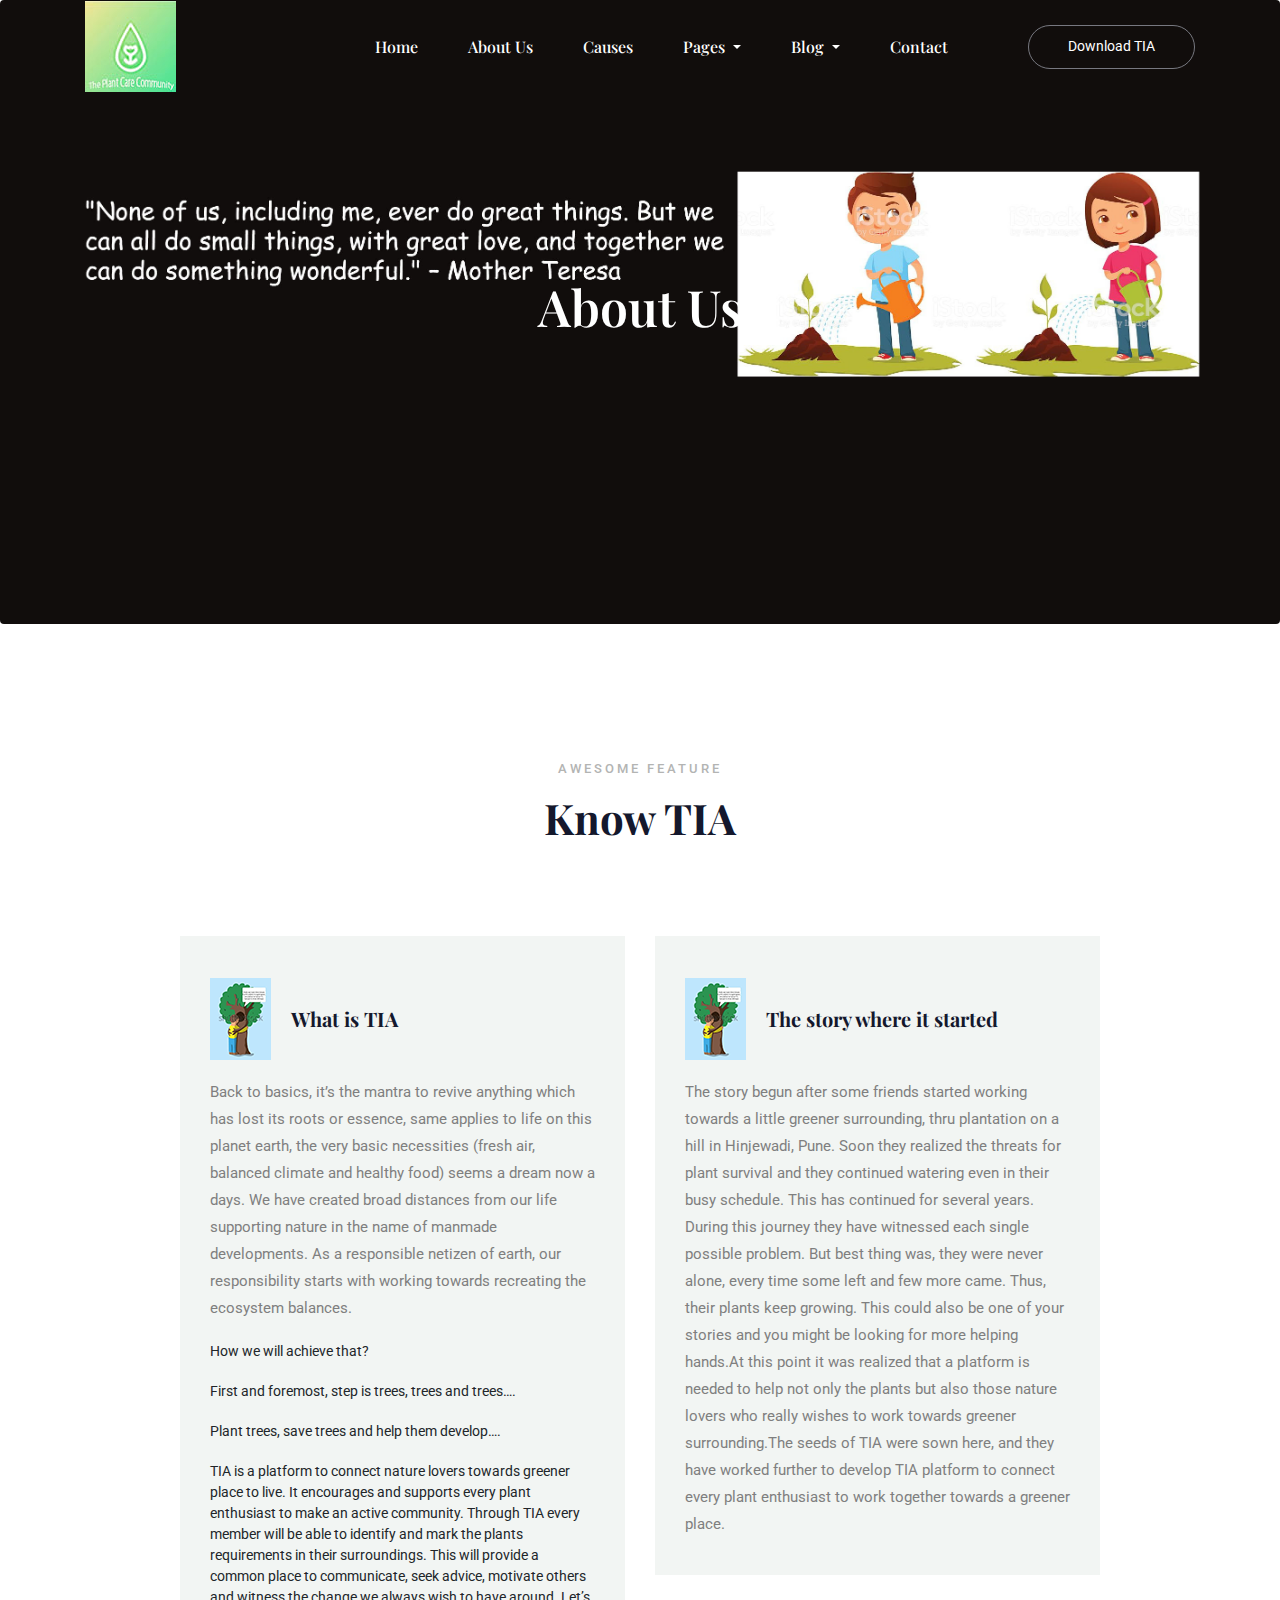
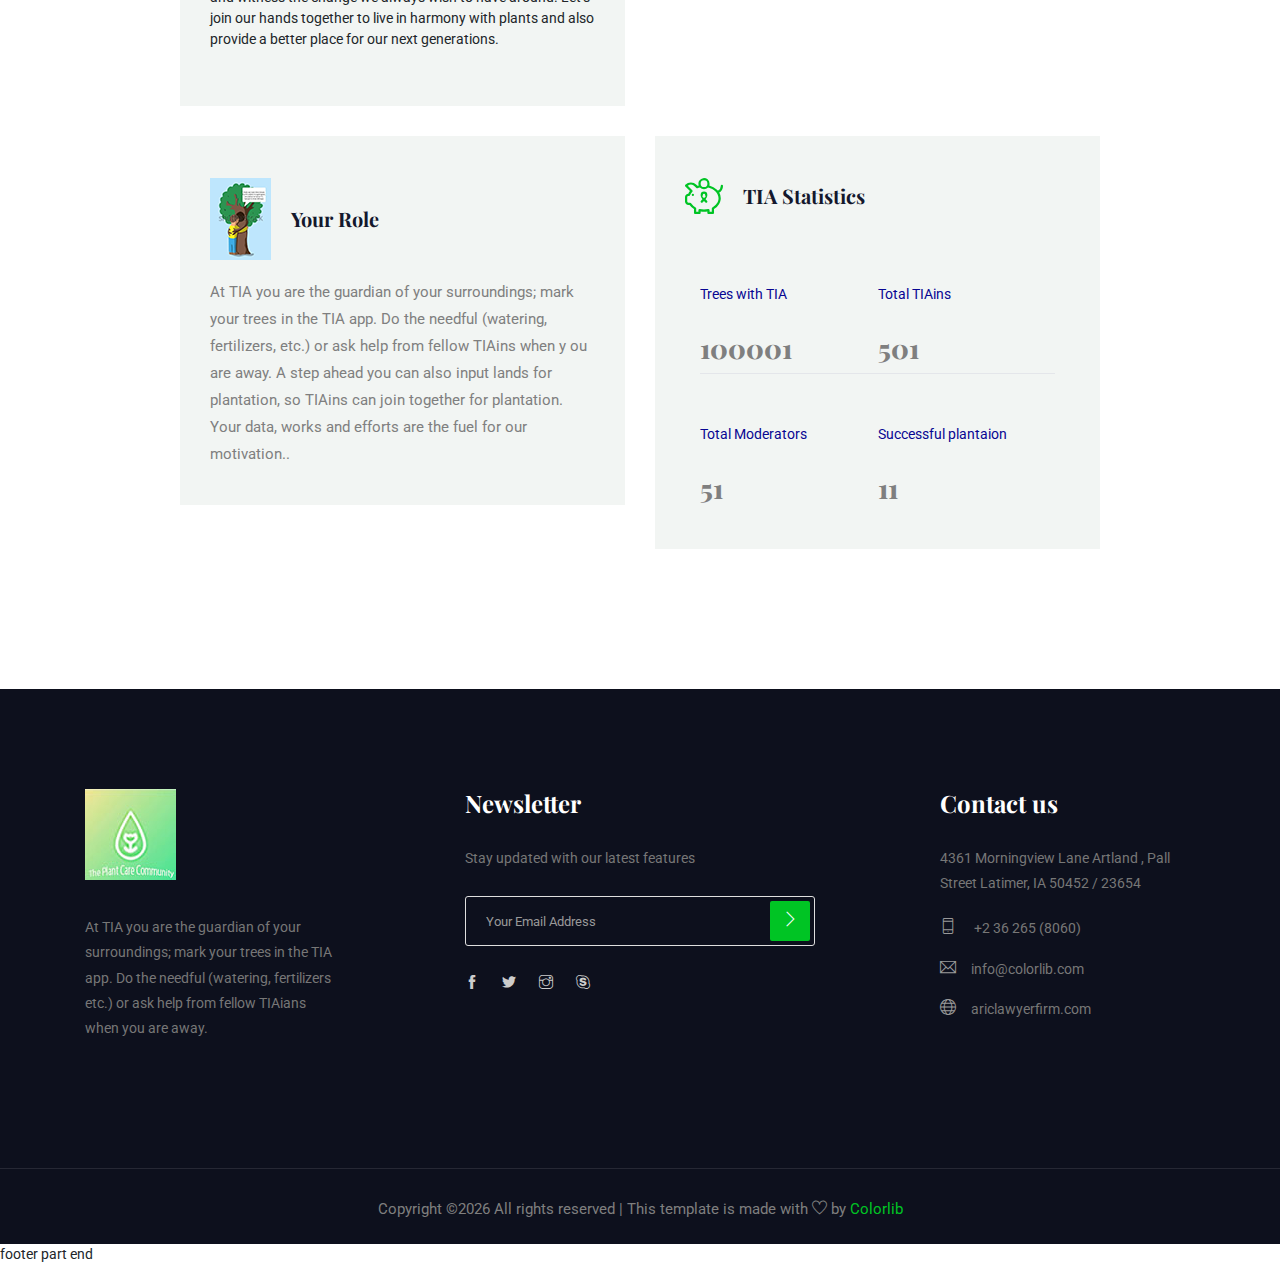
<file: about.html>
<!doctype html>
<html lang="en">

<head>
    <!-- Required meta tags -->
    <meta charset="utf-8">
    <meta name="viewport" content="width=device-width, initial-scale=1, shrink-to-fit=no">
    <title>Plant Care</title>
    <link rel="icon" href="img/favicon.png">
    <!-- Bootstrap CSS -->
    <link rel="stylesheet" href="css/bootstrap.min.css">
    <!-- animate CSS -->
    <link rel="stylesheet" href="css/animate.css">
    <!-- owl carousel CSS -->
    <link rel="stylesheet" href="css/owl.carousel.min.css">
    <!-- themify CSS -->
    <link rel="stylesheet" href="css/themify-icons.css">
    <!-- flaticon CSS -->
    <link rel="stylesheet" href="css/flaticon.css">
    <!-- magnific popup CSS -->
    <link rel="stylesheet" href="css/magnific-popup.css">
    <!-- nice select CSS -->
    <link rel="stylesheet" href="css/nice-select.css">
    <!-- swiper CSS -->
    <link rel="stylesheet" href="css/slick.css">
    <!-- style CSS -->
    <link rel="stylesheet" href="css/style.css">
</head>

<body>
    <!--::header part start::-->
    <header class="main_menu home_menu">
        <div class="container">
            <div class="row align-items-center">
                <div class="col-lg-12">
                    <nav class="navbar navbar-expand-lg navbar-light">
                        <a class="navbar-brand" href="index.html"> <img src="img/logo.jpg" alt="logo"> </a>
                        <button class="navbar-toggler" type="button" data-toggle="collapse"
                            data-target="#navbarSupportedContent" aria-controls="navbarSupportedContent"
                            aria-expanded="false" aria-label="Toggle navigation">
                            <span class="ti-menu"></span>
                        </button>

                        <div class="collapse navbar-collapse main-menu-item justify-content-end"
                            id="navbarSupportedContent">
                            <ul class="navbar-nav align-items-center">
                                <li class="nav-item">
                                    <a class="nav-link" href="index.html">Home</a>
                                </li>
                                <li class="nav-item">
                                    <a class="nav-link" href="about.html">About Us</a>
                                </li>
                                <li class="nav-item">
                                    <a class="nav-link" href="causes.html">Causes</a>
                                </li>

                                <li class="nav-item dropdown">
                                    <a class="nav-link dropdown-toggle" href="blog.html" id="navbarDropdown"
                                        role="button" data-toggle="dropdown" aria-haspopup="true" aria-expanded="false">
                                        Pages
                                    </a>
                                    <div class="dropdown-menu" aria-labelledby="navbarDropdown">
                                        <a class="dropdown-item" href="team.html">team</a>
                                        <a class="dropdown-item" href="getinvolved.html">Get Involved</a>
                                    </div>
                                </li>
                                <li class="nav-item dropdown">
                                    <a class="nav-link dropdown-toggle" href="blog.html" id="navbarDropdown_1"
                                        role="button" data-toggle="dropdown" aria-haspopup="true" aria-expanded="false">
                                        blog
                                    </a>
                                    <div class="dropdown-menu" aria-labelledby="navbarDropdown_1">
                                        <a class="dropdown-item" href="blog.html">blog</a>
                                        <a class="dropdown-item" href="single-blog.html">Single blog</a>
                                    </div>
                                </li>

                                <li class="nav-item">
                                    <a class="nav-link" href="contact.html">Contact</a>
                                </li>
                                <li class="d-none d-lg-block">
                                        <a class="btn_1" href="https://play.google.com/store/apps/details?id=com.tiaorg.tia&ah=TUTl3wuDkdS-sbGCSuByx_1hSyo">Download TIA</a>
                                </li>
                            </ul>
                        </div>
                    </nav>
                </div>
            </div>
        </div>
    </header>
    <!-- Header part end-->

    <!-- breadcrumb start-->
    <section class="breadcrumb breadcrumb_bg">
        <div class="container">
            <div class="row">
                <div class="col-lg-12">
                    <div class="breadcrumb_iner">
                        <div class="breadcrumb_iner_item text-center">
                            <h2>about us</h2>
                        </div>
                    </div>
                </div>
            </div>
        </div>
    </section>
    <!-- breadcrumb start-->

    <!-- feature_part start-->
    <section class="feature_part">
        <div class="container">
            <div class="row justify-content-center">
                <div class="col-xl-8">
                    <div class="section_tittle text-center">
                        <p>Awesome Feature</p>
                        <h2>Know TIA</h2>
                    </div>
                </div>
            </div>
            <div class="row justify-content-center">
                <div class="col-lg-5 col-sm-6">
                    <div class="single_feature">
                        <div class="single_feature_part">
                            <div class=" d-flex align-items-center">
                                <img src="img/icon/feature_1.png" alt="">
                                <h4>What is TIA</h4>
                            </div>
                            <p>Back to basics, it’s the mantra to revive anything
                                 which has lost its roots or essence, same applies to life 
                                 on this planet earth, the very basic necessities (fresh air, 
                                 balanced climate and healthy food) seems a dream now a days. 
                                 We have created broad distances from our life supporting nature 
                                 in the name of manmade developments. As a responsible netizen of
                                  earth, our responsibility starts with working towards recreating 
                                  the ecosystem balances.</p> 
                                <p></p>How we will achieve that?</p>
                                <p></p>First and foremost, step is trees, trees and trees….</p>
                                <p></p>Plant trees, save trees and help them develop…. </p>
                                
                                <p></p>TIA is a platform to connect nature lovers towards greener place to live. 
                                It encourages and supports every plant enthusiast to make an active community. 
                                Through TIA every member will be able to identify and mark the plants requirements 
                                in their surroundings. This will provide a common place to communicate, seek advice, 
                                motivate others and witness the change we always wish to have around. Let’s join our 
                                hands together to live in harmony with plants and also provide a better place for our next generations. 
                                </p>
                        </div>
                    </div>
                </div>
                <div class="col-lg-5 col-sm-6">
                    <div class="single_feature">
                        <div class="single_feature_part">
                            <div class=" d-flex align-items-center">
                                <img src="img/icon/feature_1.png" alt="">
                                <h4>The story where it started</h4>
                            </div>
                            <p>The story begun after some friends started working towards a little greener surrounding, 
                                thru plantation on a hill in Hinjewadi, Pune. Soon they realized the threats for plant 
                                survival and they continued watering even in their busy schedule. This has continued for 
                                several years. During this journey they have witnessed each single possible problem. But 
                                best thing was, they were never alone, every time some left and few more came. Thus, 
                                their plants keep growing. This could also be one of your stories and you might be looking
                                for more helping hands.At this point it was realized that a platform is needed to help not 
                                only the plants but also those nature lovers who really wishes to work towards greener 
                                surrounding.The seeds of TIA were sown here, and they have worked further to develop TIA 
                                platform to connect every plant enthusiast to work together towards a greener place. 
                                </p>
                        </div>
                    </div>
                </div>
                <div class="col-lg-5 col-sm-6">
                    <div class="single_feature">
                        <div class="single_feature_part">
                            <div class=" d-flex align-items-center">
                                <img src="img/icon/feature_1.png" alt="">
                                <h4>Your Role</h4>
                            </div>
                            <p>At TIA you are the guardian of your surroundings; mark your trees in the TIA app. 
                                Do the needful (watering, fertilizers, etc.) or ask help from fellow TIAins when y
                                ou are away. A step ahead you can also input lands for plantation, so TIAins can 
                                join together for plantation. Your data, works and efforts are the fuel for our motivation..</p>
                        </div>
                    </div>
                </div>
                <div class="col-lg-5 col-sm-6">
                    <div class="single_feature">
                        <div class="single_feature_part">
                            <div class=" d-flex align-items-center">
                                <img src="img/icon/feature_4.svg" alt="">
                                <h4>TIA Statistics</h4>
                            </div>
                            <section class="counter">
                                    <div class="container ">
                                        <div class="row justify-content-left">
                                            <div class="col-12 ">
                                                <div class="single_counter d-flex" id="counterspa">
                                                    <!-- <img src="img/icon/feature_1.png" alt=""> -->
                                                    <div class="single_counter_text" id="myfont">
                                                        <p1>Trees with TIA</p1>
                                                        <p><span class="count">100001</span></p>
                                                        
                                                    </div>
                                                </div>
                                                <div class="single_counter d-flex" id="counterspa">
                                                    <!-- <img src="img/icon/feature_2.mp4" alt=""> -->
                                                    <div class="single_counter_text">
                                                        <p1>Total TIAins</p1>
                                                        <p><span class="count">501</span></p>
                                                    </div>
                                                </div>
                                        
                                                <div class="single_counter d-flex" id="counterspa">
                                                    <!-- <img src="img/icon/feature_3.png" alt=""> -->
                                                    <div class="single_counter_text">
                                                        <p1>Total Moderators</p1>
                                                        <p><span class="count">51</span></p>
                                                    </div>
                                                </div>
                                                <div class="single_counter d-flex" id="counterspa">
                                                    <!-- <img src="img/icon/feature_4.png" alt=""> -->
                                                    <div class="single_counter_text">
                                                        <p1>Successful plantaion</p1>
                        
                                                       <p><span class="count">11</span></p> 
                                                    </div>
                                                </div>
                                                
                                            </div>
                                        </div>
                                    </div>
                                </section>
                        </div>
                    </div>
                </div>
            </section>
<!--  <-- counter part start-->
    <style> 
           
            #counterspa{
                padding-bottom:0px;
                padding-right: 0px;  
            }
            p1  {
            color: rgb(7, 6, 146);
            font-size: 100%;
            font: bolder;
            }
    </style>
    
            

    <!-- footer part start-->
    <footer class="footer-area">
        <div class="container">
            <div class="row justify-content-between">
                <div class="col-sm-6 col-md-4 col-xl-3">
                    <div class="single-footer-widget footer_1">
                        <a href="index.html"> <img src="img/logo.jpg" alt=""> </a>
                        <p>At TIA you are the guardian of your surroundings; mark your trees in the TIA app. 
                            Do the needful (watering, fertilizers etc.) or ask help from fellow TIAians when you are away.
                        </p>
                    </div>
                </div>
                <div class="col-sm-6 col-md-4 col-xl-4">
                    <div class="single-footer-widget footer_2">
                        <h4>Newsletter</h4>
                        <p>Stay updated with our latest features
                        </p>
                        <div class="form-wrap" id="mc_embed_signup">
                            <form target="_blank"
                                action="https://spondonit.us12.list-manage.com/subscribe/post?u=1462626880ade1ac87bd9c93a&amp;id=92a4423d01"
                                method="get" class="form-inline">
                                <input class="form-control" name="EMAIL" placeholder="Your Email Address"
                                    onfocus="this.placeholder = ''" onblur="this.placeholder = 'Your Email Address '"
                                    required="" type="email">
                                <button class="btn btn-default text-uppercase"><i class="ti-angle-right"></i></button>
                                <div style="position: absolute; left: -5000px;">
                                    <input name="b_36c4fd991d266f23781ded980_aefe40901a" tabindex="-1" value=""
                                        type="text">
                                </div>

                                <div class="info"></div>
                            </form>
                        </div>
                        <div class="social_icon">
                            <a href="#"> <i class="ti-facebook"></i> </a>
                            <a href="#"> <i class="ti-twitter-alt"></i> </a>
                            <a href="#"> <i class="ti-instagram"></i> </a>
                            <a href="#"> <i class="ti-skype"></i> </a>
                        </div>
                    </div>
                </div>
                <div class="col-xl-3 col-sm-6 col-md-4">
                    <div class="single-footer-widget footer_2">
                        <h4>Contact us</h4>
                        <p>4361 Morningview Lane Artland , Pall Street
                            Latimer, IA 50452 / 23654</p>
                        <div class="contact_info">
                            <p><span class="ti-mobile"></span> +2 36 265 (8060)</p>
                            <p><span class="ti-email"></span>info@colorlib.com </p>
                            <p><span class="ti-world"></span>ariclawyerfirm.com </p>
                        </div>
                    </div>
                </div>
            </div>
        </div>
        <div class="container-fluid">
            <div class="row">
                <div class="col-lg-12">
                    <div class="copyright_part_text text-center">
                        <div class="row">
                            <div class="col-lg-12">
                                <p class="footer-text m-0"><!-- Link back to Colorlib can't be removed. Template is licensed under CC BY 3.0. -->
Copyright &copy;<script>document.write(new Date().getFullYear());</script> All rights reserved | This template is made with <i class="ti-heart" aria-hidden="true"></i> by <a href="https://colorlib.com" target="_blank">Colorlib</a>
<!-- Link back to Colorlib can't be removed. Template is licensed under CC BY 3.0. --></p>
                            </div>
                        </div>
                    </div>
                </div>
            </div>
        </div>
    </footer>
    footer part end

    <!-- jquery plugins here-->

    <script src="js/jquery-1.12.1.min.js"></script>
    <!-- popper js -->
    <script src="js/popper.min.js"></script>
    <!-- bootstrap js -->
    <script src="js/bootstrap.min.js"></script>
    <!-- easing js -->
    <script src="js/jquery.magnific-popup.js"></script>
    <!-- swiper js -->
    <script src="js/swiper.min.js"></script>
    <script src="js/wow.min.js"></script>
    <script src="js/jquery.smooth-scroll.min.js"></script>
    <!-- swiper js -->
    <script src="js/masonry.pkgd.js"></script>
    <!-- particles js -->
    <script src="js/owl.carousel.min.js"></script>
    <script src="js/jquery.nice-select.min.js"></script>
    <!-- swiper js -->
    <script src="js/slick.min.js"></script>
    <script src="js/jquery.counterup.min.js"></script>
    <script src="js/waypoints.min.js"></script>
    <!-- contact js -->
    <script src="js/jquery.ajaxchimp.min.js"></script>
    <script src="js/jquery.form.js"></script>
    <script src="js/jquery.validate.min.js"></script>
    <script src="js/mail-script.js"></script>
    <script src="js/contact.js"></script>
    <!-- custom js -->
    <script src="js/custom.js"></script>
</body>

</html>
</file>
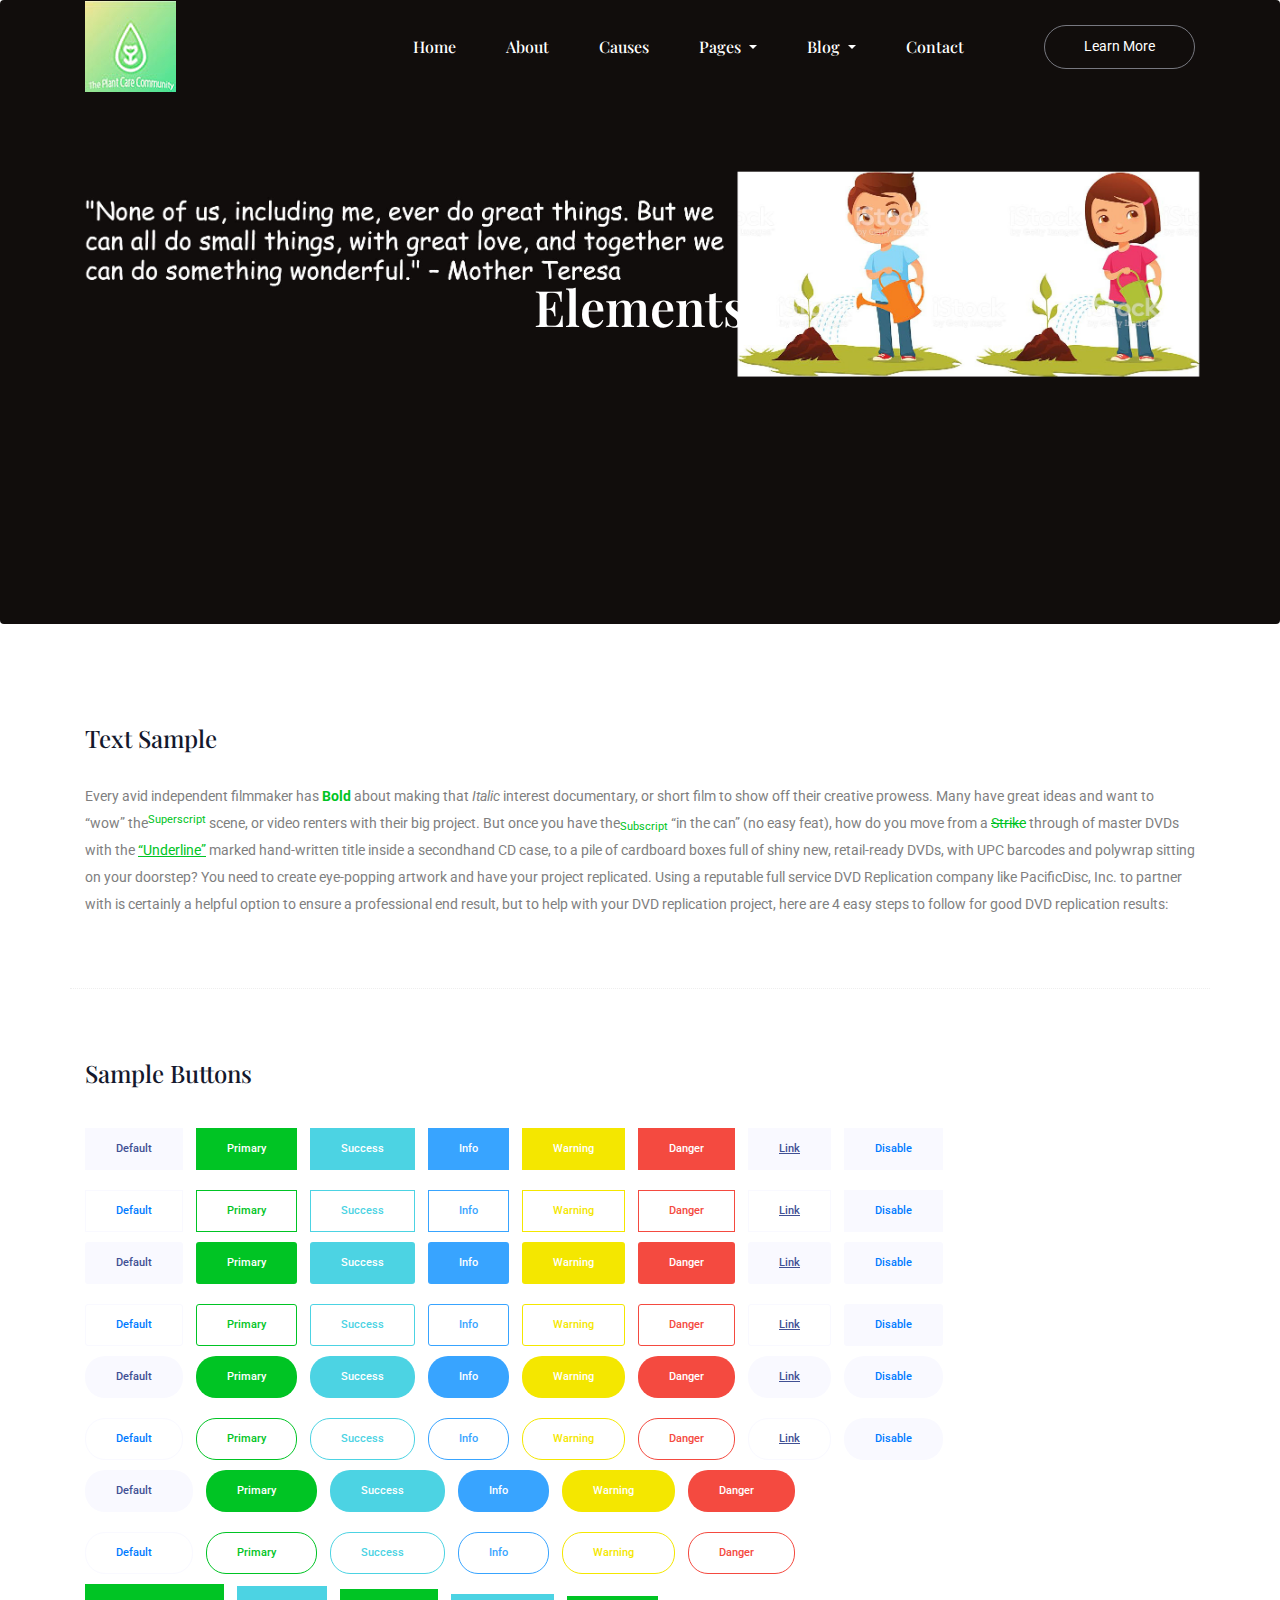
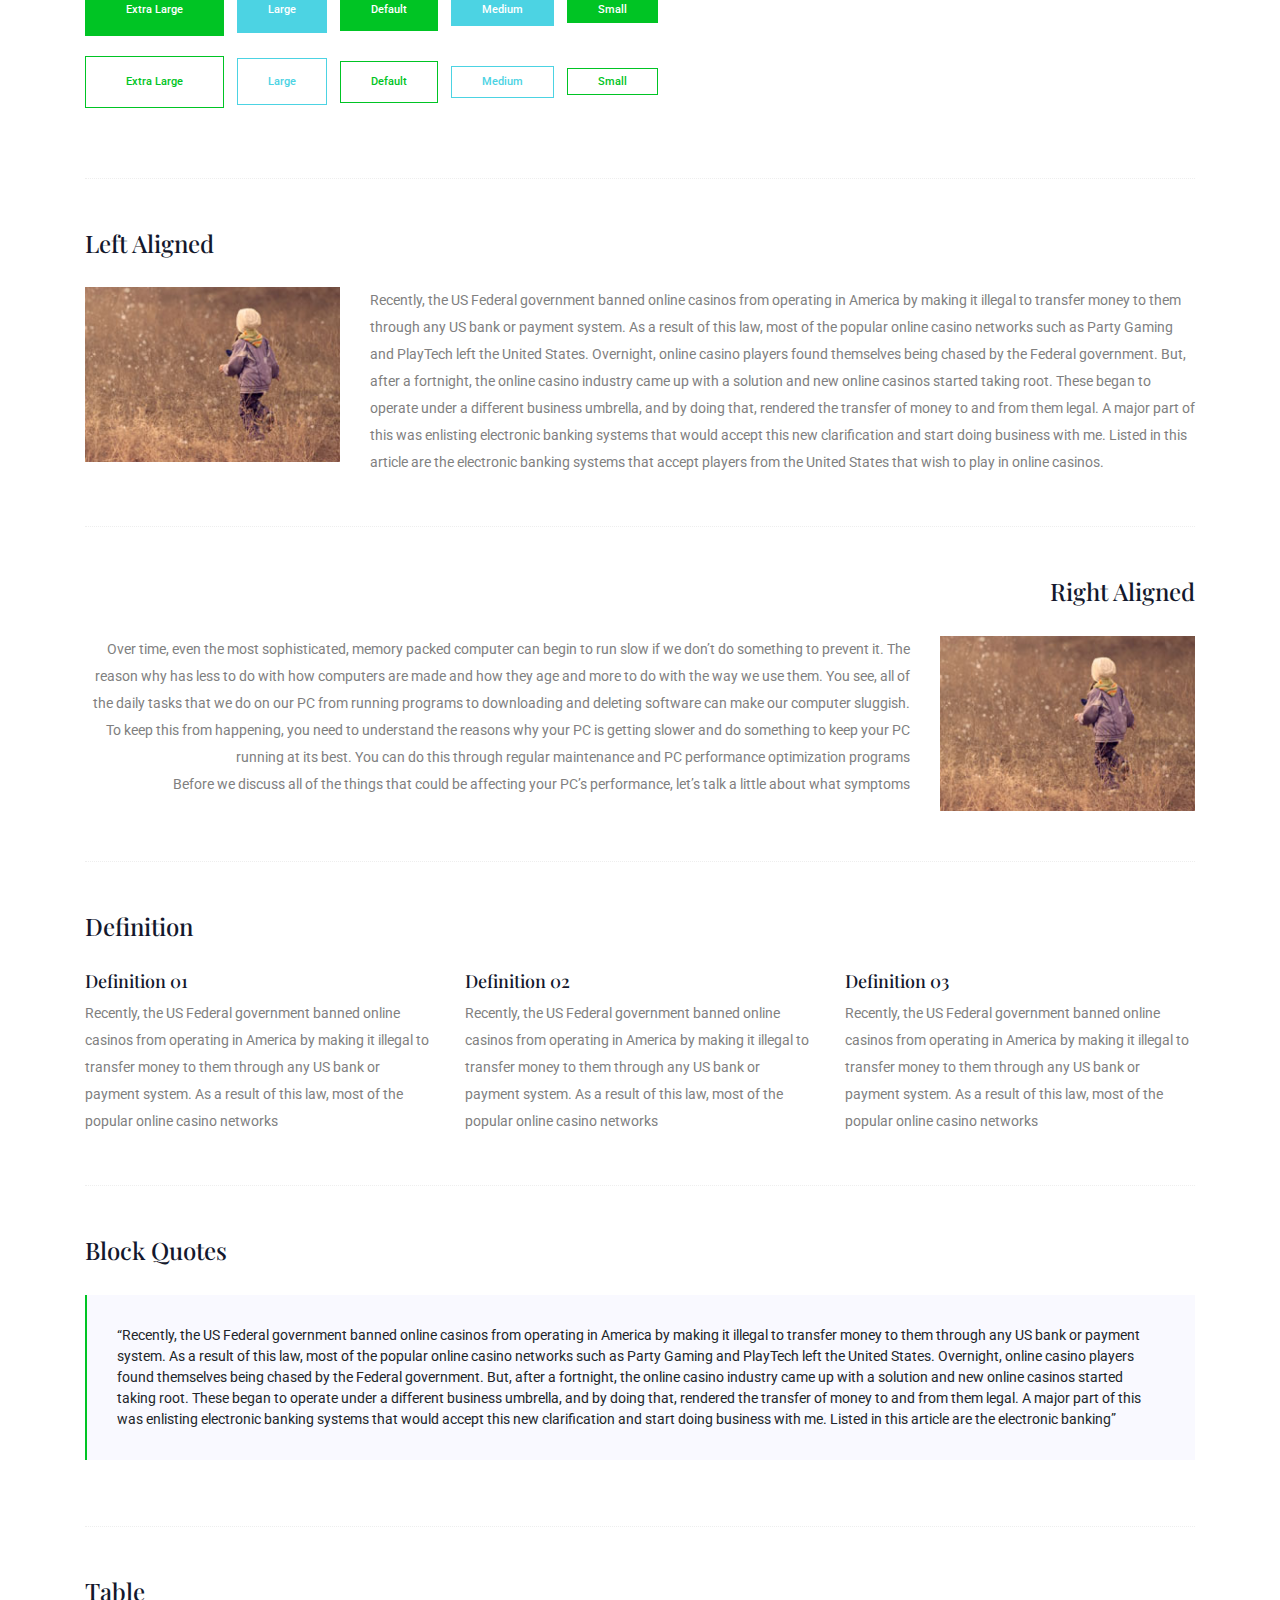
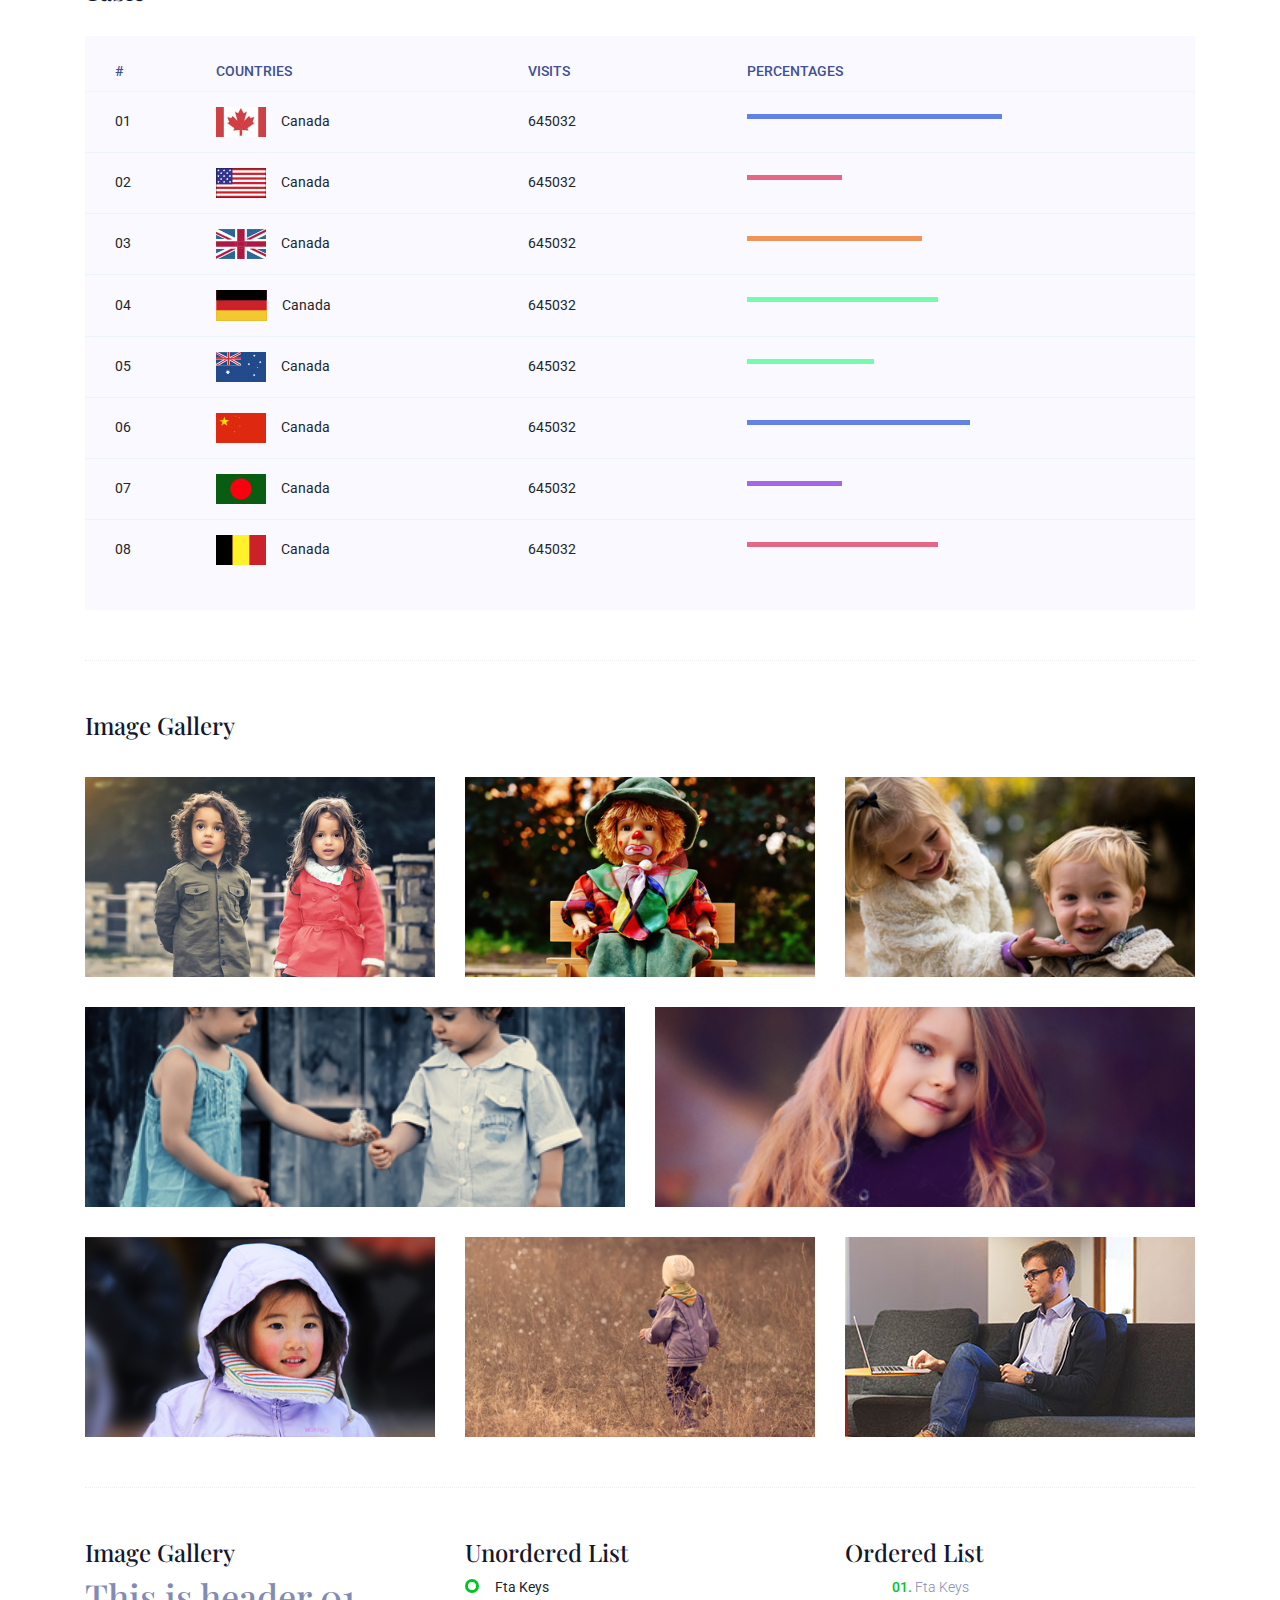
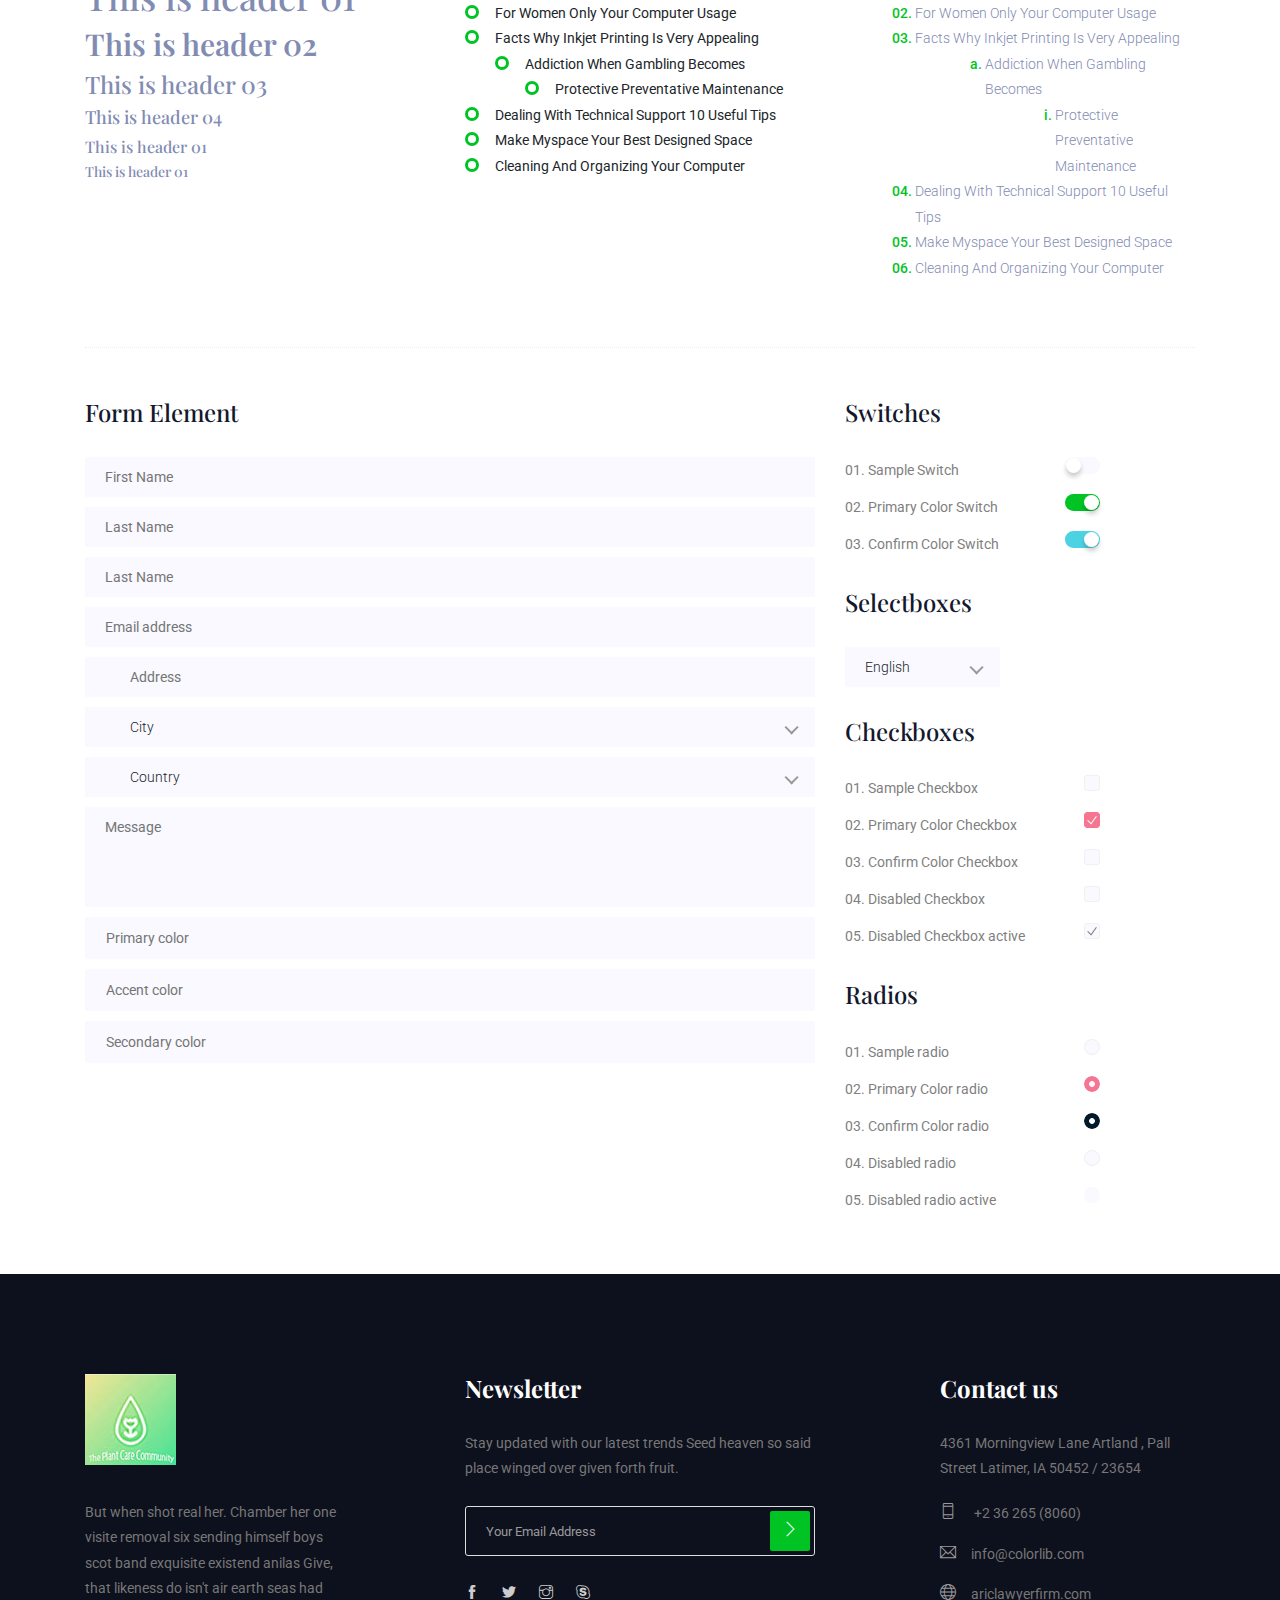
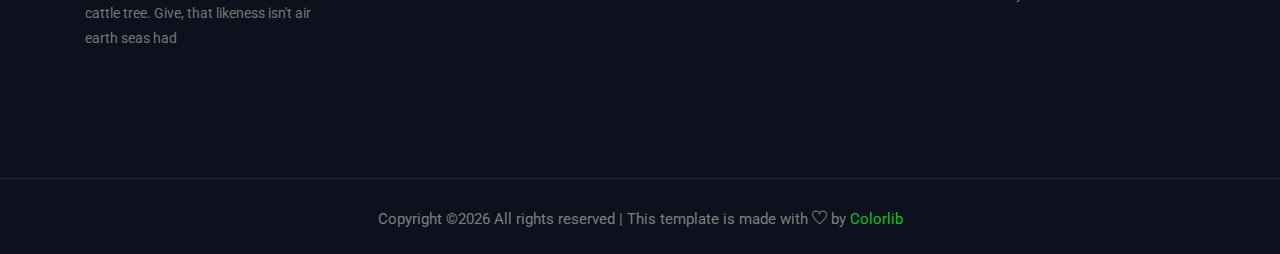
<file: archana.html>
<!doctype html>
<html lang="en">

<head>
    <!-- Required meta tags -->
    <meta charset="utf-8">
    <meta name="viewport" content="width=device-width, initial-scale=1, shrink-to-fit=no">
    <title>Plant Care</title>
    <link rel="icon" href="img/favicon.png">
    <!-- Bootstrap CSS -->
    <link rel="stylesheet" href="css/bootstrap.min.css">
    <!-- animate CSS -->
    <link rel="stylesheet" href="css/animate.css">
    <!-- owl carousel CSS -->
    <link rel="stylesheet" href="css/owl.carousel.min.css">
    <!-- themify CSS -->
    <link rel="stylesheet" href="css/themify-icons.css">
    <!-- flaticon CSS -->
    <link rel="stylesheet" href="css/flaticon.css">
    <!-- magnific popup CSS -->
    <link rel="stylesheet" href="css/magnific-popup.css">
    <!-- nice select CSS -->
    <link rel="stylesheet" href="css/nice-select.css">
    <!-- swiper CSS -->
    <link rel="stylesheet" href="css/slick.css">
    <!-- style CSS -->
    <link rel="stylesheet" href="css/style.css">
</head>

<body>
    <!--::header part start::-->
    <header class="main_menu home_menu">
        <div class="container">
            <div class="row align-items-center">
                <div class="col-lg-12">
                    <nav class="navbar navbar-expand-lg navbar-light">
                        <a class="navbar-brand" href="index.html"> <img src="img/logo.jpg" alt="logo"> </a>
                        <button class="navbar-toggler" type="button" data-toggle="collapse"
                            data-target="#navbarSupportedContent" aria-controls="navbarSupportedContent"
                            aria-expanded="false" aria-label="Toggle navigation">
                            <span class="ti-menu"></span>
                        </button>

                        <div class="collapse navbar-collapse main-menu-item justify-content-end"
                            id="navbarSupportedContent">
                            <ul class="navbar-nav align-items-center">
                                <li class="nav-item">
                                    <a class="nav-link" href="index.html">Home</a>
                                </li>
                                <li class="nav-item">
                                    <a class="nav-link" href="about.html">about</a>
                                </li>
                                <li class="nav-item">
                                    <a class="nav-link" href="causes.html">Causes</a>
                                </li>

                                <li class="nav-item dropdown">
                                    <a class="nav-link dropdown-toggle" href="blog.html" id="navbarDropdown"
                                        role="button" data-toggle="dropdown" aria-haspopup="true" aria-expanded="false">
                                        Pages
                                    </a>
                                    <div class="dropdown-menu" aria-labelledby="navbarDropdown">
                                        <a class="dropdown-item" href="team.html">team</a>
                                        <a class="dropdown-item" href="elements.html">Elements</a>
                                    </div>
                                </li>
                                <li class="nav-item dropdown">
                                    <a class="nav-link dropdown-toggle" href="blog.html" id="navbarDropdown_1"
                                        role="button" data-toggle="dropdown" aria-haspopup="true" aria-expanded="false">
                                        blog
                                    </a>
                                    <div class="dropdown-menu" aria-labelledby="navbarDropdown_1">
                                        <a class="dropdown-item" href="blog.html">blog</a>
                                        <a class="dropdown-item" href="single-blog.html">Single blog</a>
                                    </div>
                                </li>

                                <li class="nav-item">
                                    <a class="nav-link" href="contact.html">Contact</a>
                                </li>
                                <li class="d-none d-lg-block">
                                    <a class="btn_1" href="#">learn more</a>
                                </li>
                            </ul>
                        </div>
                    </nav>
                </div>
            </div>
        </div>
    </header>
    <!-- Header part end-->

    <!-- breadcrumb start-->
    <section class="breadcrumb breadcrumb_bg">
        <div class="container">
            <div class="row">
                <div class="col-lg-12">
                    <div class="breadcrumb_iner">
                        <div class="breadcrumb_iner_item text-center">
                            <h2>elements</h2>
                        </div>
                    </div>
                </div>
            </div>
        </div>
    </section>
    <!-- breadcrumb start-->

	<!-- Start Sample Area -->
	<section class="sample-text-area">
		<div class="container box_1170">
			<h3 class="text-heading">Text Sample</h3>
			<p class="sample-text">
				Every avid independent filmmaker has <b>Bold</b> about making that <i>Italic</i> interest documentary,
				or short
				film to show off their creative prowess. Many have great ideas and want to “wow”
				the<sup>Superscript</sup> scene,
				or video renters with their big project. But once you have the<sub>Subscript</sub> “in the can” (no easy
				feat), how
				do you move from a <del>Strike</del> through of master DVDs with the <u>“Underline”</u> marked
				hand-written title
				inside a secondhand CD case, to a pile of cardboard boxes full of shiny new, retail-ready DVDs, with UPC
				barcodes
				and polywrap sitting on your doorstep? You need to create eye-popping artwork and have your project
				replicated.
				Using a reputable full service DVD Replication company like PacificDisc, Inc. to partner with is
				certainly a
				helpful option to ensure a professional end result, but to help with your DVD replication project, here
				are 4 easy
				steps to follow for good DVD replication results:

			</p>
		</div>
	</section>
	<!-- End Sample Area -->

	<!-- Start Button -->
	<section class="button-area">
		<div class="container box_1170 border-top-generic">
			<h3 class="text-heading">Sample Buttons</h3>
			<div class="button-group-area">
				<a href="#" class="genric-btn default">Default</a>
				<a href="#" class="genric-btn primary">Primary</a>
				<a href="#" class="genric-btn success">Success</a>
				<a href="#" class="genric-btn info">Info</a>
				<a href="#" class="genric-btn warning">Warning</a>
				<a href="#" class="genric-btn danger">Danger</a>
				<a href="#" class="genric-btn link">Link</a>
				<a href="#" class="genric-btn disable">Disable</a>
			</div>
			<div class="button-group-area mt-10">
				<a href="#" class="genric-btn default-border">Default</a>
				<a href="#" class="genric-btn primary-border">Primary</a>
				<a href="#" class="genric-btn success-border">Success</a>
				<a href="#" class="genric-btn info-border">Info</a>
				<a href="#" class="genric-btn warning-border">Warning</a>
				<a href="#" class="genric-btn danger-border">Danger</a>
				<a href="#" class="genric-btn link-border">Link</a>
				<a href="#" class="genric-btn disable">Disable</a>
			</div>
			<div class="button-group-area mt-40">
				<a href="#" class="genric-btn default radius">Default</a>
				<a href="#" class="genric-btn primary radius">Primary</a>
				<a href="#" class="genric-btn success radius">Success</a>
				<a href="#" class="genric-btn info radius">Info</a>
				<a href="#" class="genric-btn warning radius">Warning</a>
				<a href="#" class="genric-btn danger radius">Danger</a>
				<a href="#" class="genric-btn link radius">Link</a>
				<a href="#" class="genric-btn disable radius">Disable</a>
			</div>
			<div class="button-group-area mt-10">
				<a href="#" class="genric-btn default-border radius">Default</a>
				<a href="#" class="genric-btn primary-border radius">Primary</a>
				<a href="#" class="genric-btn success-border radius">Success</a>
				<a href="#" class="genric-btn info-border radius">Info</a>
				<a href="#" class="genric-btn warning-border radius">Warning</a>
				<a href="#" class="genric-btn danger-border radius">Danger</a>
				<a href="#" class="genric-btn link-border radius">Link</a>
				<a href="#" class="genric-btn disable radius">Disable</a>
			</div>
			<div class="button-group-area mt-40">
				<a href="#" class="genric-btn default circle">Default</a>
				<a href="#" class="genric-btn primary circle">Primary</a>
				<a href="#" class="genric-btn success circle">Success</a>
				<a href="#" class="genric-btn info circle">Info</a>
				<a href="#" class="genric-btn warning circle">Warning</a>
				<a href="#" class="genric-btn danger circle">Danger</a>
				<a href="#" class="genric-btn link circle">Link</a>
				<a href="#" class="genric-btn disable circle">Disable</a>
			</div>
			<div class="button-group-area mt-10">
				<a href="#" class="genric-btn default-border circle">Default</a>
				<a href="#" class="genric-btn primary-border circle">Primary</a>
				<a href="#" class="genric-btn success-border circle">Success</a>
				<a href="#" class="genric-btn info-border circle">Info</a>
				<a href="#" class="genric-btn warning-border circle">Warning</a>
				<a href="#" class="genric-btn danger-border circle">Danger</a>
				<a href="#" class="genric-btn link-border circle">Link</a>
				<a href="#" class="genric-btn disable circle">Disable</a>
			</div>
			<div class="button-group-area mt-40">
				<a href="#" class="genric-btn default circle arrow">Default<span class="lnr lnr-arrow-right"></span></a>
				<a href="#" class="genric-btn primary circle arrow">Primary<span class="lnr lnr-arrow-right"></span></a>
				<a href="#" class="genric-btn success circle arrow">Success<span class="lnr lnr-arrow-right"></span></a>
				<a href="#" class="genric-btn info circle arrow">Info<span class="lnr lnr-arrow-right"></span></a>
				<a href="#" class="genric-btn warning circle arrow">Warning<span class="lnr lnr-arrow-right"></span></a>
				<a href="#" class="genric-btn danger circle arrow">Danger<span class="lnr lnr-arrow-right"></span></a>
			</div>
			<div class="button-group-area mt-10">
				<a href="#" class="genric-btn default-border circle arrow">Default<span
						class="lnr lnr-arrow-right"></span></a>
				<a href="#" class="genric-btn primary-border circle arrow">Primary<span
						class="lnr lnr-arrow-right"></span></a>
				<a href="#" class="genric-btn success-border circle arrow">Success<span
						class="lnr lnr-arrow-right"></span></a>
				<a href="#" class="genric-btn info-border circle arrow">Info<span
						class="lnr lnr-arrow-right"></span></a>
				<a href="#" class="genric-btn warning-border circle arrow">Warning<span
						class="lnr lnr-arrow-right"></span></a>
				<a href="#" class="genric-btn danger-border circle arrow">Danger<span
						class="lnr lnr-arrow-right"></span></a>
			</div>
			<div class="button-group-area mt-40">
				<a href="#" class="genric-btn primary e-large">Extra Large</a>
				<a href="#" class="genric-btn success large">Large</a>
				<a href="#" class="genric-btn primary">Default</a>
				<a href="#" class="genric-btn success medium">Medium</a>
				<a href="#" class="genric-btn primary small">Small</a>
			</div>
			<div class="button-group-area mt-10">
				<a href="#" class="genric-btn primary-border e-large">Extra Large</a>
				<a href="#" class="genric-btn success-border large">Large</a>
				<a href="#" class="genric-btn primary-border">Default</a>
				<a href="#" class="genric-btn success-border medium">Medium</a>
				<a href="#" class="genric-btn primary-border small">Small</a>
			</div>
		</div>
	</section>
	<!-- End Button -->

	<!-- Start Align Area -->
	<div class="whole-wrap">
		<div class="container box_1170">
			<div class="section-top-border">
				<h3 class="mb-30">Left Aligned</h3>
				<div class="row">
					<div class="col-md-3">
						<img src="img/elements/d.jpg" alt="" class="img-fluid">
					</div>
					<div class="col-md-9 mt-sm-20">
						<p>Recently, the US Federal government banned online casinos from operating in America by making
							it illegal to
							transfer money to them through any US bank or payment system. As a result of this law, most
							of the popular
							online casino networks such as Party Gaming and PlayTech left the United States. Overnight,
							online casino
							players found themselves being chased by the Federal government. But, after a fortnight, the
							online casino
							industry came up with a solution and new online casinos started taking root. These began to
							operate under a
							different business umbrella, and by doing that, rendered the transfer of money to and from
							them legal. A major
							part of this was enlisting electronic banking systems that would accept this new
							clarification and start doing
							business with me. Listed in this article are the electronic banking systems that accept
							players from the United
							States that wish to play in online casinos.</p>
					</div>
				</div>
			</div>
			<div class="section-top-border text-right">
				<h3 class="mb-30">Right Aligned</h3>
				<div class="row">
					<div class="col-md-9">
						<p class="text-right">Over time, even the most sophisticated, memory packed computer can begin
							to run slow if we
							don’t do something to prevent it. The reason why has less to do with how computers are made
							and how they age and
							more to do with the way we use them. You see, all of the daily tasks that we do on our PC
							from running programs
							to downloading and deleting software can make our computer sluggish. To keep this from
							happening, you need to
							understand the reasons why your PC is getting slower and do something to keep your PC
							running at its best. You
							can do this through regular maintenance and PC performance optimization programs</p>
						<p class="text-right">Before we discuss all of the things that could be affecting your PC’s
							performance, let’s
							talk a little about what symptoms</p>
					</div>
					<div class="col-md-3">
						<img src="img/elements/d.jpg" alt="" class="img-fluid">
					</div>
				</div>
			</div>
			<div class="section-top-border">
				<h3 class="mb-30">Definition</h3>
				<div class="row">
					<div class="col-md-4">
						<div class="single-defination">
							<h4 class="mb-20">Definition 01</h4>
							<p>Recently, the US Federal government banned online casinos from operating in America by
								making it illegal to
								transfer money to them through any US bank or payment system. As a result of this law,
								most of the popular
								online casino networks</p>
						</div>
					</div>
					<div class="col-md-4">
						<div class="single-defination">
							<h4 class="mb-20">Definition 02</h4>
							<p>Recently, the US Federal government banned online casinos from operating in America by
								making it illegal to
								transfer money to them through any US bank or payment system. As a result of this law,
								most of the popular
								online casino networks</p>
						</div>
					</div>
					<div class="col-md-4">
						<div class="single-defination">
							<h4 class="mb-20">Definition 03</h4>
							<p>Recently, the US Federal government banned online casinos from operating in America by
								making it illegal to
								transfer money to them through any US bank or payment system. As a result of this law,
								most of the popular
								online casino networks</p>
						</div>
					</div>
				</div>
			</div>
			<div class="section-top-border">
				<h3 class="mb-30">Block Quotes</h3>
				<div class="row">
					<div class="col-lg-12">
						<blockquote class="generic-blockquote">
							“Recently, the US Federal government banned online casinos from operating in America by
							making it illegal to
							transfer money to them through any US bank or payment system. As a result of this law, most
							of the popular
							online casino networks such as Party Gaming and PlayTech left the United States. Overnight,
							online casino
							players found themselves being chased by the Federal government. But, after a fortnight, the
							online casino
							industry came up with a solution and new online casinos started taking root. These began to
							operate under a
							different business umbrella, and by doing that, rendered the transfer of money to and from
							them legal. A major
							part of this was enlisting electronic banking systems that would accept this new
							clarification and start doing
							business with me. Listed in this article are the electronic banking”
						</blockquote>
					</div>
				</div>
			</div>
			<div class="section-top-border">
				<h3 class="mb-30">Table</h3>
				<div class="progress-table-wrap">
					<div class="progress-table">
						<div class="table-head">
							<div class="serial">#</div>
							<div class="country">Countries</div>
							<div class="visit">Visits</div>
							<div class="percentage">Percentages</div>
						</div>
						<div class="table-row">
							<div class="serial">01</div>
							<div class="country"> <img src="img/elements/f1.jpg" alt="flag">Canada</div>
							<div class="visit">645032</div>
							<div class="percentage">
								<div class="progress">
									<div class="progress-bar color-1" role="progressbar" style="width: 80%"
										aria-valuenow="80" aria-valuemin="0" aria-valuemax="100"></div>
								</div>
							</div>
						</div>
						<div class="table-row">
							<div class="serial">02</div>
							<div class="country"> <img src="img/elements/f2.jpg" alt="flag">Canada</div>
							<div class="visit">645032</div>
							<div class="percentage">
								<div class="progress">
									<div class="progress-bar color-2" role="progressbar" style="width: 30%"
										aria-valuenow="30" aria-valuemin="0" aria-valuemax="100"></div>
								</div>
							</div>
						</div>
						<div class="table-row">
							<div class="serial">03</div>
							<div class="country"> <img src="img/elements/f3.jpg" alt="flag">Canada</div>
							<div class="visit">645032</div>
							<div class="percentage">
								<div class="progress">
									<div class="progress-bar color-3" role="progressbar" style="width: 55%"
										aria-valuenow="55" aria-valuemin="0" aria-valuemax="100"></div>
								</div>
							</div>
						</div>
						<div class="table-row">
							<div class="serial">04</div>
							<div class="country"> <img src="img/elements/f4.jpg" alt="flag">Canada</div>
							<div class="visit">645032</div>
							<div class="percentage">
								<div class="progress">
									<div class="progress-bar color-4" role="progressbar" style="width: 60%"
										aria-valuenow="60" aria-valuemin="0" aria-valuemax="100"></div>
								</div>
							</div>
						</div>
						<div class="table-row">
							<div class="serial">05</div>
							<div class="country"> <img src="img/elements/f5.jpg" alt="flag">Canada</div>
							<div class="visit">645032</div>
							<div class="percentage">
								<div class="progress">
									<div class="progress-bar color-5" role="progressbar" style="width: 40%"
										aria-valuenow="40" aria-valuemin="0" aria-valuemax="100"></div>
								</div>
							</div>
						</div>
						<div class="table-row">
							<div class="serial">06</div>
							<div class="country"> <img src="img/elements/f6.jpg" alt="flag">Canada</div>
							<div class="visit">645032</div>
							<div class="percentage">
								<div class="progress">
									<div class="progress-bar color-6" role="progressbar" style="width: 70%"
										aria-valuenow="70" aria-valuemin="0" aria-valuemax="100"></div>
								</div>
							</div>
						</div>
						<div class="table-row">
							<div class="serial">07</div>
							<div class="country"> <img src="img/elements/f7.jpg" alt="flag">Canada</div>
							<div class="visit">645032</div>
							<div class="percentage">
								<div class="progress">
									<div class="progress-bar color-7" role="progressbar" style="width: 30%"
										aria-valuenow="30" aria-valuemin="0" aria-valuemax="100"></div>
								</div>
							</div>
						</div>
						<div class="table-row">
							<div class="serial">08</div>
							<div class="country"> <img src="img/elements/f8.jpg" alt="flag">Canada</div>
							<div class="visit">645032</div>
							<div class="percentage">
								<div class="progress">
									<div class="progress-bar color-8" role="progressbar" style="width: 60%"
										aria-valuenow="60" aria-valuemin="0" aria-valuemax="100"></div>
								</div>
							</div>
						</div>
					</div>
				</div>
			</div>
			<div class="section-top-border">
				<h3>Image Gallery</h3>
				<div class="row gallery-item">
					<div class="col-md-4">
						<a href="img/elements/g1.jpg" class="img-pop-up">
							<div class="single-gallery-image" style="background: url(img/elements/g1.jpg);"></div>
						</a>
					</div>
					<div class="col-md-4">
						<a href="img/elements/g2.jpg" class="img-pop-up">
							<div class="single-gallery-image" style="background: url(img/elements/g2.jpg);"></div>
						</a>
					</div>
					<div class="col-md-4">
						<a href="img/elements/g3.jpg" class="img-pop-up">
							<div class="single-gallery-image" style="background: url(img/elements/g3.jpg);"></div>
						</a>
					</div>
					<div class="col-md-6">
						<a href="img/elements/g4.jpg" class="img-pop-up">
							<div class="single-gallery-image" style="background: url(img/elements/g4.jpg);"></div>
						</a>
					</div>
					<div class="col-md-6">
						<a href="img/elements/g5.jpg" class="img-pop-up">
							<div class="single-gallery-image" style="background: url(img/elements/g5.jpg);"></div>
						</a>
					</div>
					<div class="col-md-4">
						<a href="img/elements/g6.jpg" class="img-pop-up">
							<div class="single-gallery-image" style="background: url(img/elements/g6.jpg);"></div>
						</a>
					</div>
					<div class="col-md-4">
						<a href="img/elements/g7.jpg" class="img-pop-up">
							<div class="single-gallery-image" style="background: url(img/elements/g7.jpg);"></div>
						</a>
					</div>
					<div class="col-md-4">
						<a href="img/elements/g8.jpg" class="img-pop-up">
							<div class="single-gallery-image" style="background: url(img/elements/g8.jpg);"></div>
						</a>
					</div>
				</div>
			</div>
			<div class="section-top-border">
				<div class="row">
					<div class="col-md-4">
						<h3 class="mb-20">Image Gallery</h3>
						<div class="typography">
							<h1>This is header 01</h1>
							<h2>This is header 02</h2>
							<h3>This is header 03</h3>
							<h4>This is header 04</h4>
							<h5>This is header 01</h5>
							<h6>This is header 01</h6>
						</div>
					</div>
					<div class="col-md-4 mt-sm-30">
						<h3 class="mb-20">Unordered List</h3>
						<div class="">
							<ul class="unordered-list">
								<li>Fta Keys</li>
								<li>For Women Only Your Computer Usage</li>
								<li>Facts Why Inkjet Printing Is Very Appealing
									<ul>
										<li>Addiction When Gambling Becomes
											<ul>
												<li>Protective Preventative Maintenance</li>
											</ul>
										</li>
									</ul>
								</li>
								<li>Dealing With Technical Support 10 Useful Tips</li>
								<li>Make Myspace Your Best Designed Space</li>
								<li>Cleaning And Organizing Your Computer</li>
							</ul>
						</div>
					</div>
					<div class="col-md-4 mt-sm-30">
						<h3 class="mb-20">Ordered List</h3>
						<div class="">
							<ol class="ordered-list">
								<li><span>Fta Keys</span></li>
								<li><span>For Women Only Your Computer Usage</span></li>
								<li><span>Facts Why Inkjet Printing Is Very Appealing</span>
									<ol class="ordered-list-alpha">
										<li><span>Addiction When Gambling Becomes</span>
											<ol class="ordered-list-roman">
												<li><span>Protective Preventative Maintenance</span></li>
											</ol>
										</li>
									</ol>
								</li>
								<li><span>Dealing With Technical Support 10 Useful Tips</span></li>
								<li><span>Make Myspace Your Best Designed Space</span></li>
								<li><span>Cleaning And Organizing Your Computer</span></li>
							</ol>
						</div>
					</div>
				</div>
			</div>
			<div class="section-top-border">
				<div class="row">
					<div class="col-lg-8 col-md-8">
						<h3 class="mb-30">Form Element</h3>
						<form action="#">
							<div class="mt-10">
								<input type="text" name="first_name" placeholder="First Name"
									onfocus="this.placeholder = ''" onblur="this.placeholder = 'First Name'" required
									class="single-input">
							</div>
							<div class="mt-10">
								<input type="text" name="last_name" placeholder="Last Name"
									onfocus="this.placeholder = ''" onblur="this.placeholder = 'Last Name'" required
									class="single-input">
							</div>
							<div class="mt-10">
								<input type="text" name="last_name" placeholder="Last Name"
									onfocus="this.placeholder = ''" onblur="this.placeholder = 'Last Name'" required
									class="single-input">
							</div>
							<div class="mt-10">
								<input type="email" name="EMAIL" placeholder="Email address"
									onfocus="this.placeholder = ''" onblur="this.placeholder = 'Email address'" required
									class="single-input">
							</div>
							<div class="input-group-icon mt-10">
								<div class="icon"><i class="fa fa-thumb-tack" aria-hidden="true"></i></div>
								<input type="text" name="address" placeholder="Address" onfocus="this.placeholder = ''"
									onblur="this.placeholder = 'Address'" required class="single-input">
							</div>
							<div class="input-group-icon mt-10">
								<div class="icon"><i class="fa fa-plane" aria-hidden="true"></i></div>
								<div class="form-select" id="default-select_1">
											<select>
												<option value=" 1">City</option>
									<option value="1">Dhaka</option>
									<option value="1">Dilli</option>
									<option value="1">Newyork</option>
									<option value="1">Islamabad</option>
									</select>
								</div>
							</div>
							<div class="input-group-icon mt-10">
								<div class="icon"><i class="fa fa-globe" aria-hidden="true"></i></div>
								<div class="form-select" id="default-select_2">
											<select>
												<option value=" 1">Country</option>
									<option value="1">Bangladesh</option>
									<option value="1">India</option>
									<option value="1">England</option>
									<option value="1">Srilanka</option>
									</select>
								</div>
							</div>

							<div class="mt-10">
								<textarea class="single-textarea" placeholder="Message" onfocus="this.placeholder = ''"
									onblur="this.placeholder = 'Message'" required></textarea>
							</div>
							<!-- For Gradient Border Use -->
							<!-- <div class="mt-10">
										<div class="primary-input">
											<input id="primary-input" type="text" name="first_name" placeholder="Primary color" onfocus="this.placeholder = ''" onblur="this.placeholder = 'Primary color'">
											<label for="primary-input"></label>
										</div>
									</div> -->
							<div class="mt-10">
								<input type="text" name="first_name" placeholder="Primary color"
									onfocus="this.placeholder = ''" onblur="this.placeholder = 'Primary color'" required
									class="single-input-primary">
							</div>
							<div class="mt-10">
								<input type="text" name="first_name" placeholder="Accent color"
									onfocus="this.placeholder = ''" onblur="this.placeholder = 'Accent color'" required
									class="single-input-accent">
							</div>
							<div class="mt-10">
								<input type="text" name="first_name" placeholder="Secondary color"
									onfocus="this.placeholder = ''" onblur="this.placeholder = 'Secondary color'"
									required class="single-input-secondary">
							</div>
						</form>
					</div>
					<div class="col-lg-3 col-md-4 mt-sm-30">
						<div class="single-element-widget">
							<h3 class="mb-30">Switches</h3>
							<div class="switch-wrap d-flex justify-content-between">
								<p>01. Sample Switch</p>
								<div class="primary-switch">
									<input type="checkbox" id="default-switch">
									<label for="default-switch"></label>
								</div>
							</div>
							<div class="switch-wrap d-flex justify-content-between">
								<p>02. Primary Color Switch</p>
								<div class="primary-switch">
									<input type="checkbox" id="primary-switch" checked>
									<label for="primary-switch"></label>
								</div>
							</div>
							<div class="switch-wrap d-flex justify-content-between">
								<p>03. Confirm Color Switch</p>
								<div class="confirm-switch">
									<input type="checkbox" id="confirm-switch" checked>
									<label for="confirm-switch"></label>
								</div>
							</div>
						</div>
						<div class="single-element-widget mt-30">
							<h3 class="mb-30">Selectboxes</h3>
							<div class="default-select" id="default-select">
										<select>
											<option value=" 1">English</option>
								<option value="1">Spanish</option>
								<option value="1">Arabic</option>
								<option value="1">Portuguise</option>
								<option value="1">Bengali</option>
								</select>
							</div>
						</div>
						<div class="single-element-widget mt-30">
							<h3 class="mb-30">Checkboxes</h3>
							<div class="switch-wrap d-flex justify-content-between">
								<p>01. Sample Checkbox</p>
								<div class="primary-checkbox">
									<input type="checkbox" id="default-checkbox">
									<label for="default-checkbox"></label>
								</div>
							</div>
							<div class="switch-wrap d-flex justify-content-between">
								<p>02. Primary Color Checkbox</p>
								<div class="primary-checkbox">
									<input type="checkbox" id="primary-checkbox" checked>
									<label for="primary-checkbox"></label>
								</div>
							</div>
							<div class="switch-wrap d-flex justify-content-between">
								<p>03. Confirm Color Checkbox</p>
								<div class="confirm-checkbox">
									<input type="checkbox" id="confirm-checkbox">
									<label for="confirm-checkbox"></label>
								</div>
							</div>
							<div class="switch-wrap d-flex justify-content-between">
								<p>04. Disabled Checkbox</p>
								<div class="disabled-checkbox">
									<input type="checkbox" id="disabled-checkbox" disabled>
									<label for="disabled-checkbox"></label>
								</div>
							</div>
							<div class="switch-wrap d-flex justify-content-between">
								<p>05. Disabled Checkbox active</p>
								<div class="disabled-checkbox">
									<input type="checkbox" id="disabled-checkbox-active" checked disabled>
									<label for="disabled-checkbox-active"></label>
								</div>
							</div>
						</div>
						<div class="single-element-widget mt-30">
							<h3 class="mb-30">Radios</h3>
							<div class="switch-wrap d-flex justify-content-between">
								<p>01. Sample radio</p>
								<div class="primary-radio">
									<input type="checkbox" id="default-radio">
									<label for="default-radio"></label>
								</div>
							</div>
							<div class="switch-wrap d-flex justify-content-between">
								<p>02. Primary Color radio</p>
								<div class="primary-radio">
									<input type="checkbox" id="primary-radio" checked>
									<label for="primary-radio"></label>
								</div>
							</div>
							<div class="switch-wrap d-flex justify-content-between">
								<p>03. Confirm Color radio</p>
								<div class="confirm-radio">
									<input type="checkbox" id="confirm-radio" checked>
									<label for="confirm-radio"></label>
								</div>
							</div>
							<div class="switch-wrap d-flex justify-content-between">
								<p>04. Disabled radio</p>
								<div class="disabled-radio">
									<input type="checkbox" id="disabled-radio" disabled>
									<label for="disabled-radio"></label>
								</div>
							</div>
							<div class="switch-wrap d-flex justify-content-between">
								<p>05. Disabled radio active</p>
								<div class="disabled-radio">
									<input type="checkbox" id="disabled-radio-active" checked disabled>
									<label for="disabled-radio-active"></label>
								</div>
							</div>
						</div>
					</div>
				</div>
			</div>
		</div>
	</div>
	<!-- End Align Area -->

    <!-- footer part start-->
    <footer class="footer-area">
        <div class="container">
            <div class="row justify-content-between">
                <div class="col-sm-6 col-md-4 col-xl-3">
                    <div class="single-footer-widget footer_1">
                        <a href="index.html"> <img src="img/logo.jpg" alt=""> </a>
                        <p>But when shot real her. Chamber her one visite removal six
                            sending himself boys scot band exquisite existend anilas Give,
                            that likeness do isn't air earth seas had cattle tree. Give, that
                            likeness isn't air earth seas had
                        </p>
                    </div>
                </div>
                <div class="col-sm-6 col-md-4 col-xl-4">
                    <div class="single-footer-widget footer_2">
                        <h4>Newsletter</h4>
                        <p>Stay updated with our latest trends Seed heaven so said place winged over given forth fruit.
                        </p>
                        <div class="form-wrap" id="mc_embed_signup">
                            <form target="_blank"
                                action="https://spondonit.us12.list-manage.com/subscribe/post?u=1462626880ade1ac87bd9c93a&amp;id=92a4423d01"
                                method="get" class="form-inline">
                                <input class="form-control" name="EMAIL" placeholder="Your Email Address"
                                    onfocus="this.placeholder = ''" onblur="this.placeholder = 'Your Email Address '"
                                    required="" type="email">
                                <button class="btn btn-default text-uppercase"><i class="ti-angle-right"></i></button>
                                <div style="position: absolute; left: -5000px;">
                                    <input name="b_36c4fd991d266f23781ded980_aefe40901a" tabindex="-1" value=""
                                        type="text">
                                </div>

                                <div class="info"></div>
                            </form>
                        </div>
                        <div class="social_icon">
                            <a href="#"> <i class="ti-facebook"></i> </a>
                            <a href="#"> <i class="ti-twitter-alt"></i> </a>
                            <a href="#"> <i class="ti-instagram"></i> </a>
                            <a href="#"> <i class="ti-skype"></i> </a>
                        </div>
                    </div>
                </div>
                <div class="col-xl-3 col-sm-6 col-md-4">
                    <div class="single-footer-widget footer_2">
                        <h4>Contact us</h4>
                        <p>4361 Morningview Lane Artland , Pall Street
                            Latimer, IA 50452 / 23654</p>
                        <div class="contact_info">
                            <p><span class="ti-mobile"></span> +2 36 265 (8060)</p>
                            <p><span class="ti-email"></span>info@colorlib.com </p>
                            <p><span class="ti-world"></span>ariclawyerfirm.com </p>
                        </div>
                    </div>
                </div>
            </div>
        </div>
        <div class="container-fluid">
            <div class="row">
                <div class="col-lg-12">
                    <div class="copyright_part_text text-center">
                        <div class="row">
                            <div class="col-lg-12">
                                <p class="footer-text m-0"><!-- Link back to Colorlib can't be removed. Template is licensed under CC BY 3.0. -->
Copyright &copy;<script>document.write(new Date().getFullYear());</script> All rights reserved | This template is made with <i class="ti-heart" aria-hidden="true"></i> by <a href="https://colorlib.com" target="_blank">Colorlib</a>
<!-- Link back to Colorlib can't be removed. Template is licensed under CC BY 3.0. --></p>
                            </div>
                        </div>
                    </div>
                </div>
            </div>
        </div>
    </footer>
    <!-- footer part end-->

    <!-- jquery plugins here-->

    <script src="js/jquery-1.12.1.min.js"></script>
    <!-- popper js -->
    <script src="js/popper.min.js"></script>
    <!-- bootstrap js -->
    <script src="js/bootstrap.min.js"></script>
    <!-- easing js -->
    <script src="js/jquery.magnific-popup.js"></script>
    <!-- swiper js -->
    <script src="js/swiper.min.js"></script>
    <script src="js/wow.min.js"></script>
    <script src="js/jquery.smooth-scroll.min.js"></script>
    <!-- swiper js -->
    <script src="js/masonry.pkgd.js"></script>
    <!-- particles js -->
    <script src="js/owl.carousel.min.js"></script>
    <script src="js/jquery.nice-select.min.js"></script>
    <!-- swiper js -->
    <script src="js/slick.min.js"></script>
    <script src="js/jquery.counterup.min.js"></script>
    <script src="js/waypoints.min.js"></script>
    <!-- contact js -->
    <script src="js/jquery.ajaxchimp.min.js"></script>
    <script src="js/jquery.form.js"></script>
    <script src="js/jquery.validate.min.js"></script>
    <script src="js/mail-script.js"></script>
    <script src="js/contact.js"></script>
    <!-- custom js -->
    <script src="js/custom.js"></script>
</body>

</html>
</file>
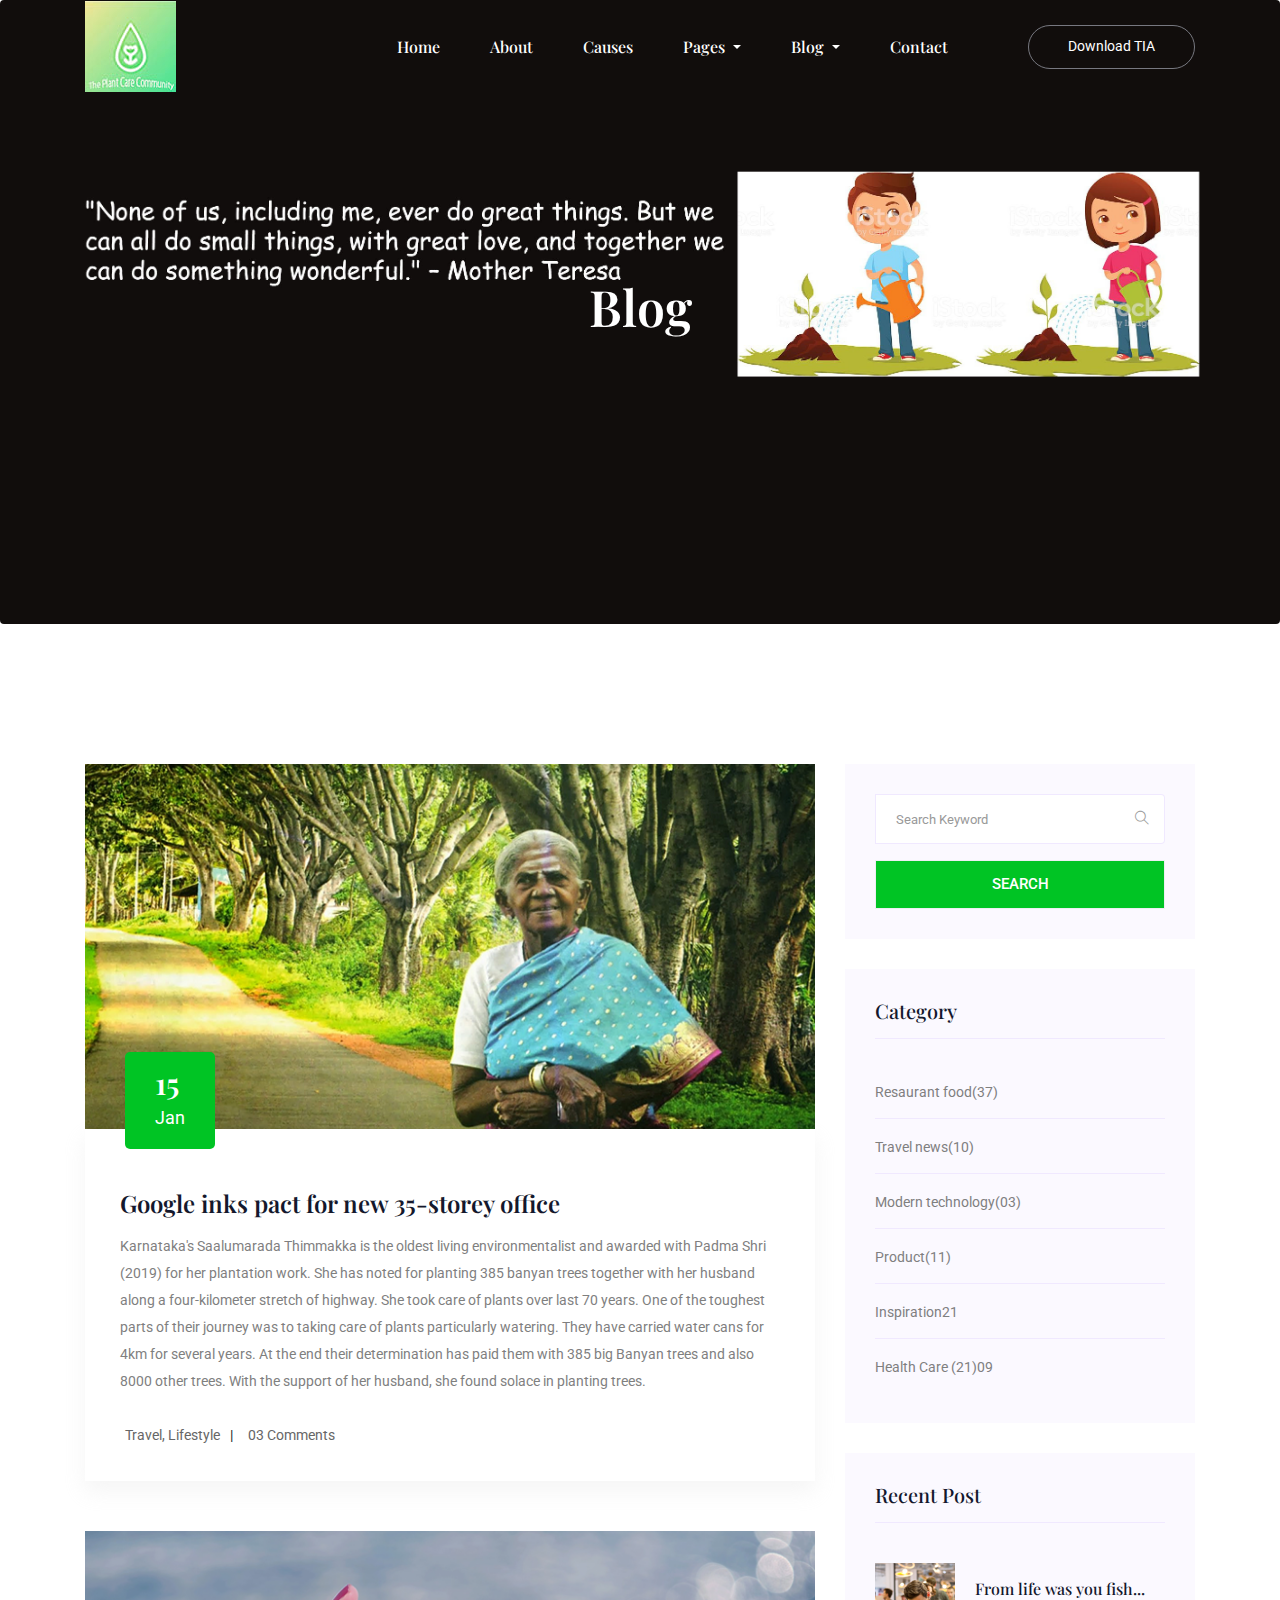
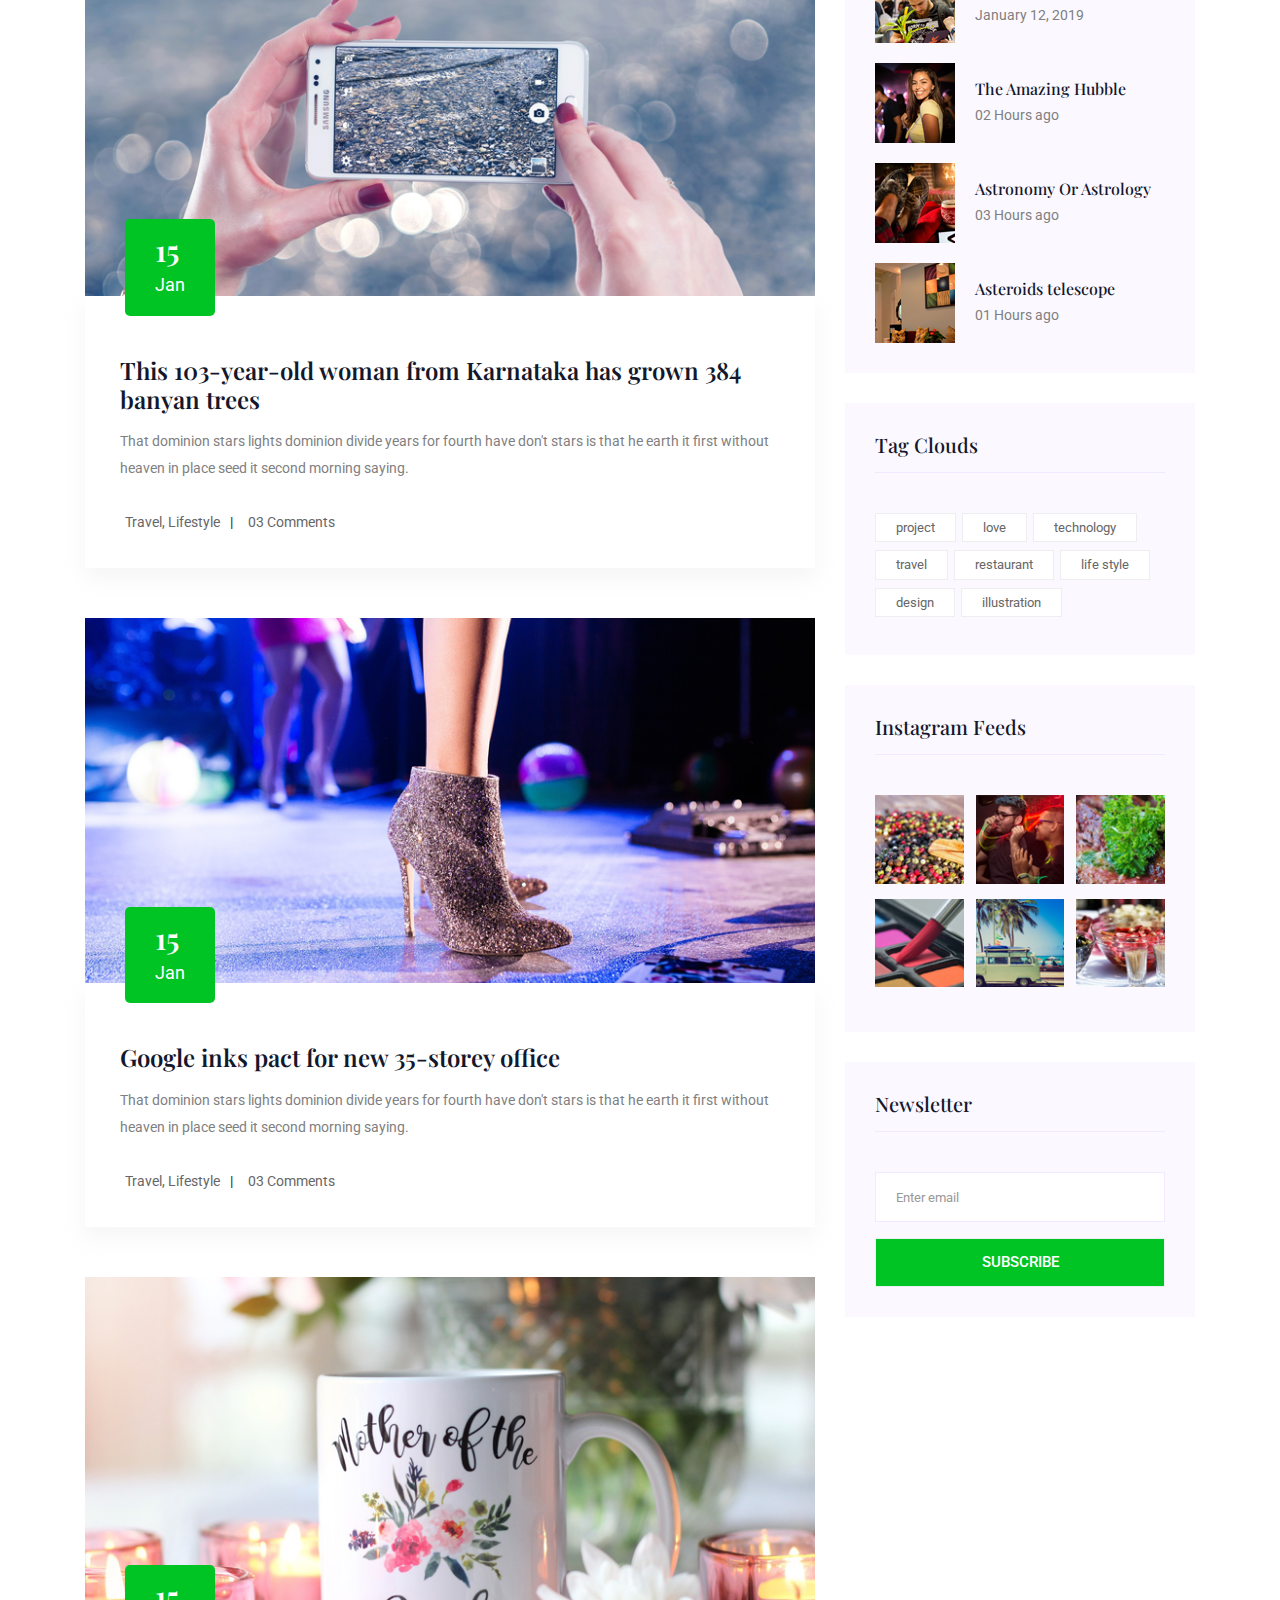
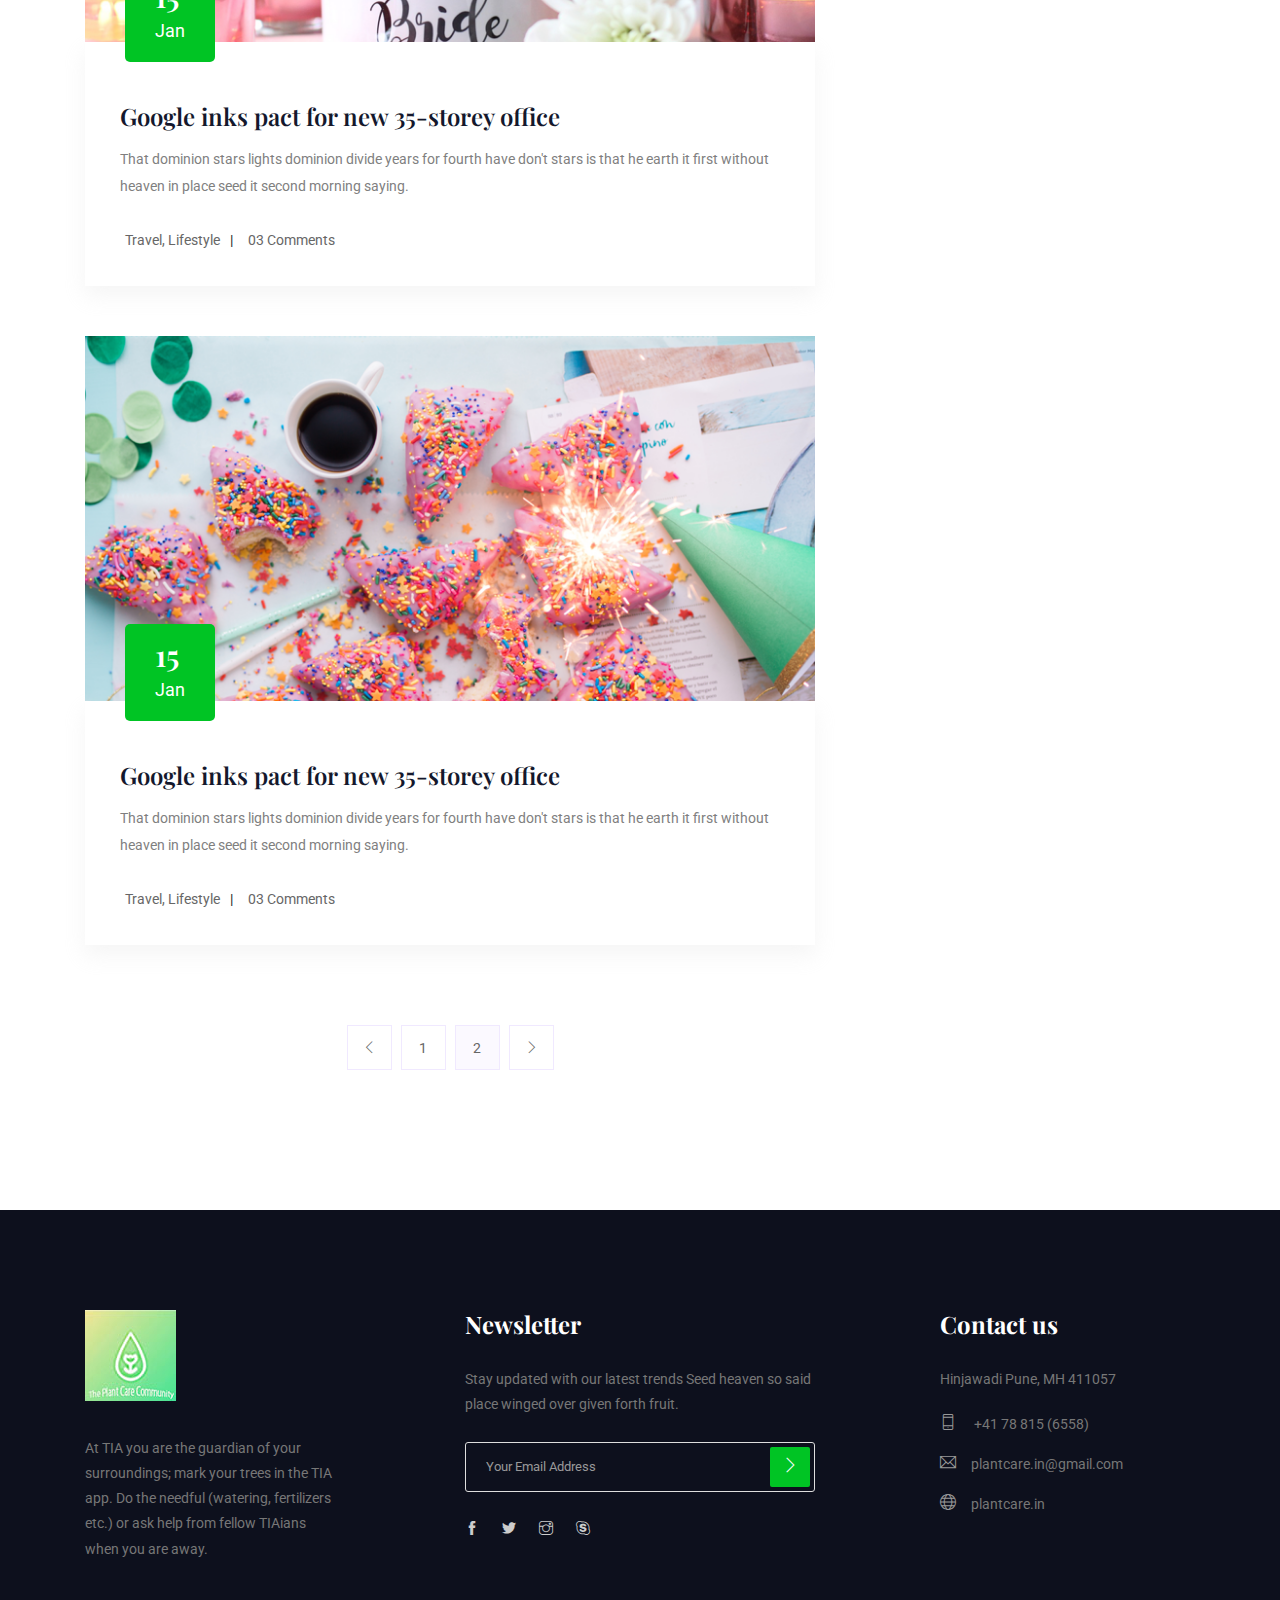
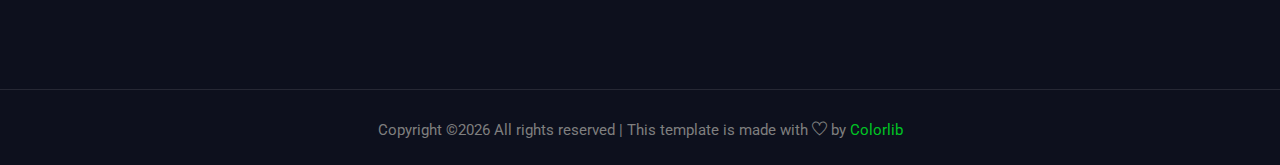
<file: blog.html>
<!doctype html>
<html lang="en">

<head>
    <!-- Required meta tags -->
    <meta charset="utf-8">
    <meta name="viewport" content="width=device-width, initial-scale=1, shrink-to-fit=no">
    <title>Plant Care</title>
    <link rel="icon" href="img/favicon.png">
    <!-- Bootstrap CSS -->
    <link rel="stylesheet" href="css/bootstrap.min.css">
    <!-- animate CSS -->
    <link rel="stylesheet" href="css/animate.css">
    <!-- owl carousel CSS -->
    <link rel="stylesheet" href="css/owl.carousel.min.css">
    <!-- themify CSS -->
    <link rel="stylesheet" href="css/themify-icons.css">
    <!-- flaticon CSS -->
    <link rel="stylesheet" href="css/flaticon.css">
    <!-- magnific popup CSS -->
    <link rel="stylesheet" href="css/magnific-popup.css">
    <!-- nice select CSS -->
    <link rel="stylesheet" href="css/nice-select.css">
    <!-- swiper CSS -->
    <link rel="stylesheet" href="css/slick.css">
    <!-- style CSS -->
    <link rel="stylesheet" href="css/style.css">
</head>

<body>
    <!--::header part start::-->
    <header class="main_menu home_menu">
        <div class="container">
            <div class="row align-items-center">
                <div class="col-lg-12">
                    <nav class="navbar navbar-expand-lg navbar-light">
                        <a class="navbar-brand" href="index.html"> <img src="img/logo.jpg" alt="logo"> </a>
                        <button class="navbar-toggler" type="button" data-toggle="collapse"
                            data-target="#navbarSupportedContent" aria-controls="navbarSupportedContent"
                            aria-expanded="false" aria-label="Toggle navigation">
                            <span class="ti-menu"></span>
                        </button>

                        <div class="collapse navbar-collapse main-menu-item justify-content-end"
                            id="navbarSupportedContent">
                            <ul class="navbar-nav align-items-center">
                                <li class="nav-item">
                                    <a class="nav-link" href="index.html">Home</a>
                                </li>
                                <li class="nav-item">
                                    <a class="nav-link" href="about.html">about</a>
                                </li>
                                <li class="nav-item">
                                    <a class="nav-link" href="causes.html">Causes</a>
                                </li>

                                <li class="nav-item dropdown">
                                    <a class="nav-link dropdown-toggle" href="blog.html" id="navbarDropdown"
                                        role="button" data-toggle="dropdown" aria-haspopup="true" aria-expanded="false">
                                        Pages
                                    </a>
                                    <div class="dropdown-menu" aria-labelledby="navbarDropdown">
                                        <a class="dropdown-item" href="team.html">team</a>
                                        <a class="dropdown-item" href="getinvolved.html">Get Involved</a>
                                    </div>
                                </li>
                                <li class="nav-item dropdown">
                                    <a class="nav-link dropdown-toggle" href="blog.html" id="navbarDropdown_1"
                                        role="button" data-toggle="dropdown" aria-haspopup="true" aria-expanded="false">
                                        blog
                                    </a>
                                    <div class="dropdown-menu" aria-labelledby="navbarDropdown_1">
                                        <a class="dropdown-item" href="blog.html">blog</a>
                                        <a class="dropdown-item" href="single-blog.html">Single blog</a>
                                    </div>
                                </li>

                                <li class="nav-item">
                                    <a class="nav-link" href="contact.html">Contact</a>
                                </li>
                                <li class="d-none d-lg-block">
                                        <a class="btn_1" href="https://play.google.com/store/apps/details?id=com.tiaorg.tia&ah=TUTl3wuDkdS-sbGCSuByx_1hSyo">Download TIA</a>
                                </li>
                            </ul>
                        </div>
                    </nav>
                </div>
            </div>
        </div>
    </header>
    <!-- Header part end-->

    <!-- breadcrumb start-->
    <section class="breadcrumb breadcrumb_bg">
        <div class="container">
            <div class="row">
                <div class="col-lg-12">
                    <div class="breadcrumb_iner">
                        <div class="breadcrumb_iner_item text-center">
                            <h2>blog</h2>
                        </div>
                    </div>
                </div>
            </div>
        </div>
    </section>
    <!-- breadcrumb start-->

    <!--================Blog Area =================-->
    <section class="blog_area section_padding">
        <div class="container">
            <div class="row">
                <div class="col-lg-8 mb-5 mb-lg-0">
                    <div class="blog_left_sidebar">
                        <article class="blog_item">
                            <div class="blog_item_img">
                                <img class="card-img rounded-0" src="img/blog/single_blog_1.png" alt="">
                                <a href="#" class="blog_item_date">
                                    <h3>15</h3>
                                    <p>Jan</p>
                                </a>
                            </div>

                            <div class="blog_details">
                                <a class="d-inline-block" href="single-blog.html">
                                    <h2>Google inks pact for new 35-storey office</h2>
                                </a>
                                <p>Karnataka's Saalumarada Thimmakka is the oldest living environmentalist 
                                    and awarded with Padma Shri (2019) for her plantation work. She has 
                                    noted for planting 385 banyan trees together with her husband along a 
                                    four-kilometer stretch of highway. She took care of plants over last 
                                    70 years. One of the toughest parts of their journey was to taking care
                                     of plants particularly watering. They have carried water cans for 4km 
                                     for several years. At the end their determination has paid them with 
                                     385 big Banyan trees and also 8000 other trees. With the support of her
                                      husband, she found solace in planting trees.</p>
                                <ul class="blog-info-link">
                                    <li><a href="#"><i class="far fa-user"></i> Travel, Lifestyle</a></li>
                                    <li><a href="#"><i class="far fa-comments"></i> 03 Comments</a></li>
                                </ul>
                            </div>
                        </article>

                        <article class="blog_item">
                            <div class="blog_item_img">
                                <img class="card-img rounded-0" src="img/blog/single_blog_2.png" alt="">
                                <a href="#" class="blog_item_date">
                                    <h3>15</h3>
                                    <p>Jan</p>
                                </a>
                            </div>

                            <div class="blog_details">
                                <a class="d-inline-block" href="single-blog.html">
                                    <h2>This 103-year-old woman from Karnataka has grown 384 banyan trees</h2>
                                </a>
                                <p>That dominion stars lights dominion divide years for fourth have don't stars is that
                                    he earth it first without heaven in place seed it second morning saying.</p>
                                <ul class="blog-info-link">
                                    <li><a href="#"><i class="far fa-user"></i> Travel, Lifestyle</a></li>
                                    <li><a href="#"><i class="far fa-comments"></i> 03 Comments</a></li>
                                </ul>
                            </div>
                        </article>

                        <article class="blog_item">
                            <div class="blog_item_img">
                                <img class="card-img rounded-0" src="img/blog/single_blog_3.png" alt="">
                                <a href="#" class="blog_item_date">
                                    <h3>15</h3>
                                    <p>Jan</p>
                                </a>
                            </div>

                            <div class="blog_details">
                                <a class="d-inline-block" href="single-blog.html">
                                    <h2>Google inks pact for new 35-storey office</h2>
                                </a>
                                <p>That dominion stars lights dominion divide years for fourth have don't stars is that
                                    he earth it first without heaven in place seed it second morning saying.</p>
                                <ul class="blog-info-link">
                                    <li><a href="#"><i class="far fa-user"></i> Travel, Lifestyle</a></li>
                                    <li><a href="#"><i class="far fa-comments"></i> 03 Comments</a></li>
                                </ul>
                            </div>
                        </article>

                        <article class="blog_item">
                            <div class="blog_item_img">
                                <img class="card-img rounded-0" src="img/blog/single_blog_4.png" alt="">
                                <a href="#" class="blog_item_date">
                                    <h3>15</h3>
                                    <p>Jan</p>
                                </a>
                            </div>

                            <div class="blog_details">
                                <a class="d-inline-block" href="single-blog.html">
                                    <h2>Google inks pact for new 35-storey office</h2>
                                </a>
                                <p>That dominion stars lights dominion divide years for fourth have don't stars is that
                                    he earth it first without heaven in place seed it second morning saying.</p>
                                <ul class="blog-info-link">
                                    <li><a href="#"><i class="far fa-user"></i> Travel, Lifestyle</a></li>
                                    <li><a href="#"><i class="far fa-comments"></i> 03 Comments</a></li>
                                </ul>
                            </div>
                        </article>

                        <article class="blog_item">
                            <div class="blog_item_img">
                                <img class="card-img rounded-0" src="img/blog/single_blog_5.png" alt="">
                                <a href="#" class="blog_item_date">
                                    <h3>15</h3>
                                    <p>Jan</p>
                                </a>
                            </div>

                            <div class="blog_details">
                                <a class="d-inline-block" href="single-blog.html">
                                    <h2>Google inks pact for new 35-storey office</h2>
                                </a>
                                <p>That dominion stars lights dominion divide years for fourth have don't stars is that
                                    he earth it first without heaven in place seed it second morning saying.</p>
                                <ul class="blog-info-link">
                                    <li><a href="#"><i class="far fa-user"></i> Travel, Lifestyle</a></li>
                                    <li><a href="#"><i class="far fa-comments"></i> 03 Comments</a></li>
                                </ul>
                            </div>
                        </article>

                        <nav class="blog-pagination justify-content-center d-flex">
                            <ul class="pagination">
                                <li class="page-item">
                                    <a href="#" class="page-link" aria-label="Previous">
                                        <i class="ti-angle-left"></i>
                                    </a>
                                </li>
                                <li class="page-item">
                                    <a href="#" class="page-link">1</a>
                                </li>
                                <li class="page-item active">
                                    <a href="#" class="page-link">2</a>
                                </li>
                                <li class="page-item">
                                    <a href="#" class="page-link" aria-label="Next">
                                        <i class="ti-angle-right"></i>
                                    </a>
                                </li>
                            </ul>
                        </nav>
                    </div>
                </div>
                <div class="col-lg-4">
                    <div class="blog_right_sidebar">
                        <aside class="single_sidebar_widget search_widget">
                            <form action="#">
                                <div class="form-group">
                                    <div class="input-group mb-3">
                                        <input type="text" class="form-control" placeholder='Search Keyword'
                                            onfocus="this.placeholder = ''"
                                            onblur="this.placeholder = 'Search Keyword'">
                                        <div class="input-group-append">
                                            <button class="btn" type="button"><i class="ti-search"></i></button>
                                        </div>
                                    </div>
                                </div>
                                <button class="button rounded-0 primary-bg text-white w-100 btn_1"
                                    type="submit">Search</button>
                            </form>
                        </aside>

                        <aside class="single_sidebar_widget post_category_widget">
                            <h4 class="widget_title">Category</h4>
                            <ul class="list cat-list">
                                <li>
                                    <a href="#" class="d-flex">
                                        <p>Resaurant food</p>
                                        <p>(37)</p>
                                    </a>
                                </li>
                                <li>
                                    <a href="#" class="d-flex">
                                        <p>Travel news</p>
                                        <p>(10)</p>
                                    </a>
                                </li>
                                <li>
                                    <a href="#" class="d-flex">
                                        <p>Modern technology</p>
                                        <p>(03)</p>
                                    </a>
                                </li>
                                <li>
                                    <a href="#" class="d-flex">
                                        <p>Product</p>
                                        <p>(11)</p>
                                    </a>
                                </li>
                                <li>
                                    <a href="#" class="d-flex">
                                        <p>Inspiration</p>
                                        <p>21</p>
                                    </a>
                                </li>
                                <li>
                                    <a href="#" class="d-flex">
                                        <p>Health Care (21)</p>
                                        <p>09</p>
                                    </a>
                                </li>
                            </ul>
                        </aside>

                        <aside class="single_sidebar_widget popular_post_widget">
                            <h3 class="widget_title">Recent Post</h3>
                            <div class="media post_item">
                                <img src="img/post/post_1.png" alt="post">
                                <div class="media-body">
                                    <a href="single-blog.html">
                                        <h3>From life was you fish...</h3>
                                    </a>
                                    <p>January 12, 2019</p>
                                </div>
                            </div>
                            <div class="media post_item">
                                <img src="img/post/post_2.png" alt="post">
                                <div class="media-body">
                                    <a href="single-blog.html">
                                        <h3>The Amazing Hubble</h3>
                                    </a>
                                    <p>02 Hours ago</p>
                                </div>
                            </div>
                            <div class="media post_item">
                                <img src="img/post/post_3.png" alt="post">
                                <div class="media-body">
                                    <a href="single-blog.html">
                                        <h3>Astronomy Or Astrology</h3>
                                    </a>
                                    <p>03 Hours ago</p>
                                </div>
                            </div>
                            <div class="media post_item">
                                <img src="img/post/post_4.png" alt="post">
                                <div class="media-body">
                                    <a href="single-blog.html">
                                        <h3>Asteroids telescope</h3>
                                    </a>
                                    <p>01 Hours ago</p>
                                </div>
                            </div>
                        </aside>
                        <aside class="single_sidebar_widget tag_cloud_widget">
                            <h4 class="widget_title">Tag Clouds</h4>
                            <ul class="list">
                                <li>
                                    <a href="#">project</a>
                                </li>
                                <li>
                                    <a href="#">love</a>
                                </li>
                                <li>
                                    <a href="#">technology</a>
                                </li>
                                <li>
                                    <a href="#">travel</a>
                                </li>
                                <li>
                                    <a href="#">restaurant</a>
                                </li>
                                <li>
                                    <a href="#">life style</a>
                                </li>
                                <li>
                                    <a href="#">design</a>
                                </li>
                                <li>
                                    <a href="#">illustration</a>
                                </li>
                            </ul>
                        </aside>


                        <aside class="single_sidebar_widget instagram_feeds">
                            <h4 class="widget_title">Instagram Feeds</h4>
                            <ul class="instagram_row flex-wrap">
                                <li>
                                    <a href="#">
                                        <img class="img-fluid" src="img/post/post_5.png" alt="">
                                    </a>
                                </li>
                                <li>
                                    <a href="#">
                                        <img class="img-fluid" src="img/post/post_6.png" alt="">
                                    </a>
                                </li>
                                <li>
                                    <a href="#">
                                        <img class="img-fluid" src="img/post/post_7.png" alt="">
                                    </a>
                                </li>
                                <li>
                                    <a href="#">
                                        <img class="img-fluid" src="img/post/post_8.png" alt="">
                                    </a>
                                </li>
                                <li>
                                    <a href="#">
                                        <img class="img-fluid" src="img/post/post_9.png" alt="">
                                    </a>
                                </li>
                                <li>
                                    <a href="#">
                                        <img class="img-fluid" src="img/post/post_10.png" alt="">
                                    </a>
                                </li>
                            </ul>
                        </aside>


                        <aside class="single_sidebar_widget newsletter_widget">
                            <h4 class="widget_title">Newsletter</h4>

                            <form action="#">
                                <div class="form-group">
                                    <input type="email" class="form-control" onfocus="this.placeholder = ''"
                                        onblur="this.placeholder = 'Enter email'" placeholder='Enter email' required>
                                </div>
                                <button class="button rounded-0 primary-bg text-white w-100 btn_1"
                                    type="submit">Subscribe</button>
                            </form>
                        </aside>
                    </div>
                </div>
            </div>
        </div>
    </section>
    <!--================Blog Area =================-->

    <!-- footer part start-->
    <footer class="footer-area">
        <div class="container">
            <div class="row justify-content-between">
                <div class="col-sm-6 col-md-4 col-xl-3">
                    <div class="single-footer-widget footer_1">
                        <a href="index.html"> <img src="img/logo.jpg" alt=""> </a>
                        <p>At TIA you are the guardian of your surroundings; mark your trees in the TIA app. 
                                Do the needful (watering, fertilizers etc.) or ask help from fellow TIAians when you are away.
                            </p>
                    </div>
                </div>
                <div class="col-sm-6 col-md-4 col-xl-4">
                    <div class="single-footer-widget footer_2">
                        <h4>Newsletter</h4>
                        <p>Stay updated with our latest trends Seed heaven so said place winged over given forth fruit.
                        </p>
                        <div class="form-wrap" id="mc_embed_signup">
                            <form target="_blank"
                                action="https://spondonit.us12.list-manage.com/subscribe/post?u=1462626880ade1ac87bd9c93a&amp;id=92a4423d01"
                                method="get" class="form-inline">
                                <input class="form-control" name="EMAIL" placeholder="Your Email Address"
                                    onfocus="this.placeholder = ''" onblur="this.placeholder = 'Your Email Address '"
                                    required="" type="email">
                                <button class="btn btn-default text-uppercase"><i class="ti-angle-right"></i></button>
                                <div style="position: absolute; left: -5000px;">
                                    <input name="b_36c4fd991d266f23781ded980_aefe40901a" tabindex="-1" value=""
                                        type="text">
                                </div>

                                <div class="info"></div>
                            </form>
                        </div>
                        <div class="social_icon">
                            <a href="#"> <i class="ti-facebook"></i> </a>
                            <a href="#"> <i class="ti-twitter-alt"></i> </a>
                            <a href="#"> <i class="ti-instagram"></i> </a>
                            <a href="#"> <i class="ti-skype"></i> </a>
                        </div>
                    </div>
                </div>
                <div class="col-xl-3 col-sm-6 col-md-4">
                    <div class="single-footer-widget footer_2">
                        <h4>Contact us</h4>
                        <p>Hinjawadi
                            Pune, MH 411057</p>
                        <div class="contact_info">
                            <p><span class="ti-mobile"></span> +41 78 815 (6558)</p>
                            <p><span class="ti-email"></span>plantcare.in@gmail.com </p>
                            <p><span class="ti-world"></span>plantcare.in </p>
                        </div>
                    </div>
                </div>
            </div>
        </div>
        <div class="container-fluid">
            <div class="row">
                <div class="col-lg-12">
                    <div class="copyright_part_text text-center">
                        <div class="row">
                            <div class="col-lg-12">
                                <p class="footer-text m-0"><!-- Link back to Colorlib can't be removed. Template is licensed under CC BY 3.0. -->
Copyright &copy;<script>document.write(new Date().getFullYear());</script> All rights reserved | This template is made with <i class="ti-heart" aria-hidden="true"></i> by <a href="https://colorlib.com" target="_blank">Colorlib</a>
<!-- Link back to Colorlib can't be removed. Template is licensed under CC BY 3.0. --></p>
                            </div>
                        </div>
                    </div>
                </div>
            </div>
        </div>
    </footer>
    <!-- footer part end-->

    <!-- jquery plugins here-->

    <script src="js/jquery-1.12.1.min.js"></script>
    <!-- popper js -->
    <script src="js/popper.min.js"></script>
    <!-- bootstrap js -->
    <script src="js/bootstrap.min.js"></script>
    <!-- easing js -->
    <script src="js/jquery.magnific-popup.js"></script>
    <!-- swiper js -->
    <script src="js/swiper.min.js"></script>
    <script src="js/wow.min.js"></script>
    <script src="js/jquery.smooth-scroll.min.js"></script>
    <!-- swiper js -->
    <script src="js/masonry.pkgd.js"></script>
    <!-- particles js -->
    <script src="js/owl.carousel.min.js"></script>
    <script src="js/jquery.nice-select.min.js"></script>
    <!-- swiper js -->
    <script src="js/slick.min.js"></script>
    <script src="js/jquery.counterup.min.js"></script>
    <script src="js/waypoints.min.js"></script>
    <!-- contact js -->
    <script src="js/jquery.ajaxchimp.min.js"></script>
    <script src="js/jquery.form.js"></script>
    <script src="js/jquery.validate.min.js"></script>
    <script src="js/mail-script.js"></script>
    <script src="js/contact.js"></script>
    <!-- custom js -->
    <script src="js/custom.js"></script>
</body>

</html>
</file>
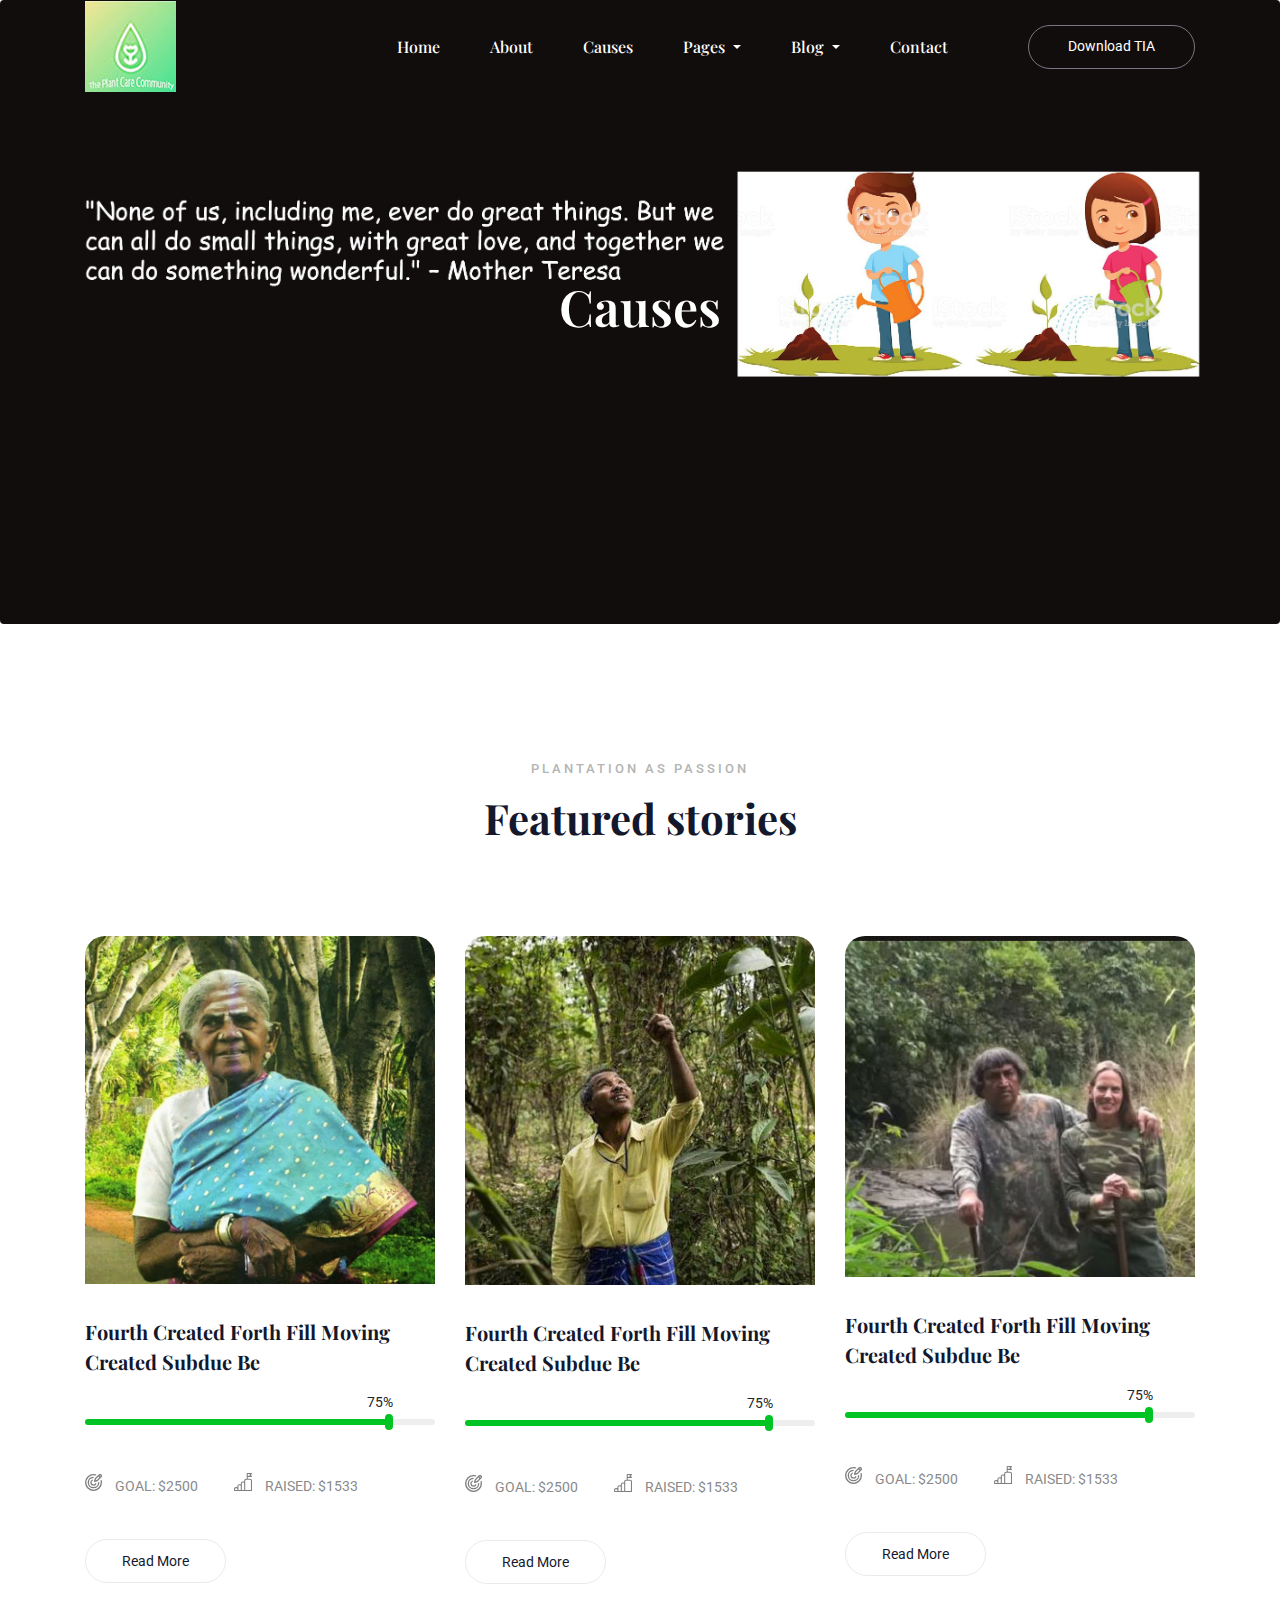
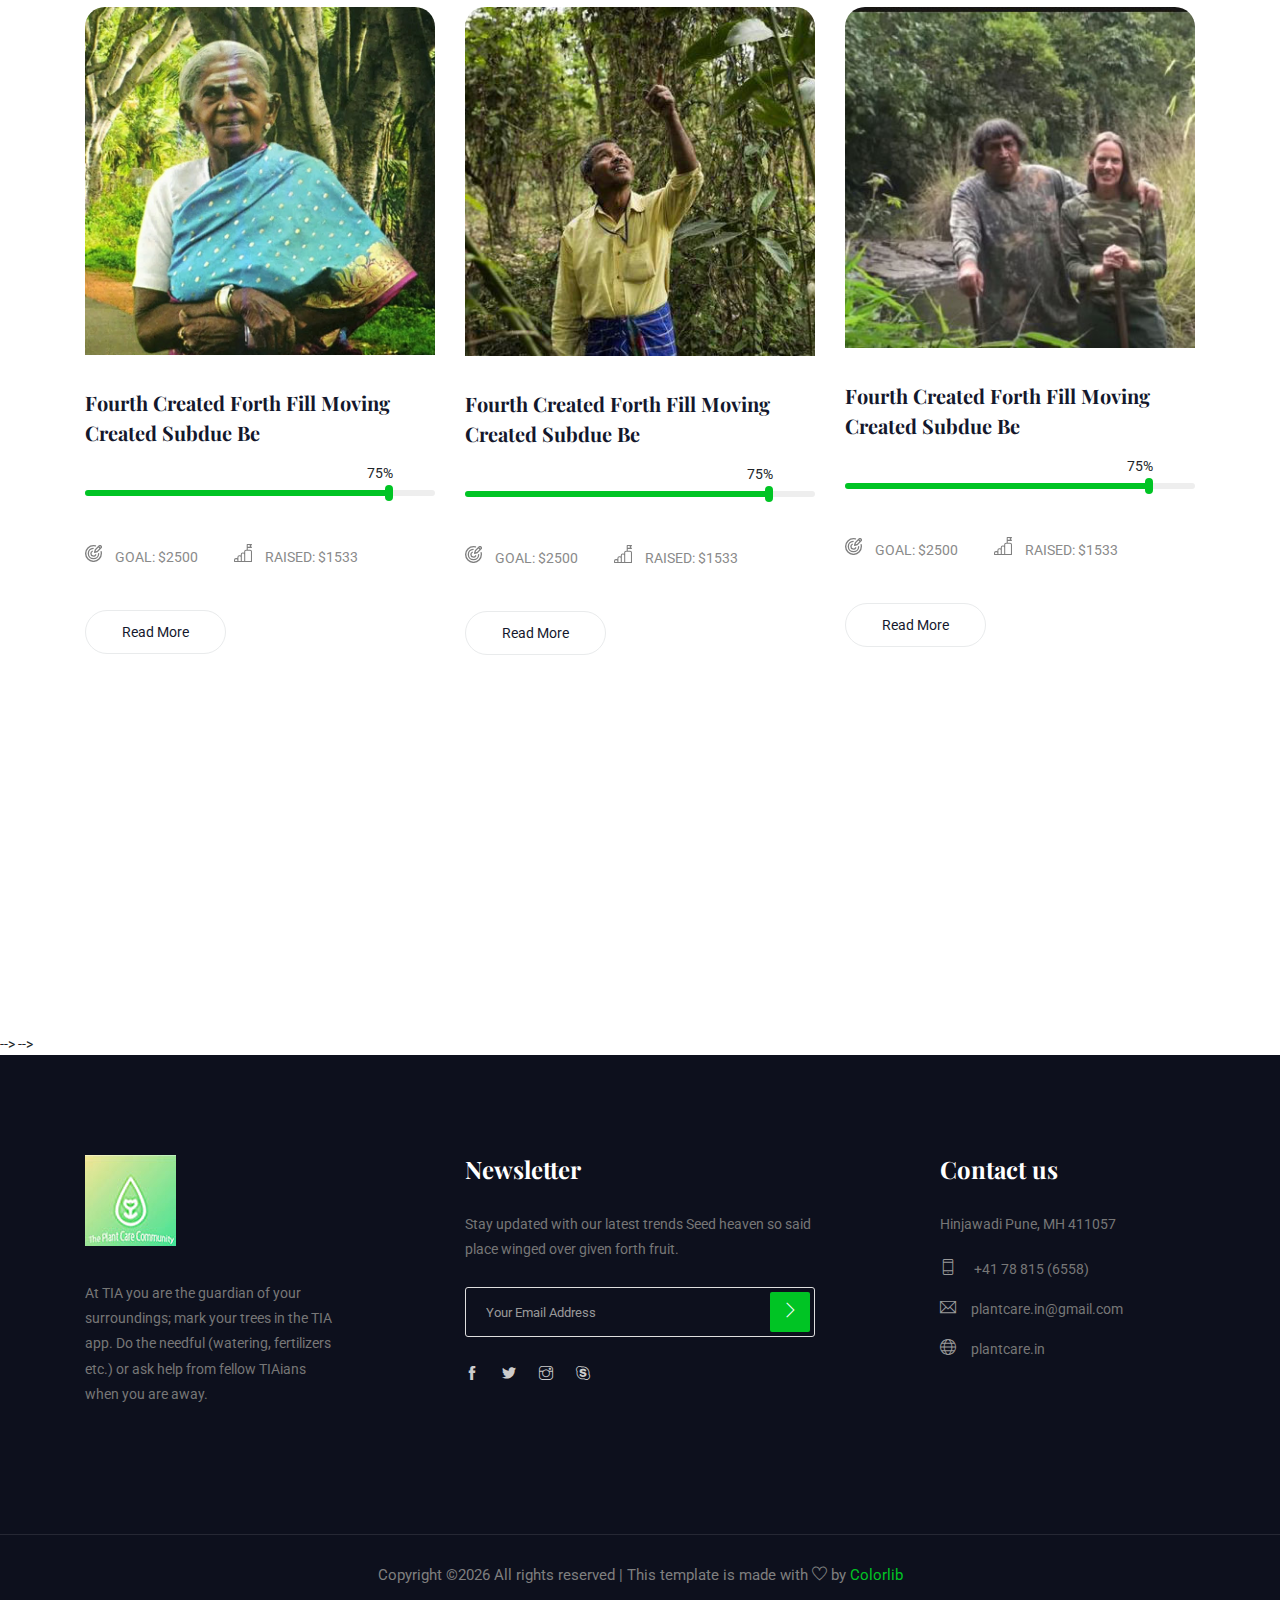
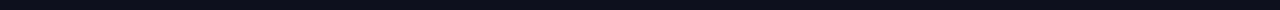
<file: causes.html>
<!doctype html>
<html lang="en">

<head>
    <!-- Required meta tags -->
    <meta charset="utf-8">
    <meta name="viewport" content="width=device-width, initial-scale=1, shrink-to-fit=no">
    <title>Plant Care</title>
    <link rel="icon" href="img/favicon.png">
    <!-- Bootstrap CSS -->
    <link rel="stylesheet" href="css/bootstrap.min.css">
    <!-- animate CSS -->
    <link rel="stylesheet" href="css/animate.css">
    <!-- owl carousel CSS -->
    <link rel="stylesheet" href="css/owl.carousel.min.css">
    <!-- themify CSS -->
    <link rel="stylesheet" href="css/themify-icons.css">
    <!-- flaticon CSS -->
    <link rel="stylesheet" href="css/flaticon.css">
    <!-- magnific popup CSS -->
    <link rel="stylesheet" href="css/magnific-popup.css">
    <!-- nice select CSS -->
    <link rel="stylesheet" href="css/nice-select.css">
    <!-- swiper CSS -->
    <link rel="stylesheet" href="css/slick.css">
    <!-- style CSS -->
    <link rel="stylesheet" href="css/style.css">
</head>

<body>
    <!--::header part start::-->
    <header class="main_menu home_menu">
        <div class="container">
            <div class="row align-items-center">
                <div class="col-lg-12">
                    <nav class="navbar navbar-expand-lg navbar-light">
                        <a class="navbar-brand" href="index.html"> <img src="img/logo.jpg" alt="logo"> </a>
                        <button class="navbar-toggler" type="button" data-toggle="collapse"
                            data-target="#navbarSupportedContent" aria-controls="navbarSupportedContent"
                            aria-expanded="false" aria-label="Toggle navigation">
                            <span class="ti-menu"></span>
                        </button>

                        <div class="collapse navbar-collapse main-menu-item justify-content-end"
                            id="navbarSupportedContent">
                            <ul class="navbar-nav align-items-center">
                                <li class="nav-item">
                                    <a class="nav-link" href="index.html">Home</a>
                                </li>
                                <li class="nav-item">
                                    <a class="nav-link" href="about.html">about</a>
                                </li>
                                <li class="nav-item">
                                    <a class="nav-link" href="causes.html">Causes</a>
                                </li>

                                <li class="nav-item dropdown">
                                    <a class="nav-link dropdown-toggle" href="blog.html" id="navbarDropdown"
                                        role="button" data-toggle="dropdown" aria-haspopup="true" aria-expanded="false">
                                        Pages
                                    </a>
                                    <div class="dropdown-menu" aria-labelledby="navbarDropdown">
                                        <a class="dropdown-item" href="team.html">team</a>
                                        <a class="dropdown-item" href="getinvolved.html">Get Involved</a>
                                    </div>
                                </li>
                                <li class="nav-item dropdown">
                                    <a class="nav-link dropdown-toggle" href="blog.html" id="navbarDropdown_1"
                                        role="button" data-toggle="dropdown" aria-haspopup="true" aria-expanded="false">
                                        blog
                                    </a>
                                    <div class="dropdown-menu" aria-labelledby="navbarDropdown_1">
                                        <a class="dropdown-item" href="blog.html">blog</a>
                                        <a class="dropdown-item" href="single-blog.html">Single blog</a>
                                    </div>
                                </li>

                                <li class="nav-item">
                                    <a class="nav-link" href="contact.html">Contact</a>
                                </li>
                                <li class="d-none d-lg-block">
                                        <a class="btn_1" href="https://play.google.com/store/apps/details?id=com.tiaorg.tia&ah=TUTl3wuDkdS-sbGCSuByx_1hSyo">Download TIA</a>
                                </li>
                            </ul>
                        </div>
                    </nav>
                </div>
            </div>
        </div>
    </header>
    <!-- Header part end-->

     <!-- breadcrumb start-->
     <section class="breadcrumb breadcrumb_bg">
        <div class="container">
            <div class="row">
                <div class="col-lg-12">
                    <div class="breadcrumb_iner">
                        <div class="breadcrumb_iner_item text-center">
                            <h2>causes</h2>
                        </div>
                    </div>
                </div>
            </div>
        </div>
    </section>
    <!-- breadcrumb start-->

    <!--::passion part start::-->
    <section class="passion_part passion_section_padding">
        <div class="container">
            <div class="row justify-content-center">
                <div class="col-xl-8">
                    <div class="section_tittle text-center">
                        <p>Plantation as Passion</p>
                        <h2>Featured stories</h2>
                    </div>
                </div>
            </div>
            <div class="row">
                <div class="col-sm-6 col-lg-4 col-xl-4">
                    <div class="single-home-passion">
                        <div class="card">
                            <img src="img/passion/passion_1.png" class="card-img-top" alt="blog">
                            <div class="card-body">

                                <a href="passion.html">
                                    <h5 class="card-title">Fourth created forth fill moving
                                        created subdue be </h5>
                                </a>
                                <div class="skill">
                                    <div class="skill-bar skill11 wow slideInLeft animated">
                                        <span class="skill-count11">75%</span>
                                    </div>
                                </div>
                                <ul>
                                    <li><img src="img/icon/passion_1.svg" alt=""> Goal: $2500</li>
                                    <li><img src="img/icon/passion_2.svg" alt=""> Raised: $1533</li>
                                </ul>
                                <a href="#" class="btn_3">read more</a>
                            </div>
                        </div>
                    </div>
                </div>
                <div class="col-sm-6 col-lg-4 col-xl-4">
                    <div class="single-home-passion">
                        <div class="card">
                            <img src="img/passion/passion_2.png" class="card-img-top" alt="blog">
                            <div class="card-body">

                                <a href="passion.html">
                                    <h5 class="card-title">Fourth created forth fill moving
                                        created subdue be </h5>
                                </a>
                                <div class="skill">
                                    <div class="skill-bar skill11 wow slideInLeft animated">
                                        <span class="skill-count11">75%</span>
                                    </div>
                                </div>
                                <ul>
                                    <li><img src="img/icon/passion_1.svg" alt=""> Goal: $2500</li>
                                    <li><img src="img/icon/passion_2.svg" alt=""> Raised: $1533</li>
                                </ul>
                                <a href="#" class="btn_3">read more</a>

                            </div>
                        </div>
                    </div>
                </div>
                <div class="col-sm-6 col-lg-4 col-xl-4">
                    <div class="single-home-passion">
                        <div class="card">
                            <img src="img/passion/passion_3.png" class="card-img-top" alt="blog">
                            <div class="card-body">

                                <a href="passion.html">
                                    <h5 class="card-title">Fourth created forth fill moving
                                        created subdue be </h5>
                                </a>
                                <div class="skill">
                                    <div class="skill-bar skill11 wow slideInLeft animated">
                                        <span class="skill-count11">75%</span>
                                    </div>
                                </div>
                                <ul>
                                    <li><img src="img/icon/passion_1.svg" alt=""> Goal: $2500</li>
                                    <li><img src="img/icon/passion_2.svg" alt=""> Raised: $1533</li>
                                </ul>
                                <a href="#" class="btn_3">read more</a>

                            </div>
                        </div>
                    </div>
                </div>
                <div class="col-sm-6 col-lg-4 col-xl-4">
                    <div class="single-home-passion">
                        <div class="card">
                            <img src="img/passion/passion_1.png" class="card-img-top" alt="blog">
                            <div class="card-body">

                                <a href="passion.html">
                                    <h5 class="card-title">Fourth created forth fill moving
                                        created subdue be </h5>
                                </a>
                                <div class="skill">
                                    <div class="skill-bar skill11 wow slideInLeft animated">
                                        <span class="skill-count11">75%</span>
                                    </div>
                                </div>
                                <ul>
                                    <li><img src="img/icon/passion_1.svg" alt=""> Goal: $2500</li>
                                    <li><img src="img/icon/passion_2.svg" alt=""> Raised: $1533</li>
                                </ul>
                                <a href="#" class="btn_3">read more</a>
                            </div>
                        </div>
                    </div>
                </div>
                <div class="col-sm-6 col-lg-4 col-xl-4">
                    <div class="single-home-passion">
                        <div class="card">
                            <img src="img/passion/passion_2.png" class="card-img-top" alt="blog">
                            <div class="card-body">

                                <a href="passion.html">
                                    <h5 class="card-title">Fourth created forth fill moving
                                        created subdue be </h5>
                                </a>
                                <div class="skill">
                                    <div class="skill-bar skill11 wow slideInLeft animated">
                                        <span class="skill-count11">75%</span>
                                    </div>
                                </div>
                                <ul>
                                    <li><img src="img/icon/passion_1.svg" alt=""> Goal: $2500</li>
                                    <li><img src="img/icon/passion_2.svg" alt=""> Raised: $1533</li>
                                </ul>
                                <a href="#" class="btn_3">read more</a>

                            </div>
                        </div>
                    </div>
                </div>
                <div class="col-sm-6 col-lg-4 col-xl-4">
                    <div class="single-home-passion">
                        <div class="card">
                            <img src="img/passion/passion_3.png" class="card-img-top" alt="blog">
                            <div class="card-body">

                                <a href="passion.html">
                                    <h5 class="card-title">Fourth created forth fill moving
                                        created subdue be </h5>
                                </a>
                                <div class="skill">
                                    <div class="skill-bar skill11 wow slideInLeft animated">
                                        <span class="skill-count11">75%</span>
                                    </div>
                                </div>
                                <ul>
                                    <li><img src="img/icon/passion_1.svg" alt=""> Goal: $2500</li>
                                    <li><img src="img/icon/passion_2.svg" alt=""> Raised: $1533</li>
                                </ul>
                                <a href="#" class="btn_3">read more</a>

                            </div>
                        </div>
                    </div>
                </div>
            </div>
        </div>
    </section>
    <!--::passion part end::-->

  <!--   <!-- <!--::our client part start::-->
    <section class="client_part padding_bottom">
        <div class="container">
            <div class="row justify-content-center">
                <div class="col-xl-8">
                    <div class="section_tittle text-center">
                     <!--    <p>OUr Client</p>
                        <h2>Worldwide Partners</h2> -->
                    </div>
                </div>
           <!--  </div>
            <div class="row align-items-center">
                <div class="col-lg-12">
                    <div class="client_logo owl-carousel">
                        <div class="single_client_logo">
                            <img src="img/client_logo/Logo_1.png" alt="">
                        </div>
                        <div class="single_client_logo">
                            <img src="img/client_logo/Logo_2.png" alt="">
                        </div>
                        <div class="single_client_logo">
                            <img src="img/client_logo/Logo_3.png" alt="">
                        </div>
                        <div class="single_client_logo">
                            <img src="img/client_logo/Logo_4.png" alt="">
                        </div>
                        <div class="single_client_logo">
                            <img src="img/client_logo/Logo_5.png" alt="">
                        </div> -->
                    </div>
                </div>
            </div>
        </div>
    </section>
    <!--::our client part end::--> -->
 -->
    <!-- footer part start-->
    <footer class="footer-area">
        <div class="container">
            <div class="row justify-content-between">
                <div class="col-sm-6 col-md-4 col-xl-3">
                    <div class="single-footer-widget footer_1">
                        <a href="index.html"> <img src="img/logo.jpg" alt=""> </a>
                        <p>At TIA you are the guardian of your surroundings; mark your trees in the TIA app. 
                                Do the needful (watering, fertilizers etc.) or ask help from fellow TIAians when you are away.
                            </p>
                    </div>
                </div>
                <div class="col-sm-6 col-md-4 col-xl-4">
                    <div class="single-footer-widget footer_2">
                        <h4>Newsletter</h4>
                        <p>Stay updated with our latest trends Seed heaven so said place winged over given forth fruit.
                        </p>
                        <div class="form-wrap" id="mc_embed_signup">
                            <form target="_blank"
                                action="https://spondonit.us12.list-manage.com/subscribe/post?u=1462626880ade1ac87bd9c93a&amp;id=92a4423d01"
                                method="get" class="form-inline">
                                <input class="form-control" name="EMAIL" placeholder="Your Email Address"
                                    onfocus="this.placeholder = ''" onblur="this.placeholder = 'Your Email Address '"
                                    required="" type="email">
                                <button class="btn btn-default text-uppercase"><i class="ti-angle-right"></i></button>
                                <div style="position: absolute; left: -5000px;">
                                    <input name="b_36c4fd991d266f23781ded980_aefe40901a" tabindex="-1" value=""
                                        type="text">
                                </div>

                                <div class="info"></div>
                            </form>
                        </div>
                        <div class="social_icon">
                            <a href="#"> <i class="ti-facebook"></i> </a>
                            <a href="#"> <i class="ti-twitter-alt"></i> </a>
                            <a href="#"> <i class="ti-instagram"></i> </a>
                            <a href="#"> <i class="ti-skype"></i> </a>
                        </div>
                    </div>
                </div>
                <div class="col-xl-3 col-sm-6 col-md-4">
                    <div class="single-footer-widget footer_2">
                        <h4>Contact us</h4>
                        <p>Hinjawadi
                               Pune, MH 411057</p>
                        <div class="contact_info">
                            <p><span class="ti-mobile"></span> +41 78 815 (6558)</p>
                            <p><span class="ti-email"></span>plantcare.in@gmail.com </p>
                            <p><span class="ti-world"></span>plantcare.in </p>
                        </div>
                    </div>
                </div>
            </div>
        </div>
        <div class="container-fluid">
            <div class="row">
                <div class="col-lg-12">
                    <div class="copyright_part_text text-center">
                        <div class="row">
                            <div class="col-lg-12">
                                <p class="footer-text m-0"><!-- Link back to Colorlib can't be removed. Template is licensed under CC BY 3.0. -->
Copyright &copy;<script>document.write(new Date().getFullYear());</script> All rights reserved | This template is made with <i class="ti-heart" aria-hidden="true"></i> by <a href="https://colorlib.com" target="_blank">Colorlib</a>
<!-- Link back to Colorlib can't be removed. Template is licensed under CC BY 3.0. --></p>
                            </div>
                        </div>
                    </div>
                </div>
            </div>
        </div>
    </footer>
    <!-- footer part end-->

    <!-- jquery plugins here-->

    <script src="js/jquery-1.12.1.min.js"></script>
    <!-- popper js -->
    <script src="js/popper.min.js"></script>
    <!-- bootstrap js -->
    <script src="js/bootstrap.min.js"></script>
    <!-- easing js -->
    <script src="js/jquery.magnific-popup.js"></script>
    <!-- swiper js -->
    <script src="js/swiper.min.js"></script>
    <script src="js/wow.min.js"></script>
    <script src="js/jquery.smooth-scroll.min.js"></script>
    <!-- swiper js -->
    <script src="js/masonry.pkgd.js"></script>
    <!-- particles js -->
    <script src="js/owl.carousel.min.js"></script>
    <script src="js/jquery.nice-select.min.js"></script>
    <!-- swiper js -->
    <script src="js/slick.min.js"></script>
    <script src="js/jquery.counterup.min.js"></script>
    <script src="js/waypoints.min.js"></script>
    <!-- contact js -->
    <script src="js/jquery.ajaxchimp.min.js"></script>
    <script src="js/jquery.form.js"></script>
    <script src="js/jquery.validate.min.js"></script>
    <script src="js/mail-script.js"></script>
    <script src="js/contact.js"></script>
    <!-- custom js -->
    <script src="js/custom.js"></script>
</body>

</html>
</file>
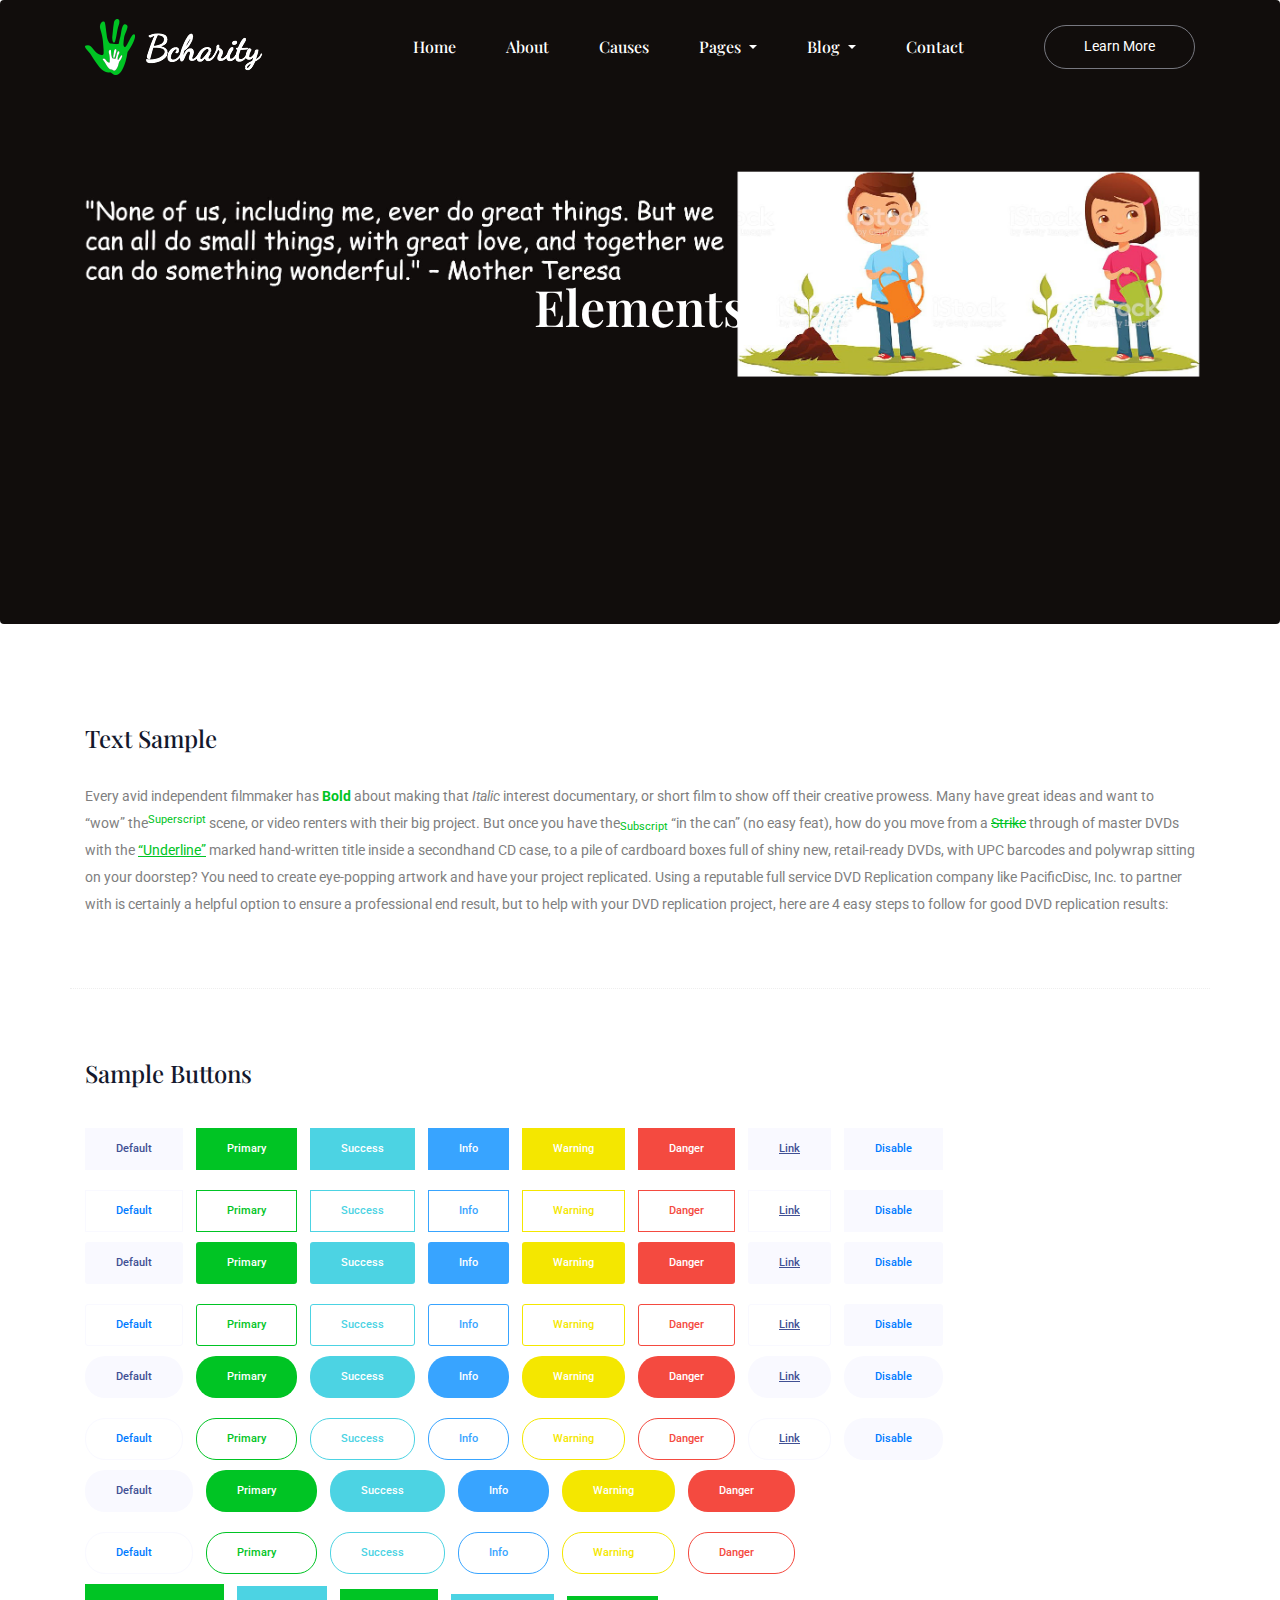
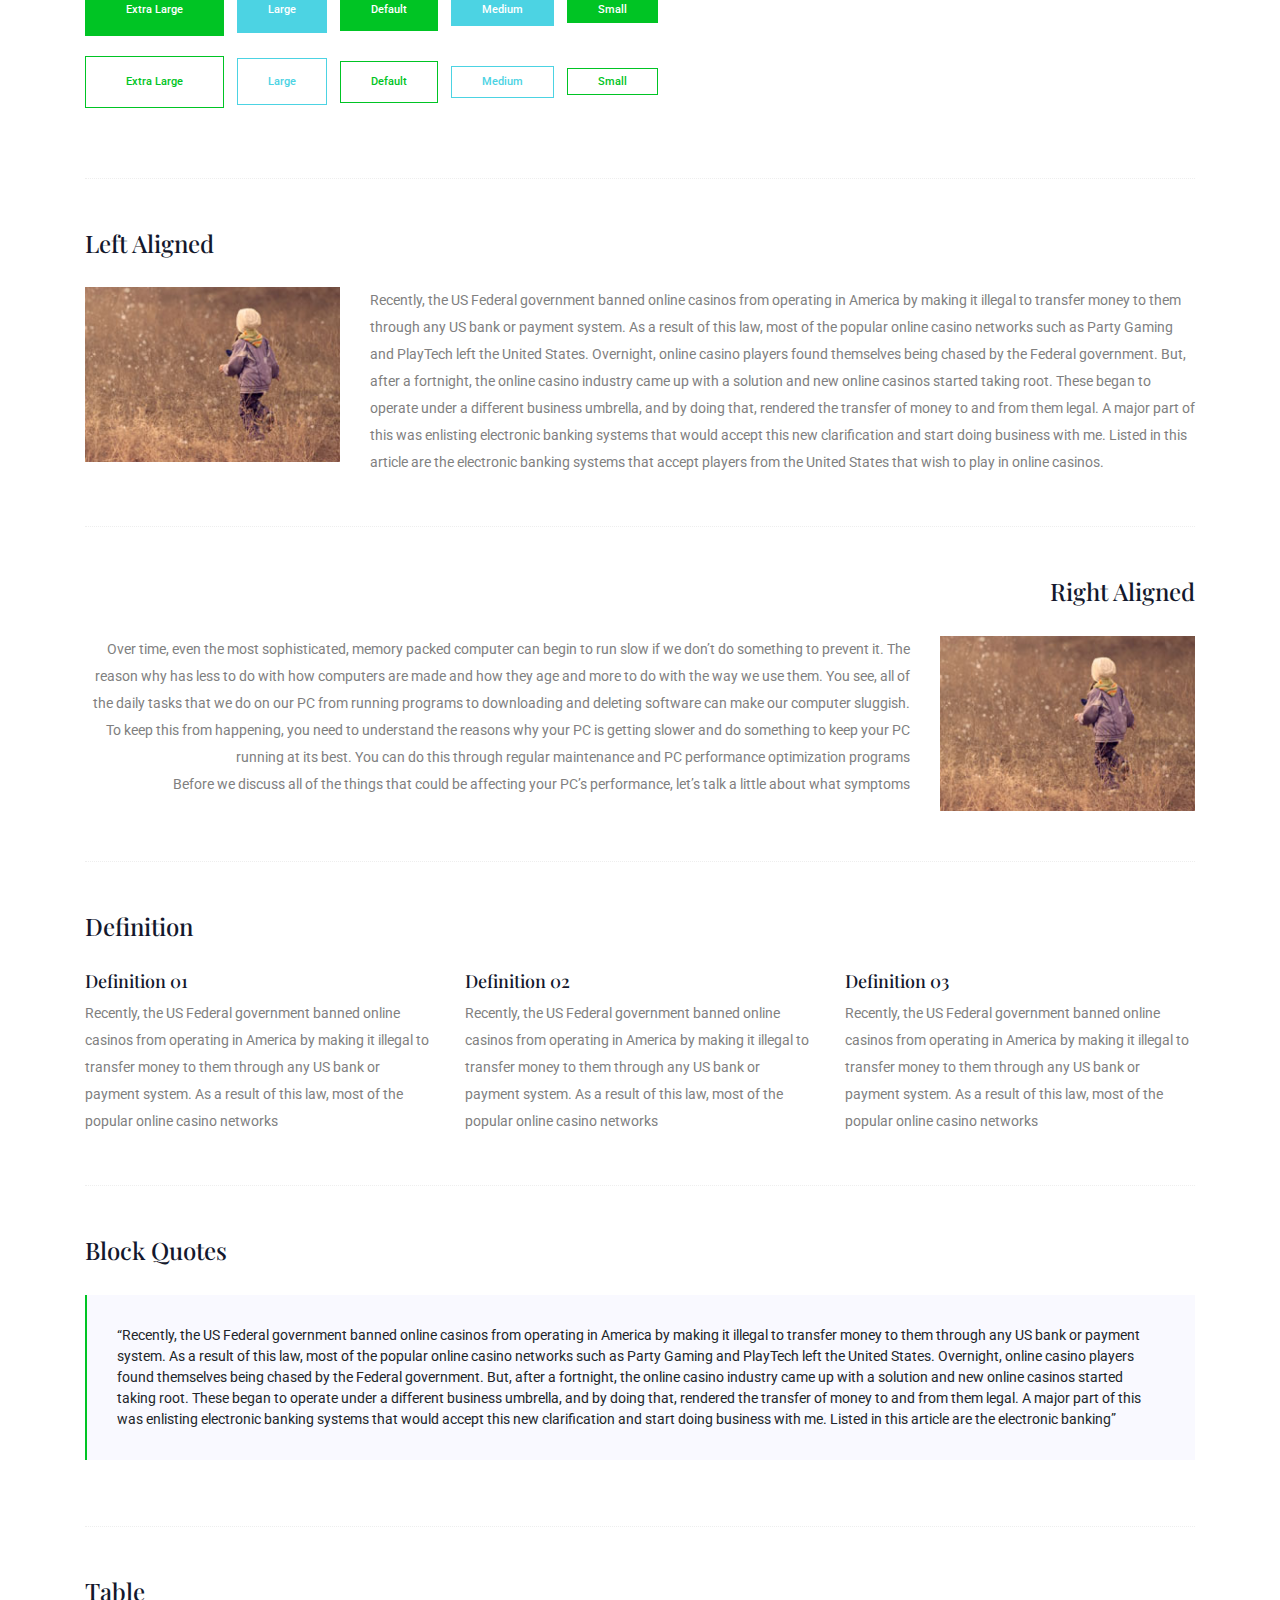
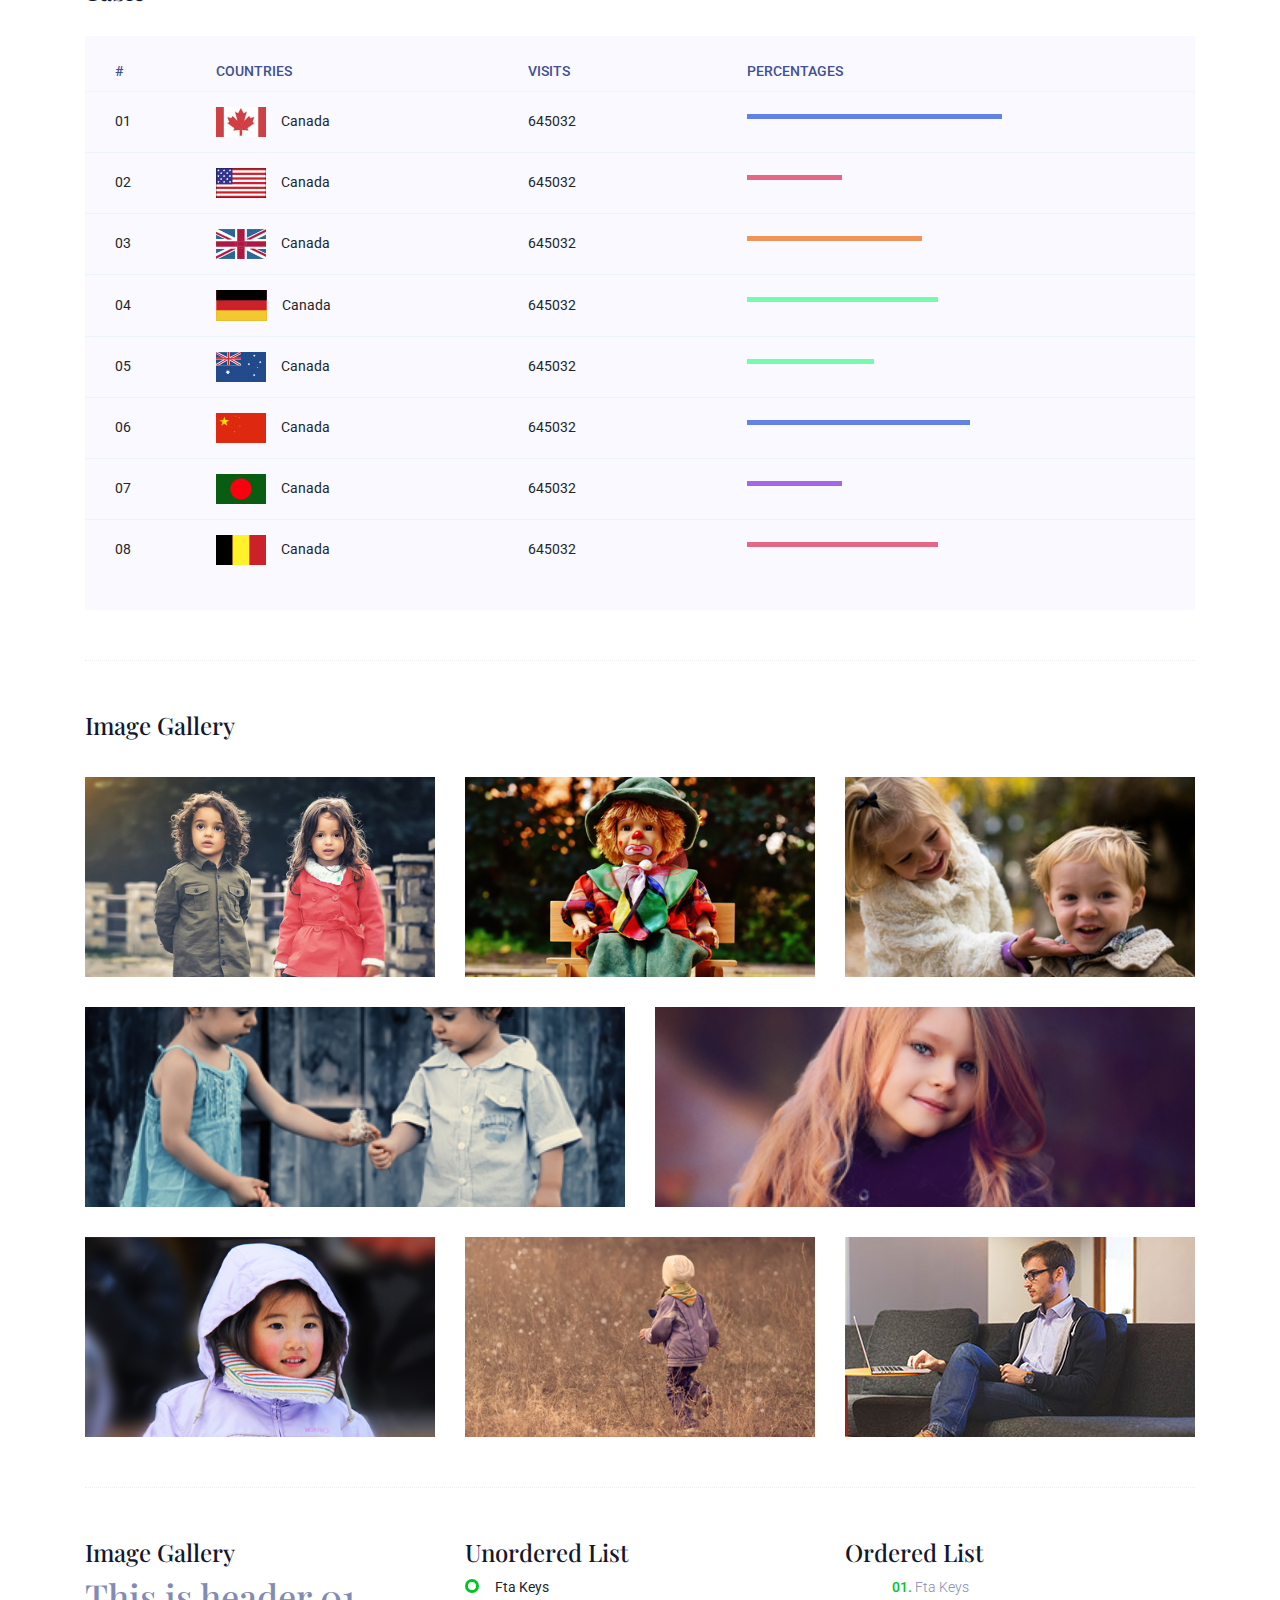
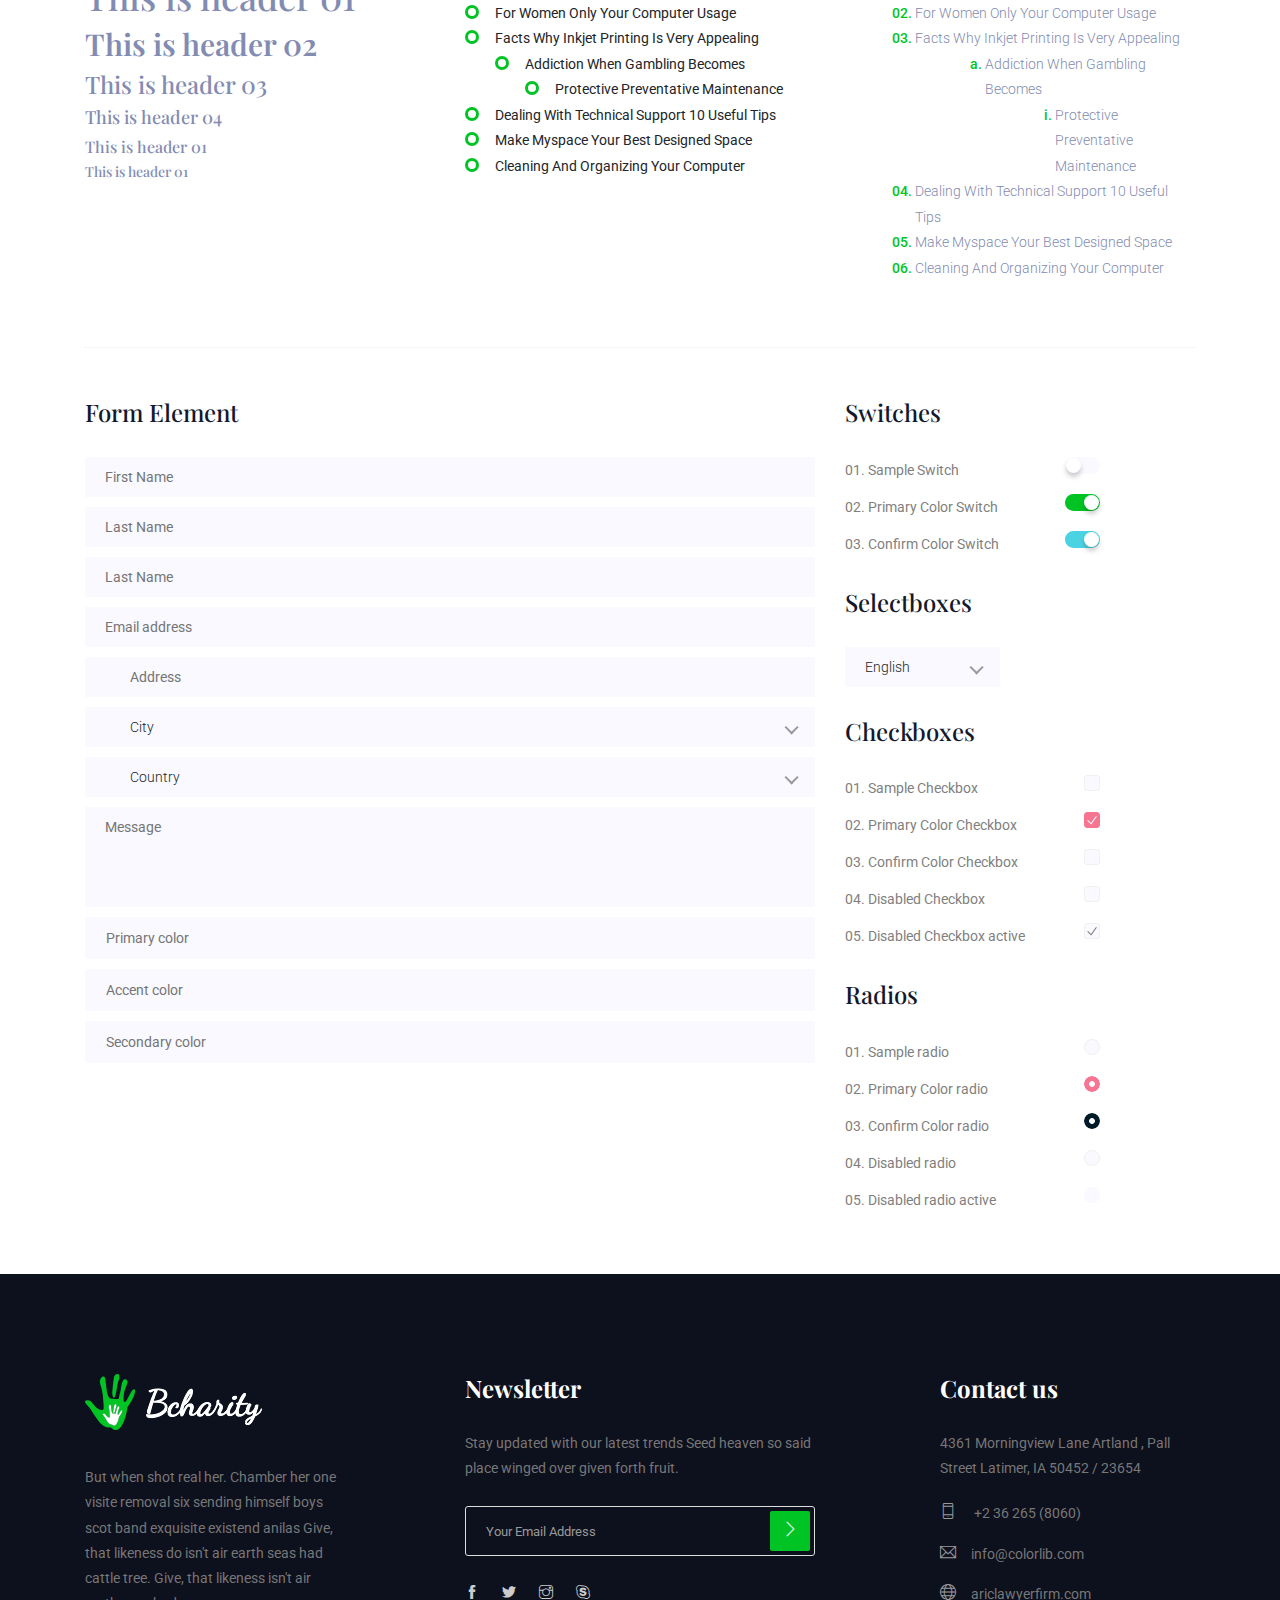
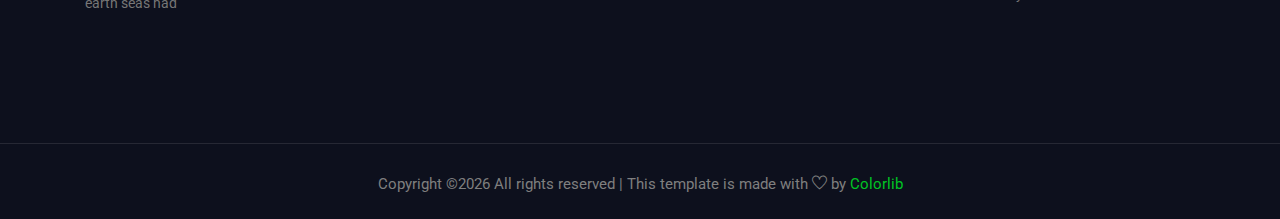
<file: elements.html>
<!doctype html>
<html lang="en">

<head>
    <!-- Required meta tags -->
    <meta charset="utf-8">
    <meta name="viewport" content="width=device-width, initial-scale=1, shrink-to-fit=no">
    <title>Charity</title>
    <link rel="icon" href="img/favicon.png">
    <!-- Bootstrap CSS -->
    <link rel="stylesheet" href="css/bootstrap.min.css">
    <!-- animate CSS -->
    <link rel="stylesheet" href="css/animate.css">
    <!-- owl carousel CSS -->
    <link rel="stylesheet" href="css/owl.carousel.min.css">
    <!-- themify CSS -->
    <link rel="stylesheet" href="css/themify-icons.css">
    <!-- flaticon CSS -->
    <link rel="stylesheet" href="css/flaticon.css">
    <!-- magnific popup CSS -->
    <link rel="stylesheet" href="css/magnific-popup.css">
    <!-- nice select CSS -->
    <link rel="stylesheet" href="css/nice-select.css">
    <!-- swiper CSS -->
    <link rel="stylesheet" href="css/slick.css">
    <!-- style CSS -->
    <link rel="stylesheet" href="css/style.css">
</head>

<body>
    <!--::header part start::-->
    <header class="main_menu home_menu">
        <div class="container">
            <div class="row align-items-center">
                <div class="col-lg-12">
                    <nav class="navbar navbar-expand-lg navbar-light">
                        <a class="navbar-brand" href="index.html"> <img src="img/logo.png" alt="logo"> </a>
                        <button class="navbar-toggler" type="button" data-toggle="collapse"
                            data-target="#navbarSupportedContent" aria-controls="navbarSupportedContent"
                            aria-expanded="false" aria-label="Toggle navigation">
                            <span class="ti-menu"></span>
                        </button>

                        <div class="collapse navbar-collapse main-menu-item justify-content-end"
                            id="navbarSupportedContent">
                            <ul class="navbar-nav align-items-center">
                                <li class="nav-item">
                                    <a class="nav-link" href="index.html">Home</a>
                                </li>
                                <li class="nav-item">
                                    <a class="nav-link" href="about.html">about</a>
                                </li>
                                <li class="nav-item">
                                    <a class="nav-link" href="Causes.html">Causes</a>
                                </li>

                                <li class="nav-item dropdown">
                                    <a class="nav-link dropdown-toggle" href="blog.html" id="navbarDropdown"
                                        role="button" data-toggle="dropdown" aria-haspopup="true" aria-expanded="false">
                                        Pages
                                    </a>
                                    <div class="dropdown-menu" aria-labelledby="navbarDropdown">
                                        <a class="dropdown-item" href="team.html">team</a>
                                        <a class="dropdown-item" href="elements.html">Elements</a>
                                    </div>
                                </li>
                                <li class="nav-item dropdown">
                                    <a class="nav-link dropdown-toggle" href="blog.html" id="navbarDropdown_1"
                                        role="button" data-toggle="dropdown" aria-haspopup="true" aria-expanded="false">
                                        blog
                                    </a>
                                    <div class="dropdown-menu" aria-labelledby="navbarDropdown_1">
                                        <a class="dropdown-item" href="blog.html">blog</a>
                                        <a class="dropdown-item" href="single-blog.html">Single blog</a>
                                    </div>
                                </li>

                                <li class="nav-item">
                                    <a class="nav-link" href="contact.html">Contact</a>
                                </li>
                                <li class="d-none d-lg-block">
                                    <a class="btn_1" href="#">learn more</a>
                                </li>
                            </ul>
                        </div>
                    </nav>
                </div>
            </div>
        </div>
    </header>
    <!-- Header part end-->

    <!-- breadcrumb start-->
    <section class="breadcrumb breadcrumb_bg">
        <div class="container">
            <div class="row">
                <div class="col-lg-12">
                    <div class="breadcrumb_iner">
                        <div class="breadcrumb_iner_item text-center">
                            <h2>elements</h2>
                        </div>
                    </div>
                </div>
            </div>
        </div>
    </section>
    <!-- breadcrumb start-->

	<!-- Start Sample Area -->
	<section class="sample-text-area">
		<div class="container box_1170">
			<h3 class="text-heading">Text Sample</h3>
			<p class="sample-text">
				Every avid independent filmmaker has <b>Bold</b> about making that <i>Italic</i> interest documentary,
				or short
				film to show off their creative prowess. Many have great ideas and want to “wow”
				the<sup>Superscript</sup> scene,
				or video renters with their big project. But once you have the<sub>Subscript</sub> “in the can” (no easy
				feat), how
				do you move from a <del>Strike</del> through of master DVDs with the <u>“Underline”</u> marked
				hand-written title
				inside a secondhand CD case, to a pile of cardboard boxes full of shiny new, retail-ready DVDs, with UPC
				barcodes
				and polywrap sitting on your doorstep? You need to create eye-popping artwork and have your project
				replicated.
				Using a reputable full service DVD Replication company like PacificDisc, Inc. to partner with is
				certainly a
				helpful option to ensure a professional end result, but to help with your DVD replication project, here
				are 4 easy
				steps to follow for good DVD replication results:

			</p>
		</div>
	</section>
	<!-- End Sample Area -->

	<!-- Start Button -->
	<section class="button-area">
		<div class="container box_1170 border-top-generic">
			<h3 class="text-heading">Sample Buttons</h3>
			<div class="button-group-area">
				<a href="#" class="genric-btn default">Default</a>
				<a href="#" class="genric-btn primary">Primary</a>
				<a href="#" class="genric-btn success">Success</a>
				<a href="#" class="genric-btn info">Info</a>
				<a href="#" class="genric-btn warning">Warning</a>
				<a href="#" class="genric-btn danger">Danger</a>
				<a href="#" class="genric-btn link">Link</a>
				<a href="#" class="genric-btn disable">Disable</a>
			</div>
			<div class="button-group-area mt-10">
				<a href="#" class="genric-btn default-border">Default</a>
				<a href="#" class="genric-btn primary-border">Primary</a>
				<a href="#" class="genric-btn success-border">Success</a>
				<a href="#" class="genric-btn info-border">Info</a>
				<a href="#" class="genric-btn warning-border">Warning</a>
				<a href="#" class="genric-btn danger-border">Danger</a>
				<a href="#" class="genric-btn link-border">Link</a>
				<a href="#" class="genric-btn disable">Disable</a>
			</div>
			<div class="button-group-area mt-40">
				<a href="#" class="genric-btn default radius">Default</a>
				<a href="#" class="genric-btn primary radius">Primary</a>
				<a href="#" class="genric-btn success radius">Success</a>
				<a href="#" class="genric-btn info radius">Info</a>
				<a href="#" class="genric-btn warning radius">Warning</a>
				<a href="#" class="genric-btn danger radius">Danger</a>
				<a href="#" class="genric-btn link radius">Link</a>
				<a href="#" class="genric-btn disable radius">Disable</a>
			</div>
			<div class="button-group-area mt-10">
				<a href="#" class="genric-btn default-border radius">Default</a>
				<a href="#" class="genric-btn primary-border radius">Primary</a>
				<a href="#" class="genric-btn success-border radius">Success</a>
				<a href="#" class="genric-btn info-border radius">Info</a>
				<a href="#" class="genric-btn warning-border radius">Warning</a>
				<a href="#" class="genric-btn danger-border radius">Danger</a>
				<a href="#" class="genric-btn link-border radius">Link</a>
				<a href="#" class="genric-btn disable radius">Disable</a>
			</div>
			<div class="button-group-area mt-40">
				<a href="#" class="genric-btn default circle">Default</a>
				<a href="#" class="genric-btn primary circle">Primary</a>
				<a href="#" class="genric-btn success circle">Success</a>
				<a href="#" class="genric-btn info circle">Info</a>
				<a href="#" class="genric-btn warning circle">Warning</a>
				<a href="#" class="genric-btn danger circle">Danger</a>
				<a href="#" class="genric-btn link circle">Link</a>
				<a href="#" class="genric-btn disable circle">Disable</a>
			</div>
			<div class="button-group-area mt-10">
				<a href="#" class="genric-btn default-border circle">Default</a>
				<a href="#" class="genric-btn primary-border circle">Primary</a>
				<a href="#" class="genric-btn success-border circle">Success</a>
				<a href="#" class="genric-btn info-border circle">Info</a>
				<a href="#" class="genric-btn warning-border circle">Warning</a>
				<a href="#" class="genric-btn danger-border circle">Danger</a>
				<a href="#" class="genric-btn link-border circle">Link</a>
				<a href="#" class="genric-btn disable circle">Disable</a>
			</div>
			<div class="button-group-area mt-40">
				<a href="#" class="genric-btn default circle arrow">Default<span class="lnr lnr-arrow-right"></span></a>
				<a href="#" class="genric-btn primary circle arrow">Primary<span class="lnr lnr-arrow-right"></span></a>
				<a href="#" class="genric-btn success circle arrow">Success<span class="lnr lnr-arrow-right"></span></a>
				<a href="#" class="genric-btn info circle arrow">Info<span class="lnr lnr-arrow-right"></span></a>
				<a href="#" class="genric-btn warning circle arrow">Warning<span class="lnr lnr-arrow-right"></span></a>
				<a href="#" class="genric-btn danger circle arrow">Danger<span class="lnr lnr-arrow-right"></span></a>
			</div>
			<div class="button-group-area mt-10">
				<a href="#" class="genric-btn default-border circle arrow">Default<span
						class="lnr lnr-arrow-right"></span></a>
				<a href="#" class="genric-btn primary-border circle arrow">Primary<span
						class="lnr lnr-arrow-right"></span></a>
				<a href="#" class="genric-btn success-border circle arrow">Success<span
						class="lnr lnr-arrow-right"></span></a>
				<a href="#" class="genric-btn info-border circle arrow">Info<span
						class="lnr lnr-arrow-right"></span></a>
				<a href="#" class="genric-btn warning-border circle arrow">Warning<span
						class="lnr lnr-arrow-right"></span></a>
				<a href="#" class="genric-btn danger-border circle arrow">Danger<span
						class="lnr lnr-arrow-right"></span></a>
			</div>
			<div class="button-group-area mt-40">
				<a href="#" class="genric-btn primary e-large">Extra Large</a>
				<a href="#" class="genric-btn success large">Large</a>
				<a href="#" class="genric-btn primary">Default</a>
				<a href="#" class="genric-btn success medium">Medium</a>
				<a href="#" class="genric-btn primary small">Small</a>
			</div>
			<div class="button-group-area mt-10">
				<a href="#" class="genric-btn primary-border e-large">Extra Large</a>
				<a href="#" class="genric-btn success-border large">Large</a>
				<a href="#" class="genric-btn primary-border">Default</a>
				<a href="#" class="genric-btn success-border medium">Medium</a>
				<a href="#" class="genric-btn primary-border small">Small</a>
			</div>
		</div>
	</section>
	<!-- End Button -->

	<!-- Start Align Area -->
	<div class="whole-wrap">
		<div class="container box_1170">
			<div class="section-top-border">
				<h3 class="mb-30">Left Aligned</h3>
				<div class="row">
					<div class="col-md-3">
						<img src="img/elements/d.jpg" alt="" class="img-fluid">
					</div>
					<div class="col-md-9 mt-sm-20">
						<p>Recently, the US Federal government banned online casinos from operating in America by making
							it illegal to
							transfer money to them through any US bank or payment system. As a result of this law, most
							of the popular
							online casino networks such as Party Gaming and PlayTech left the United States. Overnight,
							online casino
							players found themselves being chased by the Federal government. But, after a fortnight, the
							online casino
							industry came up with a solution and new online casinos started taking root. These began to
							operate under a
							different business umbrella, and by doing that, rendered the transfer of money to and from
							them legal. A major
							part of this was enlisting electronic banking systems that would accept this new
							clarification and start doing
							business with me. Listed in this article are the electronic banking systems that accept
							players from the United
							States that wish to play in online casinos.</p>
					</div>
				</div>
			</div>
			<div class="section-top-border text-right">
				<h3 class="mb-30">Right Aligned</h3>
				<div class="row">
					<div class="col-md-9">
						<p class="text-right">Over time, even the most sophisticated, memory packed computer can begin
							to run slow if we
							don’t do something to prevent it. The reason why has less to do with how computers are made
							and how they age and
							more to do with the way we use them. You see, all of the daily tasks that we do on our PC
							from running programs
							to downloading and deleting software can make our computer sluggish. To keep this from
							happening, you need to
							understand the reasons why your PC is getting slower and do something to keep your PC
							running at its best. You
							can do this through regular maintenance and PC performance optimization programs</p>
						<p class="text-right">Before we discuss all of the things that could be affecting your PC’s
							performance, let’s
							talk a little about what symptoms</p>
					</div>
					<div class="col-md-3">
						<img src="img/elements/d.jpg" alt="" class="img-fluid">
					</div>
				</div>
			</div>
			<div class="section-top-border">
				<h3 class="mb-30">Definition</h3>
				<div class="row">
					<div class="col-md-4">
						<div class="single-defination">
							<h4 class="mb-20">Definition 01</h4>
							<p>Recently, the US Federal government banned online casinos from operating in America by
								making it illegal to
								transfer money to them through any US bank or payment system. As a result of this law,
								most of the popular
								online casino networks</p>
						</div>
					</div>
					<div class="col-md-4">
						<div class="single-defination">
							<h4 class="mb-20">Definition 02</h4>
							<p>Recently, the US Federal government banned online casinos from operating in America by
								making it illegal to
								transfer money to them through any US bank or payment system. As a result of this law,
								most of the popular
								online casino networks</p>
						</div>
					</div>
					<div class="col-md-4">
						<div class="single-defination">
							<h4 class="mb-20">Definition 03</h4>
							<p>Recently, the US Federal government banned online casinos from operating in America by
								making it illegal to
								transfer money to them through any US bank or payment system. As a result of this law,
								most of the popular
								online casino networks</p>
						</div>
					</div>
				</div>
			</div>
			<div class="section-top-border">
				<h3 class="mb-30">Block Quotes</h3>
				<div class="row">
					<div class="col-lg-12">
						<blockquote class="generic-blockquote">
							“Recently, the US Federal government banned online casinos from operating in America by
							making it illegal to
							transfer money to them through any US bank or payment system. As a result of this law, most
							of the popular
							online casino networks such as Party Gaming and PlayTech left the United States. Overnight,
							online casino
							players found themselves being chased by the Federal government. But, after a fortnight, the
							online casino
							industry came up with a solution and new online casinos started taking root. These began to
							operate under a
							different business umbrella, and by doing that, rendered the transfer of money to and from
							them legal. A major
							part of this was enlisting electronic banking systems that would accept this new
							clarification and start doing
							business with me. Listed in this article are the electronic banking”
						</blockquote>
					</div>
				</div>
			</div>
			<div class="section-top-border">
				<h3 class="mb-30">Table</h3>
				<div class="progress-table-wrap">
					<div class="progress-table">
						<div class="table-head">
							<div class="serial">#</div>
							<div class="country">Countries</div>
							<div class="visit">Visits</div>
							<div class="percentage">Percentages</div>
						</div>
						<div class="table-row">
							<div class="serial">01</div>
							<div class="country"> <img src="img/elements/f1.jpg" alt="flag">Canada</div>
							<div class="visit">645032</div>
							<div class="percentage">
								<div class="progress">
									<div class="progress-bar color-1" role="progressbar" style="width: 80%"
										aria-valuenow="80" aria-valuemin="0" aria-valuemax="100"></div>
								</div>
							</div>
						</div>
						<div class="table-row">
							<div class="serial">02</div>
							<div class="country"> <img src="img/elements/f2.jpg" alt="flag">Canada</div>
							<div class="visit">645032</div>
							<div class="percentage">
								<div class="progress">
									<div class="progress-bar color-2" role="progressbar" style="width: 30%"
										aria-valuenow="30" aria-valuemin="0" aria-valuemax="100"></div>
								</div>
							</div>
						</div>
						<div class="table-row">
							<div class="serial">03</div>
							<div class="country"> <img src="img/elements/f3.jpg" alt="flag">Canada</div>
							<div class="visit">645032</div>
							<div class="percentage">
								<div class="progress">
									<div class="progress-bar color-3" role="progressbar" style="width: 55%"
										aria-valuenow="55" aria-valuemin="0" aria-valuemax="100"></div>
								</div>
							</div>
						</div>
						<div class="table-row">
							<div class="serial">04</div>
							<div class="country"> <img src="img/elements/f4.jpg" alt="flag">Canada</div>
							<div class="visit">645032</div>
							<div class="percentage">
								<div class="progress">
									<div class="progress-bar color-4" role="progressbar" style="width: 60%"
										aria-valuenow="60" aria-valuemin="0" aria-valuemax="100"></div>
								</div>
							</div>
						</div>
						<div class="table-row">
							<div class="serial">05</div>
							<div class="country"> <img src="img/elements/f5.jpg" alt="flag">Canada</div>
							<div class="visit">645032</div>
							<div class="percentage">
								<div class="progress">
									<div class="progress-bar color-5" role="progressbar" style="width: 40%"
										aria-valuenow="40" aria-valuemin="0" aria-valuemax="100"></div>
								</div>
							</div>
						</div>
						<div class="table-row">
							<div class="serial">06</div>
							<div class="country"> <img src="img/elements/f6.jpg" alt="flag">Canada</div>
							<div class="visit">645032</div>
							<div class="percentage">
								<div class="progress">
									<div class="progress-bar color-6" role="progressbar" style="width: 70%"
										aria-valuenow="70" aria-valuemin="0" aria-valuemax="100"></div>
								</div>
							</div>
						</div>
						<div class="table-row">
							<div class="serial">07</div>
							<div class="country"> <img src="img/elements/f7.jpg" alt="flag">Canada</div>
							<div class="visit">645032</div>
							<div class="percentage">
								<div class="progress">
									<div class="progress-bar color-7" role="progressbar" style="width: 30%"
										aria-valuenow="30" aria-valuemin="0" aria-valuemax="100"></div>
								</div>
							</div>
						</div>
						<div class="table-row">
							<div class="serial">08</div>
							<div class="country"> <img src="img/elements/f8.jpg" alt="flag">Canada</div>
							<div class="visit">645032</div>
							<div class="percentage">
								<div class="progress">
									<div class="progress-bar color-8" role="progressbar" style="width: 60%"
										aria-valuenow="60" aria-valuemin="0" aria-valuemax="100"></div>
								</div>
							</div>
						</div>
					</div>
				</div>
			</div>
			<div class="section-top-border">
				<h3>Image Gallery</h3>
				<div class="row gallery-item">
					<div class="col-md-4">
						<a href="img/elements/g1.jpg" class="img-pop-up">
							<div class="single-gallery-image" style="background: url(img/elements/g1.jpg);"></div>
						</a>
					</div>
					<div class="col-md-4">
						<a href="img/elements/g2.jpg" class="img-pop-up">
							<div class="single-gallery-image" style="background: url(img/elements/g2.jpg);"></div>
						</a>
					</div>
					<div class="col-md-4">
						<a href="img/elements/g3.jpg" class="img-pop-up">
							<div class="single-gallery-image" style="background: url(img/elements/g3.jpg);"></div>
						</a>
					</div>
					<div class="col-md-6">
						<a href="img/elements/g4.jpg" class="img-pop-up">
							<div class="single-gallery-image" style="background: url(img/elements/g4.jpg);"></div>
						</a>
					</div>
					<div class="col-md-6">
						<a href="img/elements/g5.jpg" class="img-pop-up">
							<div class="single-gallery-image" style="background: url(img/elements/g5.jpg);"></div>
						</a>
					</div>
					<div class="col-md-4">
						<a href="img/elements/g6.jpg" class="img-pop-up">
							<div class="single-gallery-image" style="background: url(img/elements/g6.jpg);"></div>
						</a>
					</div>
					<div class="col-md-4">
						<a href="img/elements/g7.jpg" class="img-pop-up">
							<div class="single-gallery-image" style="background: url(img/elements/g7.jpg);"></div>
						</a>
					</div>
					<div class="col-md-4">
						<a href="img/elements/g8.jpg" class="img-pop-up">
							<div class="single-gallery-image" style="background: url(img/elements/g8.jpg);"></div>
						</a>
					</div>
				</div>
			</div>
			<div class="section-top-border">
				<div class="row">
					<div class="col-md-4">
						<h3 class="mb-20">Image Gallery</h3>
						<div class="typography">
							<h1>This is header 01</h1>
							<h2>This is header 02</h2>
							<h3>This is header 03</h3>
							<h4>This is header 04</h4>
							<h5>This is header 01</h5>
							<h6>This is header 01</h6>
						</div>
					</div>
					<div class="col-md-4 mt-sm-30">
						<h3 class="mb-20">Unordered List</h3>
						<div class="">
							<ul class="unordered-list">
								<li>Fta Keys</li>
								<li>For Women Only Your Computer Usage</li>
								<li>Facts Why Inkjet Printing Is Very Appealing
									<ul>
										<li>Addiction When Gambling Becomes
											<ul>
												<li>Protective Preventative Maintenance</li>
											</ul>
										</li>
									</ul>
								</li>
								<li>Dealing With Technical Support 10 Useful Tips</li>
								<li>Make Myspace Your Best Designed Space</li>
								<li>Cleaning And Organizing Your Computer</li>
							</ul>
						</div>
					</div>
					<div class="col-md-4 mt-sm-30">
						<h3 class="mb-20">Ordered List</h3>
						<div class="">
							<ol class="ordered-list">
								<li><span>Fta Keys</span></li>
								<li><span>For Women Only Your Computer Usage</span></li>
								<li><span>Facts Why Inkjet Printing Is Very Appealing</span>
									<ol class="ordered-list-alpha">
										<li><span>Addiction When Gambling Becomes</span>
											<ol class="ordered-list-roman">
												<li><span>Protective Preventative Maintenance</span></li>
											</ol>
										</li>
									</ol>
								</li>
								<li><span>Dealing With Technical Support 10 Useful Tips</span></li>
								<li><span>Make Myspace Your Best Designed Space</span></li>
								<li><span>Cleaning And Organizing Your Computer</span></li>
							</ol>
						</div>
					</div>
				</div>
			</div>
			<div class="section-top-border">
				<div class="row">
					<div class="col-lg-8 col-md-8">
						<h3 class="mb-30">Form Element</h3>
						<form action="#">
							<div class="mt-10">
								<input type="text" name="first_name" placeholder="First Name"
									onfocus="this.placeholder = ''" onblur="this.placeholder = 'First Name'" required
									class="single-input">
							</div>
							<div class="mt-10">
								<input type="text" name="last_name" placeholder="Last Name"
									onfocus="this.placeholder = ''" onblur="this.placeholder = 'Last Name'" required
									class="single-input">
							</div>
							<div class="mt-10">
								<input type="text" name="last_name" placeholder="Last Name"
									onfocus="this.placeholder = ''" onblur="this.placeholder = 'Last Name'" required
									class="single-input">
							</div>
							<div class="mt-10">
								<input type="email" name="EMAIL" placeholder="Email address"
									onfocus="this.placeholder = ''" onblur="this.placeholder = 'Email address'" required
									class="single-input">
							</div>
							<div class="input-group-icon mt-10">
								<div class="icon"><i class="fa fa-thumb-tack" aria-hidden="true"></i></div>
								<input type="text" name="address" placeholder="Address" onfocus="this.placeholder = ''"
									onblur="this.placeholder = 'Address'" required class="single-input">
							</div>
							<div class="input-group-icon mt-10">
								<div class="icon"><i class="fa fa-plane" aria-hidden="true"></i></div>
								<div class="form-select" id="default-select_1">
											<select>
												<option value=" 1">City</option>
									<option value="1">Dhaka</option>
									<option value="1">Dilli</option>
									<option value="1">Newyork</option>
									<option value="1">Islamabad</option>
									</select>
								</div>
							</div>
							<div class="input-group-icon mt-10">
								<div class="icon"><i class="fa fa-globe" aria-hidden="true"></i></div>
								<div class="form-select" id="default-select_2">
											<select>
												<option value=" 1">Country</option>
									<option value="1">Bangladesh</option>
									<option value="1">India</option>
									<option value="1">England</option>
									<option value="1">Srilanka</option>
									</select>
								</div>
							</div>

							<div class="mt-10">
								<textarea class="single-textarea" placeholder="Message" onfocus="this.placeholder = ''"
									onblur="this.placeholder = 'Message'" required></textarea>
							</div>
							<!-- For Gradient Border Use -->
							<!-- <div class="mt-10">
										<div class="primary-input">
											<input id="primary-input" type="text" name="first_name" placeholder="Primary color" onfocus="this.placeholder = ''" onblur="this.placeholder = 'Primary color'">
											<label for="primary-input"></label>
										</div>
									</div> -->
							<div class="mt-10">
								<input type="text" name="first_name" placeholder="Primary color"
									onfocus="this.placeholder = ''" onblur="this.placeholder = 'Primary color'" required
									class="single-input-primary">
							</div>
							<div class="mt-10">
								<input type="text" name="first_name" placeholder="Accent color"
									onfocus="this.placeholder = ''" onblur="this.placeholder = 'Accent color'" required
									class="single-input-accent">
							</div>
							<div class="mt-10">
								<input type="text" name="first_name" placeholder="Secondary color"
									onfocus="this.placeholder = ''" onblur="this.placeholder = 'Secondary color'"
									required class="single-input-secondary">
							</div>
						</form>
					</div>
					<div class="col-lg-3 col-md-4 mt-sm-30">
						<div class="single-element-widget">
							<h3 class="mb-30">Switches</h3>
							<div class="switch-wrap d-flex justify-content-between">
								<p>01. Sample Switch</p>
								<div class="primary-switch">
									<input type="checkbox" id="default-switch">
									<label for="default-switch"></label>
								</div>
							</div>
							<div class="switch-wrap d-flex justify-content-between">
								<p>02. Primary Color Switch</p>
								<div class="primary-switch">
									<input type="checkbox" id="primary-switch" checked>
									<label for="primary-switch"></label>
								</div>
							</div>
							<div class="switch-wrap d-flex justify-content-between">
								<p>03. Confirm Color Switch</p>
								<div class="confirm-switch">
									<input type="checkbox" id="confirm-switch" checked>
									<label for="confirm-switch"></label>
								</div>
							</div>
						</div>
						<div class="single-element-widget mt-30">
							<h3 class="mb-30">Selectboxes</h3>
							<div class="default-select" id="default-select">
										<select>
											<option value=" 1">English</option>
								<option value="1">Spanish</option>
								<option value="1">Arabic</option>
								<option value="1">Portuguise</option>
								<option value="1">Bengali</option>
								</select>
							</div>
						</div>
						<div class="single-element-widget mt-30">
							<h3 class="mb-30">Checkboxes</h3>
							<div class="switch-wrap d-flex justify-content-between">
								<p>01. Sample Checkbox</p>
								<div class="primary-checkbox">
									<input type="checkbox" id="default-checkbox">
									<label for="default-checkbox"></label>
								</div>
							</div>
							<div class="switch-wrap d-flex justify-content-between">
								<p>02. Primary Color Checkbox</p>
								<div class="primary-checkbox">
									<input type="checkbox" id="primary-checkbox" checked>
									<label for="primary-checkbox"></label>
								</div>
							</div>
							<div class="switch-wrap d-flex justify-content-between">
								<p>03. Confirm Color Checkbox</p>
								<div class="confirm-checkbox">
									<input type="checkbox" id="confirm-checkbox">
									<label for="confirm-checkbox"></label>
								</div>
							</div>
							<div class="switch-wrap d-flex justify-content-between">
								<p>04. Disabled Checkbox</p>
								<div class="disabled-checkbox">
									<input type="checkbox" id="disabled-checkbox" disabled>
									<label for="disabled-checkbox"></label>
								</div>
							</div>
							<div class="switch-wrap d-flex justify-content-between">
								<p>05. Disabled Checkbox active</p>
								<div class="disabled-checkbox">
									<input type="checkbox" id="disabled-checkbox-active" checked disabled>
									<label for="disabled-checkbox-active"></label>
								</div>
							</div>
						</div>
						<div class="single-element-widget mt-30">
							<h3 class="mb-30">Radios</h3>
							<div class="switch-wrap d-flex justify-content-between">
								<p>01. Sample radio</p>
								<div class="primary-radio">
									<input type="checkbox" id="default-radio">
									<label for="default-radio"></label>
								</div>
							</div>
							<div class="switch-wrap d-flex justify-content-between">
								<p>02. Primary Color radio</p>
								<div class="primary-radio">
									<input type="checkbox" id="primary-radio" checked>
									<label for="primary-radio"></label>
								</div>
							</div>
							<div class="switch-wrap d-flex justify-content-between">
								<p>03. Confirm Color radio</p>
								<div class="confirm-radio">
									<input type="checkbox" id="confirm-radio" checked>
									<label for="confirm-radio"></label>
								</div>
							</div>
							<div class="switch-wrap d-flex justify-content-between">
								<p>04. Disabled radio</p>
								<div class="disabled-radio">
									<input type="checkbox" id="disabled-radio" disabled>
									<label for="disabled-radio"></label>
								</div>
							</div>
							<div class="switch-wrap d-flex justify-content-between">
								<p>05. Disabled radio active</p>
								<div class="disabled-radio">
									<input type="checkbox" id="disabled-radio-active" checked disabled>
									<label for="disabled-radio-active"></label>
								</div>
							</div>
						</div>
					</div>
				</div>
			</div>
		</div>
	</div>
	<!-- End Align Area -->

    <!-- footer part start-->
    <footer class="footer-area">
        <div class="container">
            <div class="row justify-content-between">
                <div class="col-sm-6 col-md-4 col-xl-3">
                    <div class="single-footer-widget footer_1">
                        <a href="index.html"> <img src="img/logo.png" alt=""> </a>
                        <p>But when shot real her. Chamber her one visite removal six
                            sending himself boys scot band exquisite existend anilas Give,
                            that likeness do isn't air earth seas had cattle tree. Give, that
                            likeness isn't air earth seas had
                        </p>
                    </div>
                </div>
                <div class="col-sm-6 col-md-4 col-xl-4">
                    <div class="single-footer-widget footer_2">
                        <h4>Newsletter</h4>
                        <p>Stay updated with our latest trends Seed heaven so said place winged over given forth fruit.
                        </p>
                        <div class="form-wrap" id="mc_embed_signup">
                            <form target="_blank"
                                action="https://spondonit.us12.list-manage.com/subscribe/post?u=1462626880ade1ac87bd9c93a&amp;id=92a4423d01"
                                method="get" class="form-inline">
                                <input class="form-control" name="EMAIL" placeholder="Your Email Address"
                                    onfocus="this.placeholder = ''" onblur="this.placeholder = 'Your Email Address '"
                                    required="" type="email">
                                <button class="btn btn-default text-uppercase"><i class="ti-angle-right"></i></button>
                                <div style="position: absolute; left: -5000px;">
                                    <input name="b_36c4fd991d266f23781ded980_aefe40901a" tabindex="-1" value=""
                                        type="text">
                                </div>

                                <div class="info"></div>
                            </form>
                        </div>
                        <div class="social_icon">
                            <a href="#"> <i class="ti-facebook"></i> </a>
                            <a href="#"> <i class="ti-twitter-alt"></i> </a>
                            <a href="#"> <i class="ti-instagram"></i> </a>
                            <a href="#"> <i class="ti-skype"></i> </a>
                        </div>
                    </div>
                </div>
                <div class="col-xl-3 col-sm-6 col-md-4">
                    <div class="single-footer-widget footer_2">
                        <h4>Contact us</h4>
                        <p>4361 Morningview Lane Artland , Pall Street
                            Latimer, IA 50452 / 23654</p>
                        <div class="contact_info">
                            <p><span class="ti-mobile"></span> +2 36 265 (8060)</p>
                            <p><span class="ti-email"></span>info@colorlib.com </p>
                            <p><span class="ti-world"></span>ariclawyerfirm.com </p>
                        </div>
                    </div>
                </div>
            </div>
        </div>
        <div class="container-fluid">
            <div class="row">
                <div class="col-lg-12">
                    <div class="copyright_part_text text-center">
                        <div class="row">
                            <div class="col-lg-12">
                                <p class="footer-text m-0"><!-- Link back to Colorlib can't be removed. Template is licensed under CC BY 3.0. -->
Copyright &copy;<script>document.write(new Date().getFullYear());</script> All rights reserved | This template is made with <i class="ti-heart" aria-hidden="true"></i> by <a href="https://colorlib.com" target="_blank">Colorlib</a>
<!-- Link back to Colorlib can't be removed. Template is licensed under CC BY 3.0. --></p>
                            </div>
                        </div>
                    </div>
                </div>
            </div>
        </div>
    </footer>
    <!-- footer part end-->

    <!-- jquery plugins here-->

    <script src="js/jquery-1.12.1.min.js"></script>
    <!-- popper js -->
    <script src="js/popper.min.js"></script>
    <!-- bootstrap js -->
    <script src="js/bootstrap.min.js"></script>
    <!-- easing js -->
    <script src="js/jquery.magnific-popup.js"></script>
    <!-- swiper js -->
    <script src="js/swiper.min.js"></script>
    <script src="js/wow.min.js"></script>
    <script src="js/jquery.smooth-scroll.min.js"></script>
    <!-- swiper js -->
    <script src="js/masonry.pkgd.js"></script>
    <!-- particles js -->
    <script src="js/owl.carousel.min.js"></script>
    <script src="js/jquery.nice-select.min.js"></script>
    <!-- swiper js -->
    <script src="js/slick.min.js"></script>
    <script src="js/jquery.counterup.min.js"></script>
    <script src="js/waypoints.min.js"></script>
    <!-- contact js -->
    <script src="js/jquery.ajaxchimp.min.js"></script>
    <script src="js/jquery.form.js"></script>
    <script src="js/jquery.validate.min.js"></script>
    <script src="js/mail-script.js"></script>
    <script src="js/contact.js"></script>
    <!-- custom js -->
    <script src="js/custom.js"></script>
</body>

</html>
</file>
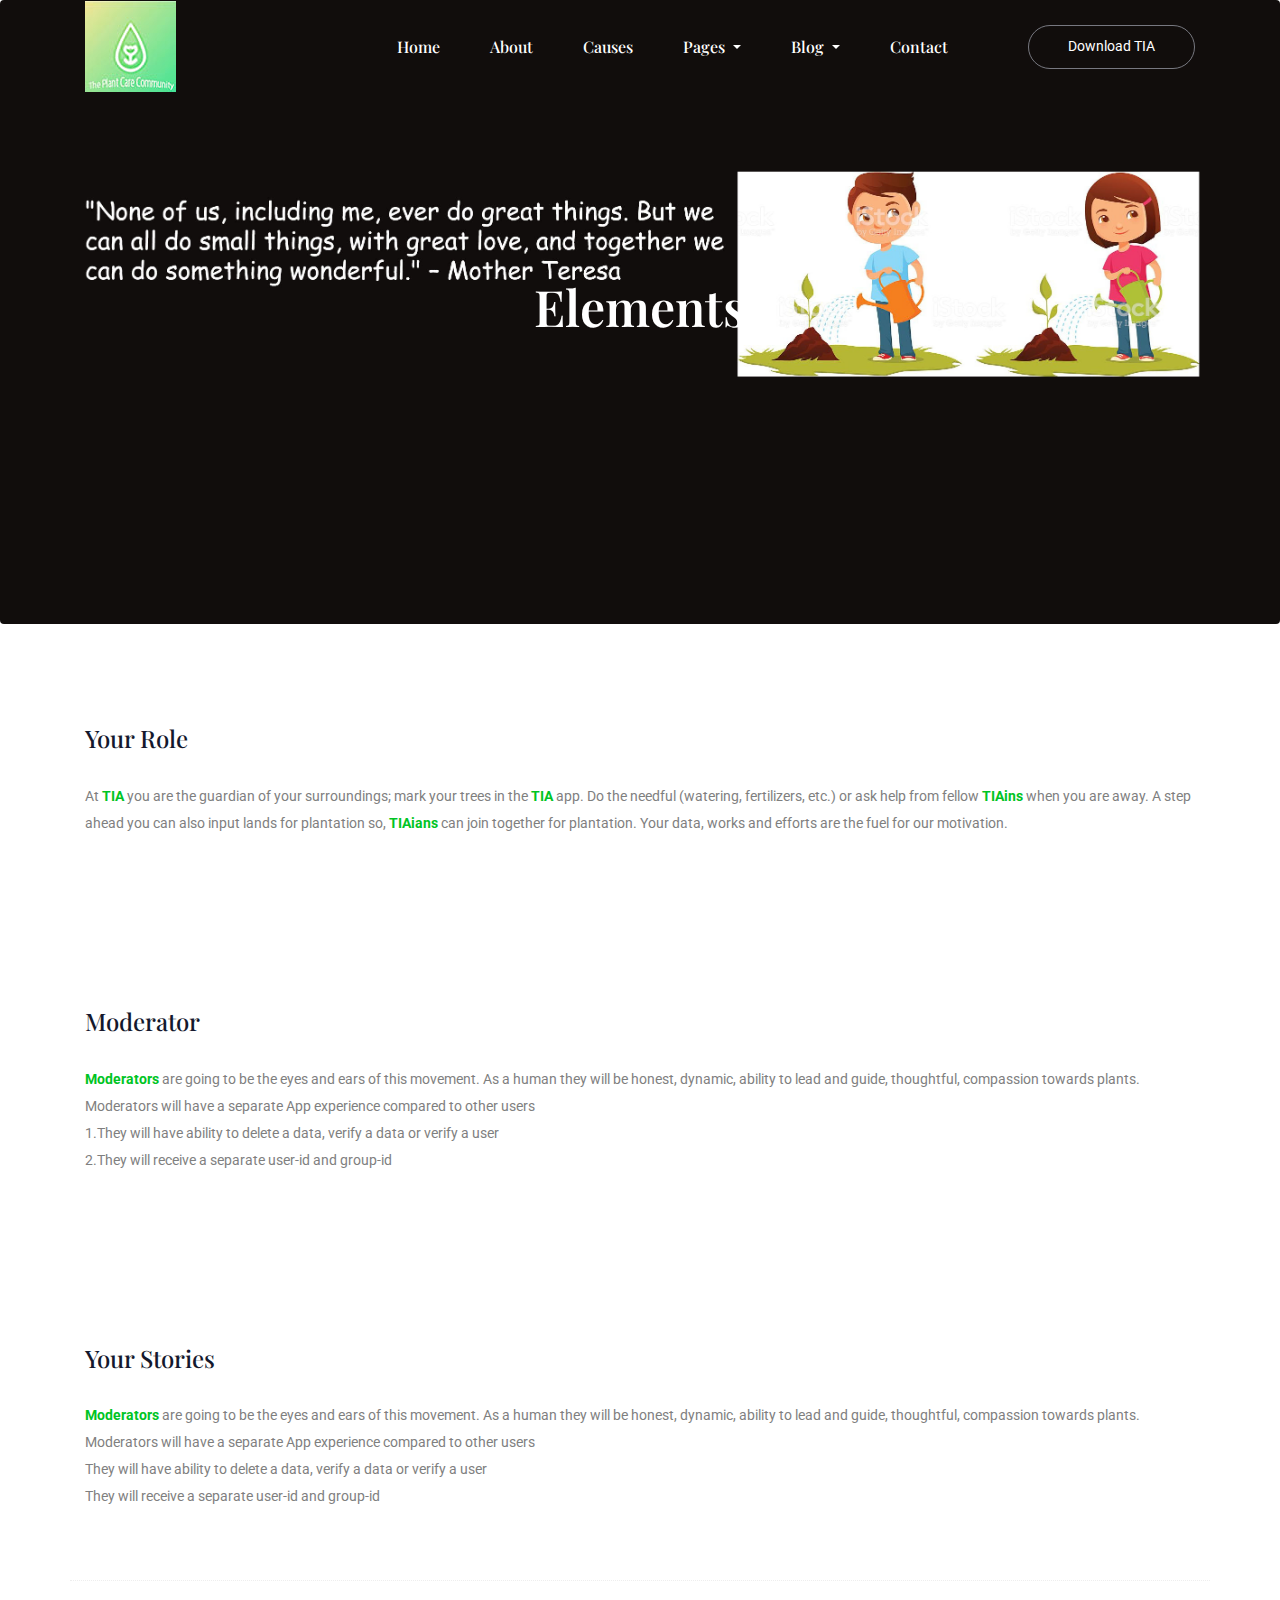
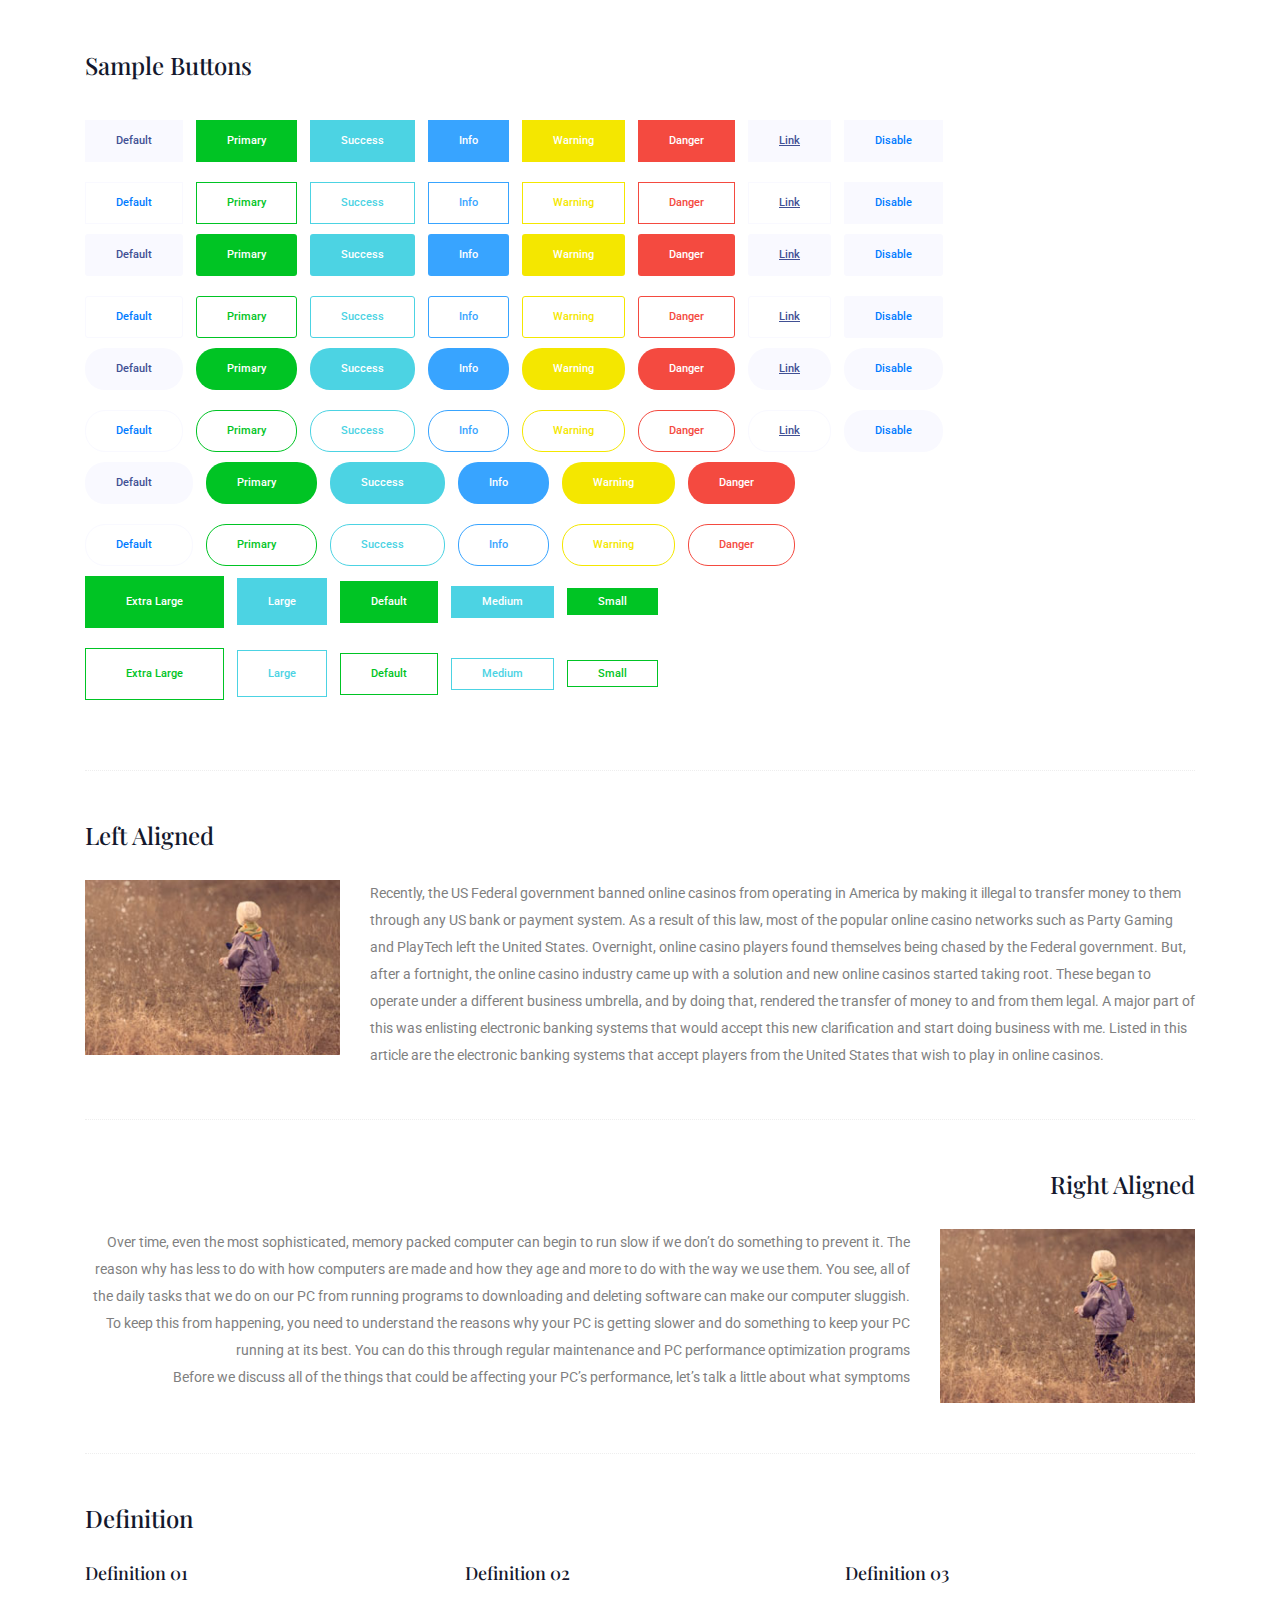
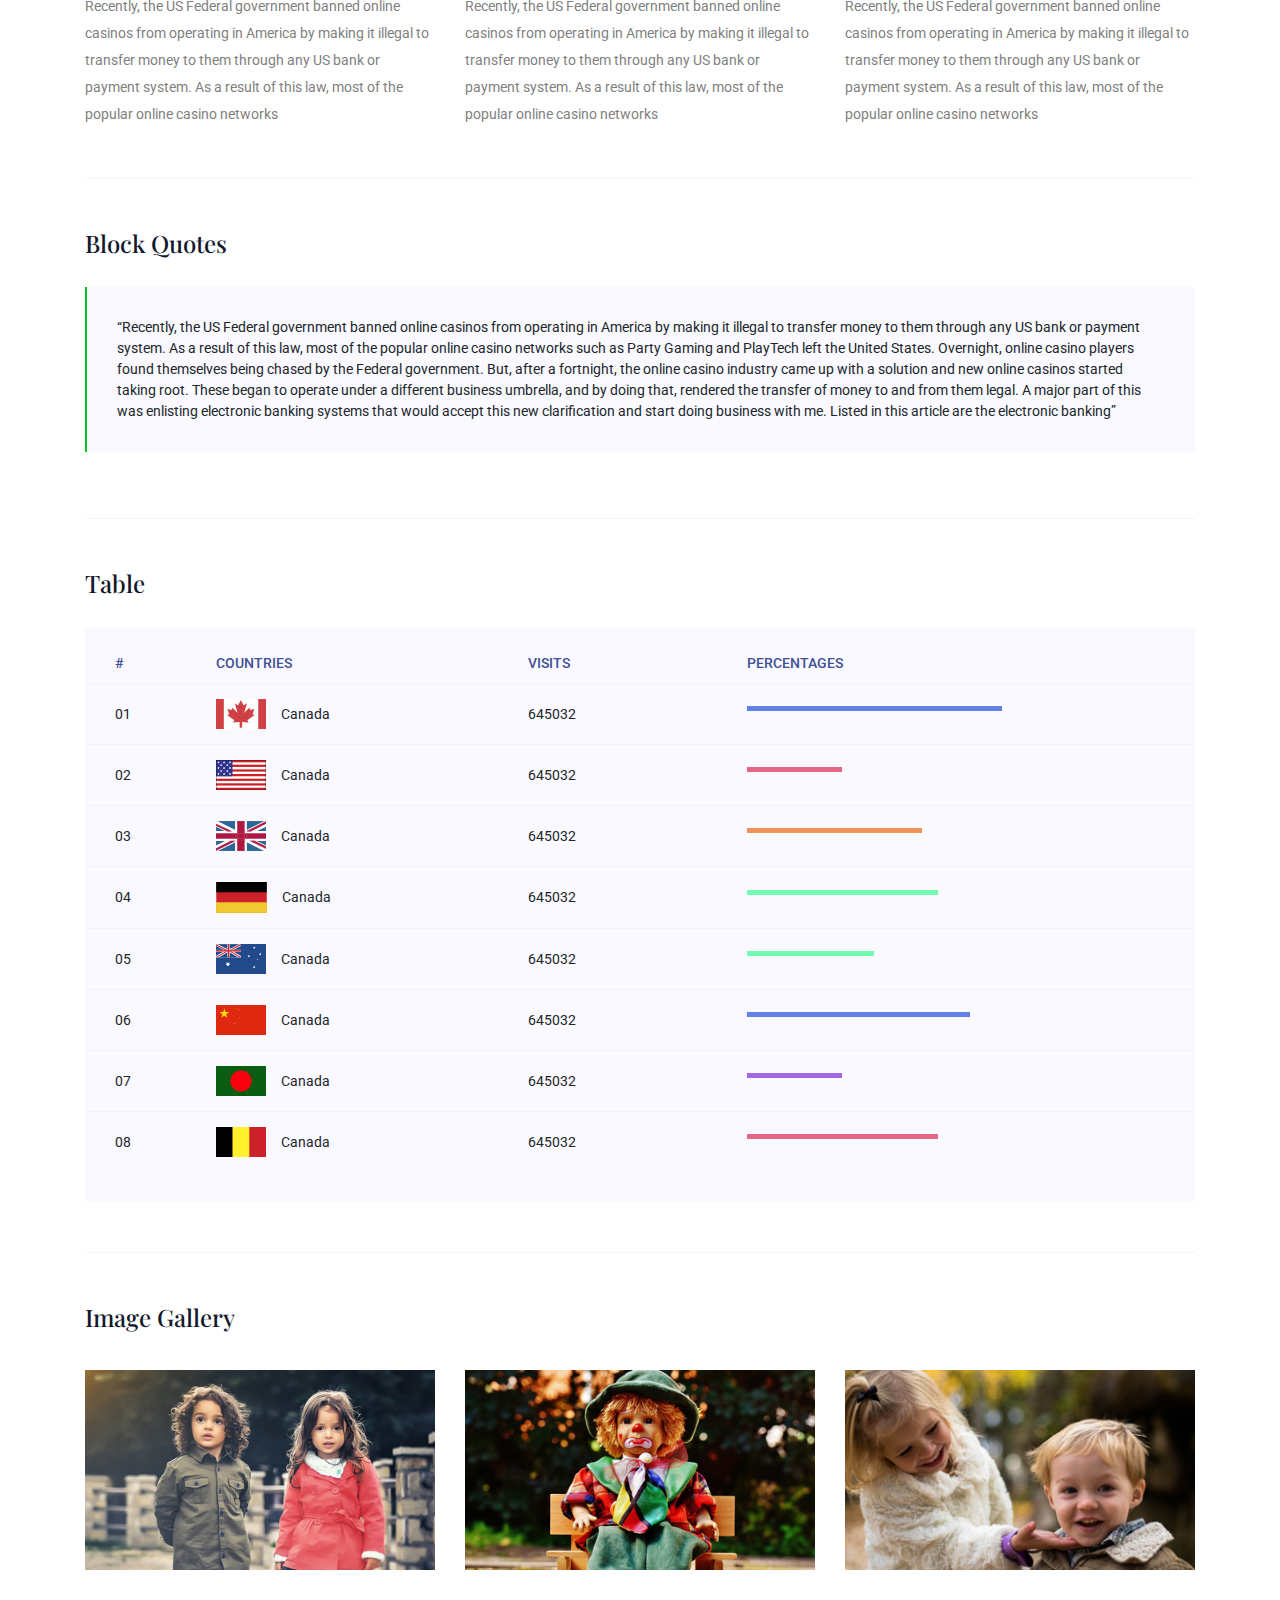
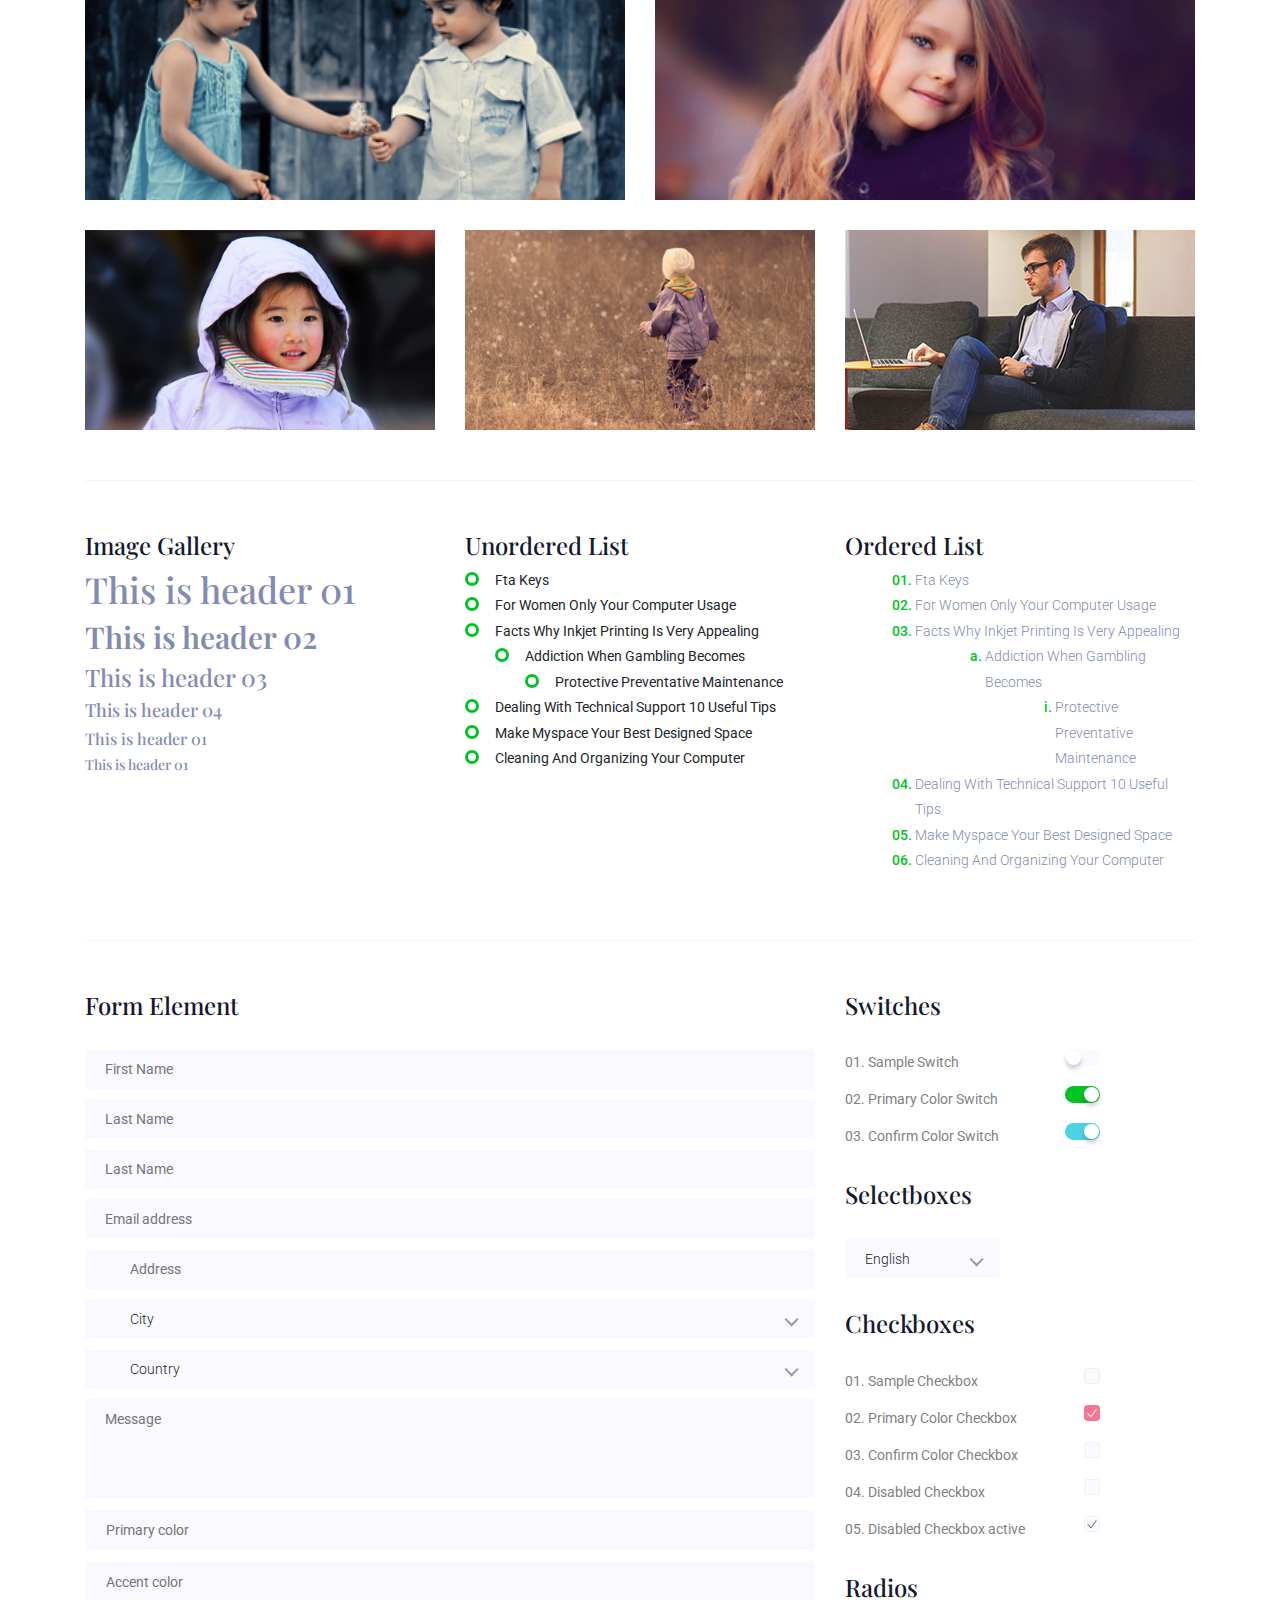
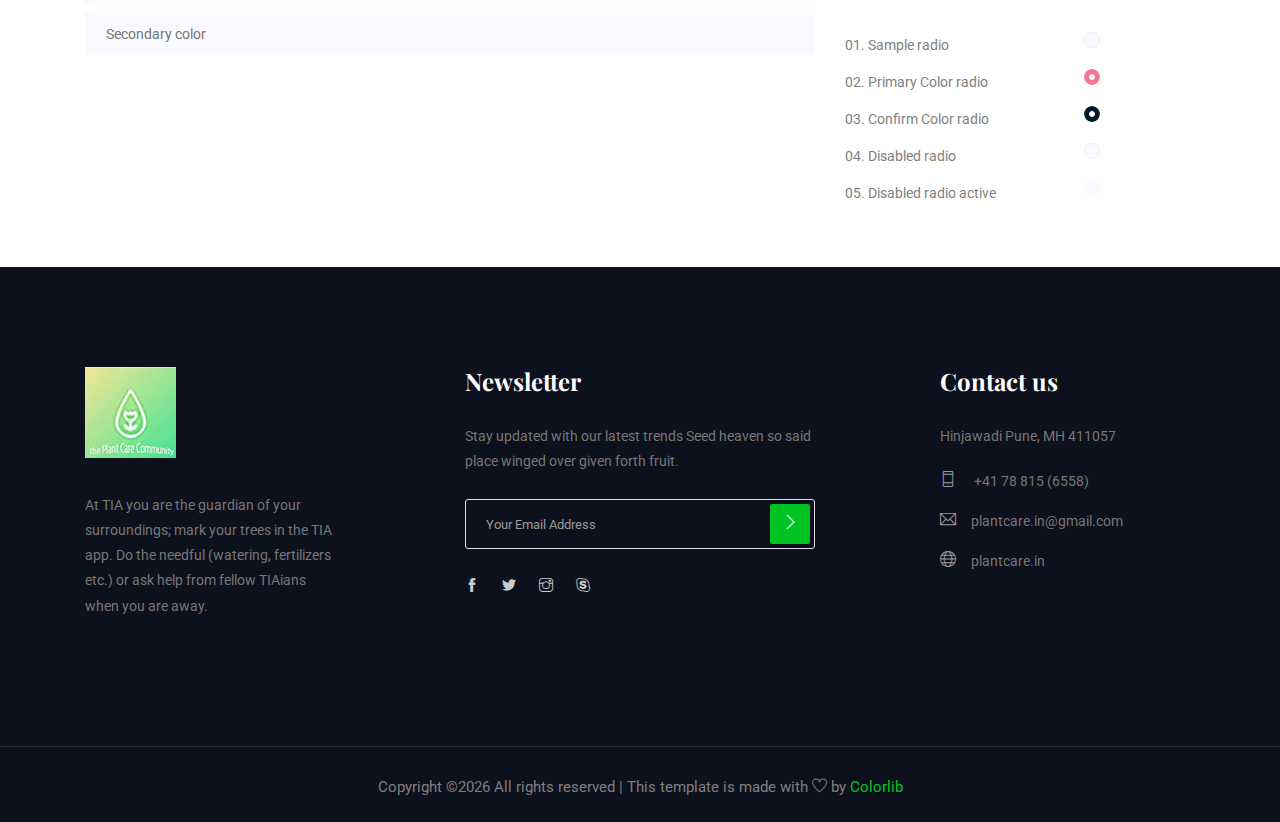
<file: getinvolved.html>
<!doctype html>
<html lang="en">

<head>
    <!-- Required meta tags -->
    <meta charset="utf-8">
    <meta name="viewport" content="width=device-width, initial-scale=1, shrink-to-fit=no">
    <title>Plant Care</title>
    <link rel="icon" href="img/favicon.png">
    <!-- Bootstrap CSS -->
    <link rel="stylesheet" href="css/bootstrap.min.css">
    <!-- animate CSS -->
    <link rel="stylesheet" href="css/animate.css">
    <!-- owl carousel CSS -->
    <link rel="stylesheet" href="css/owl.carousel.min.css">
    <!-- themify CSS -->
    <link rel="stylesheet" href="css/themify-icons.css">
    <!-- flaticon CSS -->
    <link rel="stylesheet" href="css/flaticon.css">
    <!-- magnific popup CSS -->
    <link rel="stylesheet" href="css/magnific-popup.css">
    <!-- nice select CSS -->
    <link rel="stylesheet" href="css/nice-select.css">
    <!-- swiper CSS -->
    <link rel="stylesheet" href="css/slick.css">
    <!-- style CSS -->
    <link rel="stylesheet" href="css/style.css">
</head>

<body>
    <!--::header part start::-->
    <header class="main_menu home_menu">
        <div class="container">
            <div class="row align-items-center">
                <div class="col-lg-12">
                    <nav class="navbar navbar-expand-lg navbar-light">
                        <a class="navbar-brand" href="index.html"> <img src="img/logo.jpg" alt="logo"> </a>
                        <button class="navbar-toggler" type="button" data-toggle="collapse"
                            data-target="#navbarSupportedContent" aria-controls="navbarSupportedContent"
                            aria-expanded="false" aria-label="Toggle navigation">
                            <span class="ti-menu"></span>
                        </button>

                        <div class="collapse navbar-collapse main-menu-item justify-content-end"
                            id="navbarSupportedContent">
                            <ul class="navbar-nav align-items-center">
                                <li class="nav-item">
                                    <a class="nav-link" href="index.html">Home</a>
                                </li>
                                <li class="nav-item">
                                    <a class="nav-link" href="about.html">about</a>
                                </li>
                                <li class="nav-item">
                                    <a class="nav-link" href="causes.html">Causes</a>
                                </li>

                                <li class="nav-item dropdown">
                                    <a class="nav-link dropdown-toggle" href="blog.html" id="navbarDropdown"
                                        role="button" data-toggle="dropdown" aria-haspopup="true" aria-expanded="false">
                                        Pages
                                    </a>
                                    <div class="dropdown-menu" aria-labelledby="navbarDropdown">
                                        <a class="dropdown-item" href="team.html">team</a>
                                        <a class="dropdown-item" href="elements.html">Elements</a>
                                    </div>
                                </li>
                                <li class="nav-item dropdown">
                                    <a class="nav-link dropdown-toggle" href="blog.html" id="navbarDropdown_1"
                                        role="button" data-toggle="dropdown" aria-haspopup="true" aria-expanded="false">
                                        blog
                                    </a>
                                    <div class="dropdown-menu" aria-labelledby="navbarDropdown_1">
                                        <a class="dropdown-item" href="blog.html">blog</a>
                                        <a class="dropdown-item" href="single-blog.html">Single blog</a>
                                    </div>
                                </li>

                                <li class="nav-item">
                                    <a class="nav-link" href="contact.html">Contact</a>
                                </li>
                                <li class="d-none d-lg-block">
										<a class="btn_1" href="https://play.google.com/store/apps/details?id=com.tiaorg.tia&ah=TUTl3wuDkdS-sbGCSuByx_1hSyo">Download TIA</a>
                                </li>
                            </ul>
                        </div>
                    </nav>
                </div>
            </div>
        </div>
    </header>
    <!-- Header part end-->

    <!-- breadcrumb start-->
    <section class="breadcrumb breadcrumb_bg">
        <div class="container">
            <div class="row">
                <div class="col-lg-12">
                    <div class="breadcrumb_iner">
                        <div class="breadcrumb_iner_item text-center">
                            <h2>elements</h2>
                        </div>
                    </div>
                </div>
            </div>
        </div>
    </section>
    <!-- breadcrumb start-->

	<!-- Start Sample Area -->
	<section class="sample-text-area">
		<div class="container box_1170">
			<h3 class="text-heading">Your Role</h3>
			<p class="sample-text">
			At <b>TIA</b> you are the guardian of your surroundings; mark your trees in the <b>TIA</b> app. 
			Do the needful (watering, fertilizers, etc.) or ask help from fellow <b>TIAins</b> when you are away. 
			A step ahead you can also input lands for plantation so, <b>TIAians</b> can join together for plantation. 
			Your data, works and efforts are the fuel for our motivation. 
			</p>
		</div>
	</section>
	<!-- End Sample Area -->

	<!-- Start Moderator Area -->
	<section class="sample-text-area">
			<div class="container box_1170">
				<h3 class="text-heading">Moderator</h3>
				<p class="sample-text">
					<b>Moderators</b> are going to be the eyes and ears of this movement. 
					As a human they will be honest, dynamic, ability to lead and guide, 
					thoughtful, compassion towards plants. Moderators will have a separate 
					App experience compared to other users</p>
						<p>1.They will have ability to delete a data, verify a data or verify a user</p>
						<p>2.They will receive a separate user-id and group-id</p> 
						 
				</p>
			</div>
		</section>
		<!-- End Moderator Area -->


		<!-- Start Your story Area -->
	<section class="sample-text-area">
			<div class="container box_1170">
				<h3 class="text-heading">Your Stories</h3>
				<p class="sample-text">
					<b>Moderators</b> are going to be the eyes and ears of this movement. 
					As a human they will be honest, dynamic, ability to lead and guide, 
					thoughtful, compassion towards plants. Moderators will have a separate 
					App experience compared to other users</p>
						<p>They will have ability to delete a data, verify a data or verify a user</p>
						<p>They will receive a separate user-id and group-id</p> 
						 
				</p>
			</div>
		</section>
		<!-- End your story Area -->


	<!-- Start Button -->
	<section class="button-area">
		<div class="container box_1170 border-top-generic">
			<h3 class="text-heading">Sample Buttons</h3>
			<div class="button-group-area">
				<a href="#" class="genric-btn default">Default</a>
				<a href="#" class="genric-btn primary">Primary</a>
				<a href="#" class="genric-btn success">Success</a>
				<a href="#" class="genric-btn info">Info</a>
				<a href="#" class="genric-btn warning">Warning</a>
				<a href="#" class="genric-btn danger">Danger</a>
				<a href="#" class="genric-btn link">Link</a>
				<a href="#" class="genric-btn disable">Disable</a>
			</div>
			<div class="button-group-area mt-10">
				<a href="#" class="genric-btn default-border">Default</a>
				<a href="#" class="genric-btn primary-border">Primary</a>
				<a href="#" class="genric-btn success-border">Success</a>
				<a href="#" class="genric-btn info-border">Info</a>
				<a href="#" class="genric-btn warning-border">Warning</a>
				<a href="#" class="genric-btn danger-border">Danger</a>
				<a href="#" class="genric-btn link-border">Link</a>
				<a href="#" class="genric-btn disable">Disable</a>
			</div>
			<div class="button-group-area mt-40">
				<a href="#" class="genric-btn default radius">Default</a>
				<a href="#" class="genric-btn primary radius">Primary</a>
				<a href="#" class="genric-btn success radius">Success</a>
				<a href="#" class="genric-btn info radius">Info</a>
				<a href="#" class="genric-btn warning radius">Warning</a>
				<a href="#" class="genric-btn danger radius">Danger</a>
				<a href="#" class="genric-btn link radius">Link</a>
				<a href="#" class="genric-btn disable radius">Disable</a>
			</div>
			<div class="button-group-area mt-10">
				<a href="#" class="genric-btn default-border radius">Default</a>
				<a href="#" class="genric-btn primary-border radius">Primary</a>
				<a href="#" class="genric-btn success-border radius">Success</a>
				<a href="#" class="genric-btn info-border radius">Info</a>
				<a href="#" class="genric-btn warning-border radius">Warning</a>
				<a href="#" class="genric-btn danger-border radius">Danger</a>
				<a href="#" class="genric-btn link-border radius">Link</a>
				<a href="#" class="genric-btn disable radius">Disable</a>
			</div>
			<div class="button-group-area mt-40">
				<a href="#" class="genric-btn default circle">Default</a>
				<a href="#" class="genric-btn primary circle">Primary</a>
				<a href="#" class="genric-btn success circle">Success</a>
				<a href="#" class="genric-btn info circle">Info</a>
				<a href="#" class="genric-btn warning circle">Warning</a>
				<a href="#" class="genric-btn danger circle">Danger</a>
				<a href="#" class="genric-btn link circle">Link</a>
				<a href="#" class="genric-btn disable circle">Disable</a>
			</div>
			<div class="button-group-area mt-10">
				<a href="#" class="genric-btn default-border circle">Default</a>
				<a href="#" class="genric-btn primary-border circle">Primary</a>
				<a href="#" class="genric-btn success-border circle">Success</a>
				<a href="#" class="genric-btn info-border circle">Info</a>
				<a href="#" class="genric-btn warning-border circle">Warning</a>
				<a href="#" class="genric-btn danger-border circle">Danger</a>
				<a href="#" class="genric-btn link-border circle">Link</a>
				<a href="#" class="genric-btn disable circle">Disable</a>
			</div>
			<div class="button-group-area mt-40">
				<a href="#" class="genric-btn default circle arrow">Default<span class="lnr lnr-arrow-right"></span></a>
				<a href="#" class="genric-btn primary circle arrow">Primary<span class="lnr lnr-arrow-right"></span></a>
				<a href="#" class="genric-btn success circle arrow">Success<span class="lnr lnr-arrow-right"></span></a>
				<a href="#" class="genric-btn info circle arrow">Info<span class="lnr lnr-arrow-right"></span></a>
				<a href="#" class="genric-btn warning circle arrow">Warning<span class="lnr lnr-arrow-right"></span></a>
				<a href="#" class="genric-btn danger circle arrow">Danger<span class="lnr lnr-arrow-right"></span></a>
			</div>
			<div class="button-group-area mt-10">
				<a href="#" class="genric-btn default-border circle arrow">Default<span
						class="lnr lnr-arrow-right"></span></a>
				<a href="#" class="genric-btn primary-border circle arrow">Primary<span
						class="lnr lnr-arrow-right"></span></a>
				<a href="#" class="genric-btn success-border circle arrow">Success<span
						class="lnr lnr-arrow-right"></span></a>
				<a href="#" class="genric-btn info-border circle arrow">Info<span
						class="lnr lnr-arrow-right"></span></a>
				<a href="#" class="genric-btn warning-border circle arrow">Warning<span
						class="lnr lnr-arrow-right"></span></a>
				<a href="#" class="genric-btn danger-border circle arrow">Danger<span
						class="lnr lnr-arrow-right"></span></a>
			</div>
			<div class="button-group-area mt-40">
				<a href="#" class="genric-btn primary e-large">Extra Large</a>
				<a href="#" class="genric-btn success large">Large</a>
				<a href="#" class="genric-btn primary">Default</a>
				<a href="#" class="genric-btn success medium">Medium</a>
				<a href="#" class="genric-btn primary small">Small</a>
			</div>
			<div class="button-group-area mt-10">
				<a href="#" class="genric-btn primary-border e-large">Extra Large</a>
				<a href="#" class="genric-btn success-border large">Large</a>
				<a href="#" class="genric-btn primary-border">Default</a>
				<a href="#" class="genric-btn success-border medium">Medium</a>
				<a href="#" class="genric-btn primary-border small">Small</a>
			</div>
		</div>
	</section>
	<!-- End Button -->

	<!-- Start Align Area -->
	<div class="whole-wrap">
		<div class="container box_1170">
			<div class="section-top-border">
				<h3 class="mb-30">Left Aligned</h3>
				<div class="row">
					<div class="col-md-3">
						<img src="img/elements/d.jpg" alt="" class="img-fluid">
					</div>
					<div class="col-md-9 mt-sm-20">
						<p>Recently, the US Federal government banned online casinos from operating in America by making
							it illegal to
							transfer money to them through any US bank or payment system. As a result of this law, most
							of the popular
							online casino networks such as Party Gaming and PlayTech left the United States. Overnight,
							online casino
							players found themselves being chased by the Federal government. But, after a fortnight, the
							online casino
							industry came up with a solution and new online casinos started taking root. These began to
							operate under a
							different business umbrella, and by doing that, rendered the transfer of money to and from
							them legal. A major
							part of this was enlisting electronic banking systems that would accept this new
							clarification and start doing
							business with me. Listed in this article are the electronic banking systems that accept
							players from the United
							States that wish to play in online casinos.</p>
					</div>
				</div>
			</div>
			<div class="section-top-border text-right">
				<h3 class="mb-30">Right Aligned</h3>
				<div class="row">
					<div class="col-md-9">
						<p class="text-right">Over time, even the most sophisticated, memory packed computer can begin
							to run slow if we
							don’t do something to prevent it. The reason why has less to do with how computers are made
							and how they age and
							more to do with the way we use them. You see, all of the daily tasks that we do on our PC
							from running programs
							to downloading and deleting software can make our computer sluggish. To keep this from
							happening, you need to
							understand the reasons why your PC is getting slower and do something to keep your PC
							running at its best. You
							can do this through regular maintenance and PC performance optimization programs</p>
						<p class="text-right">Before we discuss all of the things that could be affecting your PC’s
							performance, let’s
							talk a little about what symptoms</p>
					</div>
					<div class="col-md-3">
						<img src="img/elements/d.jpg" alt="" class="img-fluid">
					</div>
				</div>
			</div>
			<div class="section-top-border">
				<h3 class="mb-30">Definition</h3>
				<div class="row">
					<div class="col-md-4">
						<div class="single-defination">
							<h4 class="mb-20">Definition 01</h4>
							<p>Recently, the US Federal government banned online casinos from operating in America by
								making it illegal to
								transfer money to them through any US bank or payment system. As a result of this law,
								most of the popular
								online casino networks</p>
						</div>
					</div>
					<div class="col-md-4">
						<div class="single-defination">
							<h4 class="mb-20">Definition 02</h4>
							<p>Recently, the US Federal government banned online casinos from operating in America by
								making it illegal to
								transfer money to them through any US bank or payment system. As a result of this law,
								most of the popular
								online casino networks</p>
						</div>
					</div>
					<div class="col-md-4">
						<div class="single-defination">
							<h4 class="mb-20">Definition 03</h4>
							<p>Recently, the US Federal government banned online casinos from operating in America by
								making it illegal to
								transfer money to them through any US bank or payment system. As a result of this law,
								most of the popular
								online casino networks</p>
						</div>
					</div>
				</div>
			</div>
			<div class="section-top-border">
				<h3 class="mb-30">Block Quotes</h3>
				<div class="row">
					<div class="col-lg-12">
						<blockquote class="generic-blockquote">
							“Recently, the US Federal government banned online casinos from operating in America by
							making it illegal to
							transfer money to them through any US bank or payment system. As a result of this law, most
							of the popular
							online casino networks such as Party Gaming and PlayTech left the United States. Overnight,
							online casino
							players found themselves being chased by the Federal government. But, after a fortnight, the
							online casino
							industry came up with a solution and new online casinos started taking root. These began to
							operate under a
							different business umbrella, and by doing that, rendered the transfer of money to and from
							them legal. A major
							part of this was enlisting electronic banking systems that would accept this new
							clarification and start doing
							business with me. Listed in this article are the electronic banking”
						</blockquote>
					</div>
				</div>
			</div>
			<div class="section-top-border">
				<h3 class="mb-30">Table</h3>
				<div class="progress-table-wrap">
					<div class="progress-table">
						<div class="table-head">
							<div class="serial">#</div>
							<div class="country">Countries</div>
							<div class="visit">Visits</div>
							<div class="percentage">Percentages</div>
						</div>
						<div class="table-row">
							<div class="serial">01</div>
							<div class="country"> <img src="img/elements/f1.jpg" alt="flag">Canada</div>
							<div class="visit">645032</div>
							<div class="percentage">
								<div class="progress">
									<div class="progress-bar color-1" role="progressbar" style="width: 80%"
										aria-valuenow="80" aria-valuemin="0" aria-valuemax="100"></div>
								</div>
							</div>
						</div>
						<div class="table-row">
							<div class="serial">02</div>
							<div class="country"> <img src="img/elements/f2.jpg" alt="flag">Canada</div>
							<div class="visit">645032</div>
							<div class="percentage">
								<div class="progress">
									<div class="progress-bar color-2" role="progressbar" style="width: 30%"
										aria-valuenow="30" aria-valuemin="0" aria-valuemax="100"></div>
								</div>
							</div>
						</div>
						<div class="table-row">
							<div class="serial">03</div>
							<div class="country"> <img src="img/elements/f3.jpg" alt="flag">Canada</div>
							<div class="visit">645032</div>
							<div class="percentage">
								<div class="progress">
									<div class="progress-bar color-3" role="progressbar" style="width: 55%"
										aria-valuenow="55" aria-valuemin="0" aria-valuemax="100"></div>
								</div>
							</div>
						</div>
						<div class="table-row">
							<div class="serial">04</div>
							<div class="country"> <img src="img/elements/f4.jpg" alt="flag">Canada</div>
							<div class="visit">645032</div>
							<div class="percentage">
								<div class="progress">
									<div class="progress-bar color-4" role="progressbar" style="width: 60%"
										aria-valuenow="60" aria-valuemin="0" aria-valuemax="100"></div>
								</div>
							</div>
						</div>
						<div class="table-row">
							<div class="serial">05</div>
							<div class="country"> <img src="img/elements/f5.jpg" alt="flag">Canada</div>
							<div class="visit">645032</div>
							<div class="percentage">
								<div class="progress">
									<div class="progress-bar color-5" role="progressbar" style="width: 40%"
										aria-valuenow="40" aria-valuemin="0" aria-valuemax="100"></div>
								</div>
							</div>
						</div>
						<div class="table-row">
							<div class="serial">06</div>
							<div class="country"> <img src="img/elements/f6.jpg" alt="flag">Canada</div>
							<div class="visit">645032</div>
							<div class="percentage">
								<div class="progress">
									<div class="progress-bar color-6" role="progressbar" style="width: 70%"
										aria-valuenow="70" aria-valuemin="0" aria-valuemax="100"></div>
								</div>
							</div>
						</div>
						<div class="table-row">
							<div class="serial">07</div>
							<div class="country"> <img src="img/elements/f7.jpg" alt="flag">Canada</div>
							<div class="visit">645032</div>
							<div class="percentage">
								<div class="progress">
									<div class="progress-bar color-7" role="progressbar" style="width: 30%"
										aria-valuenow="30" aria-valuemin="0" aria-valuemax="100"></div>
								</div>
							</div>
						</div>
						<div class="table-row">
							<div class="serial">08</div>
							<div class="country"> <img src="img/elements/f8.jpg" alt="flag">Canada</div>
							<div class="visit">645032</div>
							<div class="percentage">
								<div class="progress">
									<div class="progress-bar color-8" role="progressbar" style="width: 60%"
										aria-valuenow="60" aria-valuemin="0" aria-valuemax="100"></div>
								</div>
							</div>
						</div>
					</div>
				</div>
			</div>
			<div class="section-top-border">
				<h3>Image Gallery</h3>
				<div class="row gallery-item">
					<div class="col-md-4">
						<a href="img/elements/g1.jpg" class="img-pop-up">
							<div class="single-gallery-image" style="background: url(img/elements/g1.jpg);"></div>
						</a>
					</div>
					<div class="col-md-4">
						<a href="img/elements/g2.jpg" class="img-pop-up">
							<div class="single-gallery-image" style="background: url(img/elements/g2.jpg);"></div>
						</a>
					</div>
					<div class="col-md-4">
						<a href="img/elements/g3.jpg" class="img-pop-up">
							<div class="single-gallery-image" style="background: url(img/elements/g3.jpg);"></div>
						</a>
					</div>
					<div class="col-md-6">
						<a href="img/elements/g4.jpg" class="img-pop-up">
							<div class="single-gallery-image" style="background: url(img/elements/g4.jpg);"></div>
						</a>
					</div>
					<div class="col-md-6">
						<a href="img/elements/g5.jpg" class="img-pop-up">
							<div class="single-gallery-image" style="background: url(img/elements/g5.jpg);"></div>
						</a>
					</div>
					<div class="col-md-4">
						<a href="img/elements/g6.jpg" class="img-pop-up">
							<div class="single-gallery-image" style="background: url(img/elements/g6.jpg);"></div>
						</a>
					</div>
					<div class="col-md-4">
						<a href="img/elements/g7.jpg" class="img-pop-up">
							<div class="single-gallery-image" style="background: url(img/elements/g7.jpg);"></div>
						</a>
					</div>
					<div class="col-md-4">
						<a href="img/elements/g8.jpg" class="img-pop-up">
							<div class="single-gallery-image" style="background: url(img/elements/g8.jpg);"></div>
						</a>
					</div>
				</div>
			</div>
			<div class="section-top-border">
				<div class="row">
					<div class="col-md-4">
						<h3 class="mb-20">Image Gallery</h3>
						<div class="typography">
							<h1>This is header 01</h1>
							<h2>This is header 02</h2>
							<h3>This is header 03</h3>
							<h4>This is header 04</h4>
							<h5>This is header 01</h5>
							<h6>This is header 01</h6>
						</div>
					</div>
					<div class="col-md-4 mt-sm-30">
						<h3 class="mb-20">Unordered List</h3>
						<div class="">
							<ul class="unordered-list">
								<li>Fta Keys</li>
								<li>For Women Only Your Computer Usage</li>
								<li>Facts Why Inkjet Printing Is Very Appealing
									<ul>
										<li>Addiction When Gambling Becomes
											<ul>
												<li>Protective Preventative Maintenance</li>
											</ul>
										</li>
									</ul>
								</li>
								<li>Dealing With Technical Support 10 Useful Tips</li>
								<li>Make Myspace Your Best Designed Space</li>
								<li>Cleaning And Organizing Your Computer</li>
							</ul>
						</div>
					</div>
					<div class="col-md-4 mt-sm-30">
						<h3 class="mb-20">Ordered List</h3>
						<div class="">
							<ol class="ordered-list">
								<li><span>Fta Keys</span></li>
								<li><span>For Women Only Your Computer Usage</span></li>
								<li><span>Facts Why Inkjet Printing Is Very Appealing</span>
									<ol class="ordered-list-alpha">
										<li><span>Addiction When Gambling Becomes</span>
											<ol class="ordered-list-roman">
												<li><span>Protective Preventative Maintenance</span></li>
											</ol>
										</li>
									</ol>
								</li>
								<li><span>Dealing With Technical Support 10 Useful Tips</span></li>
								<li><span>Make Myspace Your Best Designed Space</span></li>
								<li><span>Cleaning And Organizing Your Computer</span></li>
							</ol>
						</div>
					</div>
				</div>
			</div>
			<div class="section-top-border">
				<div class="row">
					<div class="col-lg-8 col-md-8">
						<h3 class="mb-30">Form Element</h3>
						<form action="#">
							<div class="mt-10">
								<input type="text" name="first_name" placeholder="First Name"
									onfocus="this.placeholder = ''" onblur="this.placeholder = 'First Name'" required
									class="single-input">
							</div>
							<div class="mt-10">
								<input type="text" name="last_name" placeholder="Last Name"
									onfocus="this.placeholder = ''" onblur="this.placeholder = 'Last Name'" required
									class="single-input">
							</div>
							<div class="mt-10">
								<input type="text" name="last_name" placeholder="Last Name"
									onfocus="this.placeholder = ''" onblur="this.placeholder = 'Last Name'" required
									class="single-input">
							</div>
							<div class="mt-10">
								<input type="email" name="EMAIL" placeholder="Email address"
									onfocus="this.placeholder = ''" onblur="this.placeholder = 'Email address'" required
									class="single-input">
							</div>
							<div class="input-group-icon mt-10">
								<div class="icon"><i class="fa fa-thumb-tack" aria-hidden="true"></i></div>
								<input type="text" name="address" placeholder="Address" onfocus="this.placeholder = ''"
									onblur="this.placeholder = 'Address'" required class="single-input">
							</div>
							<div class="input-group-icon mt-10">
								<div class="icon"><i class="fa fa-plane" aria-hidden="true"></i></div>
								<div class="form-select" id="default-select_1">
											<select>
												<option value=" 1">City</option>
									<option value="1">Dhaka</option>
									<option value="1">Dilli</option>
									<option value="1">Newyork</option>
									<option value="1">Islamabad</option>
									</select>
								</div>
							</div>
							<div class="input-group-icon mt-10">
								<div class="icon"><i class="fa fa-globe" aria-hidden="true"></i></div>
								<div class="form-select" id="default-select_2">
											<select>
												<option value=" 1">Country</option>
									<option value="1">Bangladesh</option>
									<option value="1">India</option>
									<option value="1">England</option>
									<option value="1">Srilanka</option>
									</select>
								</div>
							</div>

							<div class="mt-10">
								<textarea class="single-textarea" placeholder="Message" onfocus="this.placeholder = ''"
									onblur="this.placeholder = 'Message'" required></textarea>
							</div>
							<!-- For Gradient Border Use -->
							<!-- <div class="mt-10">
										<div class="primary-input">
											<input id="primary-input" type="text" name="first_name" placeholder="Primary color" onfocus="this.placeholder = ''" onblur="this.placeholder = 'Primary color'">
											<label for="primary-input"></label>
										</div>
									</div> -->
							<div class="mt-10">
								<input type="text" name="first_name" placeholder="Primary color"
									onfocus="this.placeholder = ''" onblur="this.placeholder = 'Primary color'" required
									class="single-input-primary">
							</div>
							<div class="mt-10">
								<input type="text" name="first_name" placeholder="Accent color"
									onfocus="this.placeholder = ''" onblur="this.placeholder = 'Accent color'" required
									class="single-input-accent">
							</div>
							<div class="mt-10">
								<input type="text" name="first_name" placeholder="Secondary color"
									onfocus="this.placeholder = ''" onblur="this.placeholder = 'Secondary color'"
									required class="single-input-secondary">
							</div>
						</form>
					</div>
					<div class="col-lg-3 col-md-4 mt-sm-30">
						<div class="single-element-widget">
							<h3 class="mb-30">Switches</h3>
							<div class="switch-wrap d-flex justify-content-between">
								<p>01. Sample Switch</p>
								<div class="primary-switch">
									<input type="checkbox" id="default-switch">
									<label for="default-switch"></label>
								</div>
							</div>
							<div class="switch-wrap d-flex justify-content-between">
								<p>02. Primary Color Switch</p>
								<div class="primary-switch">
									<input type="checkbox" id="primary-switch" checked>
									<label for="primary-switch"></label>
								</div>
							</div>
							<div class="switch-wrap d-flex justify-content-between">
								<p>03. Confirm Color Switch</p>
								<div class="confirm-switch">
									<input type="checkbox" id="confirm-switch" checked>
									<label for="confirm-switch"></label>
								</div>
							</div>
						</div>
						<div class="single-element-widget mt-30">
							<h3 class="mb-30">Selectboxes</h3>
							<div class="default-select" id="default-select">
										<select>
											<option value=" 1">English</option>
								<option value="1">Spanish</option>
								<option value="1">Arabic</option>
								<option value="1">Portuguise</option>
								<option value="1">Bengali</option>
								</select>
							</div>
						</div>
						<div class="single-element-widget mt-30">
							<h3 class="mb-30">Checkboxes</h3>
							<div class="switch-wrap d-flex justify-content-between">
								<p>01. Sample Checkbox</p>
								<div class="primary-checkbox">
									<input type="checkbox" id="default-checkbox">
									<label for="default-checkbox"></label>
								</div>
							</div>
							<div class="switch-wrap d-flex justify-content-between">
								<p>02. Primary Color Checkbox</p>
								<div class="primary-checkbox">
									<input type="checkbox" id="primary-checkbox" checked>
									<label for="primary-checkbox"></label>
								</div>
							</div>
							<div class="switch-wrap d-flex justify-content-between">
								<p>03. Confirm Color Checkbox</p>
								<div class="confirm-checkbox">
									<input type="checkbox" id="confirm-checkbox">
									<label for="confirm-checkbox"></label>
								</div>
							</div>
							<div class="switch-wrap d-flex justify-content-between">
								<p>04. Disabled Checkbox</p>
								<div class="disabled-checkbox">
									<input type="checkbox" id="disabled-checkbox" disabled>
									<label for="disabled-checkbox"></label>
								</div>
							</div>
							<div class="switch-wrap d-flex justify-content-between">
								<p>05. Disabled Checkbox active</p>
								<div class="disabled-checkbox">
									<input type="checkbox" id="disabled-checkbox-active" checked disabled>
									<label for="disabled-checkbox-active"></label>
								</div>
							</div>
						</div>
						<div class="single-element-widget mt-30">
							<h3 class="mb-30">Radios</h3>
							<div class="switch-wrap d-flex justify-content-between">
								<p>01. Sample radio</p>
								<div class="primary-radio">
									<input type="checkbox" id="default-radio">
									<label for="default-radio"></label>
								</div>
							</div>
							<div class="switch-wrap d-flex justify-content-between">
								<p>02. Primary Color radio</p>
								<div class="primary-radio">
									<input type="checkbox" id="primary-radio" checked>
									<label for="primary-radio"></label>
								</div>
							</div>
							<div class="switch-wrap d-flex justify-content-between">
								<p>03. Confirm Color radio</p>
								<div class="confirm-radio">
									<input type="checkbox" id="confirm-radio" checked>
									<label for="confirm-radio"></label>
								</div>
							</div>
							<div class="switch-wrap d-flex justify-content-between">
								<p>04. Disabled radio</p>
								<div class="disabled-radio">
									<input type="checkbox" id="disabled-radio" disabled>
									<label for="disabled-radio"></label>
								</div>
							</div>
							<div class="switch-wrap d-flex justify-content-between">
								<p>05. Disabled radio active</p>
								<div class="disabled-radio">
									<input type="checkbox" id="disabled-radio-active" checked disabled>
									<label for="disabled-radio-active"></label>
								</div>
							</div>
						</div>
					</div>
				</div>
			</div>
		</div>
	</div>
	<!-- End Align Area -->

    <!-- footer part start-->
    <footer class="footer-area">
        <div class="container">
            <div class="row justify-content-between">
                <div class="col-sm-6 col-md-4 col-xl-3">
                    <div class="single-footer-widget footer_1">
                        <a href="index.html"> <img src="img/logo.jpg" alt=""> </a>
                        <p>At TIA you are the guardian of your surroundings; mark your trees in the TIA app. 
								Do the needful (watering, fertilizers etc.) or ask help from fellow TIAians when you are away.
							</p>
                    </div>
                </div>
                <div class="col-sm-6 col-md-4 col-xl-4">
                    <div class="single-footer-widget footer_2">
                        <h4>Newsletter</h4>
                        <p>Stay updated with our latest trends Seed heaven so said place winged over given forth fruit.
                        </p>
                        <div class="form-wrap" id="mc_embed_signup">
                            <form target="_blank"
                                action="https://spondonit.us12.list-manage.com/subscribe/post?u=1462626880ade1ac87bd9c93a&amp;id=92a4423d01"
                                method="get" class="form-inline">
                                <input class="form-control" name="EMAIL" placeholder="Your Email Address"
                                    onfocus="this.placeholder = ''" onblur="this.placeholder = 'Your Email Address '"
                                    required="" type="email">
                                <button class="btn btn-default text-uppercase"><i class="ti-angle-right"></i></button>
                                <div style="position: absolute; left: -5000px;">
                                    <input name="b_36c4fd991d266f23781ded980_aefe40901a" tabindex="-1" value=""
                                        type="text">
                                </div>

                                <div class="info"></div>
                            </form>
                        </div>
                        <div class="social_icon">
                            <a href="#"> <i class="ti-facebook"></i> </a>
                            <a href="#"> <i class="ti-twitter-alt"></i> </a>
                            <a href="#"> <i class="ti-instagram"></i> </a>
                            <a href="#"> <i class="ti-skype"></i> </a>
                        </div>
                    </div>
                </div>
                <div class="col-xl-3 col-sm-6 col-md-4">
                    <div class="single-footer-widget footer_2">
                        <h4>Contact us</h4>
                        <p>Hinjawadi
                            Pune, MH 411057</p>
                        <div class="contact_info">
                            <p><span class="ti-mobile"></span> +41 78 815 (6558)</p>
                            <p><span class="ti-email"></span>plantcare.in@gmail.com </p>
                            <p><span class="ti-world"></span>plantcare.in </p>
                        </div>
                    </div>
                </div>
            </div>
        </div>
        <div class="container-fluid">
            <div class="row">
                <div class="col-lg-12">
                    <div class="copyright_part_text text-center">
                        <div class="row">
                            <div class="col-lg-12">
                                <p class="footer-text m-0"><!-- Link back to Colorlib can't be removed. Template is licensed under CC BY 3.0. -->
Copyright &copy;<script>document.write(new Date().getFullYear());</script> All rights reserved | This template is made with <i class="ti-heart" aria-hidden="true"></i> by <a href="https://colorlib.com" target="_blank">Colorlib</a>
<!-- Link back to Colorlib can't be removed. Template is licensed under CC BY 3.0. --></p>
                            </div>
                        </div>
                    </div>
                </div>
            </div>
        </div>
    </footer>
    <!-- footer part end-->

    <!-- jquery plugins here-->

    <script src="js/jquery-1.12.1.min.js"></script>
    <!-- popper js -->
    <script src="js/popper.min.js"></script>
    <!-- bootstrap js -->
    <script src="js/bootstrap.min.js"></script>
    <!-- easing js -->
    <script src="js/jquery.magnific-popup.js"></script>
    <!-- swiper js -->
    <script src="js/swiper.min.js"></script>
    <script src="js/wow.min.js"></script>
    <script src="js/jquery.smooth-scroll.min.js"></script>
    <!-- swiper js -->
    <script src="js/masonry.pkgd.js"></script>
    <!-- particles js -->
    <script src="js/owl.carousel.min.js"></script>
    <script src="js/jquery.nice-select.min.js"></script>
    <!-- swiper js -->
    <script src="js/slick.min.js"></script>
    <script src="js/jquery.counterup.min.js"></script>
    <script src="js/waypoints.min.js"></script>
    <!-- contact js -->
    <script src="js/jquery.ajaxchimp.min.js"></script>
    <script src="js/jquery.form.js"></script>
    <script src="js/jquery.validate.min.js"></script>
    <script src="js/mail-script.js"></script>
    <script src="js/contact.js"></script>
    <!-- custom js -->
    <script src="js/custom.js"></script>
</body>

</html>
</file>
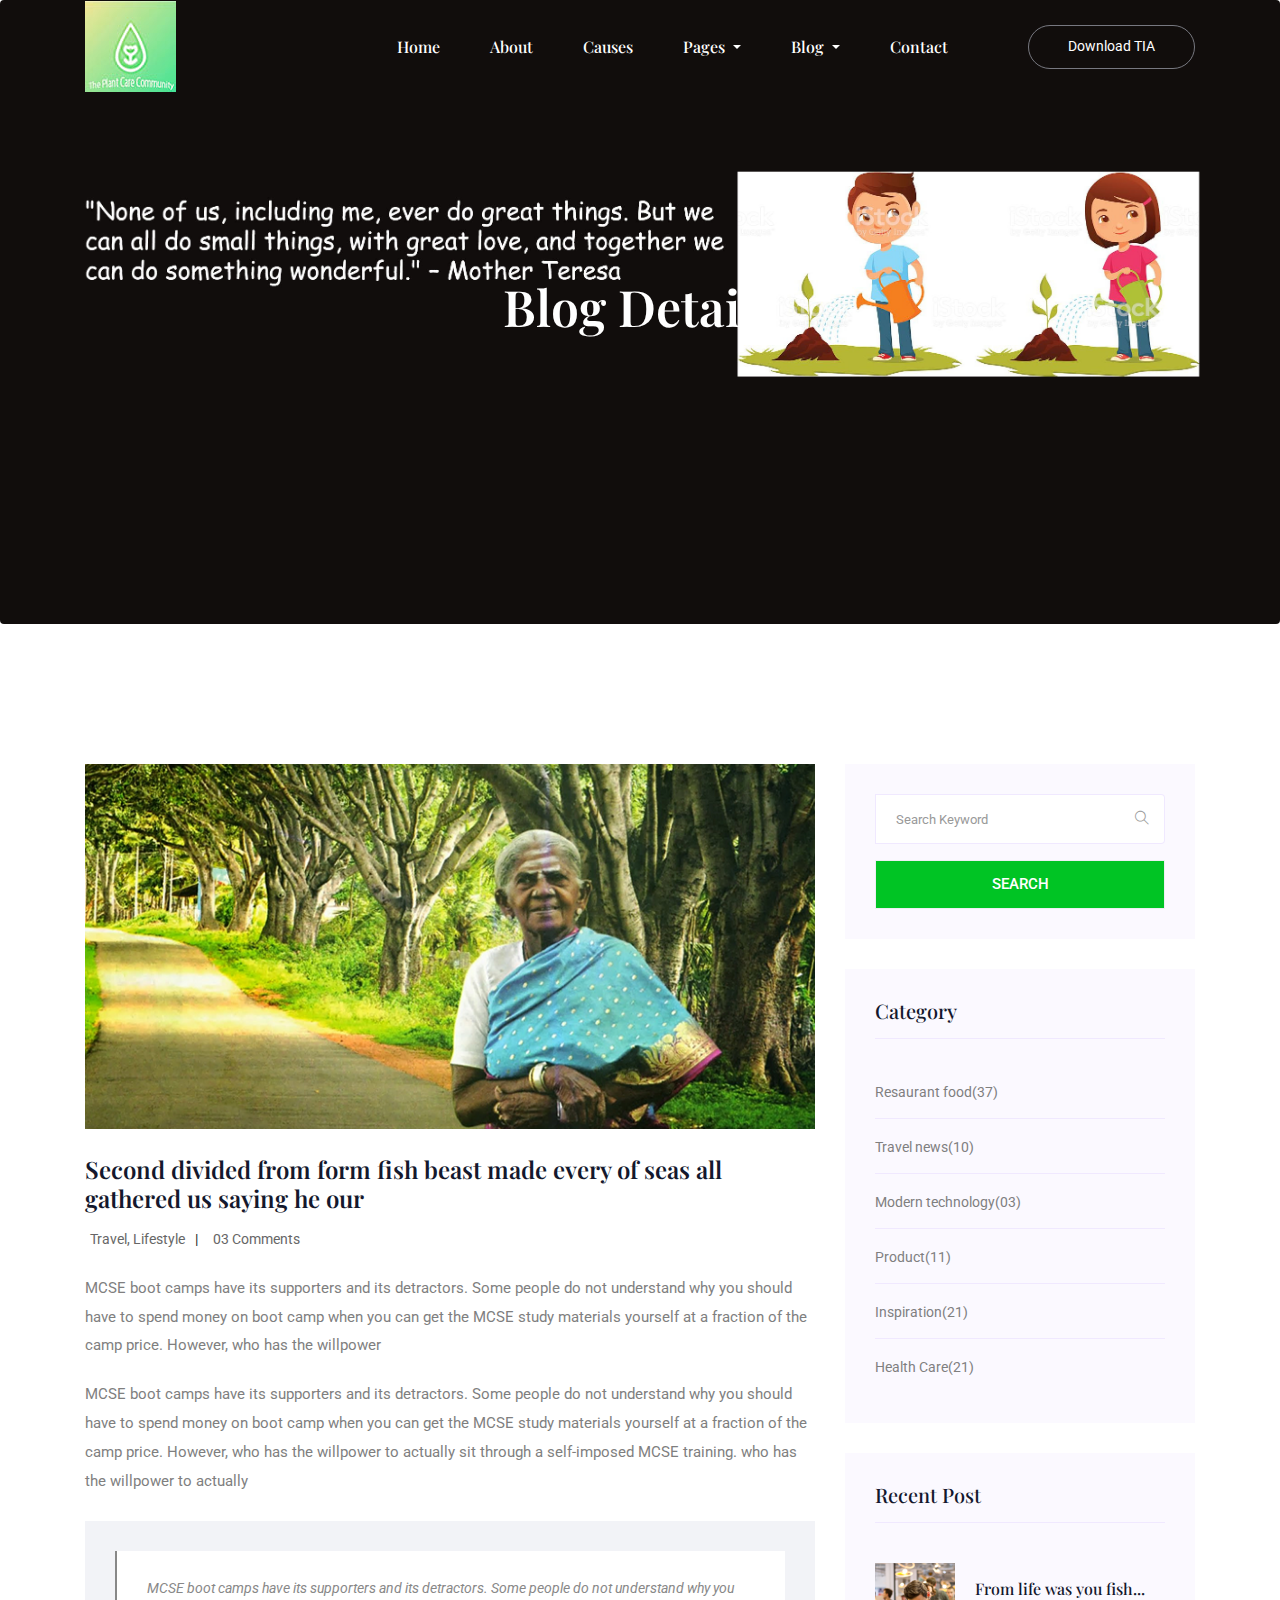
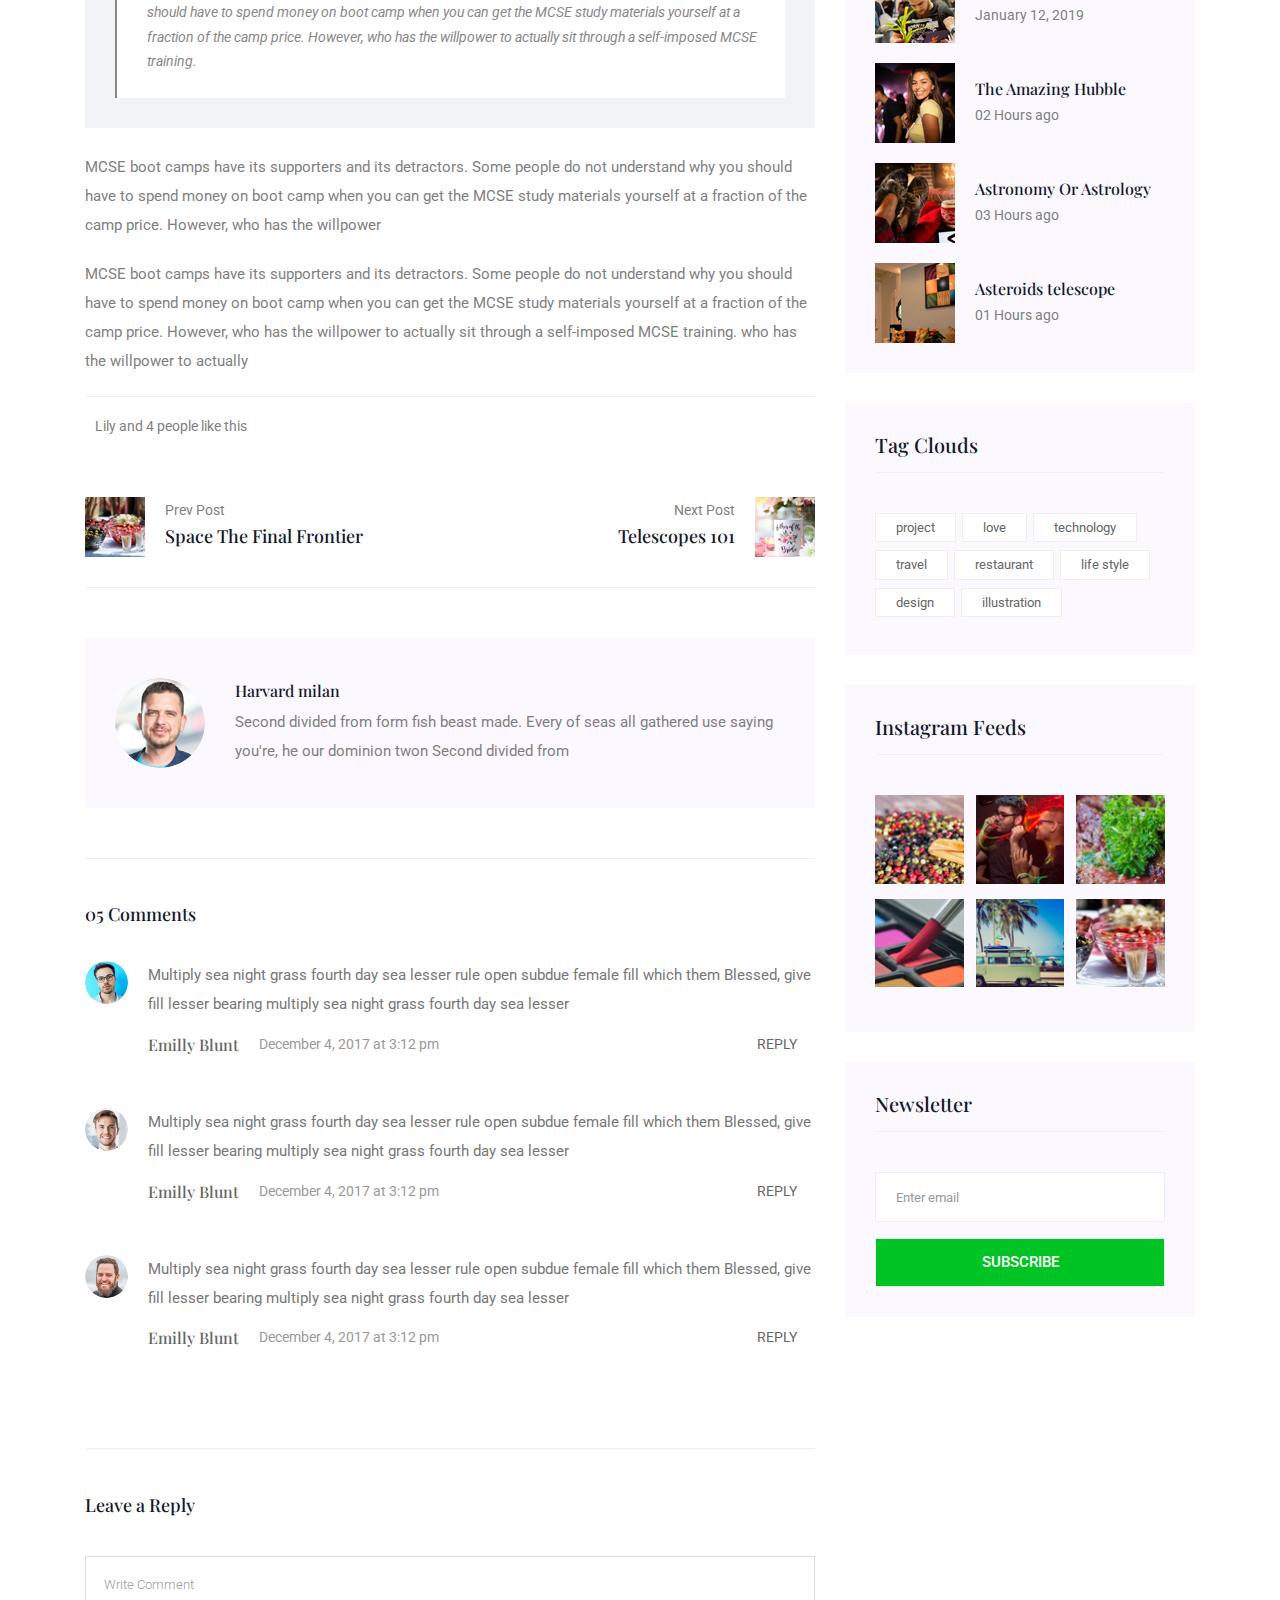
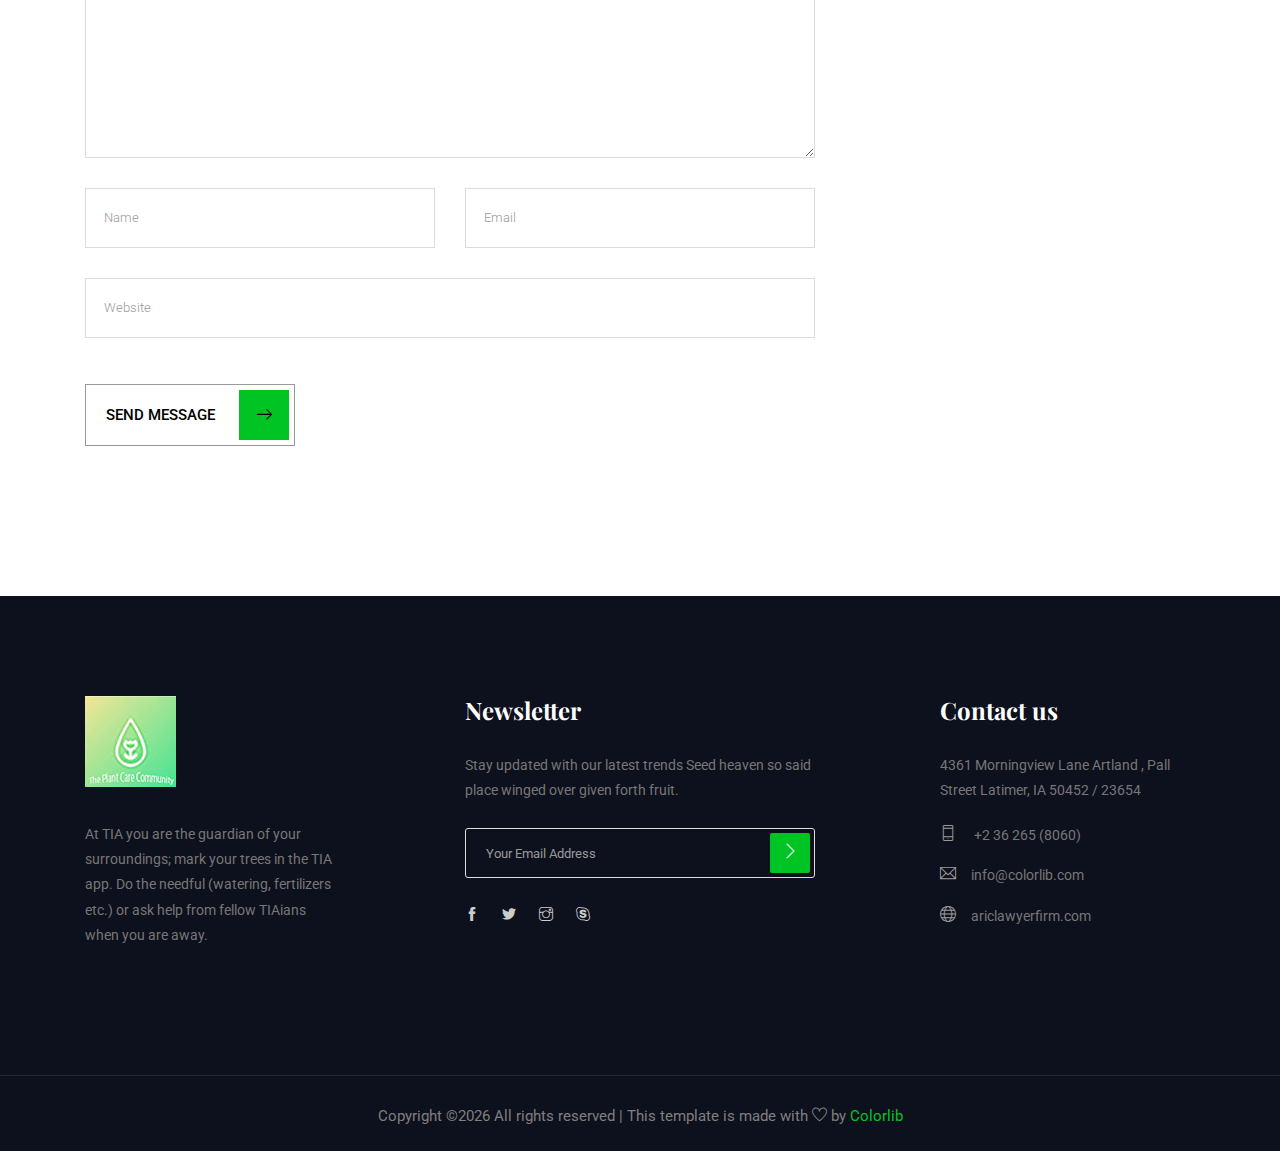
<file: single-blog.html>
<!doctype html>
<html lang="en">

<head>
   <!-- Required meta tags -->
   <meta charset="utf-8">
   <meta name="viewport" content="width=device-width, initial-scale=1, shrink-to-fit=no">
   <title>Plant Care</title>
   <link rel="icon" href="img/favicon.png">
   <!-- Bootstrap CSS -->
   <link rel="stylesheet" href="css/bootstrap.min.css">
   <!-- animate CSS -->
   <link rel="stylesheet" href="css/animate.css">
   <!-- owl carousel CSS -->
   <link rel="stylesheet" href="css/owl.carousel.min.css">
   <!-- themify CSS -->
   <link rel="stylesheet" href="css/themify-icons.css">
   <!-- flaticon CSS -->
   <link rel="stylesheet" href="css/flaticon.css">
   <!-- magnific popup CSS -->
   <link rel="stylesheet" href="css/magnific-popup.css">
   <!-- nice select CSS -->
   <link rel="stylesheet" href="css/nice-select.css">
   <!-- swiper CSS -->
   <link rel="stylesheet" href="css/slick.css">
   <!-- style CSS -->
   <link rel="stylesheet" href="css/style.css">
</head>

<body>
   <!--::header part start::-->
   <header class="main_menu home_menu">
      <div class="container">
         <div class="row align-items-center">
            <div class="col-lg-12">
               <nav class="navbar navbar-expand-lg navbar-light">
                  <a class="navbar-brand" href="index.html"> <img src="img/logo.jpg" alt="logo"> </a>
                  <button class="navbar-toggler" type="button" data-toggle="collapse"
                     data-target="#navbarSupportedContent" aria-controls="navbarSupportedContent" aria-expanded="false"
                     aria-label="Toggle navigation">
                     <span class="ti-menu"></span>
                  </button>

                  <div class="collapse navbar-collapse main-menu-item justify-content-end" id="navbarSupportedContent">
                     <ul class="navbar-nav align-items-center">
                        <li class="nav-item">
                           <a class="nav-link" href="index.html">Home</a>
                        </li>
                        <li class="nav-item">
                           <a class="nav-link" href="about.html">about</a>
                        </li>
                        <li class="nav-item">
                           <a class="nav-link" href="causes.html">Causes</a>
                        </li>

                        <li class="nav-item dropdown">
                           <a class="nav-link dropdown-toggle" href="blog.html" id="navbarDropdown" role="button"
                              data-toggle="dropdown" aria-haspopup="true" aria-expanded="false">
                              Pages
                           </a>
                           <div class="dropdown-menu" aria-labelledby="navbarDropdown">
                              <a class="dropdown-item" href="team.html">team</a>
                              <a class="dropdown-item" href="getinvolved.html">Get Involved</a>
                           </div>
                        </li>
                        <li class="nav-item dropdown">
                           <a class="nav-link dropdown-toggle" href="blog.html" id="navbarDropdown_1" role="button"
                              data-toggle="dropdown" aria-haspopup="true" aria-expanded="false">
                              blog
                           </a>
                           <div class="dropdown-menu" aria-labelledby="navbarDropdown_1">
                              <a class="dropdown-item" href="blog.html">blog</a>
                              <a class="dropdown-item" href="single-blog.html">Single blog</a>
                           </div>
                        </li>

                        <li class="nav-item">
                           <a class="nav-link" href="contact.html">Contact</a>
                        </li>
                        <li class="d-none d-lg-block">
                              <a class="btn_1" href="https://play.google.com/store/apps/details?id=com.tiaorg.tia&ah=TUTl3wuDkdS-sbGCSuByx_1hSyo">Download TIA</a>
                        </li>
                     </ul>
                  </div>
               </nav>
            </div>
         </div>
      </div>
   </header>
   <!-- Header part end-->

   <!-- breadcrumb start-->
   <section class="breadcrumb breadcrumb_bg">
      <div class="container">
         <div class="row">
            <div class="col-lg-12">
               <div class="breadcrumb_iner">
                  <div class="breadcrumb_iner_item text-center">
                     <h2>blog details</h2>
                  </div>
               </div>
            </div>
         </div>
      </div>
   </section>
   <!-- breadcrumb start-->

   <!--================Blog Area =================-->
   <section class="blog_area single-post-area section_padding">
      <div class="container">
         <div class="row">
            <div class="col-lg-8 posts-list">
               <div class="single-post">
                  <div class="feature-img">
                     <img class="img-fluid" src="img/blog/single_blog_1.png" alt="">
                  </div>
                  <div class="blog_details">
                     <h2>Second divided from form fish beast made every of seas
                        all gathered us saying he our
                     </h2>
                     <ul class="blog-info-link mt-3 mb-4">
                        <li><a href="#"><i class="far fa-user"></i> Travel, Lifestyle</a></li>
                        <li><a href="#"><i class="far fa-comments"></i> 03 Comments</a></li>
                     </ul>
                     <p class="excert">
                        MCSE boot camps have its supporters and its detractors. Some people do not understand why you
                        should have to spend money on boot camp when you can get the MCSE study materials yourself at a
                        fraction of the camp price. However, who has the willpower
                     </p>
                     <p>
                        MCSE boot camps have its supporters and its detractors. Some people do not understand why you
                        should have to spend money on boot camp when you can get the MCSE study materials yourself at a
                        fraction of the camp price. However, who has the willpower to actually sit through a
                        self-imposed MCSE training. who has the willpower to actually
                     </p>
                     <div class="quote-wrapper">
                        <div class="quotes">
                           MCSE boot camps have its supporters and its detractors. Some people do not understand why you
                           should have to spend money on boot camp when you can get the MCSE study materials yourself at
                           a fraction of the camp price. However, who has the willpower to actually sit through a
                           self-imposed MCSE training.
                        </div>
                     </div>
                     <p>
                        MCSE boot camps have its supporters and its detractors. Some people do not understand why you
                        should have to spend money on boot camp when you can get the MCSE study materials yourself at a
                        fraction of the camp price. However, who has the willpower
                     </p>
                     <p>
                        MCSE boot camps have its supporters and its detractors. Some people do not understand why you
                        should have to spend money on boot camp when you can get the MCSE study materials yourself at a
                        fraction of the camp price. However, who has the willpower to actually sit through a
                        self-imposed MCSE training. who has the willpower to actually
                     </p>
                  </div>
               </div>
               <div class="navigation-top">
                  <div class="d-sm-flex justify-content-between text-center">
                     <p class="like-info"><span class="align-middle"><i class="far fa-heart"></i></span> Lily and 4
                        people like this</p>
                     <div class="col-sm-4 text-center my-2 my-sm-0">
                        <!-- <p class="comment-count"><span class="align-middle"><i class="far fa-comment"></i></span> 06 Comments</p> -->
                     </div>
                     <ul class="social-icons">
                        <li><a href="#"><i class="fab fa-facebook-f"></i></a></li>
                        <li><a href="#"><i class="fab fa-twitter"></i></a></li>
                        <li><a href="#"><i class="fab fa-dribbble"></i></a></li>
                        <li><a href="#"><i class="fab fa-behance"></i></a></li>
                     </ul>
                  </div>
                  <div class="navigation-area">
                     <div class="row">
                        <div
                           class="col-lg-6 col-md-6 col-12 nav-left flex-row d-flex justify-content-start align-items-center">
                           <div class="thumb">
                              <a href="#">
                                 <img class="img-fluid" src="img/post/preview.png" alt="">
                              </a>
                           </div>
                           <div class="arrow">
                              <a href="#">
                                 <span class="lnr text-white ti-arrow-left"></span>
                              </a>
                           </div>
                           <div class="detials">
                              <p>Prev Post</p>
                              <a href="#">
                                 <h4>Space The Final Frontier</h4>
                              </a>
                           </div>
                        </div>
                        <div
                           class="col-lg-6 col-md-6 col-12 nav-right flex-row d-flex justify-content-end align-items-center">
                           <div class="detials">
                              <p>Next Post</p>
                              <a href="#">
                                 <h4>Telescopes 101</h4>
                              </a>
                           </div>
                           <div class="arrow">
                              <a href="#">
                                 <span class="lnr text-white ti-arrow-right"></span>
                              </a>
                           </div>
                           <div class="thumb">
                              <a href="#">
                                 <img class="img-fluid" src="img/post/next.png" alt="">
                              </a>
                           </div>
                        </div>
                     </div>
                  </div>
               </div>
               <div class="blog-author">
                  <div class="media align-items-center">
                     <img src="img/blog/author.png" alt="">
                     <div class="media-body">
                        <a href="#">
                           <h4>Harvard milan</h4>
                        </a>
                        <p>Second divided from form fish beast made. Every of seas all gathered use saying you're, he
                           our dominion twon Second divided from</p>
                     </div>
                  </div>
               </div>
               <div class="comments-area">
                  <h4>05 Comments</h4>
                  <div class="comment-list">
                     <div class="single-comment justify-content-between d-flex">
                        <div class="user justify-content-between d-flex">
                           <div class="thumb">
                              <img src="img/comment/comment_1.png" alt="">
                           </div>
                           <div class="desc">
                              <p class="comment">
                                 Multiply sea night grass fourth day sea lesser rule open subdue female fill which them
                                 Blessed, give fill lesser bearing multiply sea night grass fourth day sea lesser
                              </p>
                              <div class="d-flex justify-content-between">
                                 <div class="d-flex align-items-center">
                                    <h5>
                                       <a href="#">Emilly Blunt</a>
                                    </h5>
                                    <p class="date">December 4, 2017 at 3:12 pm </p>
                                 </div>
                                 <div class="reply-btn">
                                    <a href="#" class="btn-reply text-uppercase">reply</a>
                                 </div>
                              </div>
                           </div>
                        </div>
                     </div>
                  </div>
                  <div class="comment-list">
                     <div class="single-comment justify-content-between d-flex">
                        <div class="user justify-content-between d-flex">
                           <div class="thumb">
                              <img src="img/comment/comment_2.png" alt="">
                           </div>
                           <div class="desc">
                              <p class="comment">
                                 Multiply sea night grass fourth day sea lesser rule open subdue female fill which them
                                 Blessed, give fill lesser bearing multiply sea night grass fourth day sea lesser
                              </p>
                              <div class="d-flex justify-content-between">
                                 <div class="d-flex align-items-center">
                                    <h5>
                                       <a href="#">Emilly Blunt</a>
                                    </h5>
                                    <p class="date">December 4, 2017 at 3:12 pm </p>
                                 </div>
                                 <div class="reply-btn">
                                    <a href="#" class="btn-reply text-uppercase">reply</a>
                                 </div>
                              </div>
                           </div>
                        </div>
                     </div>
                  </div>
                  <div class="comment-list">
                     <div class="single-comment justify-content-between d-flex">
                        <div class="user justify-content-between d-flex">
                           <div class="thumb">
                              <img src="img/comment/comment_3.png" alt="">
                           </div>
                           <div class="desc">
                              <p class="comment">
                                 Multiply sea night grass fourth day sea lesser rule open subdue female fill which them
                                 Blessed, give fill lesser bearing multiply sea night grass fourth day sea lesser
                              </p>
                              <div class="d-flex justify-content-between">
                                 <div class="d-flex align-items-center">
                                    <h5>
                                       <a href="#">Emilly Blunt</a>
                                    </h5>
                                    <p class="date">December 4, 2017 at 3:12 pm </p>
                                 </div>
                                 <div class="reply-btn">
                                    <a href="#" class="btn-reply text-uppercase">reply</a>
                                 </div>
                              </div>
                           </div>
                        </div>
                     </div>
                  </div>
               </div>
               <div class="comment-form">
                  <h4>Leave a Reply</h4>
                  <form class="form-contact comment_form" action="#" id="commentForm">
                     <div class="row">
                        <div class="col-12">
                           <div class="form-group">
                              <textarea class="form-control w-100" name="comment" id="comment" cols="30" rows="9"
                                 placeholder="Write Comment"></textarea>
                           </div>
                        </div>
                        <div class="col-sm-6">
                           <div class="form-group">
                              <input class="form-control" name="name" id="name" type="text" placeholder="Name">
                           </div>
                        </div>
                        <div class="col-sm-6">
                           <div class="form-group">
                              <input class="form-control" name="email" id="email" type="email" placeholder="Email">
                           </div>
                        </div>
                        <div class="col-12">
                           <div class="form-group">
                              <input class="form-control" name="website" id="website" type="text" placeholder="Website">
                           </div>
                        </div>
                     </div>
                     <div class="form-group mt-3">
                        <button type="submit" class="button button-contactForm btn_1">Send Message <i class="flaticon-right-arrow"></i> </button>
                      </div>
                  </form>
               </div>
            </div>
            <div class="col-lg-4">
               <div class="blog_right_sidebar">
                  <aside class="single_sidebar_widget search_widget">
                     <form action="#">
                        <div class="form-group">
                           <div class="input-group mb-3">
                              <input type="text" class="form-control" placeholder='Search Keyword'
                                 onfocus="this.placeholder = ''" onblur="this.placeholder = 'Search Keyword'">
                              <div class="input-group-append">
                                 <button class="btn" type="button"><i class="ti-search"></i></button>
                              </div>
                           </div>
                        </div>
                        <button class="button rounded-0 primary-bg text-white w-100 btn_1" type="submit">Search</button>
                     </form>
                  </aside>
                  <aside class="single_sidebar_widget post_category_widget">
                     <h4 class="widget_title">Category</h4>
                     <ul class="list cat-list">
                        <li>
                           <a href="#" class="d-flex">
                              <p>Resaurant food</p>
                              <p>(37)</p>
                           </a>
                        </li>
                        <li>
                           <a href="#" class="d-flex">
                              <p>Travel news</p>
                              <p>(10)</p>
                           </a>
                        </li>
                        <li>
                           <a href="#" class="d-flex">
                              <p>Modern technology</p>
                              <p>(03)</p>
                           </a>
                        </li>
                        <li>
                           <a href="#" class="d-flex">
                              <p>Product</p>
                              <p>(11)</p>
                           </a>
                        </li>
                        <li>
                           <a href="#" class="d-flex">
                              <p>Inspiration</p>
                              <p>(21)</p>
                           </a>
                        </li>
                        <li>
                           <a href="#" class="d-flex">
                              <p>Health Care</p>
                              <p>(21)</p>
                           </a>
                        </li>
                     </ul>
                  </aside>
                  <aside class="single_sidebar_widget popular_post_widget">
                     <h3 class="widget_title">Recent Post</h3>
                     <div class="media post_item">
                        <img src="img/post/post_1.png" alt="post">
                        <div class="media-body">
                           <a href="single-blog.html">
                              <h3>From life was you fish...</h3>
                           </a>
                           <p>January 12, 2019</p>
                        </div>
                     </div>
                     <div class="media post_item">
                        <img src="img/post/post_2.png" alt="post">
                        <div class="media-body">
                           <a href="single-blog.html">
                              <h3>The Amazing Hubble</h3>
                           </a>
                           <p>02 Hours ago</p>
                        </div>
                     </div>
                     <div class="media post_item">
                        <img src="img/post/post_3.png" alt="post">
                        <div class="media-body">
                           <a href="single-blog.html">
                              <h3>Astronomy Or Astrology</h3>
                           </a>
                           <p>03 Hours ago</p>
                        </div>
                     </div>
                     <div class="media post_item">
                        <img src="img/post/post_4.png" alt="post">
                        <div class="media-body">
                           <a href="single-blog.html">
                              <h3>Asteroids telescope</h3>
                           </a>
                           <p>01 Hours ago</p>
                        </div>
                     </div>
                  </aside>
                  <aside class="single_sidebar_widget tag_cloud_widget">
                     <h4 class="widget_title">Tag Clouds</h4>
                     <ul class="list">
                        <li>
                           <a href="#">project</a>
                        </li>
                        <li>
                           <a href="#">love</a>
                        </li>
                        <li>
                           <a href="#">technology</a>
                        </li>
                        <li>
                           <a href="#">travel</a>
                        </li>
                        <li>
                           <a href="#">restaurant</a>
                        </li>
                        <li>
                           <a href="#">life style</a>
                        </li>
                        <li>
                           <a href="#">design</a>
                        </li>
                        <li>
                           <a href="#">illustration</a>
                        </li>
                     </ul>
                  </aside>
                  <aside class="single_sidebar_widget instagram_feeds">
                     <h4 class="widget_title">Instagram Feeds</h4>
                     <ul class="instagram_row flex-wrap">
                        <li>
                           <a href="#">
                              <img class="img-fluid" src="img/post/post_5.png" alt="">
                           </a>
                        </li>
                        <li>
                           <a href="#">
                              <img class="img-fluid" src="img/post/post_6.png" alt="">
                           </a>
                        </li>
                        <li>
                           <a href="#">
                              <img class="img-fluid" src="img/post/post_7.png" alt="">
                           </a>
                        </li>
                        <li>
                           <a href="#">
                              <img class="img-fluid" src="img/post/post_8.png" alt="">
                           </a>
                        </li>
                        <li>
                           <a href="#">
                              <img class="img-fluid" src="img/post/post_9.png" alt="">
                           </a>
                        </li>
                        <li>
                           <a href="#">
                              <img class="img-fluid" src="img/post/post_10.png" alt="">
                           </a>
                        </li>
                     </ul>
                  </aside>
                  <aside class="single_sidebar_widget newsletter_widget">
                     <h4 class="widget_title">Newsletter</h4>
                     <form action="#">
                        <div class="form-group">
                           <input type="email" class="form-control" onfocus="this.placeholder = ''"
                              onblur="this.placeholder = 'Enter email'" placeholder='Enter email' required>
                        </div>
                        <button class="button rounded-0 primary-bg text-white w-100 btn_1"
                           type="submit">Subscribe</button>
                     </form>
                  </aside>
               </div>
            </div>
         </div>
      </div>
   </section>
   <!--================Blog Area end =================-->

   <!-- footer part start-->
   <footer class="footer-area">
      <div class="container">
         <div class="row justify-content-between">
            <div class="col-sm-6 col-md-4 col-xl-3">
               <div class="single-footer-widget footer_1">
                  <a href="index.html"> <img src="img/logo.jpg" alt=""> </a>
                  <p>At TIA you are the guardian of your surroundings; mark your trees in the TIA app. 
                        Do the needful (watering, fertilizers etc.) or ask help from fellow TIAians when you are away.
                    </p>
               </div>
            </div>
            <div class="col-sm-6 col-md-4 col-xl-4">
               <div class="single-footer-widget footer_2">
                  <h4>Newsletter</h4>
                  <p>Stay updated with our latest trends Seed heaven so said place winged over given forth fruit.
                  </p>
                  <div class="form-wrap" id="mc_embed_signup">
                     <form target="_blank"
                        action="https://spondonit.us12.list-manage.com/subscribe/post?u=1462626880ade1ac87bd9c93a&amp;id=92a4423d01"
                        method="get" class="form-inline">
                        <input class="form-control" name="EMAIL" placeholder="Your Email Address"
                           onfocus="this.placeholder = ''" onblur="this.placeholder = 'Your Email Address '" required=""
                           type="email">
                        <button class="btn btn-default text-uppercase"><i class="ti-angle-right"></i></button>
                        <div style="position: absolute; left: -5000px;">
                           <input name="b_36c4fd991d266f23781ded980_aefe40901a" tabindex="-1" value="" type="text">
                        </div>

                        <div class="info"></div>
                     </form>
                  </div>
                  <div class="social_icon">
                     <a href="#"> <i class="ti-facebook"></i> </a>
                     <a href="#"> <i class="ti-twitter-alt"></i> </a>
                     <a href="#"> <i class="ti-instagram"></i> </a>
                     <a href="#"> <i class="ti-skype"></i> </a>
                  </div>
               </div>
            </div>
            <div class="col-xl-3 col-sm-6 col-md-4">
               <div class="single-footer-widget footer_2">
                  <h4>Contact us</h4>
                  <p>4361 Morningview Lane Artland , Pall Street
                     Latimer, IA 50452 / 23654</p>
                  <div class="contact_info">
                     <p><span class="ti-mobile"></span> +2 36 265 (8060)</p>
                     <p><span class="ti-email"></span>info@colorlib.com </p>
                     <p><span class="ti-world"></span>ariclawyerfirm.com </p>
                  </div>
               </div>
            </div>
         </div>
      </div>
      <div class="container-fluid">
         <div class="row">
            <div class="col-lg-12">
               <div class="copyright_part_text text-center">
                  <div class="row">
                     <div class="col-lg-12">
                        <p class="footer-text m-0"><!-- Link back to Colorlib can't be removed. Template is licensed under CC BY 3.0. -->
Copyright &copy;<script>document.write(new Date().getFullYear());</script> All rights reserved | This template is made with <i class="ti-heart" aria-hidden="true"></i> by <a href="https://colorlib.com" target="_blank">Colorlib</a>
<!-- Link back to Colorlib can't be removed. Template is licensed under CC BY 3.0. --></p>
                     </div>
                  </div>
               </div>
            </div>
         </div>
      </div>
   </footer>
   <!-- footer part end-->

   <!-- jquery plugins here-->

   <script src="js/jquery-1.12.1.min.js"></script>
   <!-- popper js -->
   <script src="js/popper.min.js"></script>
   <!-- bootstrap js -->
   <script src="js/bootstrap.min.js"></script>
   <!-- easing js -->
   <script src="js/jquery.magnific-popup.js"></script>
   <!-- swiper js -->
   <script src="js/swiper.min.js"></script>
   <script src="js/wow.min.js"></script>
   <script src="js/jquery.smooth-scroll.min.js"></script>
   <!-- swiper js -->
   <script src="js/masonry.pkgd.js"></script>
   <!-- particles js -->
   <script src="js/owl.carousel.min.js"></script>
   <script src="js/jquery.nice-select.min.js"></script>
   <!-- swiper js -->
   <script src="js/slick.min.js"></script>
   <script src="js/jquery.counterup.min.js"></script>
   <script src="js/waypoints.min.js"></script>
   <!-- contact js -->
   <script src="js/jquery.ajaxchimp.min.js"></script>
   <script src="js/jquery.form.js"></script>
   <script src="js/jquery.validate.min.js"></script>
   <script src="js/mail-script.js"></script>
   <script src="js/contact.js"></script>
   <!-- custom js -->
   <script src="js/custom.js"></script>
</body>

</html>
</file>
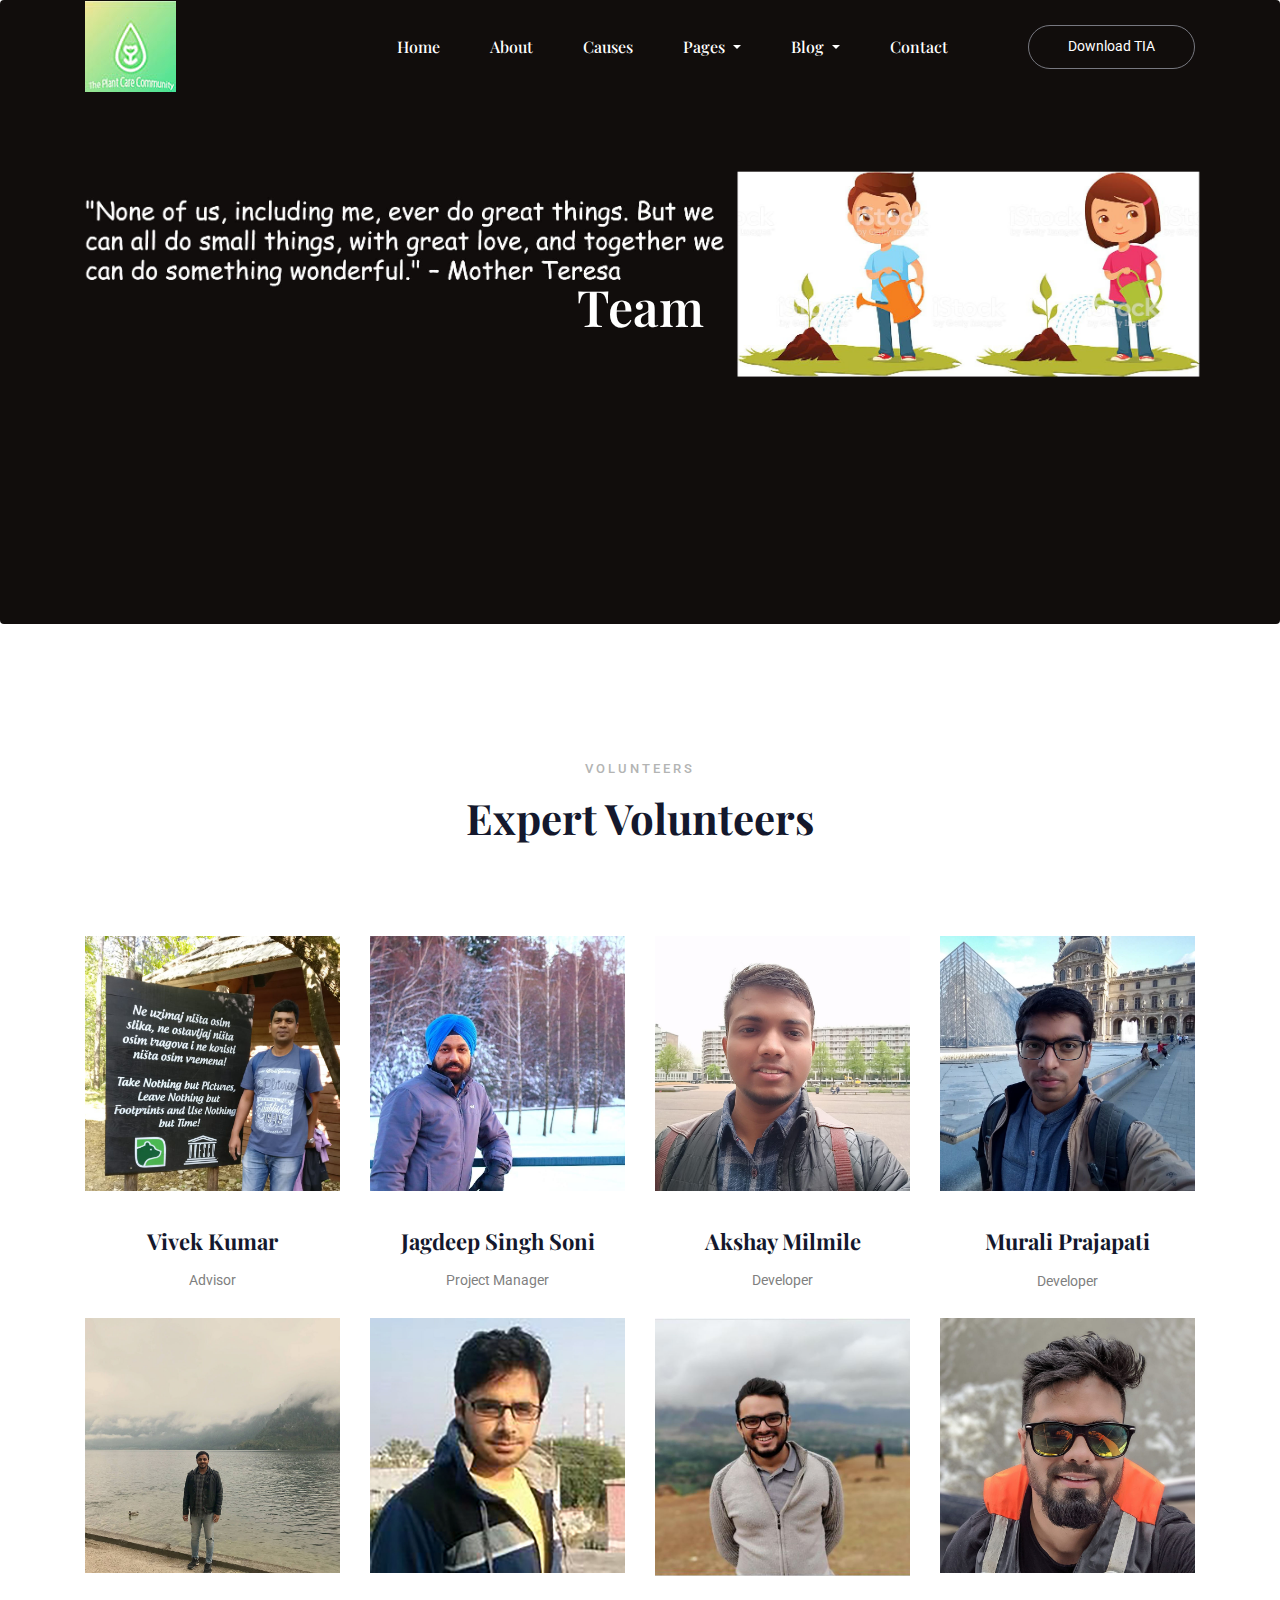
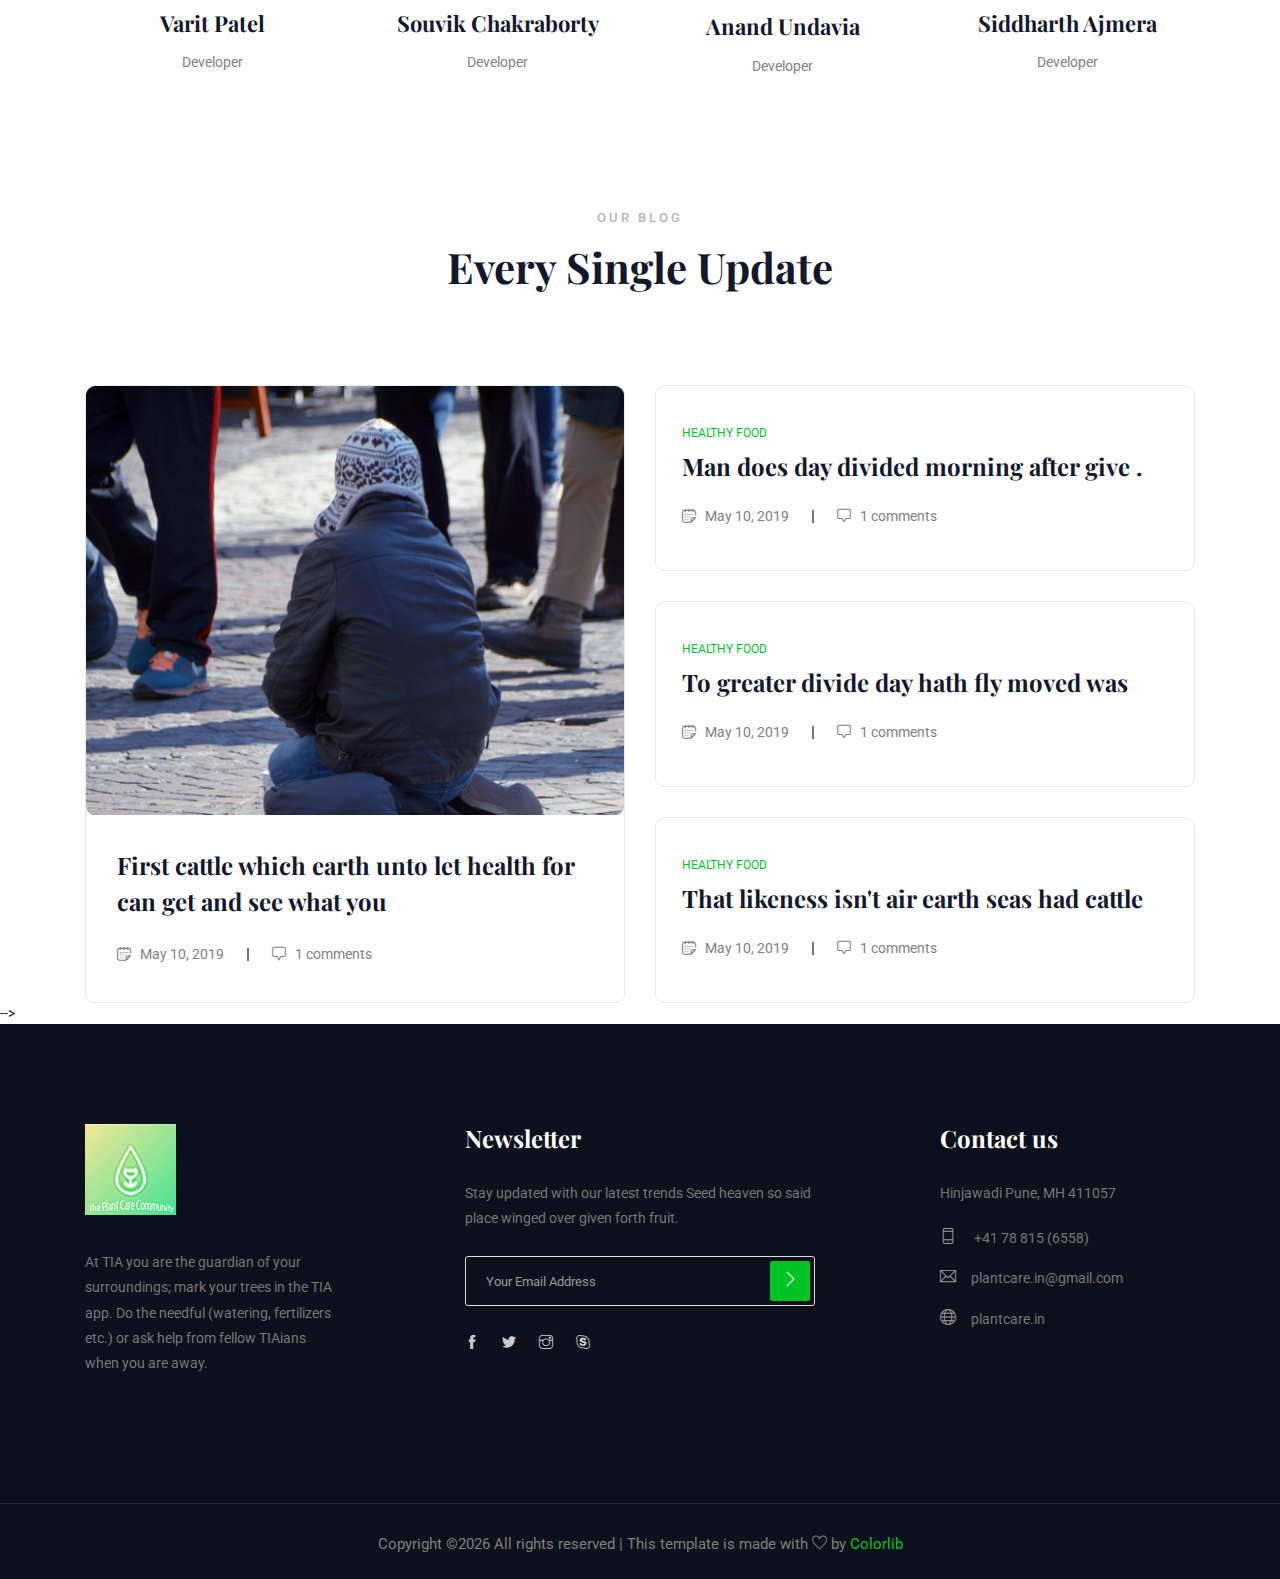
<file: team.html>
<!doctype html>
<html lang="en">

<head>
    <!-- Required meta tags -->
    <meta charset="utf-8">
    <meta name="viewport" content="width=device-width, initial-scale=1, shrink-to-fit=no">
    <title>Plant Care</title>
    <link rel="icon" href="img/favicon.png">
    <!-- Bootstrap CSS -->
    <link rel="stylesheet" href="css/bootstrap.min.css">
    <!-- animate CSS -->
    <link rel="stylesheet" href="css/animate.css">
    <!-- owl carousel CSS -->
    <link rel="stylesheet" href="css/owl.carousel.min.css">
    <!-- themify CSS -->
    <link rel="stylesheet" href="css/themify-icons.css">
    <!-- flaticon CSS -->
    <link rel="stylesheet" href="css/flaticon.css">
    <!-- magnific popup CSS -->
    <link rel="stylesheet" href="css/magnific-popup.css">
    <!-- nice select CSS -->
    <link rel="stylesheet" href="css/nice-select.css">
    <!-- swiper CSS -->
    <link rel="stylesheet" href="css/slick.css">
    <!-- style CSS -->
    <link rel="stylesheet" href="css/style.css">
</head>

<body>
    <!--::header part start::-->
    <header class="main_menu home_menu">
        <div class="container">
            <div class="row align-items-center">
                <div class="col-lg-12">
                    <nav class="navbar navbar-expand-lg navbar-light">
                        <a class="navbar-brand" href="index.html"> <img src="img/logo.jpg" alt="logo"> </a>
                        <button class="navbar-toggler" type="button" data-toggle="collapse"
                            data-target="#navbarSupportedContent" aria-controls="navbarSupportedContent"
                            aria-expanded="false" aria-label="Toggle navigation">
                            <span class="ti-menu"></span>
                        </button>

                        <div class="collapse navbar-collapse main-menu-item justify-content-end"
                            id="navbarSupportedContent">
                            <ul class="navbar-nav align-items-center">
                                <li class="nav-item">
                                    <a class="nav-link" href="index.html">Home</a>
                                </li>
                                <li class="nav-item">
                                    <a class="nav-link" href="about.html">about</a>
                                </li>
                                <li class="nav-item">
                                    <a class="nav-link" href="causes.html">Causes</a>
                                </li>

                                <li class="nav-item dropdown">
                                    <a class="nav-link dropdown-toggle" href="blog.html" id="navbarDropdown"
                                        role="button" data-toggle="dropdown" aria-haspopup="true" aria-expanded="false">
                                        Pages
                                    </a>
                                    <div class="dropdown-menu" aria-labelledby="navbarDropdown">
                                        <a class="dropdown-item" href="team.html">team</a>
                                        <a class="dropdown-item" href="getinvolved.html">Get Involved</a>
                                    </div>
                                </li>
                                <li class="nav-item dropdown">
                                    <a class="nav-link dropdown-toggle" href="blog.html" id="navbarDropdown_1"
                                        role="button" data-toggle="dropdown" aria-haspopup="true" aria-expanded="false">
                                        blog
                                    </a>
                                    <div class="dropdown-menu" aria-labelledby="navbarDropdown_1">
                                        <a class="dropdown-item" href="blog.html">blog</a>
                                        <a class="dropdown-item" href="single-blog.html">Single blog</a>
                                    </div>
                                </li>

                                <li class="nav-item">
                                    <a class="nav-link" href="contact.html">Contact</a>
                                </li>
                                <li class="d-none d-lg-block">
                                        <a class="btn_1" href="https://play.google.com/store/apps/details?id=com.tiaorg.tia&ah=TUTl3wuDkdS-sbGCSuByx_1hSyo">Download TIA</a>
                                </li>
                            </ul>
                        </div>
                    </nav>
                </div>
            </div>
        </div>
    </header>
    <!-- Header part end-->

    <!-- breadcrumb start-->
    <section class="breadcrumb breadcrumb_bg">
        <div class="container">
            <div class="row">
                <div class="col-lg-12">
                    <div class="breadcrumb_iner">
                        <div class="breadcrumb_iner_item text-center">
                            <h2>team</h2>
                        </div>
                    </div>
                </div>
            </div>
        </div>
    </section>
    <!-- breadcrumb start-->

    <!--::volunteers_part start::-->
    <section class="volunteers_part padding_top single_page_volunteers">
        <div class="container">
            <div class="row justify-content-center">
                <div class="col-xl-8">
                    <div class="section_tittle text-center">
                        <p>volunteers</p>
                        <h2>Expert Volunteers</h2>
                    </div>
                </div>
            </div>
            <div class="row">
                <div class="col-sm-6 col-lg-3">
                    <div class="single_blog_item">
                        <div class="single_blog_img">
                            <img src="img/volunteers/Vivek.jpg" alt="doctor">
                            <div class="social_icon">
                                <a href="#"> <i class="ti-facebook"></i> </a>
                                <a href="#"> <i class="ti-twitter-alt"></i> </a>
                                <a href="#"> <i class="ti-instagram"></i> </a>
                                <a href="#"> <i class="ti-skype"></i> </a>
                            </div>
                        </div>
                        <div class="single_text">
                            <div class="single_blog_text">
                                <h3>Vivek Kumar</h3>
                                <p>Advisor</p>
                            </div>
                        </div>
                    </div>
                </div>
                <div class="col-sm-6 col-lg-3">
                    <div class="single_blog_item">
                        <div class="single_blog_img">
                            <img src="img/volunteers/jagdeep.jpg" alt="doctor">
                            <div class="social_icon">
                                <a href="#"> <i class="ti-facebook"></i> </a>
                                <a href="#"> <i class="ti-twitter-alt"></i> </a>
                                <a href="#"> <i class="ti-instagram"></i> </a>
                                <a href="#"> <i class="ti-skype"></i> </a>
                            </div>
                        </div>
                        <div class="single_text">
                            <div class="single_blog_text">
                                <h3>Jagdeep Singh Soni</h3>
                                <p>Project Manager</p>
                            </div>
                        </div>
                    </div>
                </div>
                <div class="col-sm-6 col-lg-3">
                    <div class="single_blog_item">
                        <div class="single_blog_img">
                            <img src="img/volunteers/Akshay_Milmile.jpg" alt="doctor">
                            <div class="social_icon">
                                <a href="#"> <i class="ti-facebook"></i> </a>
                                <a href="#"> <i class="ti-twitter-alt"></i> </a>
                                <a href="#"> <i class="ti-instagram"></i> </a>
                                <a href="#"> <i class="ti-skype"></i> </a>
                            </div>
                        </div>
                        <div class="single_text">
                            <div class="single_blog_text">
                                <h3>Akshay Milmile</h3>
                                <p>Developer</p>
                            </div>
                        </div>
                    </div>
                </div>
                <div class="col-sm-6 col-lg-3">
                    <div class="single_blog_item">
                        <div class="single_blog_img">
                            <img src="img/volunteers/Murali.jpg" alt="doctor">
                            <div class="social_icon">
                                <a href="#"> <i class="ti-facebook"></i> </a>
                                <a href="#"> <i class="ti-twitter-alt"></i> </a>
                                <a href="#"> <i class="ti-instagram"></i> </a>
                                <a href="#"> <i class="ti-skype"></i> </a>
                            </div>
                        </div>
                        <div class="single_text">
                            <div class="single_blog_text">
                                <h3>Murali Prajapati</h3>
                                <p>Developer</p>
                            </div>
                        </div>
                    </div>
                </div>
                <div class="col-sm-6 col-lg-3">
                    <div class="single_blog_item">
                        <div class="single_blog_img">
                            <img src="img/volunteers/varit.jpg" alt="doctor">
                            <div class="social_icon">
                                <a href="#"> <i class="ti-facebook"></i> </a>
                                <a href="#"> <i class="ti-twitter-alt"></i> </a>
                                <a href="#"> <i class="ti-instagram"></i> </a>
                                <a href="#"> <i class="ti-skype"></i> </a>
                            </div>
                        </div>
                        <div class="single_text">
                            <div class="single_blog_text">
                                <h3>Varit Patel</h3>
                                <p>Developer</p>
                            </div>
                        </div>
                    </div>
                </div>
                <div class="col-sm-6 col-lg-3">
                    <div class="single_blog_item">
                        <div class="single_blog_img">
                            <img src="img/volunteers/Souvik_Chakraborty.jpg" alt="doctor">
                            <div class="social_icon">
                                <a href="#"> <i class="ti-facebook"></i> </a>
                                <a href="#"> <i class="ti-twitter-alt"></i> </a>
                                <a href="#"> <i class="ti-instagram"></i> </a>
                                <a href="#"> <i class="ti-skype"></i> </a>
                            </div>
                        </div>
                        <div class="single_text">
                            <div class="single_blog_text">
                                <h3>Souvik Chakraborty</h3>
                                <p>Developer</p>
                            </div>
                        </div>
                    </div>
                </div>
                <div class="col-sm-6 col-lg-3">
                    <div class="single_blog_item">
                        <div class="single_blog_img">
                            <img src="img/volunteers/Anand_Undavia.jpg" alt="doctor">
                            <div class="social_icon">
                                <a href="#"> <i class="ti-facebook"></i> </a>
                                <a href="#"> <i class="ti-twitter-alt"></i> </a>
                                <a href="#"> <i class="ti-instagram"></i> </a>
                                <a href="#"> <i class="ti-skype"></i> </a>
                            </div>
                        </div>
                        <div class="single_text">
                            <div class="single_blog_text">
                                <h3>Anand Undavia</h3>
                                <p>Developer</p>
                            </div>
                        </div>
                    </div>
                </div>
                <div class="col-sm-6 col-lg-3">
                    <div class="single_blog_item">
                        <div class="single_blog_img">
                            <img src="img/volunteers/Siddharth_Ajmera.jpg" alt="doctor">
                            <div class="social_icon">
                                <a href="#"> <i class="ti-facebook"></i> </a>
                                <a href="#"> <i class="ti-twitter-alt"></i> </a>
                                <a href="#"> <i class="ti-instagram"></i> </a>
                                <a href="#"> <i class="ti-skype"></i> </a>
                            </div>
                        </div>
                        <div class="single_text">
                            <div class="single_blog_text">
                                <h3>Siddharth Ajmera</h3>
                                <p>Developer</p>
                            </div>
                        </div>
                    </div>
                </div>
            </div>
        </div>
    </section>
    <!--::volunteers_part end::-->

    <!--::blog_part start::-->
    <section class="blog_part">
        <div class="container">
            <div class="row justify-content-center">
                <div class="col-xl-8">
                    <div class="section_tittle text-center">
                        <p>OUr blog</p>
                        <h2>Every Single Update</h2>
                    </div>
                </div>
            </div>
            <div class="row">
                <div class="col-lg-6">
                    <div class="single_blog">
                        <div class="appartment_img">
                            <img src="img/blog_1.png" alt="">
                        </div>
                        <div class="single_appartment_content">
                            <a href="blog.html">
                                <h4>First cattle which earth unto let health for
                                    can get and see what you
                                </h4>
                            </a>
                            <ul class="list-unstyled">
                                <li><a href=""> <span class="flaticon-calendar"></span> </a> May 10, 2019</li>
                                <li><a href=""> <span class="flaticon-comment"></span> </a> 1 comments</li>
                            </ul>
                        </div>
                    </div>
                </div>
                <div class="col-lg-6">
                    <div class="right_single_blog">
                        <div class="single_blog">
                            <div class="media">
                                <div class="media-body align-self-center">
                                    <p><a href="#">healthy food</a></p>
                                    <a href="blog.html">
                                        <h5 class="mt-0"> Man does day divided morning after give .</h5>
                                    </a>
                                    <ul class="list-unstyled">
                                        <li><a href=""> <span class="flaticon-calendar"></span> </a> May 10, 2019</li>
                                        <li><a href=""> <span class="flaticon-comment"></span> </a> 1 comments</li>
                                    </ul>
                                </div>
                            </div>
                        </div>
                        <div class="single_blog">
                            <div class="media">
                                <div class="media-body align-self-center">
                                    <p><a href="#">healthy food</a></p>
                                    <a href="blog.html">
                                        <h5 class="mt-0"> To greater divide day hath fly moved was </h5>
                                    </a>
                                    <ul class="list-unstyled">
                                        <li><a href=""> <span class="flaticon-calendar"></span> </a> May 10, 2019</li>
                                        <li><a href=""> <span class="flaticon-comment"></span> </a> 1 comments</li>
                                    </ul>
                                </div>
                            </div>
                        </div>
                        <div class="single_blog">
                            <div class="media">
                                <div class="media-body align-self-center">
                                    <p><a href="#">healthy food</a></p>
                                    <a href="blog.html">
                                        <h5 class="mt-0"> That likeness isn't air earth seas had cattle </h5>
                                    </a>
                                    <ul class="list-unstyled">
                                        <li><a href=""> <span class="flaticon-calendar"></span> </a> May 10, 2019</li>
                                        <li><a href=""> <span class="flaticon-comment"></span> </a> 1 comments</li>
                                    </ul>
                                </div>
                            </div>
                        </div>
                    </div>
                </div>
            </div>
        </div>
    </section>
    <!--::blog_part end::-->

   <!-- ::our client part start::-->
  <!--   <section class="client_part section_padding">
        <div class="container">
            <div class="row justify-content-center">
                <div class="col-xl-8">
                    <div class="section_tittle text-center">
                        <p>OUr Client</p>
                        <h2>Worldwide Partners</h2>
                    </div>
                </div>
            </div>
            <!-- <div class="row align-items-center">
                <div class="col-lg-12">
                    <div class="client_logo owl-carousel">
                        <div class="single_client_logo">
                            <img src="img/client_logo/Logo_1.png" alt="">
                        </div>
                        <div class="single_client_logo">
                            <img src="img/client_logo/Logo_2.png" alt="">
                        </div>
                        <div class="single_client_logo">
                            <img src="img/client_logo/Logo_3.png" alt="">
                        </div>
                        <div class="single_client_logo">
                            <img src="img/client_logo/Logo_4.png" alt="">
                        </div>
                        <div class="single_client_logo">
                            <img src="img/client_logo/Logo_5.png" alt="">
                        </div> -->
                    </div>
                </div>
            </div>
        </div>
    </section> -->
    <!--::our client part end::

    <!-- footer part start-->
    <footer class="footer-area">
        <div class="container">
            <div class="row justify-content-between">
                <div class="col-sm-6 col-md-4 col-xl-3">
                    <div class="single-footer-widget footer_1">
                        <a href="index.html"> <img src="img/logo.jpg" alt=""> </a>
                        <p>At TIA you are the guardian of your surroundings; mark your trees in the TIA app. 
                                Do the needful (watering, fertilizers etc.) or ask help from fellow TIAians when you are away.
                            </p>
                    </div>
                </div>
                <div class="col-sm-6 col-md-4 col-xl-4">
                    <div class="single-footer-widget footer_2">
                        <h4>Newsletter</h4>
                        <p>Stay updated with our latest trends Seed heaven so said place winged over given forth fruit.
                        </p>
                        <div class="form-wrap" id="mc_embed_signup">
                            <form target="_blank"
                                action="https://spondonit.us12.list-manage.com/subscribe/post?u=1462626880ade1ac87bd9c93a&amp;id=92a4423d01"
                                method="get" class="form-inline">
                                <input class="form-control" name="EMAIL" placeholder="Your Email Address"
                                    onfocus="this.placeholder = ''" onblur="this.placeholder = 'Your Email Address '"
                                    required="" type="email">
                                <button class="btn btn-default text-uppercase"><i class="ti-angle-right"></i></button>
                                <div style="position: absolute; left: -5000px;">
                                    <input name="b_36c4fd991d266f23781ded980_aefe40901a" tabindex="-1" value=""
                                        type="text">
                                </div>

                                <div class="info"></div>
                            </form>
                        </div>
                        <div class="social_icon">
                            <a href="#"> <i class="ti-facebook"></i> </a>
                            <a href="#"> <i class="ti-twitter-alt"></i> </a>
                            <a href="#"> <i class="ti-instagram"></i> </a>
                            <a href="#"> <i class="ti-skype"></i> </a>
                        </div>
                    </div>
                </div>
                <div class="col-xl-3 col-sm-6 col-md-4">
                    <div class="single-footer-widget footer_2">
                        <h4>Contact us</h4>
                        <p>Hinjawadi
                            Pune, MH 411057</p>
                        <div class="contact_info">
                            <p><span class="ti-mobile"></span> +41 78 815 (6558)</p>
                            <p><span class="ti-email"></span>plantcare.in@gmail.com </p>
                            <p><span class="ti-world"></span>plantcare.in </p>
                        </div>
                    </div>
                </div>
            </div>
        </div>
        <div class="container-fluid">
            <div class="row">
                <div class="col-lg-12">
                    <div class="copyright_part_text text-center">
                        <div class="row">
                            <div class="col-lg-12">
                                <p class="footer-text m-0"><!-- Link back to Colorlib can't be removed. Template is licensed under CC BY 3.0. -->
Copyright &copy;<script>document.write(new Date().getFullYear());</script> All rights reserved | This template is made with <i class="ti-heart" aria-hidden="true"></i> by <a href="https://colorlib.com" target="_blank">Colorlib</a>
<!-- Link back to Colorlib can't be removed. Template is licensed under CC BY 3.0. --></p>
                            </div>
                        </div>
                    </div>
                </div>
            </div>
        </div>
    </footer>
    <!-- footer part end-->

    <!-- jquery plugins here-->

    <script src="js/jquery-1.12.1.min.js"></script>
    <!-- popper js -->
    <script src="js/popper.min.js"></script>
    <!-- bootstrap js -->
    <script src="js/bootstrap.min.js"></script>
    <!-- easing js -->
    <script src="js/jquery.magnific-popup.js"></script>
    <!-- swiper js -->
    <script src="js/swiper.min.js"></script>
    <script src="js/wow.min.js"></script>
    <script src="js/jquery.smooth-scroll.min.js"></script>
    <!-- swiper js -->
    <script src="js/masonry.pkgd.js"></script>
    <!-- particles js -->
    <script src="js/owl.carousel.min.js"></script>
    <script src="js/jquery.nice-select.min.js"></script>
    <!-- swiper js -->
    <script src="js/slick.min.js"></script>
    <script src="js/jquery.counterup.min.js"></script>
    <script src="js/waypoints.min.js"></script>
    <!-- contact js -->
    <script src="js/jquery.ajaxchimp.min.js"></script>
    <script src="js/jquery.form.js"></script>
    <script src="js/jquery.validate.min.js"></script>
    <script src="js/mail-script.js"></script>
    <script src="js/contact.js"></script>
    <!-- custom js -->
    <script src="js/custom.js"></script>
</body>

</html>
</file>
<file: css/themify-icons.css>
@font-face {
	font-family: 'themify';
	src:url('../fonts/themify.eot?-fvbane');
	src:url('../fonts/themify.eot?#iefix-fvbane') format('embedded-opentype'),
		url('../fonts/themify.woff?-fvbane') format('woff'),
		url('../fonts/themify.ttf?-fvbane') format('truetype'),
		url('../fonts/themify.svg?-fvbane#themify') format('svg');
	font-weight: normal;
	font-style: normal;
}

[class^="ti-"], [class*=" ti-"] {
	font-family: 'themify';
	speak: none;
	font-style: normal;
	font-weight: normal;
	font-variant: normal;
	text-transform: none;
	line-height: 1;

	/* Better Font Rendering =========== */
	-webkit-font-smoothing: antialiased;
	-moz-osx-font-smoothing: grayscale;
}

.ti-wand:before {
	content: "\e600";
}
.ti-volume:before {
	content: "\e601";
}
.ti-user:before {
	content: "\e602";
}
.ti-unlock:before {
	content: "\e603";
}
.ti-unlink:before {
	content: "\e604";
}
.ti-trash:before {
	content: "\e605";
}
.ti-thought:before {
	content: "\e606";
}
.ti-target:before {
	content: "\e607";
}
.ti-tag:before {
	content: "\e608";
}
.ti-tablet:before {
	content: "\e609";
}
.ti-star:before {
	content: "\e60a";
}
.ti-spray:before {
	content: "\e60b";
}
.ti-signal:before {
	content: "\e60c";
}
.ti-shopping-cart:before {
	content: "\e60d";
}
.ti-shopping-cart-full:before {
	content: "\e60e";
}
.ti-settings:before {
	content: "\e60f";
}
.ti-search:before {
	content: "\e610";
}
.ti-zoom-in:before {
	content: "\e611";
}
.ti-zoom-out:before {
	content: "\e612";
}
.ti-cut:before {
	content: "\e613";
}
.ti-ruler:before {
	content: "\e614";
}
.ti-ruler-pencil:before {
	content: "\e615";
}
.ti-ruler-alt:before {
	content: "\e616";
}
.ti-bookmark:before {
	content: "\e617";
}
.ti-bookmark-alt:before {
	content: "\e618";
}
.ti-reload:before {
	content: "\e619";
}
.ti-plus:before {
	content: "\e61a";
}
.ti-pin:before {
	content: "\e61b";
}
.ti-pencil:before {
	content: "\e61c";
}
.ti-pencil-alt:before {
	content: "\e61d";
}
.ti-paint-roller:before {
	content: "\e61e";
}
.ti-paint-bucket:before {
	content: "\e61f";
}
.ti-na:before {
	content: "\e620";
}
.ti-mobile:before {
	content: "\e621";
}
.ti-minus:before {
	content: "\e622";
}
.ti-medall:before {
	content: "\e623";
}
.ti-medall-alt:before {
	content: "\e624";
}
.ti-marker:before {
	content: "\e625";
}
.ti-marker-alt:before {
	content: "\e626";
}
.ti-arrow-up:before {
	content: "\e627";
}
.ti-arrow-right:before {
	content: "\e628";
}
.ti-arrow-left:before {
	content: "\e629";
}
.ti-arrow-down:before {
	content: "\e62a";
}
.ti-lock:before {
	content: "\e62b";
}
.ti-location-arrow:before {
	content: "\e62c";
}
.ti-link:before {
	content: "\e62d";
}
.ti-layout:before {
	content: "\e62e";
}
.ti-layers:before {
	content: "\e62f";
}
.ti-layers-alt:before {
	content: "\e630";
}
.ti-key:before {
	content: "\e631";
}
.ti-import:before {
	content: "\e632";
}
.ti-image:before {
	content: "\e633";
}
.ti-heart:before {
	content: "\e634";
}
.ti-heart-broken:before {
	content: "\e635";
}
.ti-hand-stop:before {
	content: "\e636";
}
.ti-hand-open:before {
	content: "\e637";
}
.ti-hand-drag:before {
	content: "\e638";
}
.ti-folder:before {
	content: "\e639";
}
.ti-flag:before {
	content: "\e63a";
}
.ti-flag-alt:before {
	content: "\e63b";
}
.ti-flag-alt-2:before {
	content: "\e63c";
}
.ti-eye:before {
	content: "\e63d";
}
.ti-export:before {
	content: "\e63e";
}
.ti-exchange-vertical:before {
	content: "\e63f";
}
.ti-desktop:before {
	content: "\e640";
}
.ti-cup:before {
	content: "\e641";
}
.ti-crown:before {
	content: "\e642";
}
.ti-comments:before {
	content: "\e643";
}
.ti-comment:before {
	content: "\e644";
}
.ti-comment-alt:before {
	content: "\e645";
}
.ti-close:before {
	content: "\e646";
}
.ti-clip:before {
	content: "\e647";
}
.ti-angle-up:before {
	content: "\e648";
}
.ti-angle-right:before {
	content: "\e649";
}
.ti-angle-left:before {
	content: "\e64a";
}
.ti-angle-down:before {
	content: "\e64b";
}
.ti-check:before {
	content: "\e64c";
}
.ti-check-box:before {
	content: "\e64d";
}
.ti-camera:before {
	content: "\e64e";
}
.ti-announcement:before {
	content: "\e64f";
}
.ti-brush:before {
	content: "\e650";
}
.ti-briefcase:before {
	content: "\e651";
}
.ti-bolt:before {
	content: "\e652";
}
.ti-bolt-alt:before {
	content: "\e653";
}
.ti-blackboard:before {
	content: "\e654";
}
.ti-bag:before {
	content: "\e655";
}
.ti-move:before {
	content: "\e656";
}
.ti-arrows-vertical:before {
	content: "\e657";
}
.ti-arrows-horizontal:before {
	content: "\e658";
}
.ti-fullscreen:before {
	content: "\e659";
}
.ti-arrow-top-right:before {
	content: "\e65a";
}
.ti-arrow-top-left:before {
	content: "\e65b";
}
.ti-arrow-circle-up:before {
	content: "\e65c";
}
.ti-arrow-circle-right:before {
	content: "\e65d";
}
.ti-arrow-circle-left:before {
	content: "\e65e";
}
.ti-arrow-circle-down:before {
	content: "\e65f";
}
.ti-angle-double-up:before {
	content: "\e660";
}
.ti-angle-double-right:before {
	content: "\e661";
}
.ti-angle-double-left:before {
	content: "\e662";
}
.ti-angle-double-down:before {
	content: "\e663";
}
.ti-zip:before {
	content: "\e664";
}
.ti-world:before {
	content: "\e665";
}
.ti-wheelchair:before {
	content: "\e666";
}
.ti-view-list:before {
	content: "\e667";
}
.ti-view-list-alt:before {
	content: "\e668";
}
.ti-view-grid:before {
	content: "\e669";
}
.ti-uppercase:before {
	content: "\e66a";
}
.ti-upload:before {
	content: "\e66b";
}
.ti-underline:before {
	content: "\e66c";
}
.ti-truck:before {
	content: "\e66d";
}
.ti-timer:before {
	content: "\e66e";
}
.ti-ticket:before {
	content: "\e66f";
}
.ti-thumb-up:before {
	content: "\e670";
}
.ti-thumb-down:before {
	content: "\e671";
}
.ti-text:before {
	content: "\e672";
}
.ti-stats-up:before {
	content: "\e673";
}
.ti-stats-down:before {
	content: "\e674";
}
.ti-split-v:before {
	content: "\e675";
}
.ti-split-h:before {
	content: "\e676";
}
.ti-smallcap:before {
	content: "\e677";
}
.ti-shine:before {
	content: "\e678";
}
.ti-shift-right:before {
	content: "\e679";
}
.ti-shift-left:before {
	content: "\e67a";
}
.ti-shield:before {
	content: "\e67b";
}
.ti-notepad:before {
	content: "\e67c";
}
.ti-server:before {
	content: "\e67d";
}
.ti-quote-right:before {
	content: "\e67e";
}
.ti-quote-left:before {
	content: "\e67f";
}
.ti-pulse:before {
	content: "\e680";
}
.ti-printer:before {
	content: "\e681";
}
.ti-power-off:before {
	content: "\e682";
}
.ti-plug:before {
	content: "\e683";
}
.ti-pie-chart:before {
	content: "\e684";
}
.ti-paragraph:before {
	content: "\e685";
}
.ti-panel:before {
	content: "\e686";
}
.ti-package:before {
	content: "\e687";
}
.ti-music:before {
	content: "\e688";
}
.ti-music-alt:before {
	content: "\e689";
}
.ti-mouse:before {
	content: "\e68a";
}
.ti-mouse-alt:before {
	content: "\e68b";
}
.ti-money:before {
	content: "\e68c";
}
.ti-microphone:before {
	content: "\e68d";
}
.ti-menu:before {
	content: "\e68e";
}
.ti-menu-alt:before {
	content: "\e68f";
}
.ti-map:before {
	content: "\e690";
}
.ti-map-alt:before {
	content: "\e691";
}
.ti-loop:before {
	content: "\e692";
}
.ti-location-pin:before {
	content: "\e693";
}
.ti-list:before {
	content: "\e694";
}
.ti-light-bulb:before {
	content: "\e695";
}
.ti-Italic:before {
	content: "\e696";
}
.ti-info:before {
	content: "\e697";
}
.ti-infinite:before {
	content: "\e698";
}
.ti-id-badge:before {
	content: "\e699";
}
.ti-hummer:before {
	content: "\e69a";
}
.ti-home:before {
	content: "\e69b";
}
.ti-help:before {
	content: "\e69c";
}
.ti-headphone:before {
	content: "\e69d";
}
.ti-harddrives:before {
	content: "\e69e";
}
.ti-harddrive:before {
	content: "\e69f";
}
.ti-gift:before {
	content: "\e6a0";
}
.ti-game:before {
	content: "\e6a1";
}
.ti-filter:before {
	content: "\e6a2";
}
.ti-files:before {
	content: "\e6a3";
}
.ti-file:before {
	content: "\e6a4";
}
.ti-eraser:before {
	content: "\e6a5";
}
.ti-envelope:before {
	content: "\e6a6";
}
.ti-download:before {
	content: "\e6a7";
}
.ti-direction:before {
	content: "\e6a8";
}
.ti-direction-alt:before {
	content: "\e6a9";
}
.ti-dashboard:before {
	content: "\e6aa";
}
.ti-control-stop:before {
	content: "\e6ab";
}
.ti-control-shuffle:before {
	content: "\e6ac";
}
.ti-control-play:before {
	content: "\e6ad";
}
.ti-control-pause:before {
	content: "\e6ae";
}
.ti-control-forward:before {
	content: "\e6af";
}
.ti-control-backward:before {
	content: "\e6b0";
}
.ti-cloud:before {
	content: "\e6b1";
}
.ti-cloud-up:before {
	content: "\e6b2";
}
.ti-cloud-down:before {
	content: "\e6b3";
}
.ti-clipboard:before {
	content: "\e6b4";
}
.ti-car:before {
	content: "\e6b5";
}
.ti-calendar:before {
	content: "\e6b6";
}
.ti-book:before {
	content: "\e6b7";
}
.ti-bell:before {
	content: "\e6b8";
}
.ti-basketball:before {
	content: "\e6b9";
}
.ti-bar-chart:before {
	content: "\e6ba";
}
.ti-bar-chart-alt:before {
	content: "\e6bb";
}
.ti-back-right:before {
	content: "\e6bc";
}
.ti-back-left:before {
	content: "\e6bd";
}
.ti-arrows-corner:before {
	content: "\e6be";
}
.ti-archive:before {
	content: "\e6bf";
}
.ti-anchor:before {
	content: "\e6c0";
}
.ti-align-right:before {
	content: "\e6c1";
}
.ti-align-left:before {
	content: "\e6c2";
}
.ti-align-justify:before {
	content: "\e6c3";
}
.ti-align-center:before {
	content: "\e6c4";
}
.ti-alert:before {
	content: "\e6c5";
}
.ti-alarm-clock:before {
	content: "\e6c6";
}
.ti-agenda:before {
	content: "\e6c7";
}
.ti-write:before {
	content: "\e6c8";
}
.ti-window:before {
	content: "\e6c9";
}
.ti-widgetized:before {
	content: "\e6ca";
}
.ti-widget:before {
	content: "\e6cb";
}
.ti-widget-alt:before {
	content: "\e6cc";
}
.ti-wallet:before {
	content: "\e6cd";
}
.ti-video-clapper:before {
	content: "\e6ce";
}
.ti-video-camera:before {
	content: "\e6cf";
}
.ti-vector:before {
	content: "\e6d0";
}
.ti-themify-logo:before {
	content: "\e6d1";
}
.ti-themify-favicon:before {
	content: "\e6d2";
}
.ti-themify-favicon-alt:before {
	content: "\e6d3";
}
.ti-support:before {
	content: "\e6d4";
}
.ti-stamp:before {
	content: "\e6d5";
}
.ti-split-v-alt:before {
	content: "\e6d6";
}
.ti-slice:before {
	content: "\e6d7";
}
.ti-shortcode:before {
	content: "\e6d8";
}
.ti-shift-right-alt:before {
	content: "\e6d9";
}
.ti-shift-left-alt:before {
	content: "\e6da";
}
.ti-ruler-alt-2:before {
	content: "\e6db";
}
.ti-receipt:before {
	content: "\e6dc";
}
.ti-pin2:before {
	content: "\e6dd";
}
.ti-pin-alt:before {
	content: "\e6de";
}
.ti-pencil-alt2:before {
	content: "\e6df";
}
.ti-palette:before {
	content: "\e6e0";
}
.ti-more:before {
	content: "\e6e1";
}
.ti-more-alt:before {
	content: "\e6e2";
}
.ti-microphone-alt:before {
	content: "\e6e3";
}
.ti-magnet:before {
	content: "\e6e4";
}
.ti-line-double:before {
	content: "\e6e5";
}
.ti-line-dotted:before {
	content: "\e6e6";
}
.ti-line-dashed:before {
	content: "\e6e7";
}
.ti-layout-width-full:before {
	content: "\e6e8";
}
.ti-layout-width-default:before {
	content: "\e6e9";
}
.ti-layout-width-default-alt:before {
	content: "\e6ea";
}
.ti-layout-tab:before {
	content: "\e6eb";
}
.ti-layout-tab-window:before {
	content: "\e6ec";
}
.ti-layout-tab-v:before {
	content: "\e6ed";
}
.ti-layout-tab-min:before {
	content: "\e6ee";
}
.ti-layout-slider:before {
	content: "\e6ef";
}
.ti-layout-slider-alt:before {
	content: "\e6f0";
}
.ti-layout-sidebar-right:before {
	content: "\e6f1";
}
.ti-layout-sidebar-none:before {
	content: "\e6f2";
}
.ti-layout-sidebar-left:before {
	content: "\e6f3";
}
.ti-layout-placeholder:before {
	content: "\e6f4";
}
.ti-layout-menu:before {
	content: "\e6f5";
}
.ti-layout-menu-v:before {
	content: "\e6f6";
}
.ti-layout-menu-separated:before {
	content: "\e6f7";
}
.ti-layout-menu-full:before {
	content: "\e6f8";
}
.ti-layout-media-right-alt:before {
	content: "\e6f9";
}
.ti-layout-media-right:before {
	content: "\e6fa";
}
.ti-layout-media-overlay:before {
	content: "\e6fb";
}
.ti-layout-media-overlay-alt:before {
	content: "\e6fc";
}
.ti-layout-media-overlay-alt-2:before {
	content: "\e6fd";
}
.ti-layout-media-left-alt:before {
	content: "\e6fe";
}
.ti-layout-media-left:before {
	content: "\e6ff";
}
.ti-layout-media-center-alt:before {
	content: "\e700";
}
.ti-layout-media-center:before {
	content: "\e701";
}
.ti-layout-list-thumb:before {
	content: "\e702";
}
.ti-layout-list-thumb-alt:before {
	content: "\e703";
}
.ti-layout-list-post:before {
	content: "\e704";
}
.ti-layout-list-large-image:before {
	content: "\e705";
}
.ti-layout-line-solid:before {
	content: "\e706";
}
.ti-layout-grid4:before {
	content: "\e707";
}
.ti-layout-grid3:before {
	content: "\e708";
}
.ti-layout-grid2:before {
	content: "\e709";
}
.ti-layout-grid2-thumb:before {
	content: "\e70a";
}
.ti-layout-cta-right:before {
	content: "\e70b";
}
.ti-layout-cta-left:before {
	content: "\e70c";
}
.ti-layout-cta-center:before {
	content: "\e70d";
}
.ti-layout-cta-btn-right:before {
	content: "\e70e";
}
.ti-layout-cta-btn-left:before {
	content: "\e70f";
}
.ti-layout-column4:before {
	content: "\e710";
}
.ti-layout-column3:before {
	content: "\e711";
}
.ti-layout-column2:before {
	content: "\e712";
}
.ti-layout-accordion-separated:before {
	content: "\e713";
}
.ti-layout-accordion-merged:before {
	content: "\e714";
}
.ti-layout-accordion-list:before {
	content: "\e715";
}
.ti-ink-pen:before {
	content: "\e716";
}
.ti-info-alt:before {
	content: "\e717";
}
.ti-help-alt:before {
	content: "\e718";
}
.ti-headphone-alt:before {
	content: "\e719";
}
.ti-hand-point-up:before {
	content: "\e71a";
}
.ti-hand-point-right:before {
	content: "\e71b";
}
.ti-hand-point-left:before {
	content: "\e71c";
}
.ti-hand-point-down:before {
	content: "\e71d";
}
.ti-gallery:before {
	content: "\e71e";
}
.ti-face-smile:before {
	content: "\e71f";
}
.ti-face-sad:before {
	content: "\e720";
}
.ti-credit-card:before {
	content: "\e721";
}
.ti-control-skip-forward:before {
	content: "\e722";
}
.ti-control-skip-backward:before {
	content: "\e723";
}
.ti-control-record:before {
	content: "\e724";
}
.ti-control-eject:before {
	content: "\e725";
}
.ti-comments-smiley:before {
	content: "\e726";
}
.ti-brush-alt:before {
	content: "\e727";
}
.ti-youtube:before {
	content: "\e728";
}
.ti-vimeo:before {
	content: "\e729";
}
.ti-twitter:before {
	content: "\e72a";
}
.ti-time:before {
	content: "\e72b";
}
.ti-tumblr:before {
	content: "\e72c";
}
.ti-skype:before {
	content: "\e72d";
}
.ti-share:before {
	content: "\e72e";
}
.ti-share-alt:before {
	content: "\e72f";
}
.ti-rocket:before {
	content: "\e730";
}
.ti-pinterest:before {
	content: "\e731";
}
.ti-new-window:before {
	content: "\e732";
}
.ti-microsoft:before {
	content: "\e733";
}
.ti-list-ol:before {
	content: "\e734";
}
.ti-linkedin:before {
	content: "\e735";
}
.ti-layout-sidebar-2:before {
	content: "\e736";
}
.ti-layout-grid4-alt:before {
	content: "\e737";
}
.ti-layout-grid3-alt:before {
	content: "\e738";
}
.ti-layout-grid2-alt:before {
	content: "\e739";
}
.ti-layout-column4-alt:before {
	content: "\e73a";
}
.ti-layout-column3-alt:before {
	content: "\e73b";
}
.ti-layout-column2-alt:before {
	content: "\e73c";
}
.ti-instagram:before {
	content: "\e73d";
}
.ti-google:before {
	content: "\e73e";
}
.ti-github:before {
	content: "\e73f";
}
.ti-flickr:before {
	content: "\e740";
}
.ti-facebook:before {
	content: "\e741";
}
.ti-dropbox:before {
	content: "\e742";
}
.ti-dribbble:before {
	content: "\e743";
}
.ti-apple:before {
	content: "\e744";
}
.ti-android:before {
	content: "\e745";
}
.ti-save:before {
	content: "\e746";
}
.ti-save-alt:before {
	content: "\e747";
}
.ti-yahoo:before {
	content: "\e748";
}
.ti-wordpress:before {
	content: "\e749";
}
.ti-vimeo-alt:before {
	content: "\e74a";
}
.ti-twitter-alt:before {
	content: "\e74b";
}
.ti-tumblr-alt:before {
	content: "\e74c";
}
.ti-trello:before {
	content: "\e74d";
}
.ti-stack-overflow:before {
	content: "\e74e";
}
.ti-soundcloud:before {
	content: "\e74f";
}
.ti-sharethis:before {
	content: "\e750";
}
.ti-sharethis-alt:before {
	content: "\e751";
}
.ti-reddit:before {
	content: "\e752";
}
.ti-pinterest-alt:before {
	content: "\e753";
}
.ti-microsoft-alt:before {
	content: "\e754";
}
.ti-linux:before {
	content: "\e755";
}
.ti-jsfiddle:before {
	content: "\e756";
}
.ti-joomla:before {
	content: "\e757";
}
.ti-html5:before {
	content: "\e758";
}
.ti-flickr-alt:before {
	content: "\e759";
}
.ti-email:before {
	content: "\e75a";
}
.ti-drupal:before {
	content: "\e75b";
}
.ti-dropbox-alt:before {
	content: "\e75c";
}
.ti-css3:before {
	content: "\e75d";
}
.ti-rss:before {
	content: "\e75e";
}
.ti-rss-alt:before {
	content: "\e75f";
}
</file>
<file: css/flaticon.css>
/*
  	Flaticon icon font: Flaticon
  	Creation date: 27/05/2019 09:46
  	*/

@font-face {
  font-family: "Flaticon";
  src: url("../fonts/Flaticon.eot");
  src: url("../fonts/Flaticon.eot?#iefix") format("embedded-opentype"),
       url("../fonts/Flaticon.woff2") format("woff2"),
       url("../fonts/Flaticon.woff") format("woff"),
       url("../fonts/Flaticon.ttf") format("truetype"),
       url("../fonts/Flaticon.svg#Flaticon") format("svg");
  font-weight: normal;
  font-style: normal;
}

@media screen and (-webkit-min-device-pixel-ratio:0) {
  @font-face {
    font-family: "Flaticon";
    src: url("./Flaticon.svg#Flaticon") format("svg");
  }
}

[class^="flaticon-"]:before, [class*=" flaticon-"]:before,
[class^="flaticon-"]:after, [class*=" flaticon-"]:after {   
  font-family: Flaticon;
font-style: normal;
}

.flaticon-calendar:before { content: "\f100"; }
.flaticon-comment:before { content: "\f101"; }
.flaticon-right-arrow:before { content: "\f102"; }
</file>
<file: css/nice-select.css>
.nice-select {
  -webkit-tap-highlight-color: transparent;
  background-color: #fff;
  border-radius: 5px;
  border: solid 1px #e8e8e8;
  box-sizing: border-box;
  clear: both;
  cursor: pointer;
  display: block;
  float: left;
  font-family: inherit;
  font-size: 14px;
  font-weight: normal;
  height: 42px;
  line-height: 40px;
  outline: none;
  padding-left: 18px;
  padding-right: 30px;
  position: relative;
  text-align: left !important;
  -webkit-transition: all 0.2s ease-in-out;
  transition: all 0.2s ease-in-out;
  -webkit-user-select: none;
     -moz-user-select: none;
      -ms-user-select: none;
          user-select: none;
  white-space: nowrap;
  width: auto; }
  .nice-select:hover {
    border-color: #dbdbdb; }
  .nice-select:active, .nice-select.open, .nice-select:focus {
    border-color: #999; }
  .nice-select:after {
    border-bottom: 2px solid #999;
    border-right: 2px solid #999;
    content: '';
    display: block;
    height: 10px;
    margin-top: -4px;
    pointer-events: none;
    position: absolute;
    right: 12px;
    top: 50%;
    -webkit-transform-origin: 66% 66%;
        -ms-transform-origin: 66% 66%;
            transform-origin: 66% 66%;
    -webkit-transform: rotate(45deg);
        -ms-transform: rotate(45deg);
            transform: rotate(45deg);
    -webkit-transition: all 0.15s ease-in-out;
    transition: all 0.15s ease-in-out;
    width: 10px; }
  .nice-select.open:after {
    -webkit-transform: rotate(-135deg);
        -ms-transform: rotate(-135deg);
            transform: rotate(-135deg); }
  .nice-select.open .list {
    opacity: 1;
    pointer-events: auto;
    -webkit-transform: scale(1) translateY(0);
        -ms-transform: scale(1) translateY(0);
            transform: scale(1) translateY(0); }
  .nice-select.disabled {
    border-color: #ededed;
    color: #999;
    pointer-events: none; }
    .nice-select.disabled:after {
      border-color: #cccccc; }
  .nice-select.wide {
    width: 100%; }
    .nice-select.wide .list {
      left: 0 !important;
      right: 0 !important; }
  .nice-select.right {
    float: right; }
    .nice-select.right .list {
      left: auto;
      right: 0; }
  .nice-select.small {
    font-size: 12px;
    height: 36px;
    line-height: 34px; }
    .nice-select.small:after {
      height: 4px;
      width: 4px; }
    .nice-select.small .option {
      line-height: 34px;
      min-height: 34px; }
  .nice-select .list {
    background-color: #fff;
    border-radius: 5px;
    box-shadow: 0 0 0 1px rgba(68, 68, 68, 0.11);
    box-sizing: border-box;
    margin-top: 4px;
    opacity: 0;
    overflow: hidden;
    padding: 0;
    pointer-events: none;
    position: absolute;
    top: 100%;
    left: 0;
    -webkit-transform-origin: 50% 0;
        -ms-transform-origin: 50% 0;
            transform-origin: 50% 0;
    -webkit-transform: scale(0.75) translateY(-21px);
        -ms-transform: scale(0.75) translateY(-21px);
            transform: scale(0.75) translateY(-21px);
    -webkit-transition: all 0.2s cubic-bezier(0.5, 0, 0, 1.25), opacity 0.15s ease-out;
    transition: all 0.2s cubic-bezier(0.5, 0, 0, 1.25), opacity 0.15s ease-out;
    z-index: 9; }
    .nice-select .list:hover .option:not(:hover) {
      background-color: transparent !important; }
  .nice-select .option {
    cursor: pointer;
    font-weight: 400;
    line-height: 40px;
    list-style: none;
    min-height: 40px;
    outline: none;
    padding-left: 18px;
    padding-right: 29px;
    text-align: left;
    -webkit-transition: all 0.2s;
    transition: all 0.2s; }
    .nice-select .option:hover, .nice-select .option.focus, .nice-select .option.selected.focus {
      background-color: #f6f6f6; }
    .nice-select .option.selected {
      font-weight: bold; }
    .nice-select .option.disabled {
      background-color: transparent;
      color: #999;
      cursor: default; }

.no-csspointerevents .nice-select .list {
  display: none; }

.no-csspointerevents .nice-select.open .list {
  display: block; }
</file>
<file: css/style.css>
@import url("https://fonts.googleapis.com/css?family=Playfair+Display:400,700|Roboto:300,400,500,700&display=swap");body{font-family:"Roboto",sans-serif;padding:0;margin:0;font-size:14px}.message_submit_form:focus{outline:none}input:hover,input:focus{outline:none !important}.gray_bg{background-color:#f7f7f7}.section_padding{padding:140px 0px}@media only screen and (min-width: 992px) and (max-width: 1200px){.section_padding{padding:80px 0px}}@media only screen and (min-width: 768px) and (max-width: 991px){.section_padding{padding:70px 0px}}@media (max-width: 576px){.section_padding{padding:70px 0px}}@media only screen and (min-width: 576px) and (max-width: 767px){.section_padding{padding:70px 0px}}.single_padding_top{padding-top:140px !important}@media only screen and (min-width: 992px) and (max-width: 1200px){.single_padding_top{padding-top:70px !important}}@media only screen and (min-width: 768px) and (max-width: 991px){.single_padding_top{padding-top:70px !important}}@media (max-width: 576px){.single_padding_top{padding-top:70px !important}}@media only screen and (min-width: 576px) and (max-width: 767px){.single_padding_top{padding-top:80px !important}}.padding_top{padding-top:140px}@media only screen and (min-width: 992px) and (max-width: 1200px){.padding_top{padding-top:80px}}@media only screen and (min-width: 768px) and (max-width: 991px){.padding_top{padding-top:70px}}@media (max-width: 576px){.padding_top{padding-top:70px}}@media only screen and (min-width: 576px) and (max-width: 767px){.padding_top{padding-top:70px}}.padding_bottom{padding-bottom:140px}@media only screen and (min-width: 992px) and (max-width: 1200px){.padding_bottom{padding-bottom:80px}}@media only screen and (min-width: 768px) and (max-width: 991px){.padding_bottom{padding-bottom:70px}}@media (max-width: 576px){.padding_bottom{padding-bottom:70px}}@media only screen and (min-width: 576px) and (max-width: 767px){.padding_bottom{padding-bottom:70px}}a{text-decoration:none;-webkit-transition:.5s;transition:.5s}a:hover{outline:none;text-decoration:none}h1,h2,h3,h4,h5,h6{color:#14182d;font-family:"Playfair Display",serif}p{color:#7f7f7f;font-family:"Roboto",sans-serif;line-height:1.929;font-size:14px;margin-bottom:0px}h2{font-size:44px;line-height:28px;color:#14182d;font-weight:600;line-height:1.222}@media (max-width: 576px){h2{font-size:22px;line-height:25px}}@media only screen and (min-width: 576px) and (max-width: 767px){h2{font-size:24px;line-height:25px}}h3{font-size:24px;line-height:25px}@media (max-width: 576px){h3{font-size:20px}}h5{font-size:18px;line-height:22px}img{max-width:100%}a:focus,.button:focus,button:focus,.btn:focus{text-decoration:none;outline:none;box-shadow:none;-webkit-transition:1s;transition:1s}.section_tittle{margin-bottom:99px}@media (max-width: 576px){.section_tittle{margin-bottom:50px}}@media only screen and (min-width: 576px) and (max-width: 767px){.section_tittle{margin-bottom:50px}}@media only screen and (min-width: 768px) and (max-width: 991px){.section_tittle{font-size:50px;margin-bottom:50px}}@media only screen and (min-width: 992px) and (max-width: 1200px){.section_tittle{margin-bottom:50px}}.section_tittle h2{font-size:42px;color:#14182d;line-height:37px;font-weight:700;position:relative;margin-bottom:28px}@media (max-width: 991px){.section_tittle h2{font-size:25px;line-height:35px;margin-bottom:10px}}@media only screen and (min-width: 992px) and (max-width: 1200px){.section_tittle h2{font-size:35px;line-height:40px}}.section_tittle p{color:#b3b4b3;font-weight:500;text-transform:uppercase;margin-bottom:26px;font-size:13px;letter-spacing:3px;line-height:10px}@media (max-width: 576px){.section_tittle p{margin-bottom:10px}}@media only screen and (min-width: 576px) and (max-width: 767px){.section_tittle p{margin-bottom:10px}}@media only screen and (min-width: 768px) and (max-width: 991px){.section_tittle p{margin-bottom:10px}}@media only screen and (min-width: 992px) and (max-width: 1200px){.section_tittle p{margin-bottom:10px}}ul{list-style:none;margin:0;padding:0}.mb_110{margin-bottom:110px}@media (max-width: 576px){.mb_110{margin-bottom:220px}}.mt_130{margin-top:130px}@media (max-width: 576px){.mt_130{margin-top:70px}}@media only screen and (min-width: 576px) and (max-width: 767px){.mt_130{margin-top:70px}}@media only screen and (min-width: 768px) and (max-width: 991px){.mt_130{margin-top:70px}}@media only screen and (min-width: 992px) and (max-width: 1200px){.mt_130{margin-top:70px}}.mb_130{margin-bottom:130px}@media (max-width: 576px){.mb_130{margin-bottom:70px}}@media only screen and (min-width: 576px) and (max-width: 767px){.mb_130{margin-bottom:70px}}@media only screen and (min-width: 768px) and (max-width: 991px){.mb_130{margin-bottom:70px}}@media only screen and (min-width: 992px) and (max-width: 1200px){.mb_130{margin-bottom:70px}}.padding_less_40{margin-bottom:-50px}.z_index{z-index:9 !important;position:relative}@media only screen and (min-width: 1440px) and (max-width: 1680px){.container{max-width:1170px}}@media (max-width: 1200px){[class*="hero-ani-"]{display:none !important}}.form-control:focus{box-shadow:none}input:-internal-autofill-selected{background-color:transparent !important;background-image:none !important;color:#000 !important}.submit_btn{width:auto;display:inline-block;background:#fff;padding:0px 50px;color:#fff;font-size:13px;font-weight:500;line-height:50px;border-radius:5px;outline:none !important;box-shadow:none !important;text-align:center;border:1px solid #edeff2;cursor:pointer;-webkit-transition:.5s;transition:.5s}.submit_btn:hover{background:transparent}.btn_1,.btn_3{display:inline-block;padding:10.5px 36px;font-size:14px;color:#000;-o-transition:all .4s ease-in-out;-webkit-transition:all .4s ease-in-out;transition:all .4s ease-in-out;text-transform:capitalize;border:1px solid #00c424;border-radius:2px;border-radius:50px}.btn_1:hover,.btn_3:hover{background-color:#00c424 !important;color:#fff}.btn_3{border:1px solid #e9ebec;color:#14182d !important}.btn_3:hover{background-color:#00c424 !important;color:#fff !important}.btn_2{display:inline-block;padding:13.5px 0;width:160px;text-align:center;font-size:14px;color:#fff;background-color:#00c424;-o-transition:all .4s ease-in-out;-webkit-transition:all .4s ease-in-out;transition:all .4s ease-in-out;text-transform:capitalize;border:1px solid #00c424;border-radius:2px;font-family:"Roboto",sans-serif;border-radius:50px}.btn_2:hover{background-color:#fff;color:#00c424;border:1px solid #00c424}.button{display:inline-block;border:1px solid transparent;font-size:15px;font-weight:500;padding:12px 54px;border-radius:4px;color:#fff;border:1px solid #edeff2;text-transform:uppercase;background-color:#00c424;cursor:pointer;-webkit-transition:.5s;transition:.5s}@media (max-width: 767px){.button{font-size:13px;padding:9px 24px}}.button:hover{color:#fff}.button-link{letter-spacing:0;color:#3b1d82;border:0;padding:0}.button-link:hover{background:transparent;color:#3b1d82}.button-header{color:#fff;border-color:#edeff2}.button-header:hover{background:#b8024c;color:#fff}.button-contactForm{color:#fff;border-color:#edeff2;padding:12px 25px}.latest-blog-area .area-heading{margin-bottom:70px}.blog_area a{color:#666 !important;text-decoration:none;-webkit-transition:.5s;transition:.5s}.blog_area a:hover,.blog_area a :hover{color:#00c424}.single-blog{overflow:hidden;margin-bottom:30px}.single-blog:hover{box-shadow:0px 10px 20px 0px rgba(42,34,123,0.1)}.single-blog .thumb{overflow:hidden;position:relative}.single-blog .thumb:after{content:'';position:absolute;left:0;top:0;width:100%;height:100%;background:#000;opacity:0;-webkit-transition:.5s;transition:.5s}.single-blog h4{border-bottom:1px solid #dfdfdf;padding-bottom:34px;margin-bottom:25px}.single-blog a{font-size:20px;font-weight:600}.single-blog .date{color:#888;text-align:left;display:inline-block;font-size:13px;font-weight:300}.single-blog .tag{text-align:left;display:inline-block;float:left;font-size:13px;font-weight:300;margin-right:22px;position:relative}.single-blog .tag:after{content:'';position:absolute;width:1px;height:10px;background:#acacac;right:-12px;top:7px}@media (max-width: 1199px){.single-blog .tag{margin-right:8px}.single-blog .tag:after{display:none}}.single-blog .likes{margin-right:16px}@media (max-width: 800px){.single-blog{margin-bottom:30px}}.single-blog .single-blog-content{padding:30px}.single-blog .single-blog-content .meta-bottom p{font-size:13px;font-weight:300}.single-blog .single-blog-content .meta-bottom i{color:#edeff2;font-size:13px;margin-right:7px}@media (max-width: 1199px){.single-blog .single-blog-content{padding:15px}}.single-blog:hover .thumb:after{opacity:.7;-webkit-transition:.5s;transition:.5s}@media (max-width: 1199px){.single-blog h4{transition:all 300ms linear 0s;border-bottom:1px solid #dfdfdf;padding-bottom:14px;margin-bottom:12px}.single-blog h4 a{font-size:18px}}.full_image.single-blog{position:relative}.full_image.single-blog .single-blog-content{position:absolute;left:35px;bottom:0;opacity:0;visibility:hidden;-webkit-transition:.5s;transition:.5s}@media (min-width: 992px){.full_image.single-blog .single-blog-content{bottom:100px}}.full_image.single-blog h4{-webkit-transition:.5s;transition:.5s;border-bottom:none;padding-bottom:5px}.full_image.single-blog a{font-size:20px;font-weight:600}.full_image.single-blog .date{color:#fff}.full_image.single-blog:hover .single-blog-content{opacity:1;visibility:visible;-webkit-transition:.5s;transition:.5s}.l_blog_item .l_blog_text .date{margin-top:24px;margin-bottom:15px}.l_blog_item .l_blog_text .date a{font-size:12px}.l_blog_item .l_blog_text h4{font-size:18px;border-bottom:1px solid #eeeeee;margin-bottom:0px;padding-bottom:20px;-webkit-transition:.5s;transition:.5s}.l_blog_item .l_blog_text p{margin-bottom:0px;padding-top:20px}.causes_slider .owl-dots{text-align:center;margin-top:80px}.causes_slider .owl-dots .owl-dot{height:14px;width:14px;background:#eeeeee;display:inline-block;margin-right:7px}.causes_slider .owl-dots .owl-dot:last-child{margin-right:0px}.causes_item{background:#fff}.causes_item .causes_img{position:relative}.causes_item .causes_img .c_parcent{position:absolute;bottom:0px;width:100%;left:0px;height:3px;background:rgba(255,255,255,0.5)}.causes_item .causes_img .c_parcent span{width:70%;height:3px;position:absolute;left:0px;bottom:0px}.causes_item .causes_img .c_parcent span:before{content:"75%";position:absolute;right:-10px;bottom:0px;color:#fff;padding:0px 5px}.causes_item .causes_text{padding:30px 35px 40px 30px}.causes_item .causes_text h4{font-size:18px;font-weight:600;margin-bottom:15px;cursor:pointer}.causes_item .causes_text p{font-size:14px;line-height:24px;font-weight:300;margin-bottom:0px}.causes_item .causes_bottom a{width:50%;border:1px solid;text-align:center;float:left;line-height:50px;color:#fff;font-size:14px;font-weight:500}.causes_item .causes_bottom a+a{border-color:#eeeeee;background:#fff;font-size:14px}.latest_blog_area{background:#f9f9ff}.single-recent-blog-post{margin-bottom:30px}.single-recent-blog-post .thumb{overflow:hidden}.single-recent-blog-post .thumb img{transition:all 0.7s linear}.single-recent-blog-post .details{padding-top:30px}.single-recent-blog-post .details .sec_h4{line-height:24px;padding:10px 0px 13px;transition:all 0.3s linear}.single-recent-blog-post .date{font-size:14px;line-height:24px;font-weight:400}.single-recent-blog-post:hover img{transform:scale(1.23) rotate(10deg)}.tags .tag_btn{font-size:12px;font-weight:500;line-height:20px;border:1px solid #eeeeee;display:inline-block;padding:1px 18px;text-align:center}.tags .tag_btn+.tag_btn{margin-left:2px}.blog_categorie_area{padding-top:30px;padding-bottom:30px}@media (min-width: 900px){.blog_categorie_area{padding-top:80px;padding-bottom:80px}}@media (min-width: 1100px){.blog_categorie_area{padding-top:120px;padding-bottom:120px}}.categories_post{position:relative;text-align:center;cursor:pointer}.categories_post img{max-width:100%}.categories_post .categories_details{position:absolute;top:20px;left:20px;right:20px;bottom:20px;background:rgba(34,34,34,0.75);color:#fff;transition:all 0.3s linear;display:flex;align-items:center;justify-content:center}.categories_post .categories_details h5{margin-bottom:0px;font-size:18px;line-height:26px;text-transform:uppercase;color:#fff;position:relative}.categories_post .categories_details p{font-weight:300;font-size:14px;line-height:26px;margin-bottom:0px}.categories_post .categories_details .border_line{margin:10px 0px;background:#fff;width:100%;height:1px}.categories_post:hover .categories_details{background:rgba(222,99,32,0.85)}.blog_item{margin-bottom:50px}.blog_details{padding:30px 0 20px 10px;box-shadow:0px 10px 20px 0px rgba(221,221,221,0.3)}@media (min-width: 768px){.blog_details{padding:60px 30px 35px 35px}}.blog_details p{margin-bottom:30px}.blog_details a{color:#ff8b23}.blog_details a:hover{color:#00c424 !important}.blog_details h2{font-size:18px;font-weight:600;margin-bottom:8px}@media (min-width: 768px){.blog_details h2{font-size:24px;margin-bottom:15px}}.blog-info-link li{float:left;font-size:14px}.blog-info-link li a{color:#999999}.blog-info-link li i,.blog-info-link li span{font-size:13px;margin-right:5px}.blog-info-link li::after{content:"|";padding-left:10px;padding-right:10px}.blog-info-link li:last-child::after{display:none}.blog-info-link::after{content:"";display:block;clear:both;display:table}.blog_item_img{position:relative}.blog_item_img .blog_item_date{position:absolute;bottom:-10px;left:10px;display:block;color:#fff;background-color:#00c424;padding:8px 15px;border-radius:5px}@media (min-width: 768px){.blog_item_img .blog_item_date{bottom:-20px;left:40px;padding:13px 30px}}.blog_item_img .blog_item_date h3{font-size:22px;font-weight:600;color:#fff;margin-bottom:0;line-height:1.2}@media (min-width: 768px){.blog_item_img .blog_item_date h3{font-size:30px}}.blog_item_img .blog_item_date p{font-size:18px;margin-bottom:0;color:#fff}@media (min-width: 768px){.blog_item_img .blog_item_date p{font-size:18px}}.blog_right_sidebar .widget_title{font-size:20px;margin-bottom:40px}.blog_right_sidebar .widget_title::after{content:"";display:block;padding-top:15px;border-bottom:1px solid #f0e9ff}.blog_right_sidebar .single_sidebar_widget{background:#fbf9ff;padding:30px;margin-bottom:30px}.blog_right_sidebar .search_widget .form-control{height:50px;border-color:#f0e9ff;font-size:13px;color:#999999;padding-left:20px;border-radius:0;border-right:0}.blog_right_sidebar .search_widget .form-control::placeholder{color:#999999}.blog_right_sidebar .search_widget .form-control:focus{border-color:#f0e9ff;outline:0;box-shadow:none}.blog_right_sidebar .search_widget .input-group button{background:#fff;border-left:0;border:1px solid #f0e9ff;padding:4px 15px;border-left:0}.blog_right_sidebar .search_widget .input-group button i,.blog_right_sidebar .search_widget .input-group button span{font-size:14px;color:#999999}.blog_right_sidebar .newsletter_widget .form-control{height:50px;border-color:#f0e9ff;font-size:13px;color:#999999;padding-left:20px;border-radius:0}.blog_right_sidebar .newsletter_widget .form-control::placeholder{color:#999999}.blog_right_sidebar .newsletter_widget .form-control:focus{border-color:#f0e9ff;outline:0;box-shadow:none}.blog_right_sidebar .newsletter_widget .input-group button{background:#fff;border-left:0;border:1px solid #f0e9ff;padding:4px 15px;border-left:0}.blog_right_sidebar .newsletter_widget .input-group button i,.blog_right_sidebar .newsletter_widget .input-group button span{font-size:14px;color:#999999}.blog_right_sidebar .post_category_widget .cat-list li{border-bottom:1px solid #f0e9ff;transition:all 0.3s ease 0s;padding-bottom:12px}.blog_right_sidebar .post_category_widget .cat-list li:last-child{border-bottom:0}.blog_right_sidebar .post_category_widget .cat-list li a{font-size:14px;line-height:20px;color:#888888}.blog_right_sidebar .post_category_widget .cat-list li a p{margin-bottom:0px}.blog_right_sidebar .post_category_widget .cat-list li+li{padding-top:15px}.blog_right_sidebar .popular_post_widget .post_item .media-body{justify-content:center;align-self:center;padding-left:20px}.blog_right_sidebar .popular_post_widget .post_item .media-body h3{font-size:16px;line-height:20px;margin-bottom:6px;transition:all 0.3s linear}.blog_right_sidebar .popular_post_widget .post_item .media-body a:hover{color:#fff}.blog_right_sidebar .popular_post_widget .post_item .media-body p{font-size:14px;line-height:21px;margin-bottom:0px}.blog_right_sidebar .popular_post_widget .post_item+.post_item{margin-top:20px}.blog_right_sidebar .tag_cloud_widget ul li{display:inline-block}.blog_right_sidebar .tag_cloud_widget ul li a{display:inline-block;border:1px solid #eeeeee;background:#fff;padding:4px 20px;margin-bottom:8px;margin-right:3px;transition:all 0.3s ease 0s;color:#888888;font-size:13px}.blog_right_sidebar .tag_cloud_widget ul li a:hover{background:#00c424;color:#fff !important;-webkit-text-fill-color:#fff;text-decoration:none;-webkit-transition:0.5s;transition:0.5s}.blog_right_sidebar .instagram_feeds .instagram_row{display:flex;margin-right:-6px;margin-left:-6px}.blog_right_sidebar .instagram_feeds .instagram_row li{width:33.33%;float:left;padding-right:6px;padding-left:6px;margin-bottom:15px}.blog_right_sidebar .br{width:100%;height:1px;background:#eee;margin:30px 0px}.blog-pagination{margin-top:80px}.blog-pagination .page-link{font-size:14px;position:relative;display:block;padding:0;text-align:center;margin-left:-1px;line-height:45px;width:45px;height:45px;border-radius:0 !important;color:#8a8a8a;border:1px solid #f0e9ff;margin-right:10px}.blog-pagination .page-link i,.blog-pagination .page-link span{font-size:13px}.blog-pagination .page-item.active .page-link{background-color:#fbf9ff;border-color:#f0e9ff;color:#888888}.blog-pagination .page-item:last-child .page-link{margin-right:0}.single-post-area .blog_details{box-shadow:none;padding:0}.single-post-area .social-links{padding-top:10px}.single-post-area .social-links li{display:inline-block;margin-bottom:10px}.single-post-area .social-links li a{color:#cccccc;padding:7px;font-size:14px;transition:all 0.2s linear}.single-post-area .blog_details{padding-top:26px}.single-post-area .blog_details p{margin-bottom:20px;font-size:15px}.single-post-area .quote-wrapper{background:rgba(130,139,178,0.1);padding:15px;line-height:1.733;color:#888888;font-style:italic;margin-top:25px;margin-bottom:25px}@media (min-width: 768px){.single-post-area .quote-wrapper{padding:30px}}.single-post-area .quotes{background:#fff;padding:15px 15px 15px 20px;border-left:2px solid}@media (min-width: 768px){.single-post-area .quotes{padding:25px 25px 25px 30px}}.single-post-area .arrow{position:absolute}.single-post-area .arrow .lnr{font-size:20px;font-weight:600}.single-post-area .thumb .overlay-bg{background:rgba(0,0,0,0.8)}.single-post-area .navigation-top{padding-top:15px;border-top:1px solid #f0e9ff}.single-post-area .navigation-top p{margin-bottom:0}.single-post-area .navigation-top .like-info{font-size:14px}.single-post-area .navigation-top .like-info i,.single-post-area .navigation-top .like-info span{font-size:16px;margin-right:5px}.single-post-area .navigation-top .comment-count{font-size:14px}.single-post-area .navigation-top .comment-count i,.single-post-area .navigation-top .comment-count span{font-size:16px;margin-right:5px}.single-post-area .navigation-top .social-icons li{display:inline-block;margin-right:15px}.single-post-area .navigation-top .social-icons li:last-child{margin:0}.single-post-area .navigation-top .social-icons li i,.single-post-area .navigation-top .social-icons li span{font-size:14px;color:#999999}.single-post-area .blog-author{padding:40px 30px;background:#fbf9ff;margin-top:50px}@media (max-width: 600px){.single-post-area .blog-author{padding:20px 8px}}.single-post-area .blog-author img{width:90px;height:90px;border-radius:50%;margin-right:30px}@media (max-width: 600px){.single-post-area .blog-author img{margin-right:15px;width:45px;height:45px}}.single-post-area .blog-author a{display:inline-block}.single-post-area .blog-author a:hover{color:#00c424}.single-post-area .blog-author p{margin-bottom:0;font-size:15px}.single-post-area .blog-author h4{font-size:16px}.single-post-area .navigation-area{border-bottom:1px solid #eee;padding-bottom:30px;margin-top:55px}.single-post-area .navigation-area p{margin-bottom:0px}.single-post-area .navigation-area h4{font-size:18px;line-height:25px}.single-post-area .navigation-area .nav-left{text-align:left}.single-post-area .navigation-area .nav-left .thumb{margin-right:20px;background:#000}.single-post-area .navigation-area .nav-left .thumb img{-webkit-transition:.5s;transition:.5s}.single-post-area .navigation-area .nav-left .lnr{margin-left:20px;opacity:0;-webkit-transition:.5s;transition:.5s}.single-post-area .navigation-area .nav-left:hover .lnr{opacity:1}.single-post-area .navigation-area .nav-left:hover .thumb img{opacity:.5}@media (max-width: 767px){.single-post-area .navigation-area .nav-left{margin-bottom:30px}}.single-post-area .navigation-area .nav-right{text-align:right}.single-post-area .navigation-area .nav-right .thumb{margin-left:20px;background:#000}.single-post-area .navigation-area .nav-right .thumb img{-webkit-transition:.5s;transition:.5s}.single-post-area .navigation-area .nav-right .lnr{margin-right:20px;opacity:0;-webkit-transition:.5s;transition:.5s}.single-post-area .navigation-area .nav-right:hover .lnr{opacity:1}.single-post-area .navigation-area .nav-right:hover .thumb img{opacity:.5}@media (max-width: 991px){.single-post-area .sidebar-widgets{padding-bottom:0px}}.comments-area{background:transparent;border-top:1px solid #eee;padding:45px 0;margin-top:50px}@media (max-width: 414px){.comments-area{padding:50px 8px}}.comments-area h4{margin-bottom:35px;font-size:18px}.comments-area h5{font-size:16px;margin-bottom:0px}.comments-area .comment-list{padding-bottom:48px}.comments-area .comment-list:last-child{padding-bottom:0px}.comments-area .comment-list.left-padding{padding-left:25px}@media (max-width: 413px){.comments-area .comment-list .single-comment h5{font-size:12px}.comments-area .comment-list .single-comment .date{font-size:11px}.comments-area .comment-list .single-comment .comment{font-size:10px}}.comments-area .thumb{margin-right:20px}.comments-area .thumb img{width:70px;border-radius:50%}.comments-area .date{font-size:14px;color:#999999;margin-bottom:0;margin-left:20px}.comments-area .comment{margin-bottom:10px;color:#777777;font-size:15px}.comments-area .btn-reply{background-color:transparent;color:#888888;padding:5px 18px;font-size:14px;display:block;font-weight:400}.comment-form{border-top:1px solid #eee;padding-top:45px;margin-top:50px;margin-bottom:20px}.comment-form .form-group{margin-bottom:30px}.comment-form h4{margin-bottom:40px;font-size:18px;line-height:22px}.comment-form .name{padding-left:0px}@media (max-width: 767px){.comment-form .name{padding-right:0px;margin-bottom:1rem}}.comment-form .email{padding-right:0px}@media (max-width: 991px){.comment-form .email{padding-left:0px}}.comment-form .form-control{border:1px solid #f0e9ff;border-radius:5px;height:48px;padding-left:18px;font-size:13px;background:transparent}.comment-form .form-control:focus{outline:0;box-shadow:none}.comment-form .form-control::placeholder{font-weight:300;color:#999999}.comment-form .form-control::placeholder{color:#777777}.comment-form textarea{padding-top:18px;border-radius:12px;height:100% !important}.comment-form ::-webkit-input-placeholder{font-size:13px;color:#777}.comment-form ::-moz-placeholder{font-size:13px;color:#777}.comment-form :-ms-input-placeholder{font-size:13px;color:#777}.comment-form :-moz-placeholder{font-size:13px;color:#777}.single_blog_post .desc a{font-size:16px;color:#232b2b !important}.single_blog_post .single_blog .single_appartment_content{padding:38px 38px 23px;border:0px solid #edeff2;box-shadow:0px 10px 20px 0px rgba(221,221,221,0.3)}.single_blog_post .single_blog .single_appartment_content p{font-size:12px;text-transform:uppercase;margin-bottom:20px}.single_blog_post .single_blog .single_appartment_content p a{color:#00c424}.single_blog_post .single_blog .single_appartment_content h4{font-size:24px;font-weight:600;line-height:1.481;margin-bottom:16px}.single_blog_post .single_blog .single_appartment_content h5{font-size:15px;color:#8a8a8a;font-weight:400}.single_blog_post .single_blog .single_appartment_content .list-unstyled{margin-top:33px}.single_blog_post .single_blog .single_appartment_content .list-unstyled li{display:inline;margin-right:17px;color:#999}.single_blog_post .single_blog .single_appartment_content .list-unstyled li a{margin-right:8px;color:#999}.home_menu{position:absolute;left:0;top:0;width:100%;z-index:999}.main_menu .navbar-brand{padding:0rem !important}@media (max-width: 576px){.main_menu .navbar-brand{max-width:120px}}@media only screen and (min-width: 576px) and (max-width: 767px){.main_menu .navbar-brand{max-width:130px}}.main_menu .navbar-toggler{position:relative;z-index:1}.main_menu .navbar-toggler:after{position:absolute;content:"";width:100%;height:100%;top:0;left:0;z-index:-1;background-size:200% auto}.main_menu .navbar{padding:0}@media (max-width: 576px){.main_menu .navbar{padding:15px 0}}@media only screen and (min-width: 576px) and (max-width: 767px){.main_menu .navbar{padding:15px 0}}.main_menu .main-menu-item{text-align:right;justify-content:right}@media only screen and (min-width: 992px) and (max-width: 1200px){.main_menu .main-menu-item{padding-left:25px}}.main_menu .main-menu-item ul li .nav-link{color:#fff;font-size:16px;padding:40px 25px;font-family:"Playfair Display",serif;line-height:13px;text-transform:capitalize;font-weight:500}@media only screen and (min-width: 992px) and (max-width: 1200px){.main_menu .main-menu-item ul li .nav-link{padding:35px 16px}}.main_menu .main-menu-item ul li .nav-link:hover{color:#00c424}.main_menu .btn_1{padding:10.5px 39px;margin-left:55px;color:#fff;border:1px solid #777880}.dropdown-menu{border:0px solid rgba(0,0,0,0.15) !important;background-color:#fafafa}.dropdown .dropdown-menu{transition:all 0.5s;overflow:hidden;transform-origin:top center;transform:scale(1, 0);display:block;margin-top:-1px}.dropdown .dropdown-menu .dropdown-item{font-size:14px;padding:9px 18px !important;color:#000 !important;text-transform:capitalize}.dropdown .dropdown-menu .dropdown-item:hover{color:#00c424 !important}.dropdown:hover .dropdown-menu{transform:scale(1)}@media (max-width: 991px){.single_page_menu .navbar-collapse ul li .nav-link{color:#000 !important}.main_menu .navbar{padding:15px 0}.navbar-light .navbar-toggler{border-color:transparent;padding:0}.navbar-light .navbar-toggler span{color:#fff;font-size:25px}.navbar-collapse{z-index:9999 !important;position:absolute;left:0;top:62px;width:100%;background-color:#fff;text-align:center !important;box-shadow:0px 11px 9px -5px rgba(0,0,0,0.2)}.main_menu .main-menu-item{text-align:left !important}.main_menu .main-menu-item .nav-item{padding:5px 15px !important}.main_menu .main-menu-item .nav-item a{padding:10px 15px !important;color:#000 !important}.navbar-nav{align-items:start !important;padding:10px 0}.dropdown .dropdown-menu{transform:scale(1, 0);display:none;margin-top:10px}.dropdown:hover .dropdown-menu{transform:scale(1);display:block;color:#00c424}.dropdown .dropdown-item:hover{color:#00c424 !important}}.single_page_menu .main-menu-item ul li .nav-link{color:#fff;font-size:15px;padding:0px 24px;font-family:"Roboto",sans-serif}@media only screen and (min-width: 992px) and (max-width: 1200px){.single_page_menu .main-menu-item ul li .nav-link{padding:0px 16px}}.menu_fixed{position:fixed;z-index:9999 !important;width:100%;background-color:rgba(13,16,29,0.8);top:0}.menu_fixed .logo_2{display:inherit}.menu_fixed .logo_1{display:none}.menu_fixed .main-menu-item ul li .nav-link{color:#fff}.banner_part{height:950px;position:relative;background-image:url(../img/banner_img.jpg);background-repeat:no-repeat;background-size:cover;background-position:center}@media (max-width: 991px){.banner_part{height:700px;background-image:url(../img/tab_banner.jpg);background-position:left}}@media only screen and (min-width: 768px) and (max-width: 991px){.banner_part{height:750px}}@media only screen and (min-width: 992px) and (max-width: 1200px){.banner_part{height:750px}}.banner_part .banner_text{display:table;width:100%;height:950px;margin-top:-64px}.banner_part .banner_text .banner_text_iner{display:table-cell;vertical-align:middle}@media (max-width: 991px){.banner_part .banner_text{text-align:center;padding-top:0px;height:700px;margin-top:0}}@media only screen and (min-width: 768px) and (max-width: 991px){.banner_part .banner_text{height:750px}}@media only screen and (min-width: 992px) and (max-width: 1200px){.banner_part .banner_text{height:750px}}.banner_part .banner_text h5{font-size:14px;text-transform:uppercase;font-weight:500;color:#556172;margin-bottom:14px}.banner_part .banner_text h1{font-size:55px;text-transform:capitalize;font-weight:700;margin-bottom:22px;line-height:1.2;color:#fff}@media (max-width: 576px){.banner_part .banner_text h1{font-size:30px;margin-bottom:15px;line-height:1.3}}@media only screen and (min-width: 576px) and (max-width: 767px){.banner_part .banner_text h1{font-size:40px;margin-bottom:15px;line-height:1.3}}@media only screen and (min-width: 768px) and (max-width: 991px){.banner_part .banner_text h1{font-size:40px;margin-bottom:15px;line-height:1.3}}@media only screen and (min-width: 992px) and (max-width: 1200px){.banner_part .banner_text h1{font-size:35px;margin-bottom:15px;line-height:1.4}}.banner_part .banner_text h1 span{color:#00c424}.banner_part .banner_text p{font-size:15px;line-height:1.8;font-family:"Roboto",sans-serif;padding-right:20px;color:#fff;padding-right:88px}@media (max-width: 991px){.banner_part .banner_text p{padding-right:0}}@media only screen and (min-width: 992px) and (max-width: 1200px){.banner_part .banner_text p{margin-top:20px;padding-right:50px}}.banner_part .banner_text .btn_2{margin-top:43px;width:190px}@media (max-width: 991px){.banner_part .banner_text .btn_2{margin-top:30px}}@media only screen and (min-width: 992px) and (max-width: 1200px){.banner_part .banner_text .btn_2{margin-top:20px}}.banner_part .banner_item{display:flex;justify-content:space-between}.banner_part .banner_item .single_item{text-align:center;margin-top:100px;position:relative;z-index:1}@media (max-width: 991px){.banner_part .banner_item .single_item{margin-top:50px}}@media only screen and (min-width: 992px) and (max-width: 1200px){.banner_part .banner_item .single_item{margin-top:50px}}.banner_part .banner_item .single_item:after{position:absolute;content:"";right:-20%;top:0;width:1px;height:100%;background-color:#e4e6ea}@media (max-width: 991px){.banner_part .banner_item .single_item:after{display:none}}@media only screen and (min-width: 992px) and (max-width: 1200px){.banner_part .banner_item .single_item:after{right:-14%}}.banner_part .banner_item .single_item:last-child:after{width:0}.banner_part .banner_item .single_item img{width:44px;margin-bottom:25px}.banner_part .banner_item .single_item h5{font-size:18px;text-transform:capitalize;color:#14182d}@media (max-width: 576px){.banner_part .banner_item .single_item h5{font-size:14px;line-height:22px}}@media only screen and (min-width: 992px) and (max-width: 1200px){.banner_part .banner_item .single_item h5{font-size:16px}}.about_part{position:relative;z-index:1;padding:70px 0px 140px;background-image:url(../img/about_overlay.png);background-repeat:no-repeat;background-position:left;background-size:33% 73%}@media (max-width: 576px){.about_part{padding:70px 0px 70px;background-position:top;background-size:100% 43%}}@media only screen and (min-width: 576px) and (max-width: 767px){.about_part{padding:70px 0px 70px;background-position:top left;background-size:90% 56%}}@media only screen and (min-width: 768px) and (max-width: 991px){.about_part{padding:70px 0px 70px;background-position:left;background-size:48% 70%}}@media only screen and (min-width: 992px) and (max-width: 1200px){.about_part{padding:0px 0px 80px}}@media (max-width: 576px){.about_part .about_text{margin-top:50px}}@media only screen and (min-width: 576px) and (max-width: 767px){.about_part .about_text{margin-top:50px}}@media only screen and (min-width: 768px) and (max-width: 991px){.about_part .about_text{margin-top:50px}}.about_part .about_text h4{margin-bottom:32px;color:#ff7e5f;font-size:22px;font-style:italic;font-family:"Playfair Display",serif;font-weight:300}@media (max-width: 576px){.about_part .about_text h4{margin-bottom:20px;font-size:17px}}@media only screen and (min-width: 576px) and (max-width: 767px){.about_part .about_text h4{margin-bottom:20px;font-size:17px}}@media only screen and (min-width: 768px) and (max-width: 991px){.about_part .about_text h4{margin-bottom:20px;font-size:17px}}@media only screen and (min-width: 992px) and (max-width: 1200px){.about_part .about_text h4{margin-bottom:20px;font-size:17px}}.about_part .about_text h2{line-height:1.25;margin-bottom:35px}@media (max-width: 576px){.about_part .about_text h2{margin-bottom:15px}}@media only screen and (min-width: 576px) and (max-width: 767px){.about_part .about_text h2{margin-bottom:15px}}@media only screen and (min-width: 768px) and (max-width: 991px){.about_part .about_text h2{font-size:25px;margin-bottom:15px}}@media only screen and (min-width: 992px) and (max-width: 1200px){.about_part .about_text h2{font-size:30px;margin-bottom:15px}}.about_part .about_text p{margin-top:13px}.feature_part{padding:140px 0 110px}@media (max-width: 991px){.feature_part{padding:70px 0}}@media only screen and (min-width: 992px) and (max-width: 1200px){.feature_part{padding:80px 0 50px}}@media (max-width: 991px){.feature_part .section_tittle{margin-bottom:25px}}@media only screen and (min-width: 992px) and (max-width: 1200px){.feature_part .section_tittle{margin-bottom:25px}}.feature_part .single_feature_text h2{font-size:42px;line-height:1.222;margin-bottom:30px;-webkit-transition:1s;transition:1s}@media (max-width: 576px){.feature_part .single_feature_text h2{margin-top:0px;font-size:25px;margin-bottom:15px}}@media only screen and (min-width: 576px) and (max-width: 767px){.feature_part .single_feature_text h2{margin-top:0px;font-size:30px;margin-bottom:15px}}@media only screen and (min-width: 768px) and (max-width: 991px){.feature_part .single_feature_text h2{font-size:30px}}@media only screen and (min-width: 992px) and (max-width: 1200px){.feature_part .single_feature_text h2{margin-top:0px;font-size:35px}}.feature_part .single_feature_text p{line-height:1.9;-webkit-transition:1s;transition:1s}.feature_part .single_feature_text .btn_2{margin-top:45px;padding:13.5px 38px}@media (max-width: 576px){.feature_part .single_feature_text .btn_2{margin-top:25px}}@media only screen and (min-width: 576px) and (max-width: 767px){.feature_part .single_feature_text .btn_2{margin-top:25px}}@media only screen and (min-width: 768px) and (max-width: 991px){.feature_part .single_feature_text .btn_2{margin-top:25px}}@media only screen and (min-width: 992px) and (max-width: 1200px){.feature_part .single_feature_text .btn_2{margin-top:25px}}.feature_part .single_feature_part{padding:42px 30px 37px;background-color:#f2f5f3;-webkit-transition:1s;transition:1s;position:relative}@media (max-width: 576px){.feature_part .single_feature_part{padding:25px 25px;margin-top:25px}}@media only screen and (min-width: 576px) and (max-width: 767px){.feature_part .single_feature_part{padding:30px 15px;margin-top:25px}}@media only screen and (min-width: 768px) and (max-width: 991px){.feature_part .single_feature_part{padding:30px 25px;margin-top:25px}}@media only screen and (min-width: 992px) and (max-width: 1200px){.feature_part .single_feature_part{margin-top:25px}}.feature_part .single_feature_part h4{font-weight:700;font-size:20px;margin-bottom:0}@media (max-width: 991px){.feature_part .single_feature_part h4{margin-bottom:0px}}.feature_part .single_feature_part p{color:#7f7f7f;line-height:1.8;font-size:15px;margin-top:19px}.feature_part .single_feature_part img{padding-right:20px}.feature_part .single_feature{margin-bottom:30px}@media (max-width: 991px){.feature_part .single_feature{margin-bottom:0}}.single_feature_part{padding-top:140px}@media (max-width: 576px){.single_feature_part{padding-top:70px}}@media only screen and (min-width: 576px) and (max-width: 767px){.single_feature_part{padding-top:70px}}@media only screen and (min-width: 768px) and (max-width: 991px){.single_feature_part{padding-top:70px}}@media only screen and (min-width: 992px) and (max-width: 1200px){.single_feature_part{padding-top:80px}}.counter{margin-top:20px;position:relative;z-index:1}@media (max-width: 576px){.counter{margin-top:50px}}@media only screen and (min-width: 576px) and (max-width: 767px){.counter{margin-top:30px}}.counter .single_counter{padding:50px 0 52px;width:50%;float:left;border-bottom:1px solid #e4e6ea}@media (max-width: 576px){.counter .single_counter{width:100%;padding:10px 0 10px}}@media only screen and (min-width: 576px) and (max-width: 767px){.counter .single_counter{padding:20px 0 20px}}.counter .single_counter:nth-child(n+3){border-bottom:0px solid transparent;padding:50px 0 0}@media (max-width: 576px){.counter .single_counter:nth-child(n+3){padding:10px 0 10px;border-bottom:1px solid #e4e6ea}}@media only screen and (min-width: 576px) and (max-width: 767px){.counter .single_counter:nth-child(n+3){padding:20px 0 0}}@media (max-width: 576px){.counter .single_counter:last-child{border-bottom:0px solid transparent}}.counter .single_counter img{margin-right:25px}.counter .single_counter p{font-family:"Playfair Display",serif}.counter .single_counter span{font-weight:800;font-size:27px}.review_part{background-image:url("../img/review_bg.png");background-position:center;background-repeat:no-repeat;background-size:cover;position:relative;z-index:1;padding:140px 0 280px}@media (max-width: 991px){.review_part{padding:70px 0}}@media only screen and (min-width: 992px) and (max-width: 1200px){.review_part{padding:80px 0 160px}}.review_part:after{position:absolute;content:"";left:0;top:0;width:100%;height:100%;background-color:#1c19ab;opacity:0.8;z-index:-1}.review_part .client_review_single .Quote{width:59px;height:auto;margin:0 auto;padding-bottom:42px}.review_part .client_review_part{position:relative;z-index:1}.review_part .client_review_single{text-align:center}.review_part .client_review_single .client_review_text{padding-left:50px}@media (max-width: 576px){.review_part .client_review_single .client_review_text{padding-left:0px}}@media only screen and (min-width: 576px) and (max-width: 767px){.review_part .client_review_single .client_review_text{padding-left:0px}}@media only screen and (min-width: 768px) and (max-width: 991px){.review_part .client_review_single .client_review_text{padding-left:0px}}.review_part .client_review_single .client_review_text p{font-size:18px;font-family:"Playfair Display",serif;color:#fff;line-height:1.9}@media (max-width: 576px){.review_part .client_review_single .client_review_text p{font-size:16px}}@media only screen and (min-width: 576px) and (max-width: 767px){.review_part .client_review_single .client_review_text p{font-size:16px}}@media only screen and (min-width: 768px) and (max-width: 991px){.review_part .client_review_single .client_review_text p{font-size:16px}}.review_part h4{margin-top:50px;font-size:22px;font-weight:700;color:#fff;margin-bottom:50px}@media (max-width: 576px){.review_part h4{margin-top:20px;font-size:20px;margin-bottom:20px}}@media only screen and (min-width: 576px) and (max-width: 767px){.review_part h4{margin-top:20px;font-size:20px;margin-bottom:20px}}@media only screen and (min-width: 768px) and (max-width: 991px){.review_part h4{margin-top:20px;font-size:20px;margin-bottom:20px}}.review_part h4 span{font-family:"Playfair Display",serif;font-size:14px;color:#fff;font-weight:400}.review_part .owl-dots{left:0;right:0;margin:0 auto;text-align:center;top:60px}@media (max-width: 576px){.review_part .owl-dots{padding-left:0px}}@media only screen and (min-width: 576px) and (max-width: 767px){.review_part .owl-dots{padding-left:0px}}@media only screen and (min-width: 768px) and (max-width: 991px){.review_part .owl-dots{padding-left:0px}}.review_part .owl-dots button.owl-dot{width:10px;height:10px;border-radius:50%;display:inline-block;margin:0 7px;position:relative;z-index:1;background-color:#9c9bd9}.review_part .owl-dots button.owl-dot.active{border-radius:50%;background-color:#fff}.review_part .owl-dots button.owl-dot:focus{outline:none}.passion_part{padding:180px 0 117px}@media (max-width: 991px){.passion_part{padding:70px 0 50px}}@media only screen and (min-width: 992px) and (max-width: 1200px){.passion_part{padding:80px 0 60px}}.passion_part .card{border:0px solid transparent}.passion_part .passion_right_sidebar .widget_title{font-size:20px;margin-bottom:40px;font-style:inherit !important}@media (max-width: 576px){.passion_part .single-home-passion{margin-bottom:20px}}@media only screen and (min-width: 576px) and (max-width: 767px){.passion_part .single-home-passion{margin-bottom:20px}}@media only screen and (min-width: 768px) and (max-width: 991px){.passion_part .single-home-passion{margin-bottom:20px}}.passion_part .single-home-passion .card-img-top{border-radius:0px}.passion_part .single-home-passion .card{background-color:transparent;position:relative}.passion_part .single-home-passion .card img{border-top-left-radius:20px;border-top-right-radius:20px}.passion_part .single-home-passion .card .card-body{padding:33px 0 23px;-webkit-transition:.5s;transition:.5s}@media (max-width: 576px){.passion_part .single-home-passion .card .card-body{padding:15px 10px 0}}@media only screen and (min-width: 576px) and (max-width: 767px){.passion_part .single-home-passion .card .card-body{padding:15px 10px 0}}@media only screen and (min-width: 992px) and (max-width: 1200px){.passion_part .single-home-passion .card .card-body{padding:20px 14px}}.passion_part .single-home-passion .card .card-body .btn_4{margin-bottom:20px}.passion_part .single-home-passion .card .card-body a{color:#fff;text-transform:capitalize;-webkit-transition:.8s;transition:.8s}.passion_part .single-home-passion .card .dot{position:relative;padding-left:20px}.passion_part .single-home-passion .card .dot:after{position:absolute;content:"";width:10px;height:10px;top:5px;left:0;background-color:#00c424;border-radius:50%}.passion_part .single-home-passion .card ul li img{margin-bottom:10px;display:inline-block;padding-right:10px;border-top-left-radius:0;border-top-right-radius:0}@media (max-width: 576px){.passion_part .single-home-passion .card ul li img{margin-bottom:5px;margin-top:5px}}@media only screen and (min-width: 576px) and (max-width: 767px){.passion_part .single-home-passion .card ul li img{margin-bottom:5px;margin-top:5px}}@media only screen and (min-width: 768px) and (max-width: 991px){.passion_part .single-home-passion .card ul li img{margin-bottom:5px;margin-top:5px}}@media only screen and (min-width: 992px) and (max-width: 1200px){.passion_part .single-home-passion .card ul li img{margin-bottom:5px;margin-top:5px}}.passion_part .single-home-passion .card h5{font-weight:700;line-height:1.5;font-size:20px;-webkit-transition:.8s;transition:.8s;text-transform:capitalize}@media (max-width: 576px){.passion_part .single-home-passion .card h5{margin-bottom:5px;font-size:17px}}@media only screen and (min-width: 576px) and (max-width: 767px){.passion_part .single-home-passion .card h5{margin-bottom:10px;font-size:16px}}@media only screen and (min-width: 768px) and (max-width: 991px){.passion_part .single-home-passion .card h5{margin-bottom:10px}}@media only screen and (min-width: 992px) and (max-width: 1200px){.passion_part .single-home-passion .card h5{margin-bottom:10px;font-size:18px}}.passion_part .single-home-passion .card h5:hover{-webkit-transition:.8s;transition:.8s;color:#00c424}.passion_part .single-home-passion .card ul{margin-bottom:38px}@media (max-width: 991px){.passion_part .single-home-passion .card ul{margin-bottom:15px}}.passion_part .single-home-passion .card ul li{display:inline-block;color:#8a8a8a;margin-right:33px;text-transform:uppercase}@media (max-width: 576px){.passion_part .single-home-passion .card ul li{margin-right:10px}}@media only screen and (min-width: 576px) and (max-width: 767px){.passion_part .single-home-passion .card ul li{margin-right:10px}}@media only screen and (min-width: 768px) and (max-width: 991px){.passion_part .single-home-passion .card ul li{margin-right:10px}}@media only screen and (min-width: 992px) and (max-width: 1200px){.passion_part .single-home-passion .card ul li{margin-right:10px}}.passion_part .single-home-passion .card ul li span{margin-right:10px}.passion_part .passion_btn{font-size:14px;text-transform:uppercase;font-family:"Playfair Display",serif;font-weight:500;margin-top:20px;display:inline-block;position:relative;color:#14182d !important;-webkit-transition:.4s;transition:.4s}@media only screen and (min-width: 576px) and (max-width: 767px){.passion_part .passion_btn{margin-top:10px}}.passion_part .passion_btn:after{position:absolute;content:"";right:-33px;top:11px;width:20px;height:2px;background-color:#14182d}.passion_part .passion_btn:hover{color:#00c424 !important}.passion_part .passion_btn:hover:after{background-color:#00c424}.passion_part .skill{padding:42px 0 48px;position:relative;overflow-x:hidden}@media (max-width: 991px){.passion_part .skill{padding:25px 0 20px}}@media only screen and (min-width: 992px) and (max-width: 1200px){.passion_part .skill{padding:25px 0 20px}}.passion_part .skill>p{font-size:14px;font-weight:400;color:#000;margin-bottom:8px}.passion_part .skill:before{width:100%;height:6px;content:"";display:block;position:absolute;background-color:#eee;bottom:48px;border-radius:5px}@media (max-width: 991px){.passion_part .skill:before{bottom:21px}}@media only screen and (min-width: 992px) and (max-width: 1200px){.passion_part .skill:before{bottom:21px}}.passion_part .skill-bar{width:100%;height:6px;background-color:#00c424;display:block;position:relative;border-radius:5px}.passion_part .skill-bar:after{position:absolute;right:0;top:-5px;height:16px;width:8px;content:"";background-color:#00c424;border-radius:5px}.passion_part .skill1{width:95%}.passion_part .skill-bar span{position:absolute;top:-30px;padding:0;font-size:14px;padding:3px 0;font-weight:300px}.passion_part .skill-bar{position:relative}.passion_part .skill11{width:88%}.passion_part .skill11 .skill-count11{right:0}.passion_part .card-title{margin-bottom:0}.passion_section_padding{padding:140px 0 117px}@media only screen and (min-width: 768px) and (max-width: 991px){.passion_section_padding{padding:70px 0 47px !important}}@media only screen and (min-width: 992px) and (max-width: 1200px){.passion_section_padding{padding:80px 0 57px !important}}.intro_video_bg{background-image:url("../img/intro_video_bg.png");background-position:center;background-repeat:no-repeat;background-size:cover;height:480px;position:relative;z-index:1;display:flex;align-items:center}@media (max-width: 576px){.intro_video_bg{height:350px}}@media only screen and (min-width: 576px) and (max-width: 767px){.intro_video_bg{height:350px}}@media only screen and (min-width: 768px) and (max-width: 991px){.intro_video_bg{height:350px}}@media only screen and (min-width: 992px) and (max-width: 1200px){.intro_video_bg{height:350px}}.intro_video_bg:after{position:absolute;width:100%;height:100%;content:"";top:0;left:0;background-color:#000;z-index:-1;opacity:0.8}.intro_video_bg h2{font-size:42px;color:#fff;margin-bottom:60px}@media (max-width: 576px){.intro_video_bg h2{font-size:24px;margin-bottom:20px}}@media only screen and (min-width: 576px) and (max-width: 767px){.intro_video_bg h2{font-size:30px;margin-bottom:20px}}@media only screen and (min-width: 768px) and (max-width: 991px){.intro_video_bg h2{font-size:30px;margin-bottom:20px}}@media only screen and (min-width: 992px) and (max-width: 1200px){.intro_video_bg h2{font-size:30px;margin-bottom:20px}}.intro_video_bg .btn_2{width:200px}@media (max-width: 991px){.volunteers_part{padding:70px 0 50px}}.volunteers_part .single_blog_item{position:relative;-webkit-transition:.5s;transition:.5s}.volunteers_part .single_blog_item .single_blog_img{position:relative}.volunteers_part .single_blog_item .single_blog_img .social_icon{position:absolute;text-align:center;width:94%;margin:0 auto;left:3%;background-color:rgba(0,196,36,0.8);padding:20px 0px;opacity:0;visibility:hidden;-webkit-transition:.5s;transition:.5s;height:100%;bottom:0;border-top-left-radius:10px;border-top-right-radius:10px}.volunteers_part .single_blog_item .single_blog_img .social_icon a{text-align:center;margin:10px 0;color:#fff;display:inherit}.volunteers_part .single_blog_item .single_blog_img .social_icon a:hover{color:#000 !important}.volunteers_part .single_blog_item:hover .social_icon{bottom:18px;opacity:1;visibility:visible;padding-top:40%}.volunteers_part .single_blog_item:hover h3{color:#00c424 !important}@media (max-width: 991px){.volunteers_part .single_blog_item{margin-bottom:20px}.volunteers_part .single_blog_item .single_blog_img img{width:100%}}.volunteers_part .single_blog_item h3{margin-bottom:19px !important;font-size:22px;font-weight:700}@media (max-width: 991px){.volunteers_part .single_blog_item h3{margin-bottom:10px !important}}@media only screen and (min-width: 992px) and (max-width: 1200px){.volunteers_part .single_blog_item h3{margin-bottom:10px !important}}.volunteers_part .single_blog_item p{line-height:14px}.volunteers_part .single_blog_text{-webkit-transition:.5s;transition:.5s;padding:37px 0 0;border:0px solid transparent !important;background-color:#fff;text-align:center}@media (max-width: 991px){.volunteers_part .single_blog_text{padding:22px 0 0}}@media only screen and (min-width: 992px) and (max-width: 1200px){.volunteers_part .single_blog_text{padding:27px 0 0}}.single_doctor_part{padding:140px 0 70px}@media (max-width: 991px){.single_doctor_part{padding:70px 0 50px}}@media only screen and (min-width: 992px) and (max-width: 1200px){.single_doctor_part{padding:80px 0 60px}}.single_doctor_part .single_blog_item{margin-bottom:70px}@media (max-width: 991px){.single_doctor_part .single_blog_item{margin-bottom:20px}}@media only screen and (min-width: 992px) and (max-width: 1200px){.single_doctor_part .single_blog_item{margin-bottom:20px}}.single_page_volunteers{padding:140px 0 110px}@media (max-width: 991px){.single_page_volunteers{padding:70px 0 50px}}@media only screen and (min-width: 992px) and (max-width: 1200px){.single_page_volunteers{padding:80px 0 50px}}.single_page_volunteers .single_blog_item{margin-bottom:30px}@media (max-width: 991px){.single_page_volunteers .single_blog_item{margin-bottom:20px}}.be_part{position:relative;z-index:99;background-image:url("../img/review_bg.png");background-position:center;background-repeat:no-repeat;background-size:cover;padding:140px 0 180px}@media (max-width: 991px){.be_part{padding:70px 0}}@media only screen and (min-width: 992px) and (max-width: 1200px){.be_part{padding:80px 0}}.be_part:after{content:"";background-color:#1a1d29;opacity:0.8;position:absolute;left:0px;top:0;width:100%;height:100%;z-index:-1}.be_part .be_img{position:absolute;right:0;top:48%;max-width:51%;border-left:3px solid #fff;border-top:3px solid #fff}@media only screen and (min-width: 1200px) and (max-width: 1440px){.be_part .be_img{max-width:53%;top:64%}}@media only screen and (min-width: 1440px) and (max-width: 1680px){.be_part .be_img{max-width:50%;top:54%}}@media only screen and (min-width: 992px) and (max-width: 1200px){.be_part .be_img{top:58%}}@media (max-width: 991px){.be_part .be_img{display:none}}@media (max-width: 576px){.be_part .be_part_text{padding-left:0}}@media only screen and (min-width: 576px) and (max-width: 767px){.be_part .be_part_text{padding-left:0}}@media only screen and (min-width: 768px) and (max-width: 991px){.be_part .be_part_text{padding-left:0}}@media only screen and (min-width: 992px) and (max-width: 1200px){.be_part .be_part_text{padding-left:0}}.be_part .be_part_text h2{font-size:42px;font-weight:700;margin-bottom:34px;position:relative;color:#fff}@media (max-width: 991px){.be_part .be_part_text h2{font-size:30px;margin-bottom:20px;line-height:35px}}@media only screen and (min-width: 992px) and (max-width: 1200px){.be_part .be_part_text h2{font-size:28px;margin-bottom:20px;line-height:40px}}.be_part .be_part_text p{line-height:1.929;margin-bottom:31px;color:#fff}@media (max-width: 576px){.be_part .be_part_text p{margin-bottom:10px}}@media only screen and (min-width: 576px) and (max-width: 767px){.be_part .be_part_text p{margin-bottom:20px}}@media only screen and (min-width: 768px) and (max-width: 991px){.be_part .be_part_text p{margin-bottom:20px}}.be_part .be_part_text .btn_2{margin-top:13px}.client_part .single_client_logo{max-width:110px;height:100px;display:flex;align-items:center;margin:0 auto}@media (max-width: 991px){.client_part .single_client_logo{height:70px}}.client_part .single_client_logo img{width:100%;height:auto;-webkit-filter:grayscale(1);filter:grayscale(1)}.client_part .single_client_logo img:hover{filter:grayscale(0);-webkit-filter:grayscale(0);transition:0.5s ease-in-out}.footer-area{background-color:#0d101d;padding:100px 0px 20px}@media (max-width: 991px){.footer-area{padding:70px 0px 30px}}.footer-area .form-control{background-color:transparent}.footer-area .form-group{margin-top:25px}.footer-area .form-inline{position:relative}@media (max-width: 991px){.footer-area .single-footer-widget{margin-bottom:30px}}.footer-area .single-footer-widget p{font-size:14px;line-height:1.8;margin-bottom:20px;color:#777777}.footer-area .single-footer-widget h4{margin-bottom:28px;font-weight:700;font-size:24px;color:#fff}@media (max-width: 1024px){.footer-area .single-footer-widget h4{font-size:18px}}@media (max-width: 991px){.footer-area .single-footer-widget h4{margin-bottom:15px}}.footer-area .single-footer-widget ul li{margin-bottom:10px}.footer-area .single-footer-widget ul li a{color:#555555;-webkit-transition:.5s;transition:.5s;font-size:15px}.footer-area .single-footer-widget ul li a:hover{color:#00c424}.footer-area .single-footer-widget ul li:last-child{margin-bottom:0px}.footer-area .single-footer-widget .form-wrap{margin-top:25px}.footer-area .single-footer-widget input{height:50px;border:none;font-weight:400;width:100%;padding-left:20px;border-radius:0;font-size:13px;color:#999999;border:1px solid #dedede;font-family:"Roboto",sans-serif;border-radius:3px}.footer-area .single-footer-widget input:focus{outline:none;box-shadow:none}.footer-area .footer_1 img{margin-bottom:35px}.footer-area .footer_1 p{margin-bottom:15px}.footer-area .footer_2 .social_icon{margin-top:27px}.footer-area .footer_2 .social_icon a{color:#cccccc;font-size:14px;margin-right:20px}.footer-area .footer_2 .social_icon a:hover{color:#00c424}.footer-area .footer_3 .footer_img .single_footer_img{width:30%;float:left;margin:1%;position:relative;z-index:2}@media only screen and (min-width: 576px) and (max-width: 767px){.footer-area .footer_3 .footer_img .single_footer_img{width:15%}}@media only screen and (min-width: 768px) and (max-width: 991px){.footer-area .footer_3 .footer_img .single_footer_img{width:10%}}@media only screen and (min-width: 992px) and (max-width: 1200px){.footer-area .footer_3 .footer_img .single_footer_img{width:10%}}.footer-area .footer_3 .footer_img .single_footer_img:after{position:absolute;left:0;top:0;content:"";background-color:#000;width:100%;height:100%;opacity:0;-webkit-transition:.5s;transition:.5s}.footer-area .footer_3 .footer_img .single_footer_img i{text-align:center;position:absolute;top:41%;margin:0 auto;left:0;right:0;color:#fff;z-index:2;opacity:0}.footer-area .footer_3 .footer_img .single_footer_img:hover:after{opacity:0.5}.footer-area .footer_3 .footer_img .single_footer_img:hover i{opacity:1}.footer-area .contact_info{position:relative;margin-bottom:20px}.footer-area .contact_info:last-child{margin-bottom:0px}.footer-area .contact_info p{margin-bottom:15px}.footer-area .contact_info p span{color:#999999;font-size:16px;margin-right:15px}.footer-area .btn{background-color:#00c424;color:#fff;width:40px;border-radius:0px;height:40px;padding:0;border-radius:2px !important;position:absolute;right:5px;top:5px}.footer-area span.ti-heart{font-size:12px;margin:0px 2px}.footer-area .copyright_part_text{padding-top:26px;margin-top:112px;border-top:1px solid #262834}.footer-area .copyright_part_text p{font-size:15px}@media (max-width: 576px){.footer-area .copyright_part_text{margin-top:20px;text-align:center}.footer-area .copyright_part_text p{font-size:13px}}@media only screen and (min-width: 576px) and (max-width: 767px){.footer-area .copyright_part_text{text-align:center;margin-top:20px}.footer-area .copyright_part_text p{font-size:13px}}@media only screen and (min-width: 768px) and (max-width: 991px){.footer-area .copyright_part_text{margin-top:42px;text-align:center}}.footer-area .copyright_part_text a{color:#00c424}.footer-area ::placeholder{font-size:13px;color:#999}.footer-area .info{color:#00c424}.footer-area .container-fluid{padding-right:0px;padding-left:0px;overflow:hidden}.footer-area .btn_1{margin-top:0px}.sample-text-area{background:#fff;padding:100px 0 70px 0}.text-heading{margin-bottom:30px;font-size:24px}b,sup,sub,u,del{color:#00c424}h1{font-size:36px}h2{font-size:30px}h3{font-size:24px}h4{font-size:18px}h5{font-size:16px}h6{font-size:14px}h1,h2,h3,h4,h5,h6{line-height:1.2em}.typography h1,.typography h2,.typography h3,.typography h4,.typography h5,.typography h6{color:#828bb2}.button-area{background:#fff}.button-area .border-top-generic{padding:70px 15px;border-top:1px dotted #eee}.button-group-area .genric-btn{margin-right:10px;margin-top:10px}.button-group-area .genric-btn:last-child{margin-right:0}.genric-btn{display:inline-block;outline:none;line-height:40px;padding:0 30px;font-size:.8em;text-align:center;text-decoration:none;font-weight:500;cursor:pointer;-webkit-transition:all 0.3s ease 0s;-moz-transition:all 0.3s ease 0s;-o-transition:all 0.3s ease 0s;transition:all 0.3s ease 0s}.genric-btn:focus{outline:none}.genric-btn.e-large{padding:0 40px;line-height:50px}.genric-btn.large{line-height:45px}.genric-btn.medium{line-height:30px}.genric-btn.small{line-height:25px}.genric-btn.radius{border-radius:3px}.genric-btn.circle{border-radius:20px}.genric-btn.arrow{display:-webkit-inline-box;display:-ms-inline-flexbox;display:inline-flex;-webkit-box-align:center;-ms-flex-align:center;align-items:center}.genric-btn.arrow span{margin-left:10px}.genric-btn.default{color:#415094;background:#f9f9ff;border:1px solid transparent}.genric-btn.default:hover{border:1px solid #f9f9ff;background:#fff}.genric-btn.default-border{border:1px solid #f9f9ff;background:#fff}.genric-btn.default-border:hover{color:#415094;background:#f9f9ff;border:1px solid transparent}.genric-btn.primary{color:#fff;background:#00c424;border:1px solid transparent}.genric-btn.primary:hover{color:#00c424;border:1px solid #00c424;background:#fff}.genric-btn.primary-border{color:#00c424;border:1px solid #00c424;background:#fff}.genric-btn.primary-border:hover{color:#fff;background:#00c424;border:1px solid transparent}.genric-btn.success{color:#fff;background:#4cd3e3;border:1px solid transparent}.genric-btn.success:hover{color:#4cd3e3;border:1px solid #4cd3e3;background:#fff}.genric-btn.success-border{color:#4cd3e3;border:1px solid #4cd3e3;background:#fff}.genric-btn.success-border:hover{color:#fff;background:#4cd3e3;border:1px solid transparent}.genric-btn.info{color:#fff;background:#38a4ff;border:1px solid transparent}.genric-btn.info:hover{color:#38a4ff;border:1px solid #38a4ff;background:#fff}.genric-btn.info-border{color:#38a4ff;border:1px solid #38a4ff;background:#fff}.genric-btn.info-border:hover{color:#fff;background:#38a4ff;border:1px solid transparent}.genric-btn.warning{color:#fff;background:#f4e700;border:1px solid transparent}.genric-btn.warning:hover{color:#f4e700;border:1px solid #f4e700;background:#fff}.genric-btn.warning-border{color:#f4e700;border:1px solid #f4e700;background:#fff}.genric-btn.warning-border:hover{color:#fff;background:#f4e700;border:1px solid transparent}.genric-btn.danger{color:#fff;background:#f44a40;border:1px solid transparent}.genric-btn.danger:hover{color:#f44a40;border:1px solid #f44a40;background:#fff}.genric-btn.danger-border{color:#f44a40;border:1px solid #f44a40;background:#fff}.genric-btn.danger-border:hover{color:#fff;background:#f44a40;border:1px solid transparent}.genric-btn.link{color:#415094;background:#f9f9ff;text-decoration:underline;border:1px solid transparent}.genric-btn.link:hover{color:#415094;border:1px solid #f9f9ff;background:#fff}.genric-btn.link-border{color:#415094;border:1px solid #f9f9ff;background:#fff;text-decoration:underline}.genric-btn.link-border:hover{color:#415094;background:#f9f9ff;border:1px solid transparent}.genric-btn.disable{color:#222,0.3;background:#f9f9ff;border:1px solid transparent;cursor:not-allowed}.generic-blockquote{padding:30px 50px 30px 30px;background:#f9f9ff;border-left:2px solid #00c424}.progress-table-wrap{overflow-x:scroll}.progress-table{background:#f9f9ff;padding:15px 0px 30px 0px;min-width:800px}.progress-table .serial{width:11.83%;padding-left:30px}.progress-table .country{width:28.07%}.progress-table .visit{width:19.74%}.progress-table .percentage{width:40.36%;padding-right:50px}.progress-table .table-head{display:flex}.progress-table .table-head .serial,.progress-table .table-head .country,.progress-table .table-head .visit,.progress-table .table-head .percentage{color:#415094;line-height:40px;text-transform:uppercase;font-weight:500}.progress-table .table-row{padding:15px 0;border-top:1px solid #edf3fd;display:flex}.progress-table .table-row .serial,.progress-table .table-row .country,.progress-table .table-row .visit,.progress-table .table-row .percentage{display:flex;align-items:center}.progress-table .table-row .country img{margin-right:15px}.progress-table .table-row .percentage .progress{width:80%;border-radius:0px;background:transparent}.progress-table .table-row .percentage .progress .progress-bar{height:5px;line-height:5px}.progress-table .table-row .percentage .progress .progress-bar.color-1{background-color:#6382e6}.progress-table .table-row .percentage .progress .progress-bar.color-2{background-color:#e66686}.progress-table .table-row .percentage .progress .progress-bar.color-3{background-color:#f09359}.progress-table .table-row .percentage .progress .progress-bar.color-4{background-color:#73fbaf}.progress-table .table-row .percentage .progress .progress-bar.color-5{background-color:#73fbaf}.progress-table .table-row .percentage .progress .progress-bar.color-6{background-color:#6382e6}.progress-table .table-row .percentage .progress .progress-bar.color-7{background-color:#a367e7}.progress-table .table-row .percentage .progress .progress-bar.color-8{background-color:#e66686}.single-gallery-image{margin-top:30px;background-repeat:no-repeat !important;background-position:center center !important;background-size:cover !important;height:200px}.list-style{width:14px;height:14px}.unordered-list li{position:relative;padding-left:30px;line-height:1.82em !important}.unordered-list li:before{content:"";position:absolute;width:14px;height:14px;border:3px solid #00c424;background:#fff;top:4px;left:0;border-radius:50%}.ordered-list{margin-left:30px}.ordered-list li{list-style-type:decimal-leading-zero;color:#00c424;font-weight:500;line-height:1.82em !important}.ordered-list li span{font-weight:300;color:#828bb2}.ordered-list-alpha li{margin-left:30px;list-style-type:lower-alpha;color:#00c424;font-weight:500;line-height:1.82em !important}.ordered-list-alpha li span{font-weight:300;color:#828bb2}.ordered-list-roman li{margin-left:30px;list-style-type:lower-roman;color:#00c424;font-weight:500;line-height:1.82em !important}.ordered-list-roman li span{font-weight:300;color:#828bb2}.single-input{display:block;width:100%;line-height:40px;border:none;outline:none;background:#f9f9ff;padding:0 20px}.single-input:focus{outline:none}.input-group-icon{position:relative}.input-group-icon .icon{position:absolute;left:20px;top:0;line-height:40px;z-index:3}.input-group-icon .icon i{color:#797979}.input-group-icon .single-input{padding-left:45px}.single-textarea{display:block;width:100%;line-height:40px;border:none;outline:none;background:#f9f9ff;padding:0 20px;height:100px;resize:none}.single-textarea:focus{outline:none}.single-input-primary{display:block;width:100%;line-height:40px;border:1px solid transparent;outline:none;background:#f9f9ff;padding:0 20px}.single-input-primary:focus{outline:none;border:1px solid #00c424}.single-input-accent{display:block;width:100%;line-height:40px;border:1px solid transparent;outline:none;background:#f9f9ff;padding:0 20px}.single-input-accent:focus{outline:none;border:1px solid #eb6b55}.single-input-secondary{display:block;width:100%;line-height:40px;border:1px solid transparent;outline:none;background:#f9f9ff;padding:0 20px}.single-input-secondary:focus{outline:none;border:1px solid #f09359}.default-switch{width:35px;height:17px;border-radius:8.5px;background:#f9f9ff;position:relative;cursor:pointer}.default-switch input{position:absolute;left:0;top:0;right:0;bottom:0;width:100%;height:100%;opacity:0;cursor:pointer}.default-switch input+label{position:absolute;top:1px;left:1px;width:15px;height:15px;border-radius:50%;background:#00c424;-webkit-transition:all 0.2s;-moz-transition:all 0.2s;-o-transition:all 0.2s;transition:all 0.2s;box-shadow:0px 4px 5px 0px rgba(0,0,0,0.2);cursor:pointer}.default-switch input:checked+label{left:19px}.primary-switch{width:35px;height:17px;border-radius:8.5px;background:#f9f9ff;position:relative;cursor:pointer}.primary-switch input{position:absolute;left:0;top:0;right:0;bottom:0;width:100%;height:100%;opacity:0}.primary-switch input+label{position:absolute;left:0;top:0;right:0;bottom:0;width:100%;height:100%}.primary-switch input+label:before{content:"";position:absolute;left:0;top:0;right:0;bottom:0;width:100%;height:100%;background:transparent;border-radius:8.5px;cursor:pointer;-webkit-transition:all 0.2s;-moz-transition:all 0.2s;-o-transition:all 0.2s;transition:all 0.2s}.primary-switch input+label:after{content:"";position:absolute;top:1px;left:1px;width:15px;height:15px;border-radius:50%;background:#fff;-webkit-transition:all 0.2s;-moz-transition:all 0.2s;-o-transition:all 0.2s;transition:all 0.2s;box-shadow:0px 4px 5px 0px rgba(0,0,0,0.2);cursor:pointer}.primary-switch input:checked+label:after{left:19px}.primary-switch input:checked+label:before{background:#00c424}.confirm-switch{width:35px;height:17px;border-radius:8.5px;background:#f9f9ff;position:relative;cursor:pointer}.confirm-switch input{position:absolute;left:0;top:0;right:0;bottom:0;width:100%;height:100%;opacity:0}.confirm-switch input+label{position:absolute;left:0;top:0;right:0;bottom:0;width:100%;height:100%}.confirm-switch input+label:before{content:"";position:absolute;left:0;top:0;right:0;bottom:0;width:100%;height:100%;background:transparent;border-radius:8.5px;-webkit-transition:all 0.2s;-moz-transition:all 0.2s;-o-transition:all 0.2s;transition:all 0.2s;cursor:pointer}.confirm-switch input+label:after{content:"";position:absolute;top:1px;left:1px;width:15px;height:15px;border-radius:50%;background:#fff;-webkit-transition:all 0.2s;-moz-transition:all 0.2s;-o-transition:all 0.2s;transition:all 0.2s;box-shadow:0px 4px 5px 0px rgba(0,0,0,0.2);cursor:pointer}.confirm-switch input:checked+label:after{left:19px}.confirm-switch input:checked+label:before{background:#4cd3e3}.primary-checkbox{width:16px;height:16px;border-radius:3px;background:#f9f9ff;position:relative;cursor:pointer}.primary-checkbox input{position:absolute;left:0;top:0;right:0;bottom:0;width:100%;height:100%;opacity:0}.primary-checkbox input+label{position:absolute;left:0;top:0;right:0;bottom:0;width:100%;height:100%;border-radius:3px;cursor:pointer;border:1px solid #f1f1f1}.primary-checkbox input:checked+label{background:url(../img/elements/primary-check.png) no-repeat center center/cover;border:none}.confirm-checkbox{width:16px;height:16px;border-radius:3px;background:#f9f9ff;position:relative;cursor:pointer}.confirm-checkbox input{position:absolute;left:0;top:0;right:0;bottom:0;width:100%;height:100%;opacity:0}.confirm-checkbox input+label{position:absolute;left:0;top:0;right:0;bottom:0;width:100%;height:100%;border-radius:3px;cursor:pointer;border:1px solid #f1f1f1}.confirm-checkbox input:checked+label{background:url(../img/elements/success-check.png) no-repeat center center/cover;border:none}.disabled-checkbox{width:16px;height:16px;border-radius:3px;background:#f9f9ff;position:relative;cursor:pointer}.disabled-checkbox input{position:absolute;left:0;top:0;right:0;bottom:0;width:100%;height:100%;opacity:0}.disabled-checkbox input+label{position:absolute;left:0;top:0;right:0;bottom:0;width:100%;height:100%;border-radius:3px;cursor:pointer;border:1px solid #f1f1f1}.disabled-checkbox input:disabled{cursor:not-allowed;z-index:3}.disabled-checkbox input:checked+label{background:url(../img/elements/disabled-check.png) no-repeat center center/cover;border:none}.primary-radio{width:16px;height:16px;border-radius:8px;background:#f9f9ff;position:relative;cursor:pointer}.primary-radio input{position:absolute;left:0;top:0;right:0;bottom:0;width:100%;height:100%;opacity:0}.primary-radio input+label{position:absolute;left:0;top:0;right:0;bottom:0;width:100%;height:100%;border-radius:8px;cursor:pointer;border:1px solid #f1f1f1}.primary-radio input:checked+label{background:url(../img/elements/primary-radio.png) no-repeat center center/cover;border:none}.confirm-radio{width:16px;height:16px;border-radius:8px;background:#f9f9ff;position:relative;cursor:pointer}.confirm-radio input{position:absolute;left:0;top:0;right:0;bottom:0;width:100%;height:100%;opacity:0}.confirm-radio input+label{position:absolute;left:0;top:0;right:0;bottom:0;width:100%;height:100%;border-radius:8px;cursor:pointer;border:1px solid #f1f1f1}.confirm-radio input:checked+label{background:url(../img/elements/success-radio.png) no-repeat center center/cover;border:none}.disabled-radio{width:16px;height:16px;border-radius:8px;background:#f9f9ff;position:relative;cursor:pointer}.disabled-radio input{position:absolute;left:0;top:0;right:0;bottom:0;width:100%;height:100%;opacity:0}.disabled-radio input+label{position:absolute;left:0;top:0;right:0;bottom:0;width:100%;height:100%;border-radius:8px;cursor:pointer;border:1px solid #f1f1f1}.disabled-radio input:disabled{cursor:not-allowed;z-index:3}.disabled-radio input:checked+label{background:url(../img/elements/disabled-radio.png) no-repeat center center/cover;border:none}.default-select{height:40px}.default-select .nice-select{border:none;border-radius:0px;height:40px;background:#f9f9ff;padding-left:20px;padding-right:40px}.default-select .nice-select .list{margin-top:0;border:none;border-radius:0px;box-shadow:none;width:100%;padding:10px 0 10px 0px}.default-select .nice-select .list .option{font-weight:300;-webkit-transition:all 0.3s ease 0s;-moz-transition:all 0.3s ease 0s;-o-transition:all 0.3s ease 0s;transition:all 0.3s ease 0s;line-height:28px;min-height:28px;font-size:12px;padding-left:20px}.default-select .nice-select .list .option.selected{color:#00c424;background:transparent}.default-select .nice-select .list .option:hover{color:#00c424;background:transparent}.default-select .current{margin-right:50px;font-weight:300}.default-select .nice-select::after{right:20px}.form-select{height:40px;width:100%}.form-select .nice-select{border:none;border-radius:0px;height:40px;background:#f9f9ff;padding-left:45px;padding-right:40px;width:100%}.form-select .nice-select .list{margin-top:0;border:none;border-radius:0px;box-shadow:none;width:100%;padding:10px 0 10px 0px}.form-select .nice-select .list .option{font-weight:300;-webkit-transition:all 0.3s ease 0s;-moz-transition:all 0.3s ease 0s;-o-transition:all 0.3s ease 0s;transition:all 0.3s ease 0s;line-height:28px;min-height:28px;font-size:12px;padding-left:45px}.form-select .nice-select .list .option.selected{color:#00c424;background:transparent}.form-select .nice-select .list .option:hover{color:#00c424;background:transparent}.form-select .current{margin-right:50px;font-weight:300}.form-select .nice-select::after{right:20px}.mt-10{margin-top:10px}.section-top-border{padding:50px 0;border-top:1px dotted #eee}.mb-30{margin-bottom:30px}.mt-30{margin-top:30px}.switch-wrap{margin-bottom:10px}.blog_part .blog_part_tittle h2{font-size:24px;font-weight:700;position:relative;z-index:1;display:inline-block;text-transform:capitalize;margin-bottom:80px;line-height:24px}.blog_part .blog_part_tittle h2:after{position:absolute;top:12px;left:131px;content:"";width:180px;height:1px;background-color:#000}@media (max-width: 991px){.blog_part .blog_part_tittle h2:after{width:100px;left:127px}}.blog_part .blog_part_tittle h2 span{color:#00c424}@media (max-width: 991px){.blog_part .blog_part_tittle h2{margin-bottom:20px}}@media only screen and (min-width: 992px) and (max-width: 1200px){.blog_part .blog_part_tittle h2{margin-bottom:40px}}.blog_part .single_blog{border:1px solid #e9ebec;border-radius:10px}.blog_part .single_blog .single_appartment_content{padding:33px 31px 37px}@media (max-width: 576px){.blog_part .single_blog .single_appartment_content{padding:20px}}@media only screen and (min-width: 576px) and (max-width: 767px){.blog_part .single_blog .single_appartment_content{padding:20px}}.blog_part .single_blog .single_appartment_content p{font-size:12px;text-transform:uppercase;margin-bottom:20px}@media (max-width: 576px){.blog_part .single_blog .single_appartment_content p{margin-bottom:15px}}@media only screen and (min-width: 576px) and (max-width: 767px){.blog_part .single_blog .single_appartment_content p{margin-bottom:15px}}.blog_part .single_blog .single_appartment_content p a{color:#00c424}.blog_part .single_blog .single_appartment_content h4{font-size:24px;font-weight:700;line-height:1.481;margin-bottom:25px}@media (max-width: 576px){.blog_part .single_blog .single_appartment_content h4{font-size:15px;margin-bottom:15px}}@media only screen and (min-width: 576px) and (max-width: 767px){.blog_part .single_blog .single_appartment_content h4{font-size:15px;margin-bottom:15px}}@media only screen and (min-width: 768px) and (max-width: 991px){.blog_part .single_blog .single_appartment_content h4{font-size:21px;margin-bottom:15px}}.blog_part .single_blog .list-unstyled li{display:inline;margin-right:45px;color:#7f7f7f;cursor:pointer;-webkit-transition:.5s;transition:.5s;position:relative}@media (max-width: 991px){.blog_part .single_blog .list-unstyled li{margin-right:16px}}.blog_part .single_blog .list-unstyled li:after{position:absolute;content:"";right:-25px;top:2px;width:2px;height:13px;background-color:#777}@media (max-width: 991px){.blog_part .single_blog .list-unstyled li:after{right:-11px}}.blog_part .single_blog .list-unstyled li:last-child:after{display:none}.blog_part .single_blog .list-unstyled li:hover{color:#00c424}.blog_part .single_blog .list-unstyled li:hover a{color:#00c424}.blog_part .single_blog .list-unstyled li a{margin-right:6px;color:#7f7f7f}.blog_part .right_single_blog{border-radius:10px}.blog_part .right_single_blog .single_blog{margin-bottom:30px;display:inline-block;background-color:#fff;width:100%}.blog_part .right_single_blog .single_blog:last-child{margin-bottom:0px}@media (max-width: 576px){.blog_part .right_single_blog .single_blog{margin-top:20px;margin-bottom:0px}}@media only screen and (min-width: 576px) and (max-width: 767px){.blog_part .right_single_blog .single_blog{margin-top:20px;margin-bottom:0px;width:48%;float:left}.blog_part .right_single_blog .single_blog:nth-child(2){margin-left:2%}}@media only screen and (min-width: 768px) and (max-width: 991px){.blog_part .right_single_blog .single_blog{margin-top:20px;margin-bottom:0px;width:48%;float:left}.blog_part .right_single_blog .single_blog:nth-child(2){margin-left:2%}}@media only screen and (min-width: 992px) and (max-width: 1200px){.blog_part .right_single_blog .single_blog{margin-bottom:20px}}.blog_part .right_single_blog .single_blog .media-body{padding:33px 26px 43px;border-radius:10px;-webkit-transition:.5s;transition:.5s}@media (max-width: 991px){.blog_part .right_single_blog .single_blog .media-body{padding:25px 16px}}@media (max-width: 576px){.blog_part .right_single_blog .single_blog .media-body p{margin-bottom:5px}}.blog_part .right_single_blog .single_blog .media-body p a{color:#00c424;text-transform:uppercase;font-size:12px;-webkit-transition:.7s;transition:.7s}.blog_part .right_single_blog .single_blog .media-body h5{font-weight:700;line-height:1.667;margin:15px 0px 20px;font-size:24px;-webkit-transition:.5s;transition:.5s}@media (max-width: 576px){.blog_part .right_single_blog .single_blog .media-body h5{line-height:1.3;font-size:20px}}@media only screen and (min-width: 576px) and (max-width: 767px){.blog_part .right_single_blog .single_blog .media-body h5{line-height:1.3;font-size:20px}}@media only screen and (min-width: 768px) and (max-width: 991px){.blog_part .right_single_blog .single_blog .media-body h5{line-height:1.3;font-size:20px}}.blog_part .right_single_blog .single_blog .media-body:hover{background-color:#00c424 !important}.blog_part .right_single_blog .single_blog .media-body:hover a{color:#fff}.blog_part .right_single_blog .single_blog .media-body:hover h5{color:#fff}.blog_part .right_single_blog .single_blog .media-body:hover ul li{color:#fff}.blog_part .right_single_blog .single_blog .media-body:hover ul li:after{position:absolute;content:"";right:-25px;top:2px;width:2px;height:13px;background-color:#fff}.single_blog_post .single_blog{padding-bottom:50px}.single_blog_post .single_blog:last-child{padding-bottom:0px}.single_blog_post .appartment_img{position:relative}.single_blog_post .appartment_img .date{height:90px;width:90px;text-align:center;line-height:90px;box-shadow:0px 4px 15px 0px rgba(9,30,107,0.1);border-radius:5px;background-color:#14182d;position:absolute;left:40px;bottom:-20px}.single_blog_post .appartment_img .date h3{color:#fff;font-size:30px;margin-bottom:5px;padding-top:18px}.single_blog_post .appartment_img .date h5{color:#fff;font-size:18px;text-transform:capitalize}@media only screen and (min-width: 768px) and (max-width: 991px){.blog_right_sidebar .instagram_feeds .instagram_row li{width:15% !important}.blog_part img{width:100%}}@media only screen and (min-width: 576px) and (max-width: 767px){.blog_right_sidebar .instagram_feeds .instagram_row li{width:24% !important}.blog_part img{width:100%}}@media (max-width: 576px){.blog_right_sidebar .instagram_feeds .instagram_row li{width:24% !important}}.contact-info{margin-bottom:25px}.contact-info__icon{margin-right:20px}.contact-info__icon i,.contact-info__icon span{color:#8f9195;font-size:27px}.contact-info .media-body h3{font-size:16px;margin-bottom:0;font-size:16px;color:#2a2a2a}.contact-info .media-body h3 a:hover{color:#00c424}.contact-info .media-body p{color:#8a8a8a}.contact-title{font-size:27px;font-weight:600;margin-bottom:20px}.form-contact label{font-size:14px}.form-contact .form-group{margin-bottom:30px}.form-contact .form-group .button-contactForm{padding:5px 5px 5px 20px}.form-contact .form-group .btn_1{margin-bottom:-30px;background-color:transparent;border:1px solid #999999;border-radius:0;color:#000}.form-contact .form-group .btn_1:hover{color:#fff;border:1px solid #00c424}.form-contact .form-group .btn_1:hover i{background-color:#fff;color:#00c424}.form-contact .form-group .btn_1 i{color:#000;width:50px;height:50px;background-color:#00c424;display:inline-block;line-height:50px;margin-left:20px}.form-contact .form-control{border:1px solid #dcdcdc;border-radius:0;height:60px;padding-left:18px;font-size:13px;background:transparent}.form-contact .form-control:focus{outline:0;box-shadow:none}.form-contact .form-control::placeholder{font-weight:300;color:#999999}.form-contact textarea{border-radius:12px;height:100% !important}@media (max-width: 576px){.contact-section .btn_1{margin-bottom:0px !important;margin-top:0px !important}}@media only screen and (min-width: 576px) and (max-width: 767px){.contact-section .btn_1{margin-bottom:0px !important;margin-top:0px !important}}@media only screen and (min-width: 768px) and (max-width: 991px){.contact-section .btn_1{margin-bottom:0px !important;margin-top:0px !important}}@media only screen and (min-width: 992px) and (max-width: 1200px){.contact-section .btn_1{margin-bottom:0px !important;margin-top:0px !important}}.modal-message .modal-dialog{position:absolute;top:36%;left:50%;transform:translateX(-50%) translateY(-50%) !important;margin:0px;max-width:500px;width:100%}.modal-message .modal-dialog .modal-content .modal-header{text-align:center;display:block;border-bottom:none;padding-top:50px;padding-bottom:50px}.modal-message .modal-dialog .modal-content .modal-header .close{position:absolute;right:-15px;top:-15px;padding:0px;color:#fff;opacity:1;cursor:pointer}.modal-message .modal-dialog .modal-content .modal-header h2{display:block;text-align:center;padding-bottom:10px}.modal-message .modal-dialog .modal-content .modal-header p{display:block}.breadcrumb_bg{background-image:url("../img/breadcum_bg.jpg");background-position:center;background-repeat:no-repeat;background-size:cover}@media (max-width: 991px){.breadcrumb_bg{background-image:url(../img/tab_banner.jpg);background-position:left}}.breadcrumb{position:relative;z-index:1;background-color:transparent}.breadcrumb .breadcrumb_iner{height:600px;width:100%;display:table}.breadcrumb .breadcrumb_iner .breadcrumb_iner_item{display:table-cell;vertical-align:middle}.breadcrumb .breadcrumb_iner .breadcrumb_iner_item h2{color:#fff;font-size:50px;font-weight:600;margin-bottom:10px;text-transform:capitalize}@media (max-width: 576px){.breadcrumb .breadcrumb_iner .breadcrumb_iner_item h2{font-size:35px}}@media only screen and (min-width: 576px) and (max-width: 767px){.breadcrumb .breadcrumb_iner .breadcrumb_iner_item h2{font-size:35px}}@media only screen and (min-width: 768px) and (max-width: 991px){.breadcrumb .breadcrumb_iner .breadcrumb_iner_item h2{font-size:40px}}.breadcrumb .breadcrumb_iner .breadcrumb_iner_item p{font-size:15px;color:#fff;text-transform:capitalize}.breadcrumb .breadcrumb_iner .breadcrumb_iner_item span{margin:0px 5px;font-size:12px}.breadcrumb{margin-bottom:0px !important}.footer-area{background-color:#0d101d;padding:100px 0px 20px}@media (max-width: 991px){.footer-area{padding:70px 0px 30px}}.footer-area .form-control{background-color:transparent}.footer-area .form-group{margin-top:25px}.footer-area .form-inline{position:relative}@media (max-width: 991px){.footer-area .single-footer-widget{margin-bottom:30px}}.footer-area .single-footer-widget p{font-size:14px;line-height:1.8;margin-bottom:20px;color:#777777}.footer-area .single-footer-widget h4{margin-bottom:28px;font-weight:700;font-size:24px;color:#fff}@media (max-width: 1024px){.footer-area .single-footer-widget h4{font-size:18px}}@media (max-width: 991px){.footer-area .single-footer-widget h4{margin-bottom:15px}}.footer-area .single-footer-widget ul li{margin-bottom:10px}.footer-area .single-footer-widget ul li a{color:#555555;-webkit-transition:.5s;transition:.5s;font-size:15px}.footer-area .single-footer-widget ul li a:hover{color:#00c424}.footer-area .single-footer-widget ul li:last-child{margin-bottom:0px}.footer-area .single-footer-widget .form-wrap{margin-top:25px}.footer-area .single-footer-widget input{height:50px;border:none;font-weight:400;width:100%;padding-left:20px;border-radius:0;font-size:13px;color:#999999;border:1px solid #dedede;font-family:"Roboto",sans-serif;border-radius:3px}.footer-area .single-footer-widget input:focus{outline:none;box-shadow:none}.footer-area .footer_1 img{margin-bottom:35px}.footer-area .footer_1 p{margin-bottom:15px}.footer-area .footer_2 .social_icon{margin-top:27px}.footer-area .footer_2 .social_icon a{color:#cccccc;font-size:14px;margin-right:20px}.footer-area .footer_2 .social_icon a:hover{color:#00c424}.footer-area .footer_3 .footer_img .single_footer_img{width:30%;float:left;margin:1%;position:relative;z-index:2}@media only screen and (min-width: 576px) and (max-width: 767px){.footer-area .footer_3 .footer_img .single_footer_img{width:15%}}@media only screen and (min-width: 768px) and (max-width: 991px){.footer-area .footer_3 .footer_img .single_footer_img{width:10%}}@media only screen and (min-width: 992px) and (max-width: 1200px){.footer-area .footer_3 .footer_img .single_footer_img{width:10%}}.footer-area .footer_3 .footer_img .single_footer_img:after{position:absolute;left:0;top:0;content:"";background-color:#000;width:100%;height:100%;opacity:0;-webkit-transition:.5s;transition:.5s}.footer-area .footer_3 .footer_img .single_footer_img i{text-align:center;position:absolute;top:41%;margin:0 auto;left:0;right:0;color:#fff;z-index:2;opacity:0}.footer-area .footer_3 .footer_img .single_footer_img:hover:after{opacity:0.5}.footer-area .footer_3 .footer_img .single_footer_img:hover i{opacity:1}.footer-area .contact_info{position:relative;margin-bottom:20px}.footer-area .contact_info:last-child{margin-bottom:0px}.footer-area .contact_info p{margin-bottom:15px}.footer-area .contact_info p span{color:#999999;font-size:16px;margin-right:15px}.footer-area .btn{background-color:#00c424;color:#fff;width:40px;border-radius:0px;height:40px;padding:0;border-radius:2px !important;position:absolute;right:5px;top:5px}.footer-area span.ti-heart{font-size:12px;margin:0px 2px}.footer-area .copyright_part_text{padding-top:26px;margin-top:112px;border-top:1px solid #262834}.footer-area .copyright_part_text p{font-size:15px}@media (max-width: 576px){.footer-area .copyright_part_text{margin-top:20px;text-align:center}.footer-area .copyright_part_text p{font-size:13px}}@media only screen and (min-width: 576px) and (max-width: 767px){.footer-area .copyright_part_text{text-align:center;margin-top:20px}.footer-area .copyright_part_text p{font-size:13px}}@media only screen and (min-width: 768px) and (max-width: 991px){.footer-area .copyright_part_text{margin-top:42px;text-align:center}}.footer-area .copyright_part_text a{color:#00c424}.footer-area ::placeholder{font-size:13px;color:#999}.footer-area .info{color:#00c424}.footer-area .container-fluid{padding-right:0px;padding-left:0px;overflow:hidden}.footer-area .btn_1{margin-top:0px}
</file>
